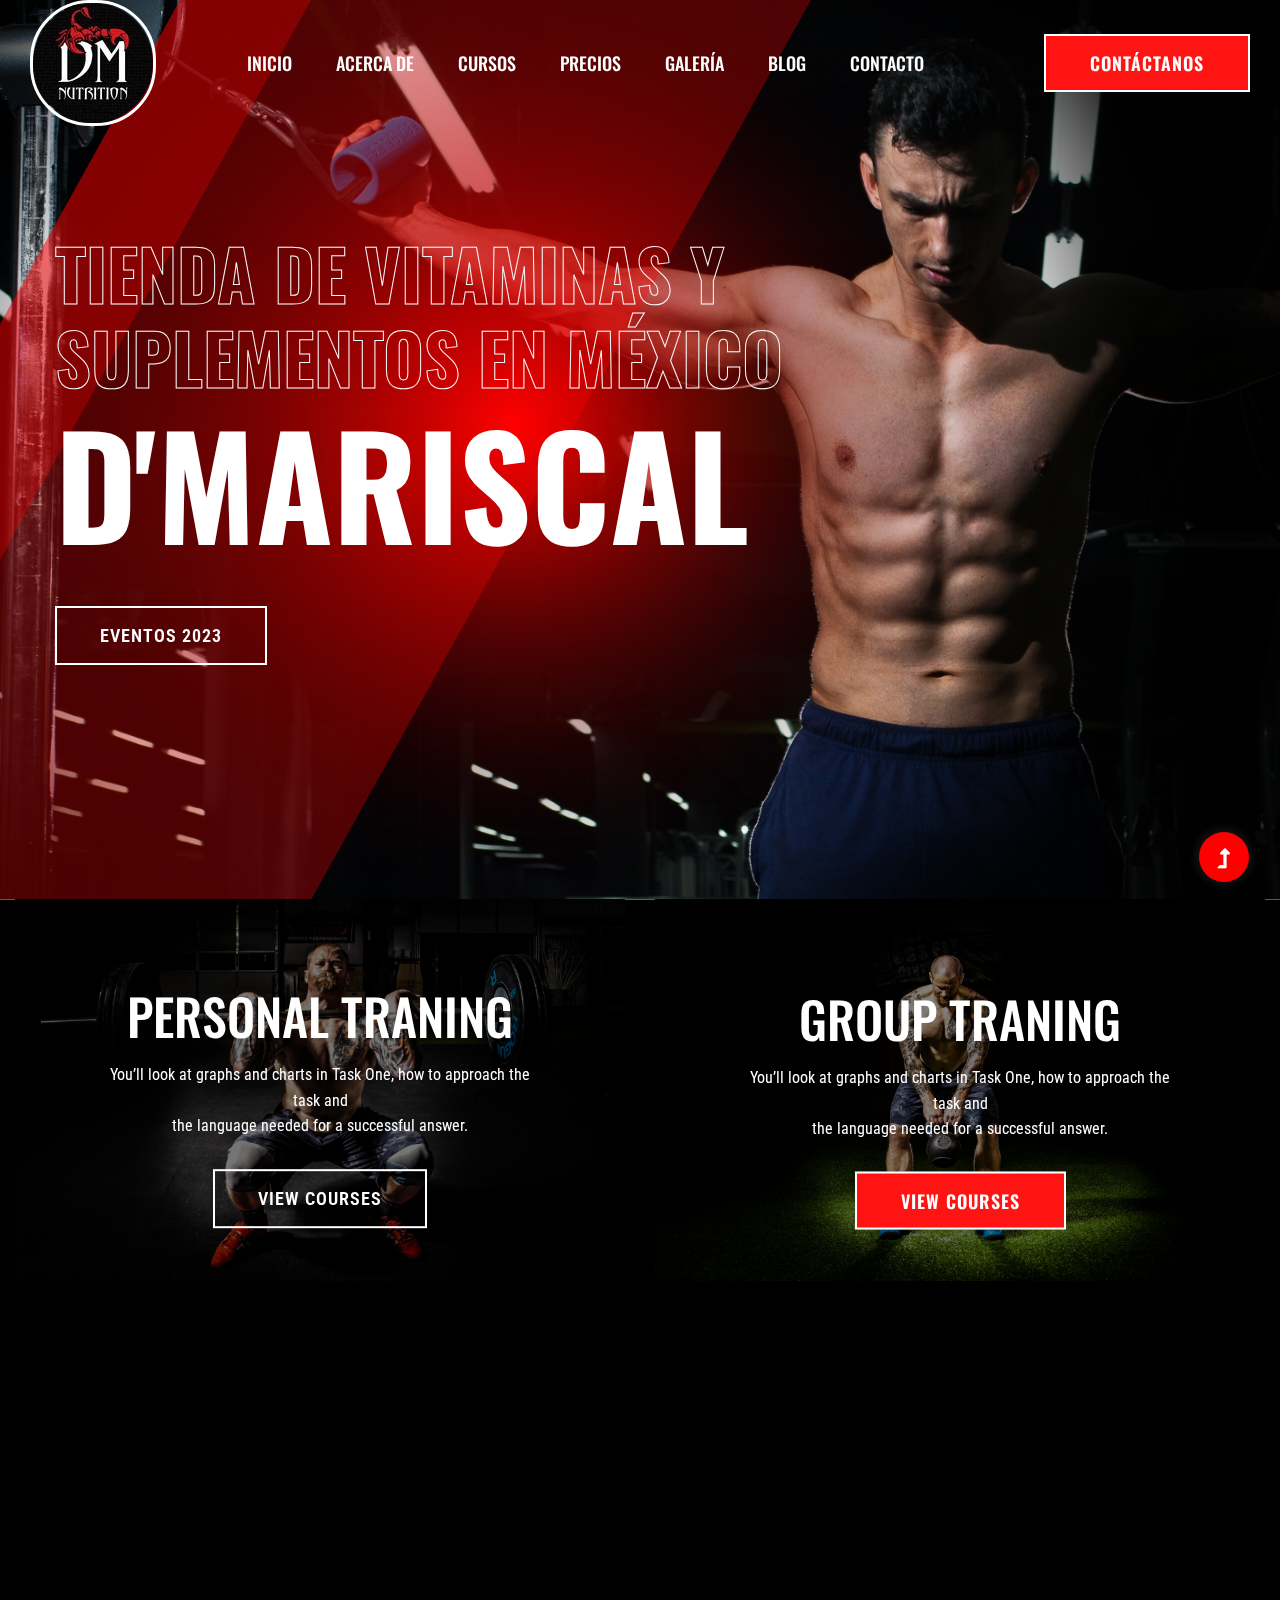
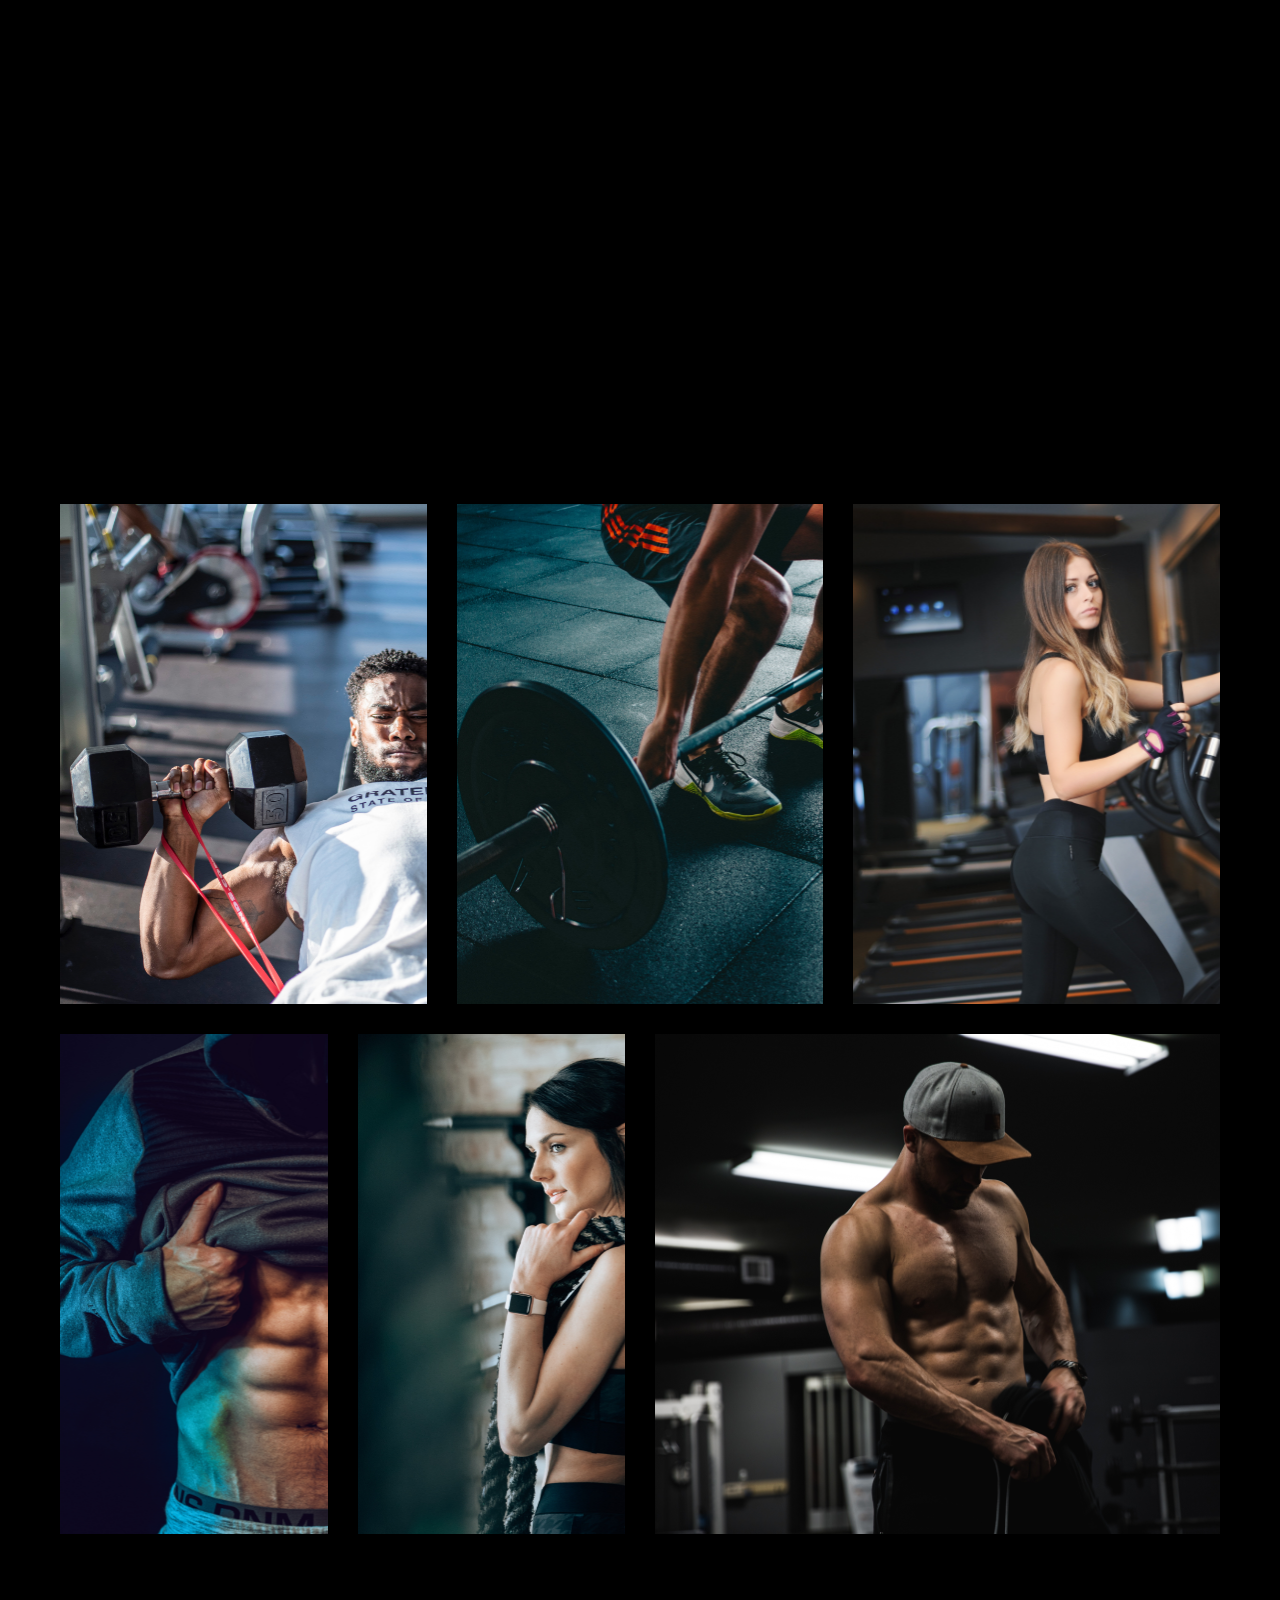
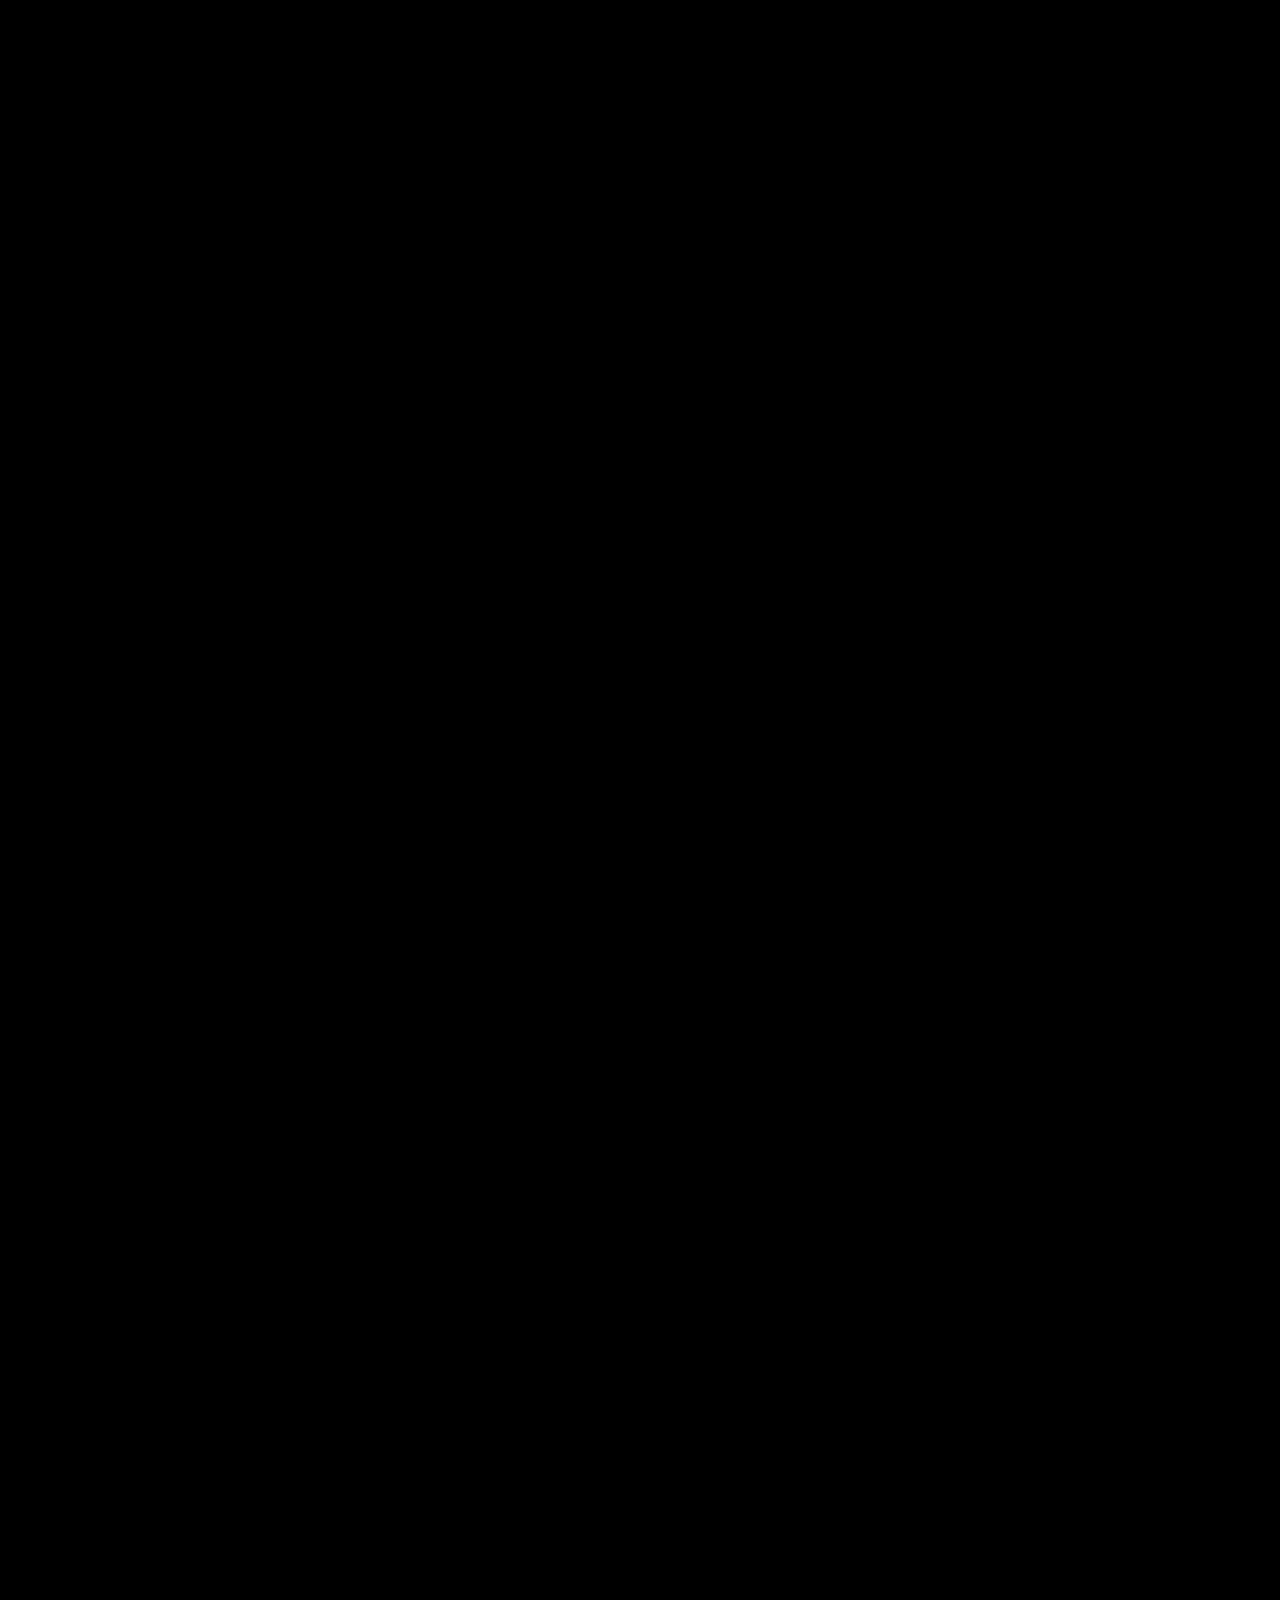
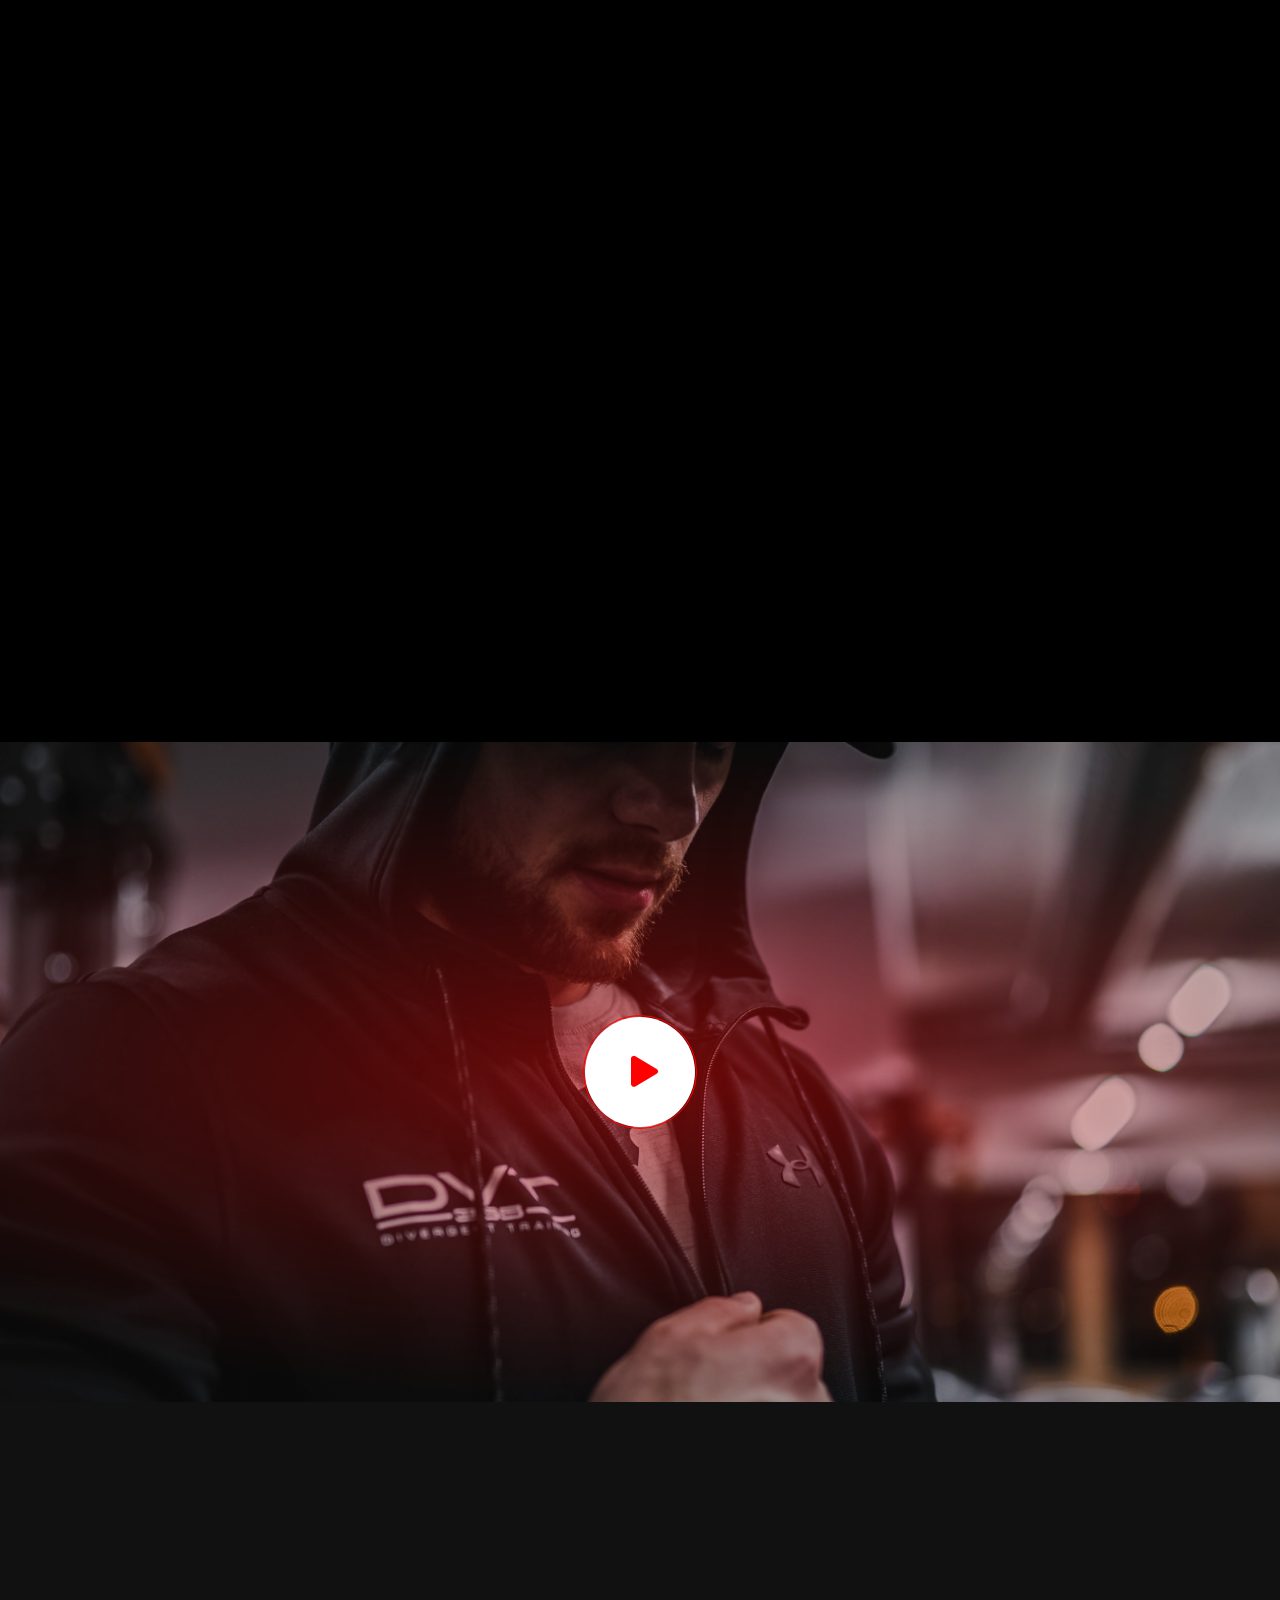
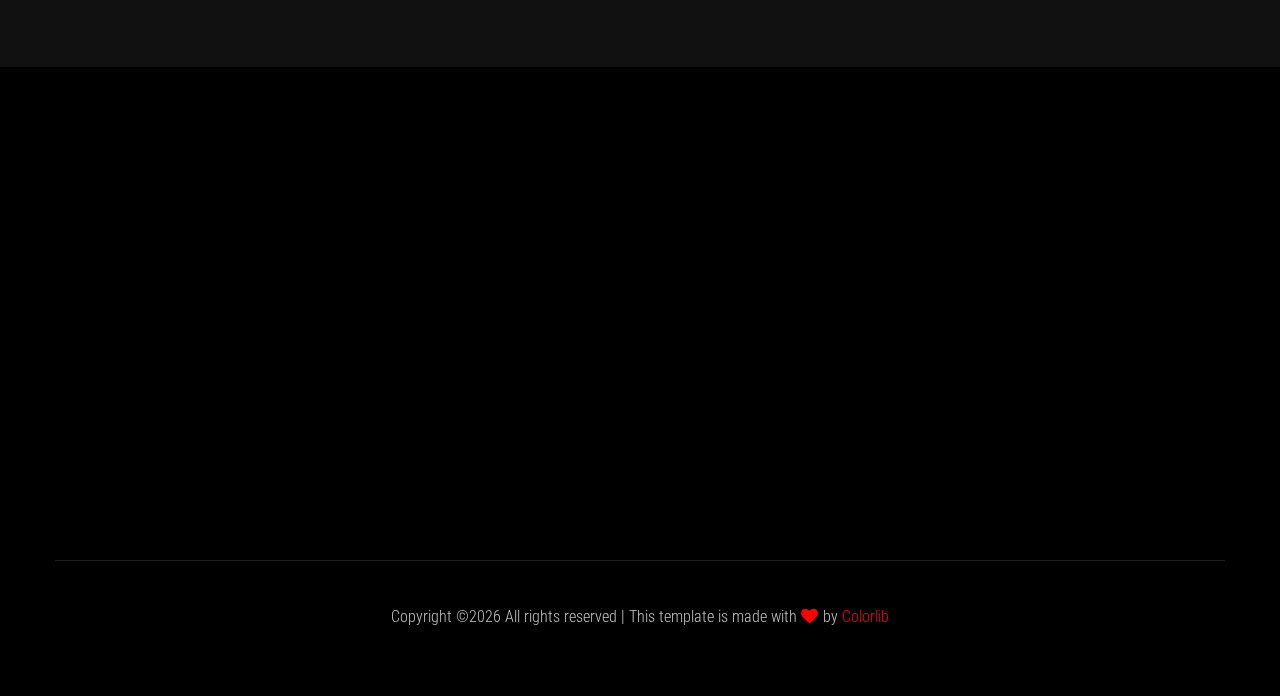
<file: index.html>
<!doctype html>
<html class="no-js" lang="zxx">
<head>
    <meta charset="utf-8">
    <meta http-equiv="x-ua-compatible" content="ie=edge">
    <title>D'Mariscal | Tienda de vitaminas y suplementos en México </title>
    <meta name="description" content="">
    <meta name="viewport" content="width=device-width, initial-scale=1">
    <link rel="manifest" href="site.webmanifest">
    <link rel="shortcut icon" type="image/x-icon" href="assets/img/logoDMariscal-modified.ico">


    <!-- CSS here -->
    <link rel="stylesheet" href="assets/css/bootstrap.min.css">
    <link rel="stylesheet" href="assets/css/owl.carousel.min.css">
    <link rel="stylesheet" href="assets/css/slicknav.css">
    <link rel="stylesheet" href="assets/css/flaticon.css">
    <link rel="stylesheet" href="assets/css/gijgo.css">
    <link rel="stylesheet" href="assets/css/animate.min.css">
    <link rel="stylesheet" href="assets/css/animated-headline.css">
    <link rel="stylesheet" href="assets/css/magnific-popup.css">
    <link rel="stylesheet" href="assets/css/fontawesome-all.min.css">
    <link rel="stylesheet" href="assets/css/themify-icons.css">
    <link rel="stylesheet" href="assets/css/slick.css">
    <link rel="stylesheet" href="assets/css/nice-select.css">
    <link rel="stylesheet" href="assets/css/style.css">
</head>
<body class="black-bg">
    <!-- ? Preloader Start -->
    <div id="preloader-active">
        <div class="preloader d-flex align-items-center justify-content-center">
            <div class="preloader-inner position-relative">
                <div class="preloader-circle"></div>
                <div class="preloader-img pere-text">
                    <img src="assets/img/logo/logoDMariscal-modified.png" alt="">
                </div>
            </div>
        </div>
    </div>
    <!-- Preloader Start -->
    <header>
        <!-- Header Start -->
        <div class="header-area header-transparent">
            <div class="main-header header-sticky">
                <div class="container-fluid">
                    <div class="menu-wrapper d-flex align-items-center justify-content-between">
                        <!-- Logo -->
                        <div class="logo">
                            <!-- <a href="index.html"><img src="assets/img/logo/logo.png" alt=""></a> -->
                            <a href="index.html"><img src="assets/img/logo/logoDMariscal-modified.png" alt="logoDmariscal"></a>
                        </div>
                        <!-- Main-menu -->
                        <div class="main-menu f-right d-none d-lg-block">
                            <nav>
                                <ul id="navigation">
                                    <li><a href="index.html">Inicio</a></li>
                                    <li><a href="about.html">Acerca de</a></li>
                                    <li><a href="courses.html">Cursos</a></li>
                                    <li><a href="pricing.html">Precios</a></li>
                                    <li><a href="gallery.html">Galería</a></li>
                                    <li><a href="blog.html">Blog</a>
                                        <ul class="submenu">
                                            <li><a href="blog.html">Blog</a></li>
                                            <li><a href="blog_details.html">Blog Details</a></li>
                                            <li><a href="elements.html">Elements</a></li>
                                        </ul>
                                    </li>
                                    <li><a href="contact.html">Contacto</a></li>
                                </ul>
                            </nav>
                        </div>          
                        <!-- Header-btn -->
                        <div class="header-btns d-none d-lg-block f-right">
                           <a href="contact.html" class="btn">Contáctanos</a>
                       </div>
                       <!-- Mobile Menu -->
                       <div class="col-12">
                        <div class="mobile_menu d-block d-lg-none"></div>
                    </div>
                </div>
            </div>
        </div>
    </div>
    <!-- Header End -->
</header>
<main>
    <!--? slider Area Start-->
    <div class="slider-area position-relative">
        <div class="slider-active">
            <!-- Single Slider -->
            <div class="single-slider slider-height d-flex align-items-center">
                <div class="container">
                    <div class="row">
                        <div class="col-xl-9 col-lg-9 col-md-10">
                            <div class="hero__caption">
                                <span data-animation="fadeInLeft" data-delay="0.1s">Tienda de vitaminas y suplementos en México</span>
                                <h1 data-animation="fadeInLeft" data-delay="0.4s">D'Mariscal</h1>
                                <a href="courses.html" class="border-btn hero-btn" data-animation="fadeInLeft" data-delay="0.8s">Eventos 2023</a>
                            </div>
                        </div>
                    </div>
                </div>          
            </div>
        </div>
    </div>
    <!-- slider Area End-->
    <!-- Traning categories Start -->
    <section class="traning-categories black-bg">
        <div class="container-fluid">
            <div class="row">
                <div class="col-xl-6 col-lg-6">
                    <div class="single-topic text-center mb-30">
                        <div class="topic-img">
                            <img src="assets/img/gallery/cat1.png" alt="">
                            <div class="topic-content-box">
                                <div class="topic-content">
                                    <h3>Personal traning</h3>
                                    <p>You’ll look at graphs and charts in Task One, how to approach the task and <br> the language needed for a successful answer.</p>
                                    <a href="courses.html" class="border-btn">View Courses</a>
                                </div>
                            </div>
                        </div>
                    </div>
                </div>
                <div class="col-xl-6 col-lg-6">
                    <div class="single-topic text-center mb-30">
                        <div class="topic-img">
                            <img src="assets/img/gallery/cat2.png" alt="">
                            <div class="topic-content-box">
                                <div class="topic-content">
                                    <h3>Group traning</h3>
                                    <p>You’ll look at graphs and charts in Task One, how to approach the task and <br> the language needed for a successful answer.</p>
                                    <a href="courses.html" class="btn">View Courses</a>
                                </div>
                            </div>
                        </div>
                    </div>
                </div>
            </div>
        </div>
    </section>
    <!-- Traning categories End-->
    <!--? Team -->
    <section class="team-area fix">
        <div class="container">
            <div class="row">
                <div class="col-xl-12">
                    <div class="section-tittle text-center mb-55 wow fadeInUp" data-wow-duration="1s" data-wow-delay=".1s">
                        <h2 >What I Offer</h2>
                    </div>
                </div>
            </div>
            <div class="row">
                <div class="col-lg-4 col-md-6">
                    <div class="single-cat text-center mb-30 wow fadeInUp" data-wow-duration="1s" data-wow-delay=".2s" >
                        <div class="cat-icon">
                            <img src="assets/img/gallery/team1.png" alt="">
                        </div>
                        <div class="cat-cap">
                            <h5><a href="services.html">Body Building</a></h5>
                            <p>You’ll look at graphs and charts in Task One, how to approach the task </p>
                        </div>
                    </div>
                </div>
                <div class="col-lg-4 col-md-6">
                    <div class="single-cat text-center mb-30 wow fadeInUp" data-wow-duration="1s" data-wow-delay=".4s">
                        <div class="cat-icon">
                            <img src="assets/img/gallery/team2.png" alt="">
                        </div>
                        <div class="cat-cap">
                            <h5><a href="services.html">Muscle Gain</a></h5>
                            <p>You’ll look at graphs and charts in Task One, how to approach the task </p>
                        </div>
                    </div>
                </div>
                <div class="col-lg-4 col-md-6">
                    <div class="single-cat text-center mb-30 wow fadeInUp" data-wow-duration="1s" data-wow-delay=".6s">
                        <div class="cat-icon">
                            <img src="assets/img/gallery/team3.png" alt="">
                        </div>
                        <div class="cat-cap">
                            <h5><a href="services.html">Weight Loss</a></h5>
                            <p>You’ll look at graphs and charts in Task One, how to approach the task </p>
                        </div>
                    </div>
                </div>
            </div>
        </div>
    </section>
    <!-- Services End -->
    <!--? Gallery Area Start -->
    <div class="gallery-area section-padding30 ">
        <div class="container-fluid ">
            <div class="row">
                <div class="col-xl-4 col-lg-6 col-md-6 col-sm-6">
                    <div class="box snake mb-30">
                        <div class="gallery-img big-img" style="background-image: url(assets/img/gallery/gallery1.png);"></div>
                        <div class="overlay">
                            <div class="overlay-content">
                                <h3>Muscle gaining </h3>
                                <a href="gallery.html"><i class="ti-plus"></i></a>
                            </div>
                        </div>
                    </div>
                </div>
                <div class="col-xl-4 col-lg-6 col-md-6 col-sm-6">
                    <div class="box snake mb-30">
                        <div class="gallery-img big-img" style="background-image: url(assets/img/gallery/gallery2.png);"></div>
                        <div class="overlay">
                            <div class="overlay-content">
                                <h3>Muscle gaining </h3>
                                <a href="gallery.html"><i class="ti-plus"></i></a>
                            </div>
                        </div>
                    </div>
                </div>
                <div class="col-xl-4 col-lg-6 col-md-6 col-sm-6">
                    <div class="box snake mb-30">
                        <div class="gallery-img big-img" style="background-image: url(assets/img/gallery/gallery3.png);"></div>
                        <div class="overlay">
                            <div class="overlay-content">
                                <h3>Muscle gaining </h3>
                                <a href="gallery.html"><i class="ti-plus"></i></a>
                            </div>
                        </div>
                    </div>
                </div>
                <div class="col-xl-3 col-lg-6 col-md-6 col-sm-6">
                    <div class="box snake mb-30">
                        <div class="gallery-img big-img" style="background-image: url(assets/img/gallery/gallery4.png);"></div>
                        <div class="overlay">
                            <div class="overlay-content">
                                <h3>Muscle gaining </h3>
                                <a href="gallery.html"><i class="ti-plus"></i></a>
                            </div>
                        </div>
                    </div>
                </div>
                <div class="col-xl-3 col-lg-6 col-md-6 col-sm-6">
                    <div class="box snake mb-30">
                        <div class="gallery-img big-img" style="background-image: url(assets/img/gallery/gallery5.png);"></div>
                        <div class="overlay">
                            <div class="overlay-content">
                                <h3>Muscle gaining </h3>
                                <a href="gallery.html"><i class="ti-plus"></i></a>
                            </div>
                        </div>
                    </div>
                </div>
                <div class="col-xl-6 col-lg-6 col-md-6 col-sm-6">
                    <div class="box snake mb-30">
                        <div class="gallery-img big-img" style="background-image: url(assets/img/gallery/gallery6.png);"></div>
                        <div class="overlay">
                            <div class="overlay-content">
                                <h3>Muscle gaining </h3>
                                <a href="gallery.html"><i class="ti-plus"></i></a>
                            </div>
                        </div>
                    </div>
                </div>
            </div>
        </div>
    </div>
    <!-- Gallery Area End -->
    <!-- Courses area start -->
    <section class="pricing-area section-padding40 fix">
        <div class="container">
            <div class="row">
                <div class="col-xl-12">
                    <div class="section-tittle text-center mb-55 wow fadeInUp" data-wow-duration="2s" data-wow-delay=".1s">
                        <h2>Pricing</h2>
                    </div>
                </div>
            </div>
            <div class="row">
                <div class="col-lg-4 col-md-6 col-sm-6">
                    <div class="properties mb-30 wow fadeInUp" data-wow-duration="1s" data-wow-delay=".2s">
                        <div class="properties__card">
                            <div class="about-icon">
                                <img src="assets/img/icon/price.svg" alt="">
                            </div>
                            <div class="properties__caption">
                                <span class="month">6 month</span>
                                <p class="mb-25">$30/m  <span>(Single class)</span></p>
                                <div class="single-features">
                                    <div class="features-icon">
                                        <img src="assets/img/icon/check.svg" alt="">
                                    </div>
                                    <div class="features-caption">
                                        <p>Free riding </p>
                                    </div>
                                </div>
                                <div class="single-features">
                                    <div class="features-icon">
                                        <img src="assets/img/icon/check.svg" alt="">
                                    </div>
                                    <div class="features-caption">
                                        <p>Unlimited equipments</p>
                                    </div>
                                </div>
                                <div class="single-features">
                                    <div class="features-icon">
                                        <img src="assets/img/icon/check.svg" alt="">
                                    </div>
                                    <div class="features-caption">
                                        <p>Personal trainer</p>
                                    </div>
                                </div>
                                <div class="single-features">
                                    <div class="features-icon">
                                        <img src="assets/img/icon/check.svg" alt="">
                                    </div>
                                    <div class="features-caption">
                                        <p>Weight losing classes</p>
                                    </div>
                                </div>
                                <div class="single-features mb-20">
                                    <div class="features-icon">
                                        <img src="assets/img/icon/check.svg" alt="">
                                    </div>
                                    <div class="features-caption">
                                        <p>Month to mouth</p>
                                    </div>
                                </div>
                                <a href="#" class="border-btn border-btn2">Join Now</a>
                            </div>
                        </div>
                    </div>
                </div>
                <div class="col-lg-4 col-md-6 col-sm-6">
                    <div class="properties mb-30 wow fadeInUp" data-wow-duration="1s" data-wow-delay=".4s">
                        <div class="properties__card">
                            <div class="about-icon">
                                <img src="assets/img/icon/price.svg" alt="">
                            </div>
                            <div class="properties__caption">
                                <span class="month">6 month</span>
                                <p class="mb-25">$30/m  <span>(Single class)</span></p>
                                <div class="single-features">
                                    <div class="features-icon">
                                        <img src="assets/img/icon/check.svg" alt="">
                                    </div>
                                    <div class="features-caption">
                                        <p>Free riding </p>
                                    </div>
                                </div>
                                <div class="single-features">
                                    <div class="features-icon">
                                        <img src="assets/img/icon/check.svg" alt="">
                                    </div>
                                    <div class="features-caption">
                                        <p>Unlimited equipments</p>
                                    </div>
                                </div>
                                <div class="single-features">
                                    <div class="features-icon">
                                        <img src="assets/img/icon/check.svg" alt="">
                                    </div>
                                    <div class="features-caption">
                                        <p>Personal trainer</p>
                                    </div>
                                </div>
                                <div class="single-features">
                                    <div class="features-icon">
                                        <img src="assets/img/icon/check.svg" alt="">
                                    </div>
                                    <div class="features-caption">
                                        <p>Weight losing classes</p>
                                    </div>
                                </div>
                                <div class="single-features mb-20">
                                    <div class="features-icon">
                                        <img src="assets/img/icon/check.svg" alt="">
                                    </div>
                                    <div class="features-caption">
                                        <p>Month to mouth</p>
                                    </div>
                                </div>
                                <a href="#" class="border-btn border-btn2">Join Now</a>
                            </div>
                        </div>
                    </div>
                </div>
                <div class="col-lg-4 col-md-6 col-sm-6">
                    <div class="properties mb-30 wow fadeInUp" data-wow-duration="1s" data-wow-delay=".6s">
                        <div class="properties__card">
                            <div class="about-icon">
                                <img src="assets/img/icon/price.svg" alt="">
                            </div>
                            <div class="properties__caption">
                                <span class="month">6 month</span>
                                <p class="mb-25">$30/m  <span>(Single class)</span></p>
                                <div class="single-features">
                                    <div class="features-icon">
                                        <img src="assets/img/icon/check.svg" alt="">
                                    </div>
                                    <div class="features-caption">
                                        <p>Free riding </p>
                                    </div>
                                </div>
                                <div class="single-features">
                                    <div class="features-icon">
                                        <img src="assets/img/icon/check.svg" alt="">
                                    </div>
                                    <div class="features-caption">
                                        <p>Unlimited equipments</p>
                                    </div>
                                </div>
                                <div class="single-features">
                                    <div class="features-icon">
                                        <img src="assets/img/icon/check.svg" alt="">
                                    </div>
                                    <div class="features-caption">
                                        <p>Personal trainer</p>
                                    </div>
                                </div>
                                <div class="single-features">
                                    <div class="features-icon">
                                        <img src="assets/img/icon/check.svg" alt="">
                                    </div>
                                    <div class="features-caption">
                                        <p>Weight losing classes</p>
                                    </div>
                                </div>
                                <div class="single-features mb-20">
                                    <div class="features-icon">
                                        <img src="assets/img/icon/check.svg" alt="">
                                    </div>
                                    <div class="features-caption">
                                        <p>Month to mouth</p>
                                    </div>
                                </div>
                                <a href="#" class="border-btn border-btn2">Join Now</a>
                            </div>
                        </div>
                    </div>
                </div>
            </div>
        </div>
    </section>
    <!-- Courses area End -->
    <!--? About Area-2 Start -->
    <section class="about-area2 fix pb-padding pt-50 pb-80">
        <div class="support-wrapper align-items-center">
            <div class="right-content2">
                <!-- img -->
                <div class="right-img wow fadeInUp" data-wow-duration="1s" data-wow-delay=".1s">
                    <img src="assets/img/gallery/about.png" alt="">
                </div>
            </div>
            <div class="left-content2">
                <!-- section tittle -->
                <div class="section-tittle2 mb-20 wow fadeInUp" data-wow-duration="1s" data-wow-delay=".3s">
                    <div class="front-text">
                        <h2 class="">About Me</h2>
                        <p>You’ll look at graphs and charts in Task One, how to approach the task and the language needed 
                            for a successful answer. You’ll examine Task Two questions and learn how to plan, write and 
                        check academic essays.</p>
                        <p class="mb-40">Task One, how to approach the task and the language needed for a successful answer. You’ll 
                        examine Task Two questions and learn how to plan, write and check academic essays.</p>
                        <a href="courses.html" class="border-btn">My Courses</a>
                    </div>
                </div>
            </div>
        </div>
    </section>
    <!-- About Area End -->
    <!--? Blog Area Start -->
    <section class="home-blog-area pt-10 pb-50">
        <div class="container">
            <!-- Section Tittle -->
            <div class="row justify-content-center">
                <div class="col-lg-7 col-md-9 col-sm-10">
                    <div class="section-tittle text-center mb-100 wow fadeInUp" data-wow-duration="2s" data-wow-delay=".2s">
                        <h2>From Blog</h2>
                    </div>
                </div>
            </div>
            <div class="row">
                <div class="col-xl-6 col-lg-6 col-md-6">
                    <div class="home-blog-single mb-30 wow fadeInUp" data-wow-duration="1s" data-wow-delay=".4s">
                        <div class="blog-img-cap">
                            <div class="blog-img">
                                <img src="assets/img/gallery/blog1.png" alt="">
                            </div>
                            <div class="blog-cap">
                                <span>Gym & Fitness</span>
                                <h3><a href="blog_details.html">Your Antibiotic One Day To 10 Day Options</a></h3>
                            </div>
                        </div>
                    </div>
                </div>
                <div class="col-xl-6 col-lg-6 col-md-6">
                    <div class="home-blog-single mb-30 wow fadeInUp" data-wow-duration="2s" data-wow-delay=".6s">
                        <div class="blog-img-cap">
                            <div class="blog-img">
                                <img src="assets/img/gallery/blog2.png" alt="">
                            </div>
                            <div class="blog-cap">
                                <span>Gym & Fitness</span>
                                <h3><a href="blog_details.html">Your Antibiotic One Day To 10 Day Options</a></h3>
                            </div>
                        </div>
                    </div>
                </div>
            </div>
        </div>
    </section>
    <!-- Blog Area End -->
    <!--? video_start -->
    <div class="video-area section-bg2 d-flex align-items-center"  data-background="assets/img/gallery/video-bg.png">
        <div class="container">
            <div class="video-wrap position-relative">
                <div class="video-icon" >
                    <a class="popup-video btn-icon" href="https://www.youtube.com/watch?v=up68UAfH0d0"><i class="fas fa-play"></i></a>
                </div>
            </div>
        </div>
    </div>
    <!-- video_end -->
    <!-- ? services-area -->
    <section class="services-area">
        <div class="container">
            <div class="row justify-content-between">
                <div class="col-xl-4 col-lg-4 col-md-6 col-sm-8">
                    <div class="single-services mb-40 wow fadeInUp" data-wow-duration="1s" data-wow-delay=".1s">
                        <div class="features-icon">
                            <img src="assets/img/icon/icon1.svg" alt="">
                        </div>
                        <div class="features-caption">
                            <h3>Location</h3>
                            <p>You’ll look at graphs and charts in Task One, how to approach </p>
                        </div>
                    </div>
                </div>
                <div class="col-xl-3 col-lg-4 col-md-6 col-sm-8">
                    <div class="single-services mb-40 wow fadeInUp" data-wow-duration="1s" data-wow-delay=".2s">
                        <div class="features-icon">
                            <img src="assets/img/icon/icon2.svg" alt="">
                        </div>
                        <div class="features-caption">
                            <h3>Phone</h3>
                            <p>(90) 277 278 2566</p>
                            <p>  (78) 267 256 2578</p>
                        </div>
                    </div>
                </div>
                <div class="col-xl-3 col-lg-4 col-md-6 col-sm-8">
                    <div class="single-services mb-40 wow fadeInUp" data-wow-duration="2s" data-wow-delay=".4s">
                        <div class="features-icon">
                            <img src="assets/img/icon/icon3.svg" alt="">
                        </div>
                        <div class="features-caption">
                            <h3>Email</h3>
                            <p>jacson767@gmail.com</p>
                            <p>contact56@zacsion.com</p>
                        </div>
                    </div>
                </div>
            </div>
        </div>
    </section>
</main>
<footer>
    <!--? Footer Start-->
    <div class="footer-area black-bg">
        <div class="container">
            <div class="footer-top footer-padding">
                <!-- Footer Menu -->
                <div class="row">
                    <div class="col-xl-12">
                        <div class="single-footer-caption mb-50 text-center">
                            <!-- logo -->
                            <div class="footer-logo wow fadeInUp" data-wow-duration="1s" data-wow-delay=".2s">
                                <a href="index.html"><img src="assets/img/logo/logoDMariscal-modified.png" alt="logoDmariscal"></a>  
                            </div>
                            <!-- Menu -->
                            <!-- Header Start -->
                            <div class="header-area main-header2 wow fadeInUp" data-wow-duration="2s" data-wow-delay=".4s">
                                <div class="main-header main-header2">
                                    <div class="menu-wrapper menu-wrapper2">
                                        <!-- Main-menu -->
                                        <div class="main-menu main-menu2 text-center">
                                            <nav>
                                                <ul>                                     
                                    <li><a href="about.html">Acerca de</a></li>
                                    <li><a href="courses.html">Cursos</a></li>
                                    <li><a href="pricing.html">Precios</a></li>
                                    <li><a href="gallery.html">Galería</a></li>
                                    <li><a href="blog.html">Blog</a>
                                        <ul class="submenu">
                                            <li><a href="blog.html">Blog</a></li>
                                            <li><a href="blog_details.html">Blog Details</a></li>
                                            <li><a href="elements.html">Elements</a></li>
                                        </ul>
                                    </li>
                                    <li><a href="contact.html">Contacto</a></li> 
                                                </ul>
                                            </nav>
                                        </div>   
                                    </div>
                                </div>
                            </div>
                            <!-- Header End -->
                            <!-- social -->
                            <div class="footer-social mt-30 wow fadeInUp" data-wow-duration="3s" data-wow-delay=".8s">
                                <a href="https://twitter.com/tiendadmariscal"><i class="fab fa-twitter"></i></a>
                                <a href="https://www.facebook.com/Mariscal.AA"><i class="fab fa-facebook-f"></i></a>
                                <a href="https://www.instagram.com/dmnutritionmx/"><i class="fab fa-instagram"></i></a>
                                <a href="https://www.youtube.com/@dmariscalsupps"><i class="fab fa-youtube"></i></a>


                             </div>
                        </div>
                    </div>
                </div>
            </div>
            <!-- Footer Bottom -->
            <div class="footer-bottom">
                <div class="row d-flex align-items-center">
                    <div class="col-lg-12">
                        <div class="footer-copy-right text-center">
                            <p><!-- Link back to Colorlib can't be removed. Template is licensed under CC BY 3.0. -->
                              Copyright &copy;<script>document.write(new Date().getFullYear());</script> All rights reserved | This template is made with <i class="fa fa-heart" aria-hidden="true"></i> by <a href="#" target="_blank">Colorlib</a>
                              <!-- Link back to Colorlib can't be removed. Template is licensed under CC BY 3.0. --></p>
                          </div>
                      </div>
                  </div>
              </div>
          </div>
      </div>
      <!-- Footer End-->
  </footer>
  <!-- Scroll Up -->
  <div id="back-top" >
    <a title="Go to Top" href="#"> <i class="fas fa-level-up-alt"></i></a>
</div>

<!-- JS here -->

<script src="./assets/js/vendor/modernizr-3.5.0.min.js"></script>
<!-- Jquery, Popper, Bootstrap -->
<script src="./assets/js/vendor/jquery-1.12.4.min.js"></script>
<script src="./assets/js/popper.min.js"></script>
<script src="./assets/js/bootstrap.min.js"></script>
<!-- Jquery Mobile Menu -->
<script src="./assets/js/jquery.slicknav.min.js"></script>

<!-- Jquery Slick , Owl-Carousel Plugins -->
<script src="./assets/js/owl.carousel.min.js"></script>
<script src="./assets/js/slick.min.js"></script>
<!-- One Page, Animated-HeadLin -->
<script src="./assets/js/wow.min.js"></script>
<script src="./assets/js/animated.headline.js"></script>
<script src="./assets/js/jquery.magnific-popup.js"></script>

<!-- Date Picker -->
<script src="./assets/js/gijgo.min.js"></script>
<!-- Nice-select, sticky -->
<script src="./assets/js/jquery.nice-select.min.js"></script>
<script src="./assets/js/jquery.sticky.js"></script>

<!-- counter , waypoint,Hover Direction -->
<script src="./assets/js/jquery.counterup.min.js"></script>
<script src="./assets/js/waypoints.min.js"></script>
<script src="./assets/js/jquery.countdown.min.js"></script>
<script src="./assets/js/hover-direction-snake.min.js"></script>

<!-- contact js -->
<script src="./assets/js/contact.js"></script>
<script src="./assets/js/jquery.form.js"></script>
<script src="./assets/js/jquery.validate.min.js"></script>
<script src="./assets/js/mail-script.js"></script>
<script src="./assets/js/jquery.ajaxchimp.min.js"></script>

<!-- Jquery Plugins, main Jquery -->	
<script src="./assets/js/plugins.js"></script>
<script src="./assets/js/main.js"></script>

</body>
</html>
</file>
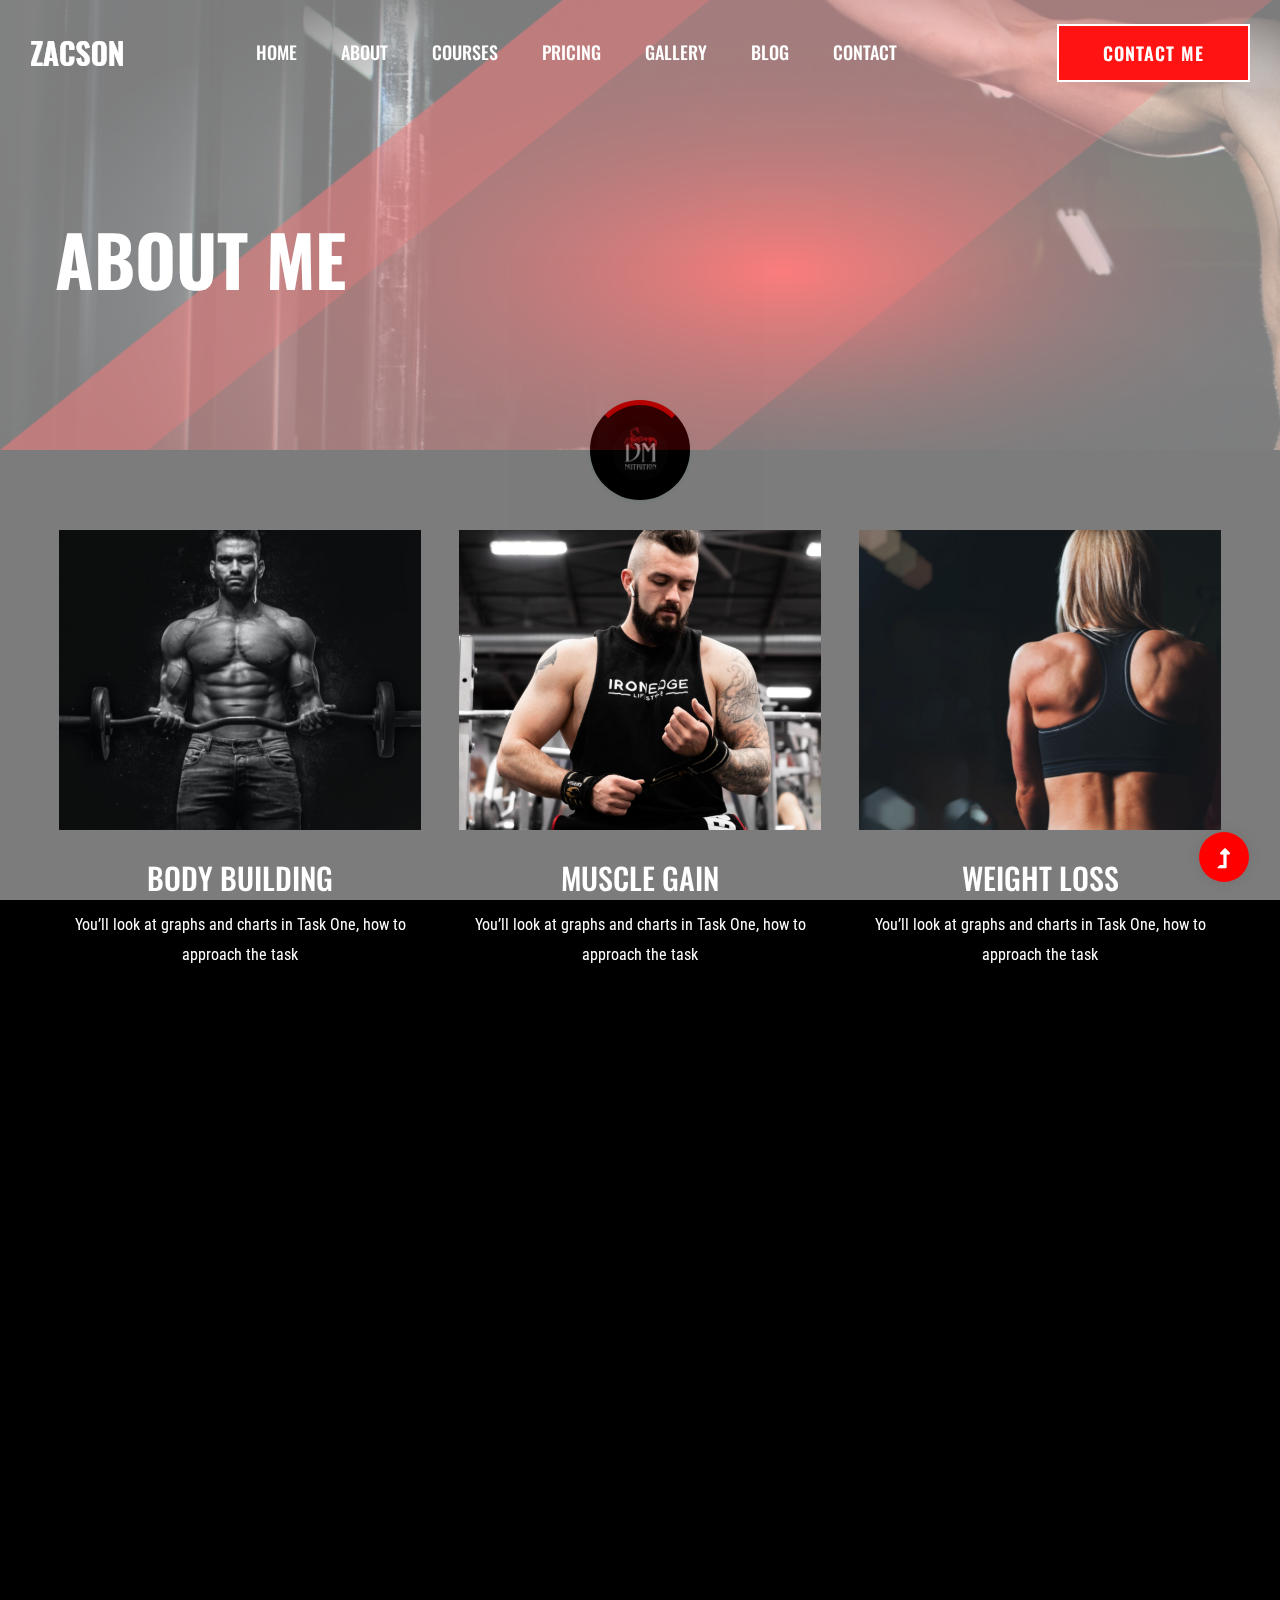
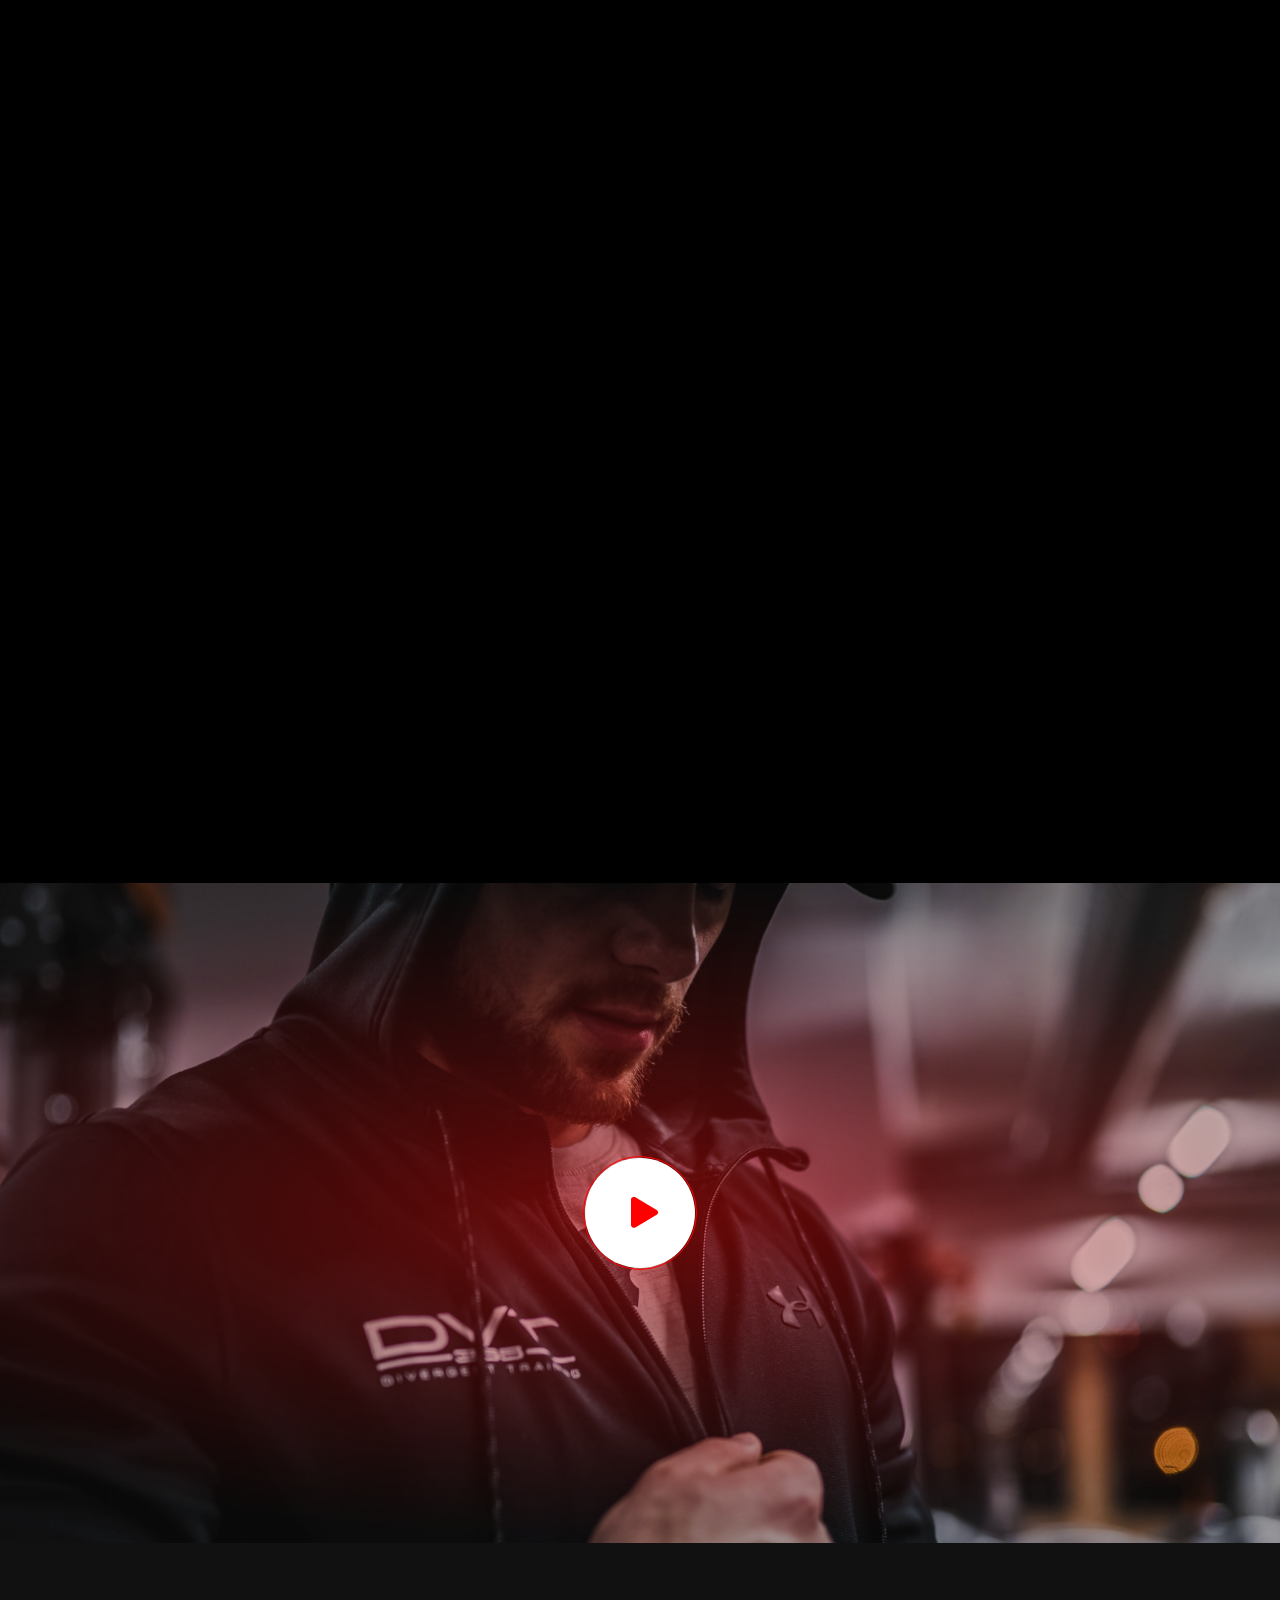
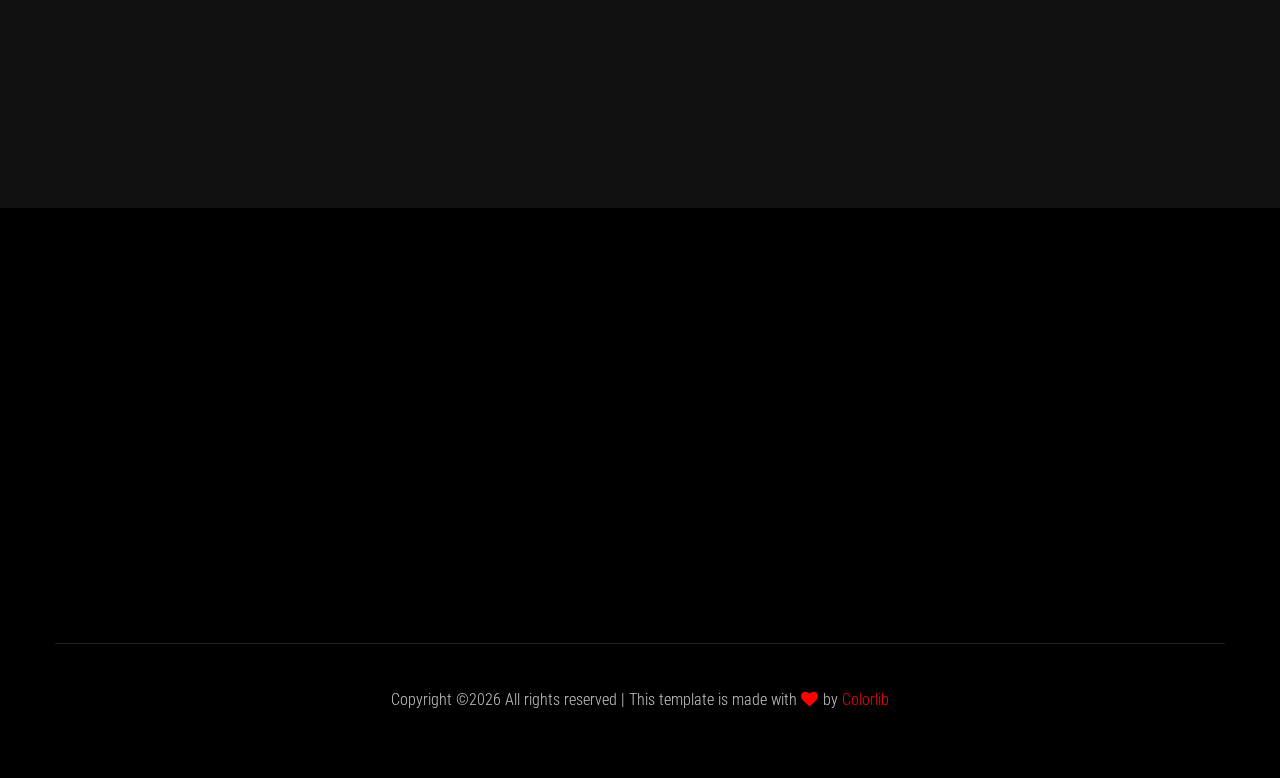
<file: about.html>
<!doctype html>
<html class="no-js" lang="zxx">
<head>
    <meta charset="utf-8">
    <meta http-equiv="x-ua-compatible" content="ie=edge">
    <title>Gym trainer | Template </title>
    <meta name="description" content="">
    <meta name="viewport" content="width=device-width, initial-scale=1">
    <link rel="manifest" href="site.webmanifest">
    <link rel="shortcut icon" type="image/x-icon" href="assets/img/favicon.ico">

    <!-- CSS here -->
    <link rel="stylesheet" href="assets/css/bootstrap.min.css">
    <link rel="stylesheet" href="assets/css/owl.carousel.min.css">
    <link rel="stylesheet" href="assets/css/slicknav.css">
    <link rel="stylesheet" href="assets/css/flaticon.css">
    <link rel="stylesheet" href="assets/css/gijgo.css">
    <link rel="stylesheet" href="assets/css/animate.min.css">
    <link rel="stylesheet" href="assets/css/animated-headline.css">
    <link rel="stylesheet" href="assets/css/magnific-popup.css">
    <link rel="stylesheet" href="assets/css/fontawesome-all.min.css">
    <link rel="stylesheet" href="assets/css/themify-icons.css">
    <link rel="stylesheet" href="assets/css/slick.css">
    <link rel="stylesheet" href="assets/css/nice-select.css">
    <link rel="stylesheet" href="assets/css/style.css">
</head>
<body class="black-bg">
    <!-- ? Preloader Start -->
    <div id="preloader-active">
        <div class="preloader d-flex align-items-center justify-content-center">
            <div class="preloader-inner position-relative">
                <div class="preloader-circle"></div>
                <div class="preloader-img pere-text">
                    <img src="assets/img/logo/logoDMariscal-modified.png" alt="">
                </div>
            </div>
        </div>
    </div>
    <!-- Preloader Start -->
    <header>
        <!-- Header Start -->
        <div class="header-area header-transparent">
            <div class="main-header header-sticky">
                <div class="container-fluid">
                    <div class="menu-wrapper d-flex align-items-center justify-content-between">
                        <!-- Logo -->
                        <div class="logo">
                            <a href="index.html"><img src="assets/img/logo/logo.png" alt=""></a>
                        </div>
                        <!-- Main-menu -->
                        <div class="main-menu f-right d-none d-lg-block">
                            <nav>
                                <ul id="navigation">
                                    <li><a href="index.html">Home</a></li>
                                    <li><a href="about.html">About</a></li>
                                    <li><a href="courses.html">Courses</a></li>
                                    <li><a href="pricing.html">Pricing</a></li>
                                    <li><a href="gallery.html">Gallery</a></li>
                                    <li><a href="blog.html">Blog</a>
                                        <ul class="submenu">
                                            <li><a href="blog.html">Blog</a></li>
                                            <li><a href="blog_details.html">Blog Details</a></li>
                                            <li><a href="elements.html">Elements</a></li>
                                        </ul>
                                    </li>
                                    <li><a href="contact.html">Contact</a></li>
                                </ul>
                            </nav>
                        </div>          
                        <!-- Header-btn -->
                        <div class="header-btns d-none d-lg-block f-right">
                           <a href="contact.html" class="btn">Contact me</a>
                       </div>
                       <!-- Mobile Menu -->
                       <div class="col-12">
                        <div class="mobile_menu d-block d-lg-none"></div>
                    </div>
                </div>
            </div>
        </div>
    </div>
    <!-- Header End -->
</header>
<main>
    <!--? Hero Start -->
    <div class="slider-area2">
        <div class="slider-height2 d-flex align-items-center">
            <div class="container">
                <div class="row">
                    <div class="col-xl-12">
                        <div class="hero-cap hero-cap2 pt-70">
                            <h2>About Me</h2>
                        </div>
                    </div>
                </div>
            </div>
        </div>
    </div>
    <!-- Hero End -->
    <!--? Team -->
    <section class="team-area pt-80">
        <div class="container">
            <div class="row">
                <div class="col-lg-4 col-md-6">
                    <div class="single-cat text-center mb-30 wow fadeInUp" data-wow-duration="1s" data-wow-delay=".2s" >
                        <div class="cat-icon">
                            <img src="assets/img/gallery/team1.png" alt="">
                        </div>
                        <div class="cat-cap">
                            <h5><a href="services.html">Body Building</a></h5>
                            <p>You’ll look at graphs and charts in Task One, how to approach the task </p>
                        </div>
                    </div>
                </div>
                <div class="col-lg-4 col-md-6">
                    <div class="single-cat text-center mb-30 wow fadeInUp" data-wow-duration="1s" data-wow-delay=".4s">
                        <div class="cat-icon">
                            <img src="assets/img/gallery/team2.png" alt="">
                        </div>
                        <div class="cat-cap">
                            <h5><a href="services.html">Muscle Gain</a></h5>
                            <p>You’ll look at graphs and charts in Task One, how to approach the task </p>
                        </div>
                    </div>
                </div>
                <div class="col-lg-4 col-md-6">
                    <div class="single-cat text-center mb-30 wow fadeInUp" data-wow-duration="1s" data-wow-delay=".6s">
                        <div class="cat-icon">
                            <img src="assets/img/gallery/team3.png" alt="">
                        </div>
                        <div class="cat-cap">
                            <h5><a href="services.html">Weight Loss</a></h5>
                            <p>You’ll look at graphs and charts in Task One, how to approach the task </p>
                        </div>
                    </div>
                </div>
            </div>
        </div>
    </section>
    <!-- Services End -->
    <!--? About Area-2 Start -->
    <section class="about-area2 fix pb-padding pt-50 pb-80">
        <div class="support-wrapper align-items-center">
            <div class="right-content2 wow fadeInUp" data-wow-duration="1s" data-wow-delay=".2s" >
                <!-- img -->
                <div class="right-img">
                    <img src="assets/img/gallery/about.png" alt="">
                </div>
            </div>
            <div class="left-content2">
                <!-- section tittle -->
                <div class="section-tittle2 mb-20 wow fadeInUp" data-wow-duration="1s" data-wow-delay=".3s">
                    <div class="front-text">
                        <h2 class="">About Me</h2>
                        <p>You’ll look at graphs and charts in Task One, how to approach the task and the language needed 
                            for a successful answer. You’ll examine Task Two questions and learn how to plan, write and 
                        check academic essays.</p>
                        <p class="mb-40">Task One, how to approach the task and the language needed for a successful answer. You’ll 
                        examine Task Two questions and learn how to plan, write and check academic essays.</p>
                        <a href="courses.html" class="border-btn">My Courses</a>
                    </div>
                </div>
            </div>
        </div>
    </section>
    <!-- About Area End -->
    <!--? Blog Area Start -->
    <section class="home-blog-area pt-10 pb-50">
        <div class="container">
            <!-- Section Tittle -->
            <div class="row justify-content-center">
                <div class="col-lg-7 col-md-9 col-sm-10">
                    <div class="section-tittle text-center mb-100 wow fadeInUp" data-wow-duration="2s" data-wow-delay=".2s">
                        <h2>From Blog</h2>
                    </div>
                </div>
            </div>
            <div class="row">
                <div class="col-xl-6 col-lg-6 col-md-6">
                    <div class="home-blog-single mb-30 wow fadeInUp" data-wow-duration="1s" data-wow-delay=".2s">
                        <div class="blog-img-cap">
                            <div class="blog-img">
                                <img src="assets/img/gallery/blog1.png" alt="">
                            </div>
                            <div class="blog-cap">
                                <span>Gym & Fitness</span>
                                <h3><a href="blog_details.html">Your Antibiotic One Day To 10 Day Options</a></h3>
                            </div>
                        </div>
                    </div>
                </div>
                <div class="col-xl-6 col-lg-6 col-md-6">
                    <div class="home-blog-single mb-30 wow fadeInUp" data-wow-duration="1s" data-wow-delay=".4s">
                        <div class="blog-img-cap">
                            <div class="blog-img">
                                <img src="assets/img/gallery/blog2.png" alt="">
                            </div>
                            <div class="blog-cap">
                                <span>Gym & Fitness</span>
                                <h3><a href="blog_details.html">Your Antibiotic One Day To 10 Day Options</a></h3>
                            </div>
                        </div>
                    </div>
                </div>
            </div>
        </div>
    </section>
    <!-- Blog Area End -->
    <!--? video_start -->
    <div class="video-area section-bg2 d-flex align-items-center"  data-background="assets/img/gallery/video-bg.png">
        <div class="container">
            <div class="video-wrap position-relative">
                <div class="video-icon" >
                    <a class="popup-video btn-icon" href="https://www.youtube.com/watch?v=up68UAfH0d0"><i class="fas fa-play"></i></a>
                </div>
            </div>
        </div>
    </div>
    <!-- video_end -->
    <!-- ? services-area -->
    <section class="services-area">
        <div class="container">
            <div class="row justify-content-between">
                <div class="col-xl-4 col-lg-4 col-md-6 col-sm-8">
                    <div class="single-services mb-40 wow fadeInUp" data-wow-duration="1s" data-wow-delay=".1s">
                        <div class="features-icon">
                            <img src="assets/img/icon/icon1.svg" alt="">
                        </div>
                        <div class="features-caption">
                            <h3>Location</h3>
                            <p>You’ll look at graphs and charts in Task One, how to approach </p>
                        </div>
                    </div>
                </div>
                <div class="col-xl-3 col-lg-4 col-md-6 col-sm-8">
                    <div class="single-services mb-40 wow fadeInUp" data-wow-duration="1s" data-wow-delay=".2s">
                        <div class="features-icon">
                            <img src="assets/img/icon/icon2.svg" alt="">
                        </div>
                        <div class="features-caption">
                            <h3>Phone</h3>
                            <p>(90) 277 278 2566</p>
                            <p>  (78) 267 256 2578</p>
                        </div>
                    </div>
                </div>
                <div class="col-xl-3 col-lg-4 col-md-6 col-sm-8">
                    <div class="single-services mb-40 wow fadeInUp" data-wow-duration="2s" data-wow-delay=".4s">
                        <div class="features-icon">
                            <img src="assets/img/icon/icon3.svg" alt="">
                        </div>
                        <div class="features-caption">
                            <h3>Email</h3>
                            <p>jacson767@gmail.com</p>
                            <p>contact56@zacsion.com</p>
                        </div>
                    </div>
                </div>
            </div>
        </div>
    </section>
</main>
<footer>
    <!--? Footer Start-->
    <div class="footer-area black-bg">
        <div class="container">
            <div class="footer-top footer-padding">
                <!-- Footer Menu -->
                <div class="row">
                    <div class="col-xl-12">
                        <div class="single-footer-caption mb-50 text-center">
                            <!-- logo -->
                            <div class="footer-logo wow fadeInUp" data-wow-duration="1s" data-wow-delay=".2s">
                                <a href="index.html"><img src="assets/img/logo/logo2_footer.png" alt=""></a>
                            </div>
                            <!-- Menu -->
                            <!-- Header Start -->
                            <div class="header-area main-header2 wow fadeInUp" data-wow-duration="2s" data-wow-delay=".4s">
                                <div class="main-header main-header2">
                                    <div class="menu-wrapper menu-wrapper2">
                                        <!-- Main-menu -->
                                        <div class="main-menu main-menu2 text-center">
                                            <nav>
                                                <ul>
                                                    <li><a href="index.html">Home</a></li>
                                                    <li><a href="about.html">About</a></li>
                                                    <li><a href="courses.html">Courses</a></li>
                                                    <li><a href="pricing.html">Pricing</a></li>
                                                    <li><a href="gallery.html">Gallery</a></li>
                                                    <li><a href="contact.html">Contact</a></li>
                                                </ul>
                                            </nav>
                                        </div>   
                                    </div>
                                </div>
                            </div>
                            <!-- Header End -->
                            <!-- social -->
                            <div class="footer-social mt-30 wow fadeInUp" data-wow-duration="3s" data-wow-delay=".8s">
                                <a href="#"><i class="fab fa-twitter"></i></a>
                                <a href="https://bit.ly/sai4ull"><i class="fab fa-facebook-f"></i></a>
                                <a href="#"><i class="fab fa-pinterest-p"></i></a>
                            </div>
                        </div>
                    </div>
                </div>
            </div>
            <!-- Footer Bottom -->
            <div class="footer-bottom">
                <div class="row d-flex align-items-center">
                    <div class="col-lg-12">
                        <div class="footer-copy-right text-center">
                            <p><!-- Link back to Colorlib can't be removed. Template is licensed under CC BY 3.0. -->
                              Copyright &copy;<script>document.write(new Date().getFullYear());</script> All rights reserved | This template is made with <i class="fa fa-heart" aria-hidden="true"></i> by <a href="https://colorlib.com" target="_blank">Colorlib</a>
                              <!-- Link back to Colorlib can't be removed. Template is licensed under CC BY 3.0. --></p>
                          </div>
                      </div>
                  </div>
              </div>
          </div>
      </div>
      <!-- Footer End-->
  </footer>
  <!-- Scroll Up -->
  <div id="back-top" >
    <a title="Go to Top" href="#"> <i class="fas fa-level-up-alt"></i></a>
</div>

<!-- JS here -->

<script src="./assets/js/vendor/modernizr-3.5.0.min.js"></script>
<!-- Jquery, Popper, Bootstrap -->
<script src="./assets/js/vendor/jquery-1.12.4.min.js"></script>
<script src="./assets/js/popper.min.js"></script>
<script src="./assets/js/bootstrap.min.js"></script>
<!-- Jquery Mobile Menu -->
<script src="./assets/js/jquery.slicknav.min.js"></script>

<!-- Jquery Slick , Owl-Carousel Plugins -->
<script src="./assets/js/owl.carousel.min.js"></script>
<script src="./assets/js/slick.min.js"></script>
<!-- One Page, Animated-HeadLin -->
<script src="./assets/js/wow.min.js"></script>
<script src="./assets/js/animated.headline.js"></script>
<script src="./assets/js/jquery.magnific-popup.js"></script>

<!-- Date Picker -->
<script src="./assets/js/gijgo.min.js"></script>
<!-- Nice-select, sticky -->
<script src="./assets/js/jquery.nice-select.min.js"></script>
<script src="./assets/js/jquery.sticky.js"></script>

<!-- counter , waypoint,Hover Direction -->
<script src="./assets/js/jquery.counterup.min.js"></script>
<script src="./assets/js/waypoints.min.js"></script>
<script src="./assets/js/jquery.countdown.min.js"></script>
<script src="./assets/js/hover-direction-snake.min.js"></script>

<!-- contact js -->
<script src="./assets/js/contact.js"></script>
<script src="./assets/js/jquery.form.js"></script>
<script src="./assets/js/jquery.validate.min.js"></script>
<script src="./assets/js/mail-script.js"></script>
<script src="./assets/js/jquery.ajaxchimp.min.js"></script>

<!-- Jquery Plugins, main Jquery -->	
<script src="./assets/js/plugins.js"></script>
<script src="./assets/js/main.js"></script>

</body>
</html>
</file>
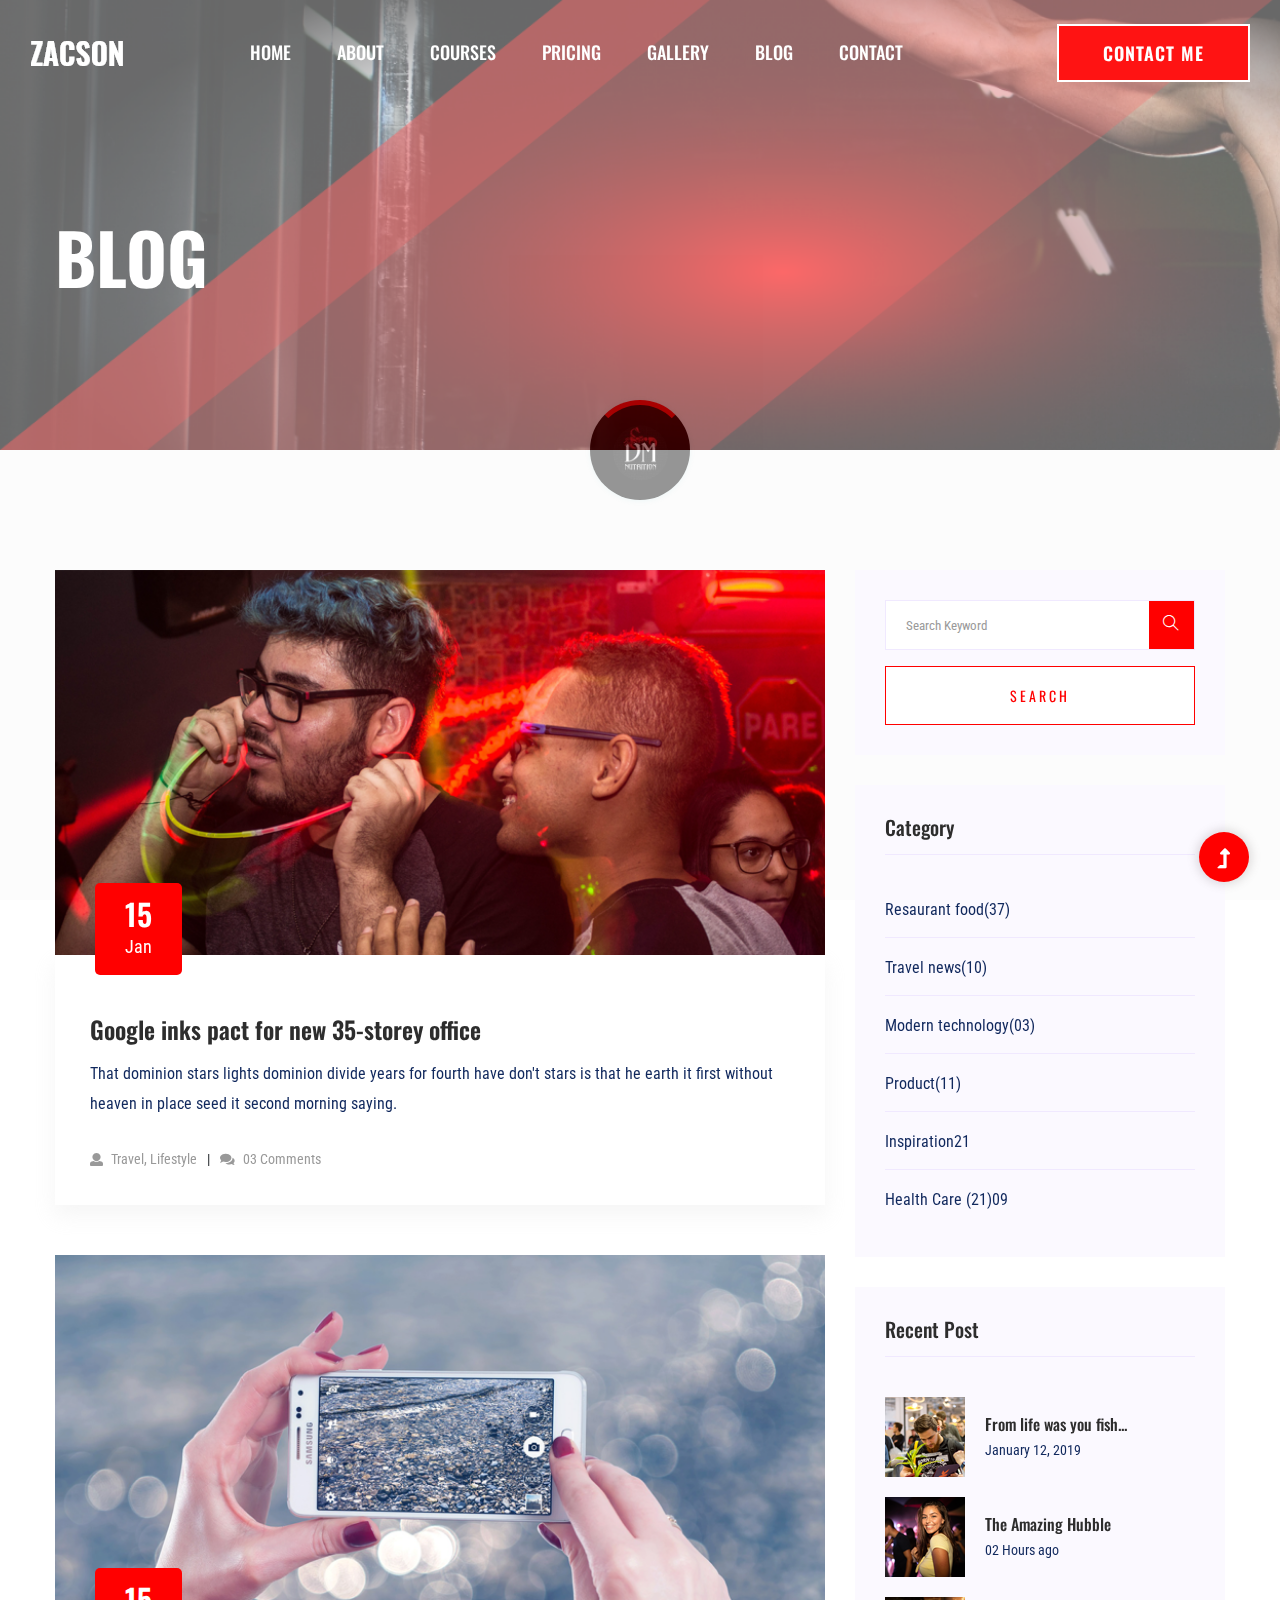
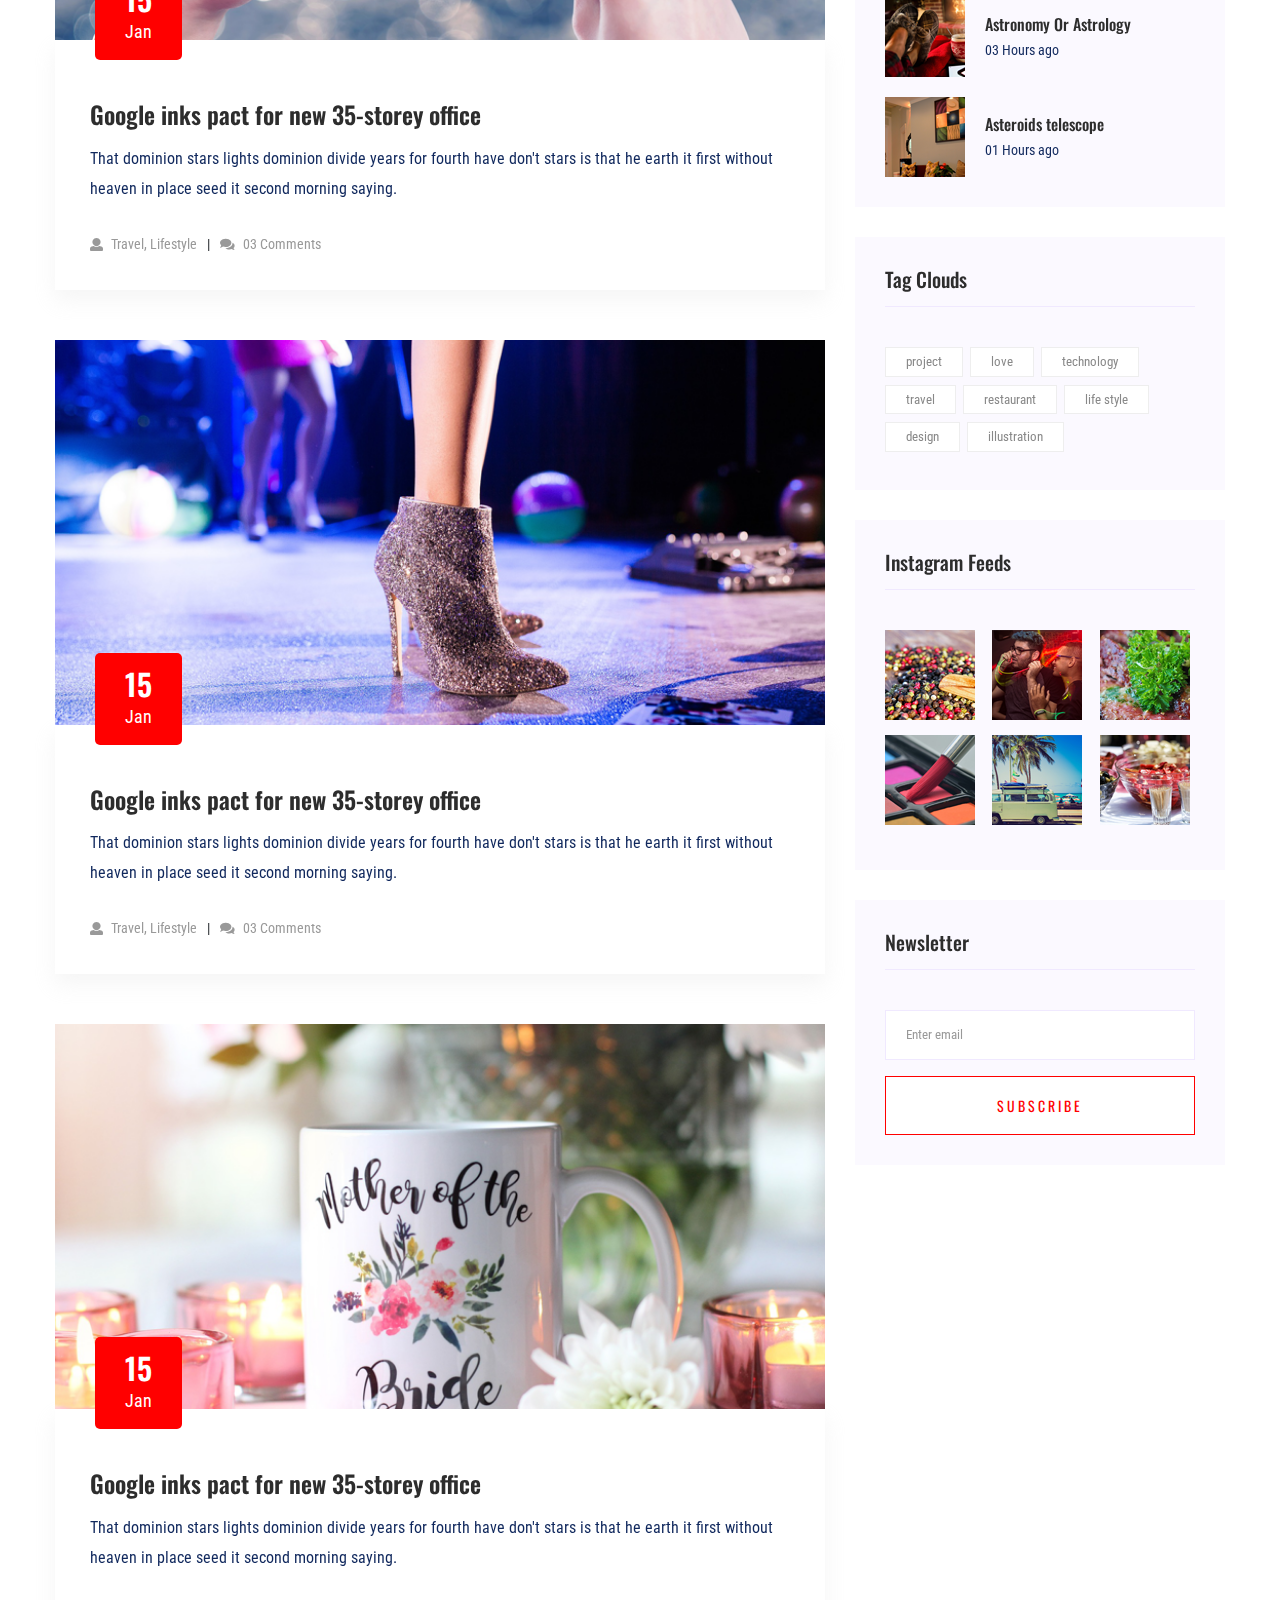
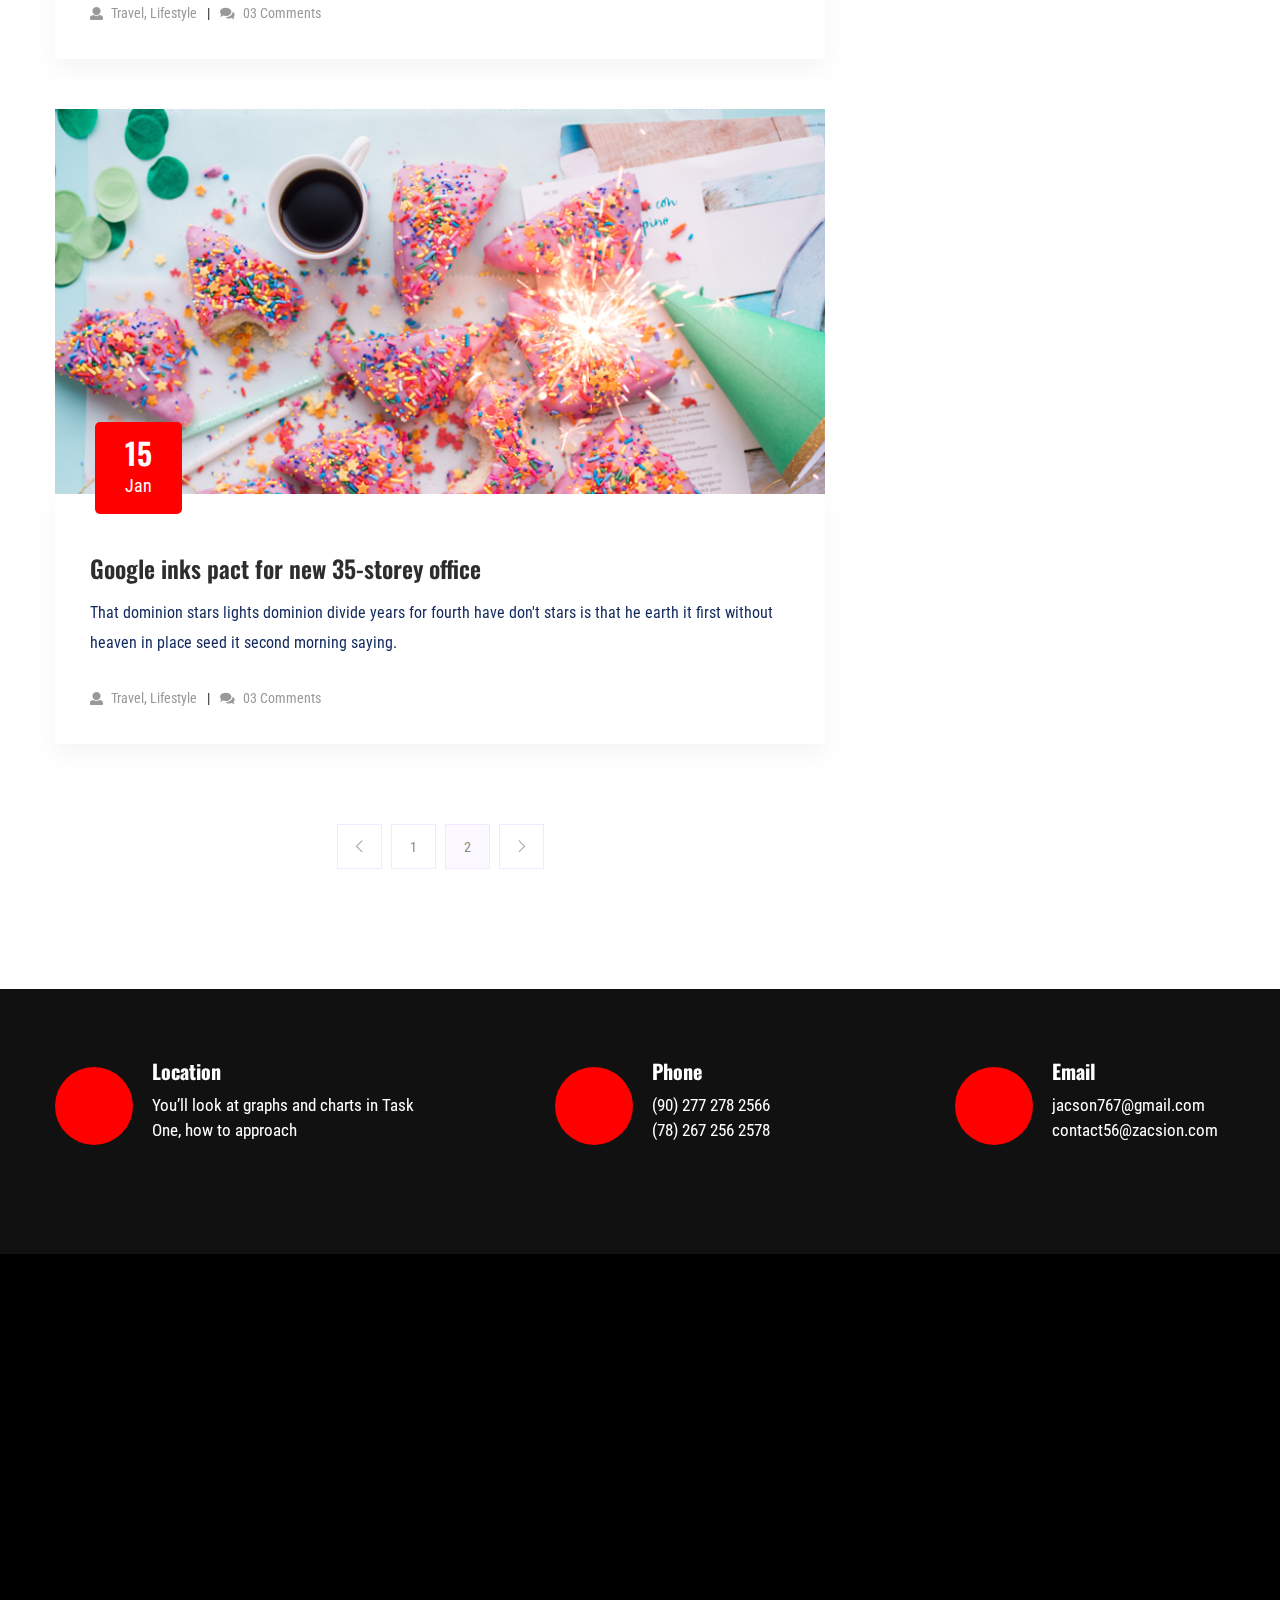
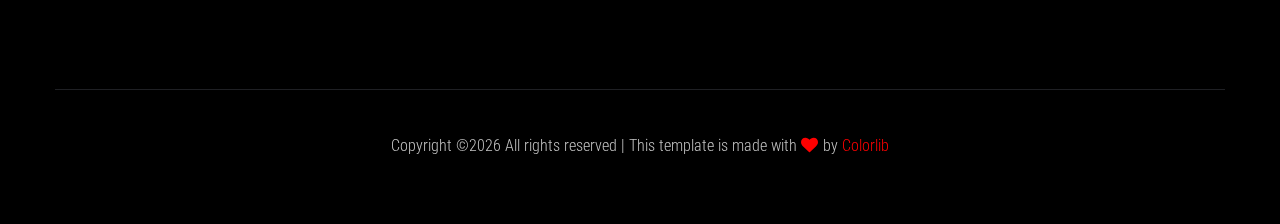
<file: blog.html>
<!doctype html>
<html class="no-js" lang="zxx">
<head>
    <meta charset="utf-8">
    <meta http-equiv="x-ua-compatible" content="ie=edge">
    <title>Gym trainer | Template </title>
    <meta name="description" content="">
    <meta name="viewport" content="width=device-width, initial-scale=1">
    <link rel="shortcut icon" type="image/x-icon" href="assets/img/favicon.ico">

    <!-- CSS here -->
    <link rel="stylesheet" href="assets/css/bootstrap.min.css">
    <link rel="stylesheet" href="assets/css/owl.carousel.min.css">
    <link rel="stylesheet" href="assets/css/slicknav.css">
    <link rel="stylesheet" href="assets/css/animate.min.css">
    <link rel="stylesheet" href="assets/css/magnific-popup.css">
    <link rel="stylesheet" href="assets/css/fontawesome-all.min.css">
    <link rel="stylesheet" href="assets/css/themify-icons.css">
    <link rel="stylesheet" href="assets/css/themify-icons.css">
    <link rel="stylesheet" href="assets/css/slick.css">
    <link rel="stylesheet" href="assets/css/nice-select.css">
    <link rel="stylesheet" href="assets/css/style.css">
    <link rel="stylesheet" href="assets/css/responsive.css">
</head>
<body>
    <!--? Preloader Start -->
    <div id="preloader-active">
        <div class="preloader d-flex align-items-center justify-content-center">
            <div class="preloader-inner position-relative">
                <div class="preloader-circle"></div>
                <div class="preloader-img pere-text">
                    <img src="assets/img/logo/logoDMariscal-modified.png" alt="">
                </div>
            </div>
        </div>
    </div>
    <!-- Preloader Start -->
    <header>
        <!-- Header Start -->
        <div class="header-area header-transparent">
            <div class="main-header header-sticky">
                <div class="container-fluid">
                    <div class="menu-wrapper d-flex align-items-center justify-content-between">
                        <!-- Logo -->
                        <div class="logo">
                            <a href="index.html"><img src="assets/img/logo/logo.png" alt=""></a>
                        </div>
                        <!-- Main-menu -->
                        <div class="main-menu f-right d-none d-lg-block">
                            <nav>
                                <ul id="navigation">
                                    <li><a href="index.html">Home</a></li>
                                    <li><a href="about.html">About</a></li>
                                    <li><a href="courses.html">Courses</a></li>
                                    <li><a href="pricing.html">Pricing</a></li>
                                    <li><a href="gallery.html">Gallery</a></li>
                                    <li><a href="blog.html">Blog</a>
                                        <ul class="submenu">
                                            <li><a href="blog.html">Blog</a></li>
                                            <li><a href="blog_details.html">Blog Details</a></li>
                                            <li><a href="elements.html">Elements</a></li>
                                        </ul>
                                    </li>
                                    <li><a href="contact.html">Contact</a></li>
                                </ul>
                            </nav>
                        </div>          
                        <!-- Header-btn -->
                        <div class="header-btns d-none d-lg-block f-right">
                           <a href="contact.html" class="btn">Contact me</a>
                       </div>
                       <!-- Mobile Menu -->
                       <div class="col-12">
                        <div class="mobile_menu d-block d-lg-none"></div>
                    </div>
                </div>
            </div>
        </div>
    </div>
    <!-- Header End -->
</header>
<main>
    <!--? Hero Start -->
    <div class="slider-area2">
        <div class="slider-height2 d-flex align-items-center">
            <div class="container">
                <div class="row">
                    <div class="col-xl-12">
                        <div class="hero-cap hero-cap2 pt-70">
                            <h2>Blog</h2>
                        </div>
                    </div>
                </div>
            </div>
        </div>
    </div>
    <!-- Hero End -->
    <!--? Blog Area Start-->
    <section class="blog_area section-padding">
        <div class="container">
            <div class="row">
                <div class="col-lg-8 mb-5 mb-lg-0">
                    <div class="blog_left_sidebar">
                        <article class="blog_item">
                            <div class="blog_item_img">
                                <img class="card-img rounded-0" src="assets/img/blog/single_blog_1.png" alt="">
                                <a href="#" class="blog_item_date">
                                    <h3>15</h3>
                                    <p>Jan</p>
                                </a>
                            </div>
                            <div class="blog_details">
                                <a class="d-inline-block" href="blog_details.html">
                                    <h2 class="blog-head" style="color: #2d2d2d;">Google inks pact for new 35-storey office</h2>
                                </a>
                                <p>That dominion stars lights dominion divide years for fourth have don't stars is that
                                he earth it first without heaven in place seed it second morning saying.</p>
                                <ul class="blog-info-link">
                                    <li><a href="#"><i class="fa fa-user"></i> Travel, Lifestyle</a></li>
                                    <li><a href="#"><i class="fa fa-comments"></i> 03 Comments</a></li>
                                </ul>
                            </div>
                        </article>
                        <article class="blog_item">
                            <div class="blog_item_img">
                                <img class="card-img rounded-0" src="assets/img/blog/single_blog_2.png" alt="">
                                <a href="#" class="blog_item_date">
                                    <h3>15</h3>
                                    <p>Jan</p>
                                </a>
                            </div>
                            <div class="blog_details">
                                <a class="d-inline-block" href="blog_details.html">
                                    <h2 class="blog-head" style="color: #2d2d2d;">Google inks pact for new 35-storey office</h2>
                                </a>
                                <p>That dominion stars lights dominion divide years for fourth have don't stars is that
                                he earth it first without heaven in place seed it second morning saying.</p>
                                <ul class="blog-info-link">
                                    <li><a href="#"><i class="fa fa-user"></i> Travel, Lifestyle</a></li>
                                    <li><a href="#"><i class="fa fa-comments"></i> 03 Comments</a></li>
                                </ul>
                            </div>
                        </article>
                        <article class="blog_item">
                            <div class="blog_item_img">
                                <img class="card-img rounded-0" src="assets/img/blog/single_blog_3.png" alt="">
                                <a href="#" class="blog_item_date">
                                    <h3>15</h3>
                                    <p>Jan</p>
                                </a>
                            </div>
                            <div class="blog_details">
                                <a class="d-inline-block" href="blog_details.html">
                                    <h2 class="blog-head" style="color: #2d2d2d;">Google inks pact for new 35-storey office</h2>
                                </a>
                                <p>That dominion stars lights dominion divide years for fourth have don't stars is that
                                he earth it first without heaven in place seed it second morning saying.</p>
                                <ul class="blog-info-link">
                                    <li><a href="#"><i class="fa fa-user"></i> Travel, Lifestyle</a></li>
                                    <li><a href="#"><i class="fa fa-comments"></i> 03 Comments</a></li>
                                </ul>
                            </div>
                        </article>
                        <article class="blog_item">
                            <div class="blog_item_img">
                                <img class="card-img rounded-0" src="assets/img/blog/single_blog_4.png" alt="">
                                <a href="#" class="blog_item_date">
                                    <h3>15</h3>
                                    <p>Jan</p>
                                </a>
                            </div>
                            <div class="blog_details">
                                <a class="d-inline-block" href="blog_details.html">
                                    <h2 class="blog-head" style="color: #2d2d2d;">Google inks pact for new 35-storey office</h2>
                                </a>
                                <p>That dominion stars lights dominion divide years for fourth have don't stars is that
                                he earth it first without heaven in place seed it second morning saying.</p>
                                <ul class="blog-info-link">
                                    <li><a href="#"><i class="fa fa-user"></i> Travel, Lifestyle</a></li>
                                    <li><a href="#"><i class="fa fa-comments"></i> 03 Comments</a></li>
                                </ul>
                            </div>
                        </article>
                        <article class="blog_item">
                            <div class="blog_item_img">
                                <img class="card-img rounded-0" src="assets/img/blog/single_blog_5.png" alt="">
                                <a href="#" class="blog_item_date">
                                    <h3>15</h3>
                                    <p>Jan</p>
                                </a>
                            </div>
                            <div class="blog_details">
                                <a class="d-inline-block" href="blog_details.html">
                                    <h2 class="blog-head" style="color: #2d2d2d;">Google inks pact for new 35-storey office</h2>
                                </a>
                                <p>That dominion stars lights dominion divide years for fourth have don't stars is that
                                he earth it first without heaven in place seed it second morning saying.</p>
                                <ul class="blog-info-link">
                                    <li><a href="#"><i class="fa fa-user"></i> Travel, Lifestyle</a></li>
                                    <li><a href="#"><i class="fa fa-comments"></i> 03 Comments</a></li>
                                </ul>
                            </div>
                        </article>
                        <nav class="blog-pagination justify-content-center d-flex">
                            <ul class="pagination">
                                <li class="page-item">
                                    <a href="#" class="page-link" aria-label="Previous">
                                        <i class="ti-angle-left"></i>
                                    </a>
                                </li>
                                <li class="page-item">
                                    <a href="#" class="page-link">1</a>
                                </li>
                                <li class="page-item active">
                                    <a href="#" class="page-link">2</a>
                                </li>
                                <li class="page-item">
                                    <a href="#" class="page-link" aria-label="Next">
                                        <i class="ti-angle-right"></i>
                                    </a>
                                </li>
                            </ul>
                        </nav>
                    </div>
                </div>
                <div class="col-lg-4">
                    <div class="blog_right_sidebar">
                        <aside class="single_sidebar_widget search_widget">
                            <form action="#">
                                <div class="form-group">
                                    <div class="input-group mb-3">
                                        <input type="text" class="form-control" placeholder='Search Keyword'
                                        onfocus="this.placeholder = ''"
                                        onblur="this.placeholder = 'Search Keyword'">
                                        <div class="input-group-append">
                                            <button class="btns" type="button"><i class="ti-search"></i></button>
                                        </div>
                                    </div>
                                </div>
                                <button class="button rounded-0 primary-bg text-white w-100 btn_1 boxed-btn"
                                type="submit">Search</button>
                            </form>
                        </aside>
                        <aside class="single_sidebar_widget post_category_widget">
                            <h4 class="widget_title" style="color: #2d2d2d;">Category</h4>
                            <ul class="list cat-list">
                                <li>
                                    <a href="#" class="d-flex">
                                        <p>Resaurant food</p>
                                        <p>(37)</p>
                                    </a>
                                </li>
                                <li>
                                    <a href="#" class="d-flex">
                                        <p>Travel news</p>
                                        <p>(10)</p>
                                    </a>
                                </li>
                                <li>
                                    <a href="#" class="d-flex">
                                        <p>Modern technology</p>
                                        <p>(03)</p>
                                    </a>
                                </li>
                                <li>
                                    <a href="#" class="d-flex">
                                        <p>Product</p>
                                        <p>(11)</p>
                                    </a>
                                </li>
                                <li>
                                    <a href="#" class="d-flex">
                                        <p>Inspiration</p>
                                        <p>21</p>
                                    </a>
                                </li>
                                <li>
                                    <a href="#" class="d-flex">
                                        <p>Health Care (21)</p>
                                        <p>09</p>
                                    </a>
                                </li>
                            </ul>
                        </aside>
                        <aside class="single_sidebar_widget popular_post_widget">
                            <h3 class="widget_title" style="color: #2d2d2d;">Recent Post</h3>
                            <div class="media post_item">
                                <img src="assets/img/post/post_1.png" alt="post">
                                <div class="media-body">
                                    <a href="blog_details.html">
                                        <h3 style="color: #2d2d2d;">From life was you fish...</h3>
                                    </a>
                                    <p>January 12, 2019</p>
                                </div>
                            </div>
                            <div class="media post_item">
                                <img src="assets/img/post/post_2.png" alt="post">
                                <div class="media-body">
                                    <a href="blog_details.html">
                                        <h3 style="color: #2d2d2d;">The Amazing Hubble</h3>
                                    </a>
                                    <p>02 Hours ago</p>
                                </div>
                            </div>
                            <div class="media post_item">
                                <img src="assets/img/post/post_3.png" alt="post">
                                <div class="media-body">
                                    <a href="blog_details.html">
                                        <h3 style="color: #2d2d2d;">Astronomy Or Astrology</h3>
                                    </a>
                                    <p>03 Hours ago</p>
                                </div>
                            </div>
                            <div class="media post_item">
                                <img src="assets/img/post/post_4.png" alt="post">
                                <div class="media-body">
                                    <a href="blog_details.html">
                                        <h3 style="color: #2d2d2d;">Asteroids telescope</h3>
                                    </a>
                                    <p>01 Hours ago</p>
                                </div>
                            </div>
                        </aside>
                        <aside class="single_sidebar_widget tag_cloud_widget">
                            <h4 class="widget_title" style="color: #2d2d2d;">Tag Clouds</h4>
                            <ul class="list">
                                <li>
                                    <a href="#">project</a>
                                </li>
                                <li>
                                    <a href="#">love</a>
                                </li>
                                <li>
                                    <a href="#">technology</a>
                                </li>
                                <li>
                                    <a href="#">travel</a>
                                </li>
                                <li>
                                    <a href="#">restaurant</a>
                                </li>
                                <li>
                                    <a href="#">life style</a>
                                </li>
                                <li>
                                    <a href="#">design</a>
                                </li>
                                <li>
                                    <a href="#">illustration</a>
                                </li>
                            </ul>
                        </aside>

                        <aside class="single_sidebar_widget instagram_feeds">
                            <h4 class="widget_title" style="color: #2d2d2d;">Instagram Feeds</h4>
                            <ul class="instagram_row flex-wrap">
                                <li>
                                    <a href="#">
                                        <img class="img-fluid" src="assets/img/post/post_5.png" alt="">
                                    </a>
                                </li>
                                <li>
                                    <a href="#">
                                        <img class="img-fluid" src="assets/img/post/post_6.png" alt="">
                                    </a>
                                </li>
                                <li>
                                    <a href="#">
                                        <img class="img-fluid" src="assets/img/post/post_7.png" alt="">
                                    </a>
                                </li>
                                <li>
                                    <a href="#">
                                        <img class="img-fluid" src="assets/img/post/post_8.png" alt="">
                                    </a>
                                </li>
                                <li>
                                    <a href="#">
                                        <img class="img-fluid" src="assets/img/post/post_9.png" alt="">
                                    </a>
                                </li>
                                <li>
                                    <a href="#">
                                        <img class="img-fluid" src="assets/img/post/post_10.png" alt="">
                                    </a>
                                </li>
                            </ul>
                        </aside>
                        <aside class="single_sidebar_widget newsletter_widget">
                            <h4 class="widget_title" style="color: #2d2d2d;">Newsletter</h4>
                            <form action="#">
                                <div class="form-group">
                                    <input type="email" class="form-control" onfocus="this.placeholder = ''"
                                    onblur="this.placeholder = 'Enter email'" placeholder='Enter email' required>
                                </div>
                                <button class="button rounded-0 primary-bg text-white w-100 btn_1 boxed-btn"
                                type="submit">Subscribe</button>
                            </form>
                        </aside>
                    </div>
                </div>
            </div>
        </div>
    </section>
    <!-- Blog Area End -->
    <!-- ? services-area -->
    <section class="services-area">
        <div class="container">
            <div class="row justify-content-between">
                <div class="col-xl-4 col-lg-4 col-md-6 col-sm-8">
                    <div class="single-services mb-40">
                        <div class="features-icon">
                            <img src="assets/img/icon/icon1.svg" alt="">
                        </div>
                        <div class="features-caption">
                            <h3>Location</h3>
                            <p>You’ll look at graphs and charts in Task One, how to approach </p>
                        </div>
                    </div>
                </div>
                <div class="col-xl-3 col-lg-4 col-md-6 col-sm-8">
                    <div class="single-services mb-40">
                        <div class="features-icon">
                            <img src="assets/img/icon/icon2.svg" alt="">
                        </div>
                        <div class="features-caption">
                            <h3>Phone</h3>
                            <p>(90) 277 278 2566</p>
                            <p>  (78) 267 256 2578</p>
                        </div>
                    </div>
                </div>
                <div class="col-xl-3 col-lg-4 col-md-6 col-sm-8">
                    <div class="single-services mb-40">
                        <div class="features-icon">
                            <img src="assets/img/icon/icon3.svg" alt="">
                        </div>
                        <div class="features-caption">
                            <h3>Email</h3>
                            <p>jacson767@gmail.com</p>
                            <p>contact56@zacsion.com</p>
                        </div>
                    </div>
                </div>
            </div>
        </div>
    </section>
</main>
<footer>
    <!--? Footer Start-->
    <div class="footer-area black-bg">
        <div class="container">
            <div class="footer-top footer-padding">
                <!-- Footer Menu -->
                <div class="row">
                    <div class="col-xl-12">
                        <div class="single-footer-caption mb-50 text-center">
                            <!-- logo -->
                            <div class="footer-logo wow fadeInUp" data-wow-duration="1s" data-wow-delay=".2s">
                                <a href="index.html"><img src="assets/img/logo/logo2_footer.png" alt=""></a>
                            </div>
                            <!-- Menu -->
                            <!-- Header Start -->
                            <div class="header-area main-header2 wow fadeInUp" data-wow-duration="2s" data-wow-delay=".4s">
                                <div class="main-header main-header2">
                                    <div class="menu-wrapper menu-wrapper2">
                                        <!-- Main-menu -->
                                        <div class="main-menu main-menu2 text-center">
                                            <nav>
                                                <ul>
                                                    <li><a href="index.html">Home</a></li>
                                                    <li><a href="about.html">About</a></li>
                                                    <li><a href="courses.html">Courses</a></li>
                                                    <li><a href="pricing.html">Pricing</a></li>
                                                    <li><a href="gallery.html">Gallery</a></li>
                                                    <li><a href="contact.html">Contact</a></li>
                                                </ul>
                                            </nav>
                                        </div>   
                                    </div>
                                </div>
                            </div>
                            <!-- Header End -->
                            <!-- social -->
                            <div class="footer-social mt-30 wow fadeInUp" data-wow-duration="3s" data-wow-delay=".8s">
                                <a href="#"><i class="fab fa-twitter"></i></a>
                                <a href="https://bit.ly/sai4ull"><i class="fab fa-facebook-f"></i></a>
                                <a href="#"><i class="fab fa-pinterest-p"></i></a>
                            </div>
                        </div>
                    </div>
                </div>
            </div>
            <!-- Footer Bottom -->
            <div class="footer-bottom">
                <div class="row d-flex align-items-center">
                    <div class="col-lg-12">
                        <div class="footer-copy-right text-center">
                            <p><!-- Link back to Colorlib can't be removed. Template is licensed under CC BY 3.0. -->
                              Copyright &copy;<script>document.write(new Date().getFullYear());</script> All rights reserved | This template is made with <i class="fa fa-heart" aria-hidden="true"></i> by <a href="https://colorlib.com" target="_blank">Colorlib</a>
                              <!-- Link back to Colorlib can't be removed. Template is licensed under CC BY 3.0. --></p>
                          </div>
                      </div>
                  </div>
              </div>
          </div>
      </div>
      <!-- Footer End-->
  </footer>
  <!-- Scroll Up -->
  <div id="back-top" >
    <a title="Go to Top" href="#"> <i class="fas fa-level-up-alt"></i></a>
</div>

<!-- JS here -->

<script src="./assets/js/vendor/modernizr-3.5.0.min.js"></script>
<!-- Jquery, Popper, Bootstrap -->
<script src="./assets/js/vendor/jquery-1.12.4.min.js"></script>
<script src="./assets/js/popper.min.js"></script>
<script src="./assets/js/bootstrap.min.js"></script>
<!-- Jquery Mobile Menu -->
<script src="./assets/js/jquery.slicknav.min.js"></script>

<!-- Jquery Slick , Owl-Carousel Plugins -->
<script src="./assets/js/owl.carousel.min.js"></script>
<script src="./assets/js/slick.min.js"></script>
<!-- One Page, Animated-HeadLin -->
<script src="./assets/js/wow.min.js"></script>
<script src="./assets/js/animated.headline.js"></script>

<!-- Nice-select, sticky -->
<script src="./assets/js/jquery.nice-select.min.js"></script>
<script src="./assets/js/jquery.sticky.js"></script>
<script src="./assets/js/jquery.magnific-popup.js"></script>

<!-- contact js -->
<script src="./assets/js/contact.js"></script>
<script src="./assets/js/jquery.form.js"></script>
<script src="./assets/js/jquery.validate.min.js"></script>
<script src="./assets/js/mail-script.js"></script>
<script src="./assets/js/jquery.ajaxchimp.min.js"></script>

<!-- Jquery Plugins, main Jquery -->	
<script src="./assets/js/plugins.js"></script>
<script src="./assets/js/main.js"></script>

</body>
</html>
</file>
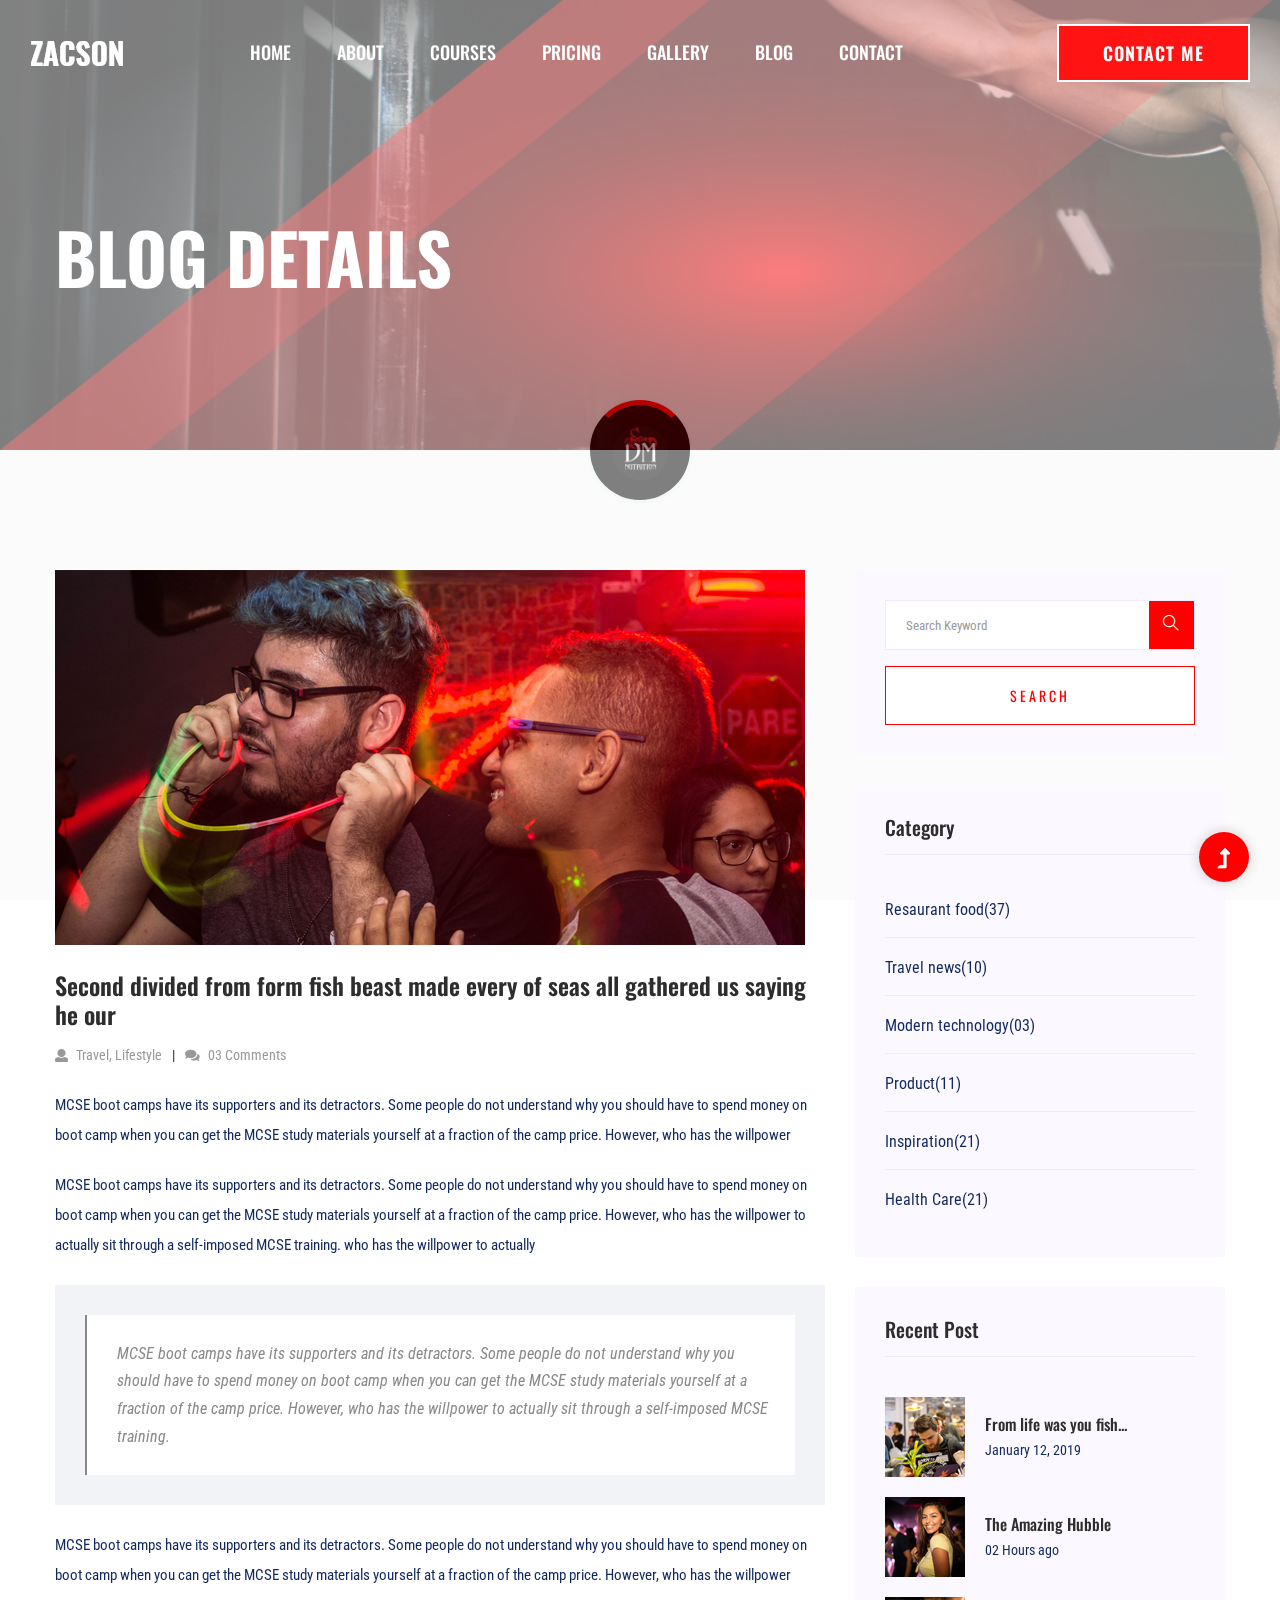
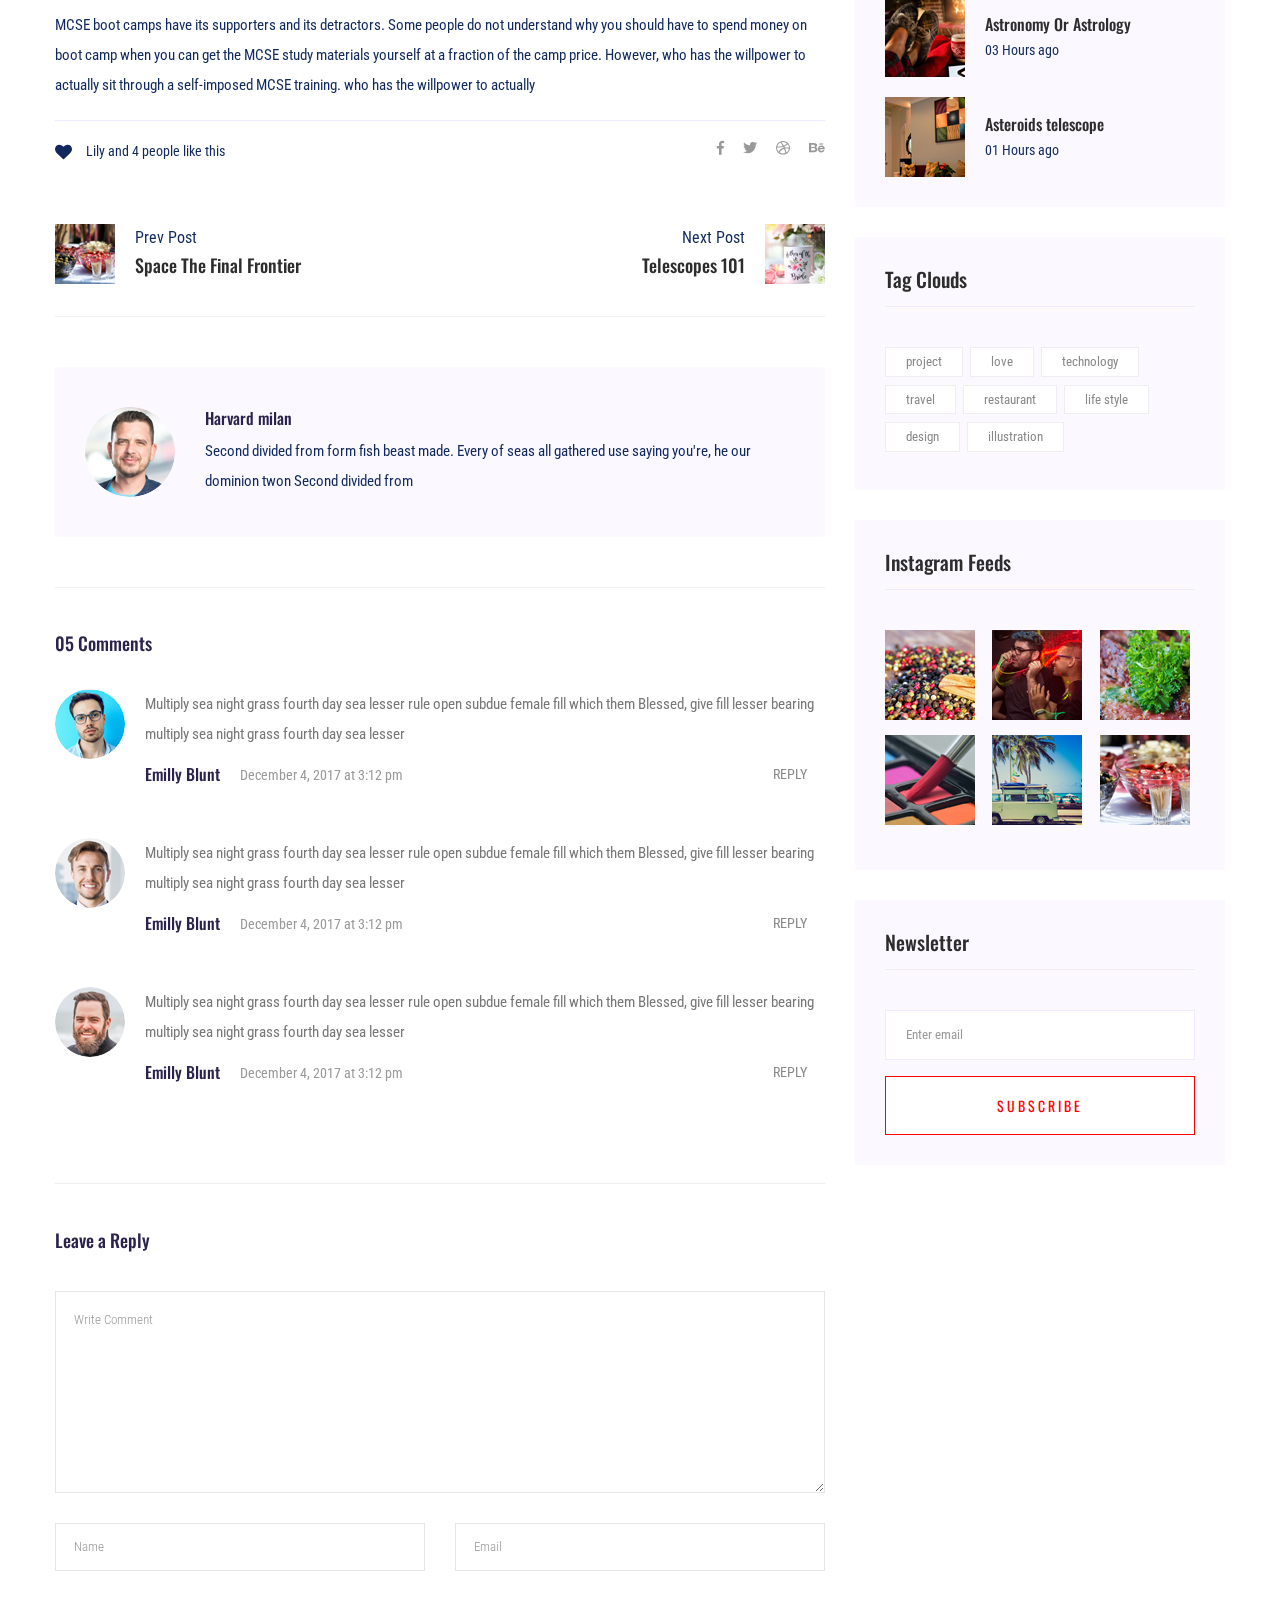
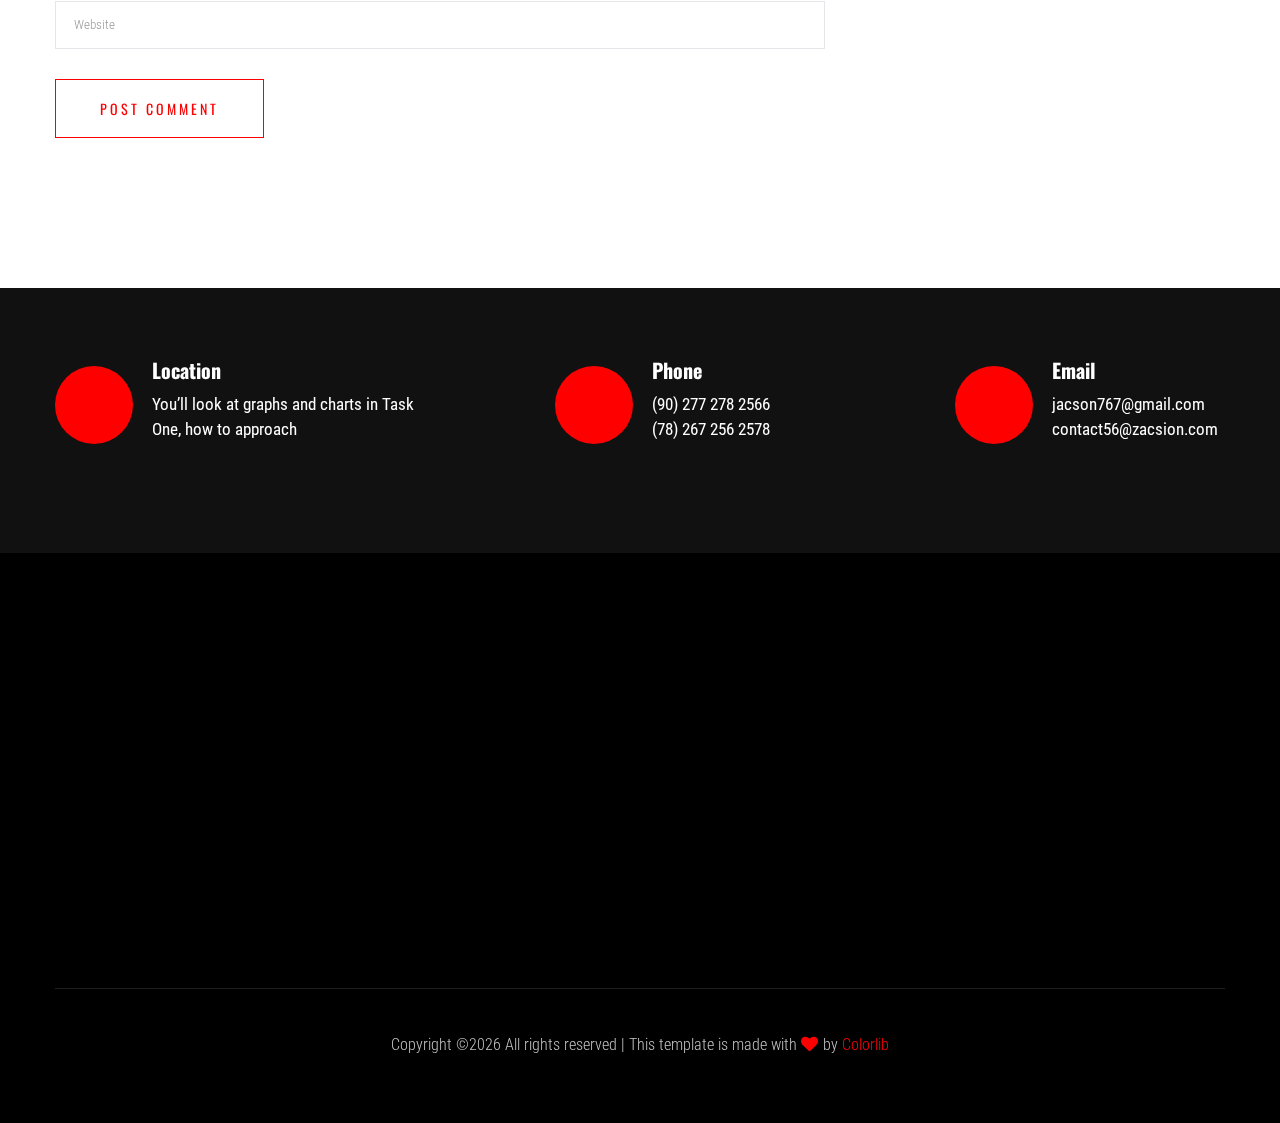
<file: blog_details.html>
<!doctype html>
<html class="no-js" lang="zxx">
<head>
 <meta charset="utf-8">
 <meta http-equiv="x-ua-compatible" content="ie=edge">
 <title>Gym trainer | Template </title>
 <meta name="description" content="">
 <meta name="viewport" content="width=device-width, initial-scale=1">
 <link rel="shortcut icon" type="image/x-icon" href="assets/img/favicon.ico">

 <!-- CSS here -->
 <link rel="stylesheet" href="assets/css/bootstrap.min.css">
 <link rel="stylesheet" href="assets/css/owl.carousel.min.css">
 <link rel="stylesheet" href="assets/css/slicknav.css">
 <link rel="stylesheet" href="assets/css/animate.min.css">
 <link rel="stylesheet" href="assets/css/magnific-popup.css">
 <link rel="stylesheet" href="assets/css/fontawesome-all.min.css">
 <link rel="stylesheet" href="assets/css/themify-icons.css">
 <link rel="stylesheet" href="assets/css/slick.css">
 <link rel="stylesheet" href="assets/css/nice-select.css">
 <link rel="stylesheet" href="assets/css/style.css">
</head>

<body>
 <!--? Preloader Start -->
 <div id="preloader-active">
  <div class="preloader d-flex align-items-center justify-content-center">
    <div class="preloader-inner position-relative">
      <div class="preloader-circle"></div>
      <div class="preloader-img pere-text">
        <img src="assets/img/logo/logoDMariscal-modified.png" alt="">
      </div>
    </div>
  </div>
</div>
<!-- Preloader Start -->
<header>
  <!-- Header Start -->
  <div class="header-area header-transparent">
    <div class="main-header header-sticky">
      <div class="container-fluid">
        <div class="menu-wrapper d-flex align-items-center justify-content-between">
          <!-- Logo -->
          <div class="logo">
            <a href="index.html"><img src="assets/img/logo/logo.png" alt=""></a>
          </div>
          <!-- Main-menu -->
          <div class="main-menu f-right d-none d-lg-block">
            <nav>
              <ul id="navigation">
                <li><a href="index.html">Home</a></li>
                <li><a href="about.html">About</a></li>
                <li><a href="courses.html">Courses</a></li>
                <li><a href="pricing.html">Pricing</a></li>
                <li><a href="gallery.html">Gallery</a></li>
                <li><a href="blog.html">Blog</a>
                  <ul class="submenu">
                    <li><a href="blog.html">Blog</a></li>
                    <li><a href="blog_details.html">Blog Details</a></li>
                    <li><a href="elements.html">Elements</a></li>
                  </ul>
                </li>
                <li><a href="contact.html">Contact</a></li>
              </ul>
            </nav>
          </div>          
          <!-- Header-btn -->
          <div class="header-btns d-none d-lg-block f-right">
           <a href="contact.html" class="btn">Contact me</a>
         </div>
         <!-- Mobile Menu -->
         <div class="col-12">
          <div class="mobile_menu d-block d-lg-none"></div>
        </div>
      </div>
    </div>
  </div>
</div>
<!-- Header End -->
</header>
<main>
  <!--? Hero Start -->
  <div class="slider-area2">
    <div class="slider-height2 d-flex align-items-center">
      <div class="container">
        <div class="row">
          <div class="col-xl-12">
            <div class="hero-cap hero-cap2 pt-70">
              <h2>Blog Details</h2>
            </div>
          </div>
        </div>
      </div>
    </div>
  </div>
  <!-- Hero End -->
  <!--? Blog Area Start -->
  <section class="blog_area single-post-area section-padding">
   <div class="container">
    <div class="row">
     <div class="col-lg-8 posts-list">
      <div class="single-post">
       <div class="feature-img">
        <img class="img-fluid" src="assets/img/blog/single_blog_1.png" alt="">
      </div>
      <div class="blog_details">
        <h2 style="color: #2d2d2d;">Second divided from form fish beast made every of seas
         all gathered us saying he our
       </h2>
       <ul class="blog-info-link mt-3 mb-4">
         <li><a href="#"><i class="fa fa-user"></i> Travel, Lifestyle</a></li>
         <li><a href="#"><i class="fa fa-comments"></i> 03 Comments</a></li>
       </ul>
       <p class="excert">
         MCSE boot camps have its supporters and its detractors. Some people do not understand why you
         should have to spend money on boot camp when you can get the MCSE study materials yourself at a
         fraction of the camp price. However, who has the willpower
       </p>
       <p>
         MCSE boot camps have its supporters and its detractors. Some people do not understand why you
         should have to spend money on boot camp when you can get the MCSE study materials yourself at a
         fraction of the camp price. However, who has the willpower to actually sit through a
         self-imposed MCSE training. who has the willpower to actually
       </p>
       <div class="quote-wrapper">
         <div class="quotes">
          MCSE boot camps have its supporters and its detractors. Some people do not understand why you
          should have to spend money on boot camp when you can get the MCSE study materials yourself at
          a fraction of the camp price. However, who has the willpower to actually sit through a
          self-imposed MCSE training.
        </div>
      </div>
      <p>
       MCSE boot camps have its supporters and its detractors. Some people do not understand why you
       should have to spend money on boot camp when you can get the MCSE study materials yourself at a
       fraction of the camp price. However, who has the willpower
     </p>
     <p>
       MCSE boot camps have its supporters and its detractors. Some people do not understand why you
       should have to spend money on boot camp when you can get the MCSE study materials yourself at a
       fraction of the camp price. However, who has the willpower to actually sit through a
       self-imposed MCSE training. who has the willpower to actually
     </p>
   </div>
 </div>
 <div class="navigation-top">
   <div class="d-sm-flex justify-content-between text-center">
    <p class="like-info"><span class="align-middle"><i class="fa fa-heart"></i></span> Lily and 4
    people like this</p>
    <div class="col-sm-4 text-center my-2 my-sm-0">
     <!-- <p class="comment-count"><span class="align-middle"><i class="fa fa-comment"></i></span> 06 Comments</p> -->
   </div>
   <ul class="social-icons">
     <li><a href="https://www.facebook.com/sai4ull"><i class="fab fa-facebook-f"></i></a></li>
     <li><a href="#"><i class="fab fa-twitter"></i></a></li>
     <li><a href="#"><i class="fab fa-dribbble"></i></a></li>
     <li><a href="#"><i class="fab fa-behance"></i></a></li>
   </ul>
 </div>
 <div class="navigation-area">
  <div class="row">
   <div
   class="col-lg-6 col-md-6 col-12 nav-left flex-row d-flex justify-content-start align-items-center">
   <div class="thumb">
     <a href="#">
      <img class="img-fluid" src="assets/img/post/preview.png" alt="">
    </a>
  </div>
  <div class="arrow">
   <a href="#">
    <span class="lnr text-white ti-arrow-left"></span>
  </a>
</div>
<div class="detials">
 <p>Prev Post</p>
 <a href="#">
  <h4 style="color: #2d2d2d;">Space The Final Frontier</h4>
</a>
</div>
</div>
<div
class="col-lg-6 col-md-6 col-12 nav-right flex-row d-flex justify-content-end align-items-center">
<div class="detials">
 <p>Next Post</p>
 <a href="#">
  <h4 style="color: #2d2d2d;">Telescopes 101</h4>
</a>
</div>
<div class="arrow">
 <a href="#">
  <span class="lnr text-white ti-arrow-right"></span>
</a>
</div>
<div class="thumb">
 <a href="#">
  <img class="img-fluid" src="assets/img/post/next.png" alt="">
</a>
</div>
</div>
</div>
</div>
</div>
<div class="blog-author">
 <div class="media align-items-center">
  <img src="assets/img/blog/author.png" alt="">
  <div class="media-body">
   <a href="#">
    <h4>Harvard milan</h4>
  </a>
  <p>Second divided from form fish beast made. Every of seas all gathered use saying you're, he
  our dominion twon Second divided from</p>
</div>
</div>
</div>
<div class="comments-area">
 <h4>05 Comments</h4>
 <div class="comment-list">
  <div class="single-comment justify-content-between d-flex">
   <div class="user justify-content-between d-flex">
    <div class="thumb">
     <img src="assets/img/comment/comment_1.png" alt="">
   </div>
   <div class="desc">
     <p class="comment">
      Multiply sea night grass fourth day sea lesser rule open subdue female fill which them
      Blessed, give fill lesser bearing multiply sea night grass fourth day sea lesser
    </p>
    <div class="d-flex justify-content-between">
      <div class="d-flex align-items-center">
       <h5>
        <a href="#">Emilly Blunt</a>
      </h5>
      <p class="date">December 4, 2017 at 3:12 pm </p>
    </div>
    <div class="reply-btn">
     <a href="#" class="btn-reply text-uppercase">reply</a>
   </div>
 </div>
</div>
</div>
</div>
</div>
<div class="comment-list">
  <div class="single-comment justify-content-between d-flex">
   <div class="user justify-content-between d-flex">
    <div class="thumb">
     <img src="assets/img/comment/comment_2.png" alt="">
   </div>
   <div class="desc">
     <p class="comment">
      Multiply sea night grass fourth day sea lesser rule open subdue female fill which them
      Blessed, give fill lesser bearing multiply sea night grass fourth day sea lesser
    </p>
    <div class="d-flex justify-content-between">
      <div class="d-flex align-items-center">
       <h5>
        <a href="#">Emilly Blunt</a>
      </h5>
      <p class="date">December 4, 2017 at 3:12 pm </p>
    </div>
    <div class="reply-btn">
     <a href="#" class="btn-reply text-uppercase">reply</a>
   </div>
 </div>
</div>
</div>
</div>
</div>
<div class="comment-list">
  <div class="single-comment justify-content-between d-flex">
   <div class="user justify-content-between d-flex">
    <div class="thumb">
     <img src="assets/img/comment/comment_3.png" alt="">
   </div>
   <div class="desc">
     <p class="comment">
      Multiply sea night grass fourth day sea lesser rule open subdue female fill which them
      Blessed, give fill lesser bearing multiply sea night grass fourth day sea lesser
    </p>
    <div class="d-flex justify-content-between">
      <div class="d-flex align-items-center">
       <h5>
        <a href="#">Emilly Blunt</a>
      </h5>
      <p class="date">December 4, 2017 at 3:12 pm </p>
    </div>
    <div class="reply-btn">
     <a href="#" class="btn-reply text-uppercase">reply</a>
   </div>
 </div>
</div>
</div>
</div>
</div>
</div>
<div class="comment-form">
 <h4>Leave a Reply</h4>
 <form class="form-contact comment_form" action="#" id="commentForm">
  <div class="row">
   <div class="col-12">
    <div class="form-group">
     <textarea class="form-control w-100" name="comment" id="comment" cols="30" rows="9"
     placeholder="Write Comment"></textarea>
   </div>
 </div>
 <div class="col-sm-6">
  <div class="form-group">
   <input class="form-control" name="name" id="name" type="text" placeholder="Name">
 </div>
</div>
<div class="col-sm-6">
  <div class="form-group">
   <input class="form-control" name="email" id="email" type="email" placeholder="Email">
 </div>
</div>
<div class="col-12">
  <div class="form-group">
   <input class="form-control" name="website" id="website" type="text" placeholder="Website">
 </div>
</div>
</div>
<div class="form-group">
 <button type="submit" class="button button-contactForm btn_1 boxed-btn">Post Comment</button>
</div>
</form>
</div>
</div>
<div class="col-lg-4">
  <div class="blog_right_sidebar">
   <aside class="single_sidebar_widget search_widget">
    <form action="#">
     <div class="form-group">
      <div class="input-group mb-3">
       <input type="text" class="form-control" placeholder='Search Keyword'
       onfocus="this.placeholder = ''" onblur="this.placeholder = 'Search Keyword'">
       <div class="input-group-append">
        <button class="btns" type="button"><i class="ti-search"></i></button>
      </div>
    </div>
  </div>
  <button class="button rounded-0 primary-bg text-white w-100 btn_1 boxed-btn"
  type="submit">Search</button>
</form>
</aside>
<aside class="single_sidebar_widget post_category_widget">
  <h4 class="widget_title" style="color: #2d2d2d;">Category</h4>
  <ul class="list cat-list">
   <li>
    <a href="#" class="d-flex">
     <p>Resaurant food</p>
     <p>(37)</p>
   </a>
 </li>
 <li>
  <a href="#" class="d-flex">
   <p>Travel news</p>
   <p>(10)</p>
 </a>
</li>
<li>
  <a href="#" class="d-flex">
   <p>Modern technology</p>
   <p>(03)</p>
 </a>
</li>
<li>
  <a href="#" class="d-flex">
   <p>Product</p>
   <p>(11)</p>
 </a>
</li>
<li>
  <a href="#" class="d-flex">
   <p>Inspiration</p>
   <p>(21)</p>
 </a>
</li>
<li>
  <a href="#" class="d-flex">
   <p>Health Care</p>
   <p>(21)</p>
 </a>
</li>
</ul>
</aside>
<aside class="single_sidebar_widget popular_post_widget">
  <h3 class="widget_title" style="color: #2d2d2d;">Recent Post</h3>
  <div class="media post_item">
   <img src="assets/img/post/post_1.png" alt="post">
   <div class="media-body">
    <a href="blog_details.html">
     <h3 style="color: #2d2d2d;">From life was you fish...</h3>
   </a>
   <p>January 12, 2019</p>
 </div>
</div>
<div class="media post_item">
 <img src="assets/img/post/post_2.png" alt="post">
 <div class="media-body">
  <a href="blog_details.html">
   <h3 style="color: #2d2d2d;">The Amazing Hubble</h3>
 </a>
 <p>02 Hours ago</p>
</div>
</div>
<div class="media post_item">
 <img src="assets/img/post/post_3.png" alt="post">
 <div class="media-body">
  <a href="blog_details.html">
   <h3 style="color: #2d2d2d;">Astronomy Or Astrology</h3>
 </a>
 <p>03 Hours ago</p>
</div>
</div>
<div class="media post_item">
 <img src="assets/img/post/post_4.png" alt="post">
 <div class="media-body">
  <a href="blog_details.html">
   <h3 style="color: #2d2d2d;">Asteroids telescope</h3>
 </a>
 <p>01 Hours ago</p>
</div>
</div>
</aside>
<aside class="single_sidebar_widget tag_cloud_widget">
  <h4 class="widget_title" style="color: #2d2d2d;">Tag Clouds</h4>
  <ul class="list">
   <li>
    <a href="#">project</a>
  </li>
  <li>
    <a href="#">love</a>
  </li>
  <li>
    <a href="#">technology</a>
  </li>
  <li>
    <a href="#">travel</a>
  </li>
  <li>
    <a href="#">restaurant</a>
  </li>
  <li>
    <a href="#">life style</a>
  </li>
  <li>
    <a href="#">design</a>
  </li>
  <li>
    <a href="#">illustration</a>
  </li>
</ul>
</aside>
<aside class="single_sidebar_widget instagram_feeds">
  <h4 class="widget_title" style="color: #2d2d2d;">Instagram Feeds</h4>
  <ul class="instagram_row flex-wrap">
   <li>
    <a href="#">
     <img class="img-fluid" src="assets/img/post/post_5.png" alt="">
   </a>
 </li>
 <li>
  <a href="#">
   <img class="img-fluid" src="assets/img/post/post_6.png" alt="">
 </a>
</li>
<li>
  <a href="#">
   <img class="img-fluid" src="assets/img/post/post_7.png" alt="">
 </a>
</li>
<li>
  <a href="#">
   <img class="img-fluid" src="assets/img/post/post_8.png" alt="">
 </a>
</li>
<li>
  <a href="#">
   <img class="img-fluid" src="assets/img/post/post_9.png" alt="">
 </a>
</li>
<li>
  <a href="#">
   <img class="img-fluid" src="assets/img/post/post_10.png" alt="">
 </a>
</li>
</ul>
</aside>
<aside class="single_sidebar_widget newsletter_widget">
  <h4 class="widget_title" style="color: #2d2d2d;">Newsletter</h4>
  <form action="#">
   <div class="form-group">
    <input type="email" class="form-control" onfocus="this.placeholder = ''"
    onblur="this.placeholder = 'Enter email'" placeholder='Enter email' required>
  </div>
  <button class="button rounded-0 primary-bg text-white w-100 btn_1 boxed-btn"
  type="submit">Subscribe</button>
</form>
</aside>
</div>
</div>
</div>
</div>
</section>
<!-- Blog Area End -->
<!-- ? services-area -->
<section class="services-area">
 <div class="container">
   <div class="row justify-content-between">
    <div class="col-xl-4 col-lg-4 col-md-6 col-sm-8">
     <div class="single-services mb-40">
       <div class="features-icon">
        <img src="assets/img/icon/icon1.svg" alt="">
      </div>
      <div class="features-caption">
        <h3>Location</h3>
        <p>You’ll look at graphs and charts in Task One, how to approach </p>
      </div>
    </div>
  </div>
  <div class="col-xl-3 col-lg-4 col-md-6 col-sm-8">
   <div class="single-services mb-40">
     <div class="features-icon">
      <img src="assets/img/icon/icon2.svg" alt="">
    </div>
    <div class="features-caption">
      <h3>Phone</h3>
      <p>(90) 277 278 2566</p>
      <p>  (78) 267 256 2578</p>
    </div>
  </div>
</div>
<div class="col-xl-3 col-lg-4 col-md-6 col-sm-8">
 <div class="single-services mb-40">
   <div class="features-icon">
    <img src="assets/img/icon/icon3.svg" alt="">
  </div>
  <div class="features-caption">
    <h3>Email</h3>
    <p>jacson767@gmail.com</p>
    <p>contact56@zacsion.com</p>
  </div>
</div>
</div>
</div>
</div>
</section>
</main>
<footer>
  <!--? Footer Start-->
  <div class="footer-area black-bg">
    <div class="container">
      <div class="footer-top footer-padding">
        <!-- Footer Menu -->
        <div class="row">
          <div class="col-xl-12">
            <div class="single-footer-caption mb-50 text-center">
              <!-- logo -->
              <div class="footer-logo wow fadeInUp" data-wow-duration="1s" data-wow-delay=".2s">
                <a href="index.html"><img src="assets/img/logo/logo2_footer.png" alt=""></a>
              </div>
              <!-- Menu -->
              <!-- Header Start -->
              <div class="header-area main-header2 wow fadeInUp" data-wow-duration="2s" data-wow-delay=".4s">
                <div class="main-header main-header2">
                  <div class="menu-wrapper menu-wrapper2">
                    <!-- Main-menu -->
                    <div class="main-menu main-menu2 text-center">
                      <nav>
                        <ul>
                          <li><a href="index.html">Home</a></li>
                          <li><a href="about.html">About</a></li>
                          <li><a href="courses.html">Courses</a></li>
                          <li><a href="pricing.html">Pricing</a></li>
                          <li><a href="gallery.html">Gallery</a></li>
                          <li><a href="contact.html">Contact</a></li>
                        </ul>
                      </nav>
                    </div>   
                  </div>
                </div>
              </div>
              <!-- Header End -->
              <!-- social -->
              <div class="footer-social mt-30 wow fadeInUp" data-wow-duration="3s" data-wow-delay=".8s">
                <a href="#"><i class="fab fa-twitter"></i></a>
                <a href="https://bit.ly/sai4ull"><i class="fab fa-facebook-f"></i></a>
                <a href="#"><i class="fab fa-pinterest-p"></i></a>
              </div>
            </div>
          </div>
        </div>
      </div>
      <!-- Footer Bottom -->
      <div class="footer-bottom">
        <div class="row d-flex align-items-center">
          <div class="col-lg-12">
            <div class="footer-copy-right text-center">
              <p><!-- Link back to Colorlib can't be removed. Template is licensed under CC BY 3.0. -->
                Copyright &copy;<script>document.write(new Date().getFullYear());</script> All rights reserved | This template is made with <i class="fa fa-heart" aria-hidden="true"></i> by <a href="https://colorlib.com" target="_blank">Colorlib</a>
                <!-- Link back to Colorlib can't be removed. Template is licensed under CC BY 3.0. --></p>
              </div>
            </div>
          </div>
        </div>
      </div>
    </div>
    <!-- Footer End-->
  </footer>
  <!-- Scroll Up -->
  <div id="back-top" >
   <a title="Go to Top" href="#"> <i class="fas fa-level-up-alt"></i></a>
 </div>

 <!-- JS here -->
 
 <script src="./assets/js/vendor/modernizr-3.5.0.min.js"></script>
 <!-- Jquery, Popper, Bootstrap -->
 <script src="./assets/js/vendor/jquery-1.12.4.min.js"></script>
 <script src="./assets/js/popper.min.js"></script>
 <script src="./assets/js/bootstrap.min.js"></script>
 <!-- Jquery Mobile Menu -->
 <script src="./assets/js/jquery.slicknav.min.js"></script>

 <!-- Jquery Slick , Owl-Carousel Plugins -->
 <script src="./assets/js/owl.carousel.min.js"></script>
 <script src="./assets/js/slick.min.js"></script>

 <!-- One Page, Animated-HeadLin -->
 <script src="./assets/js/wow.min.js"></script>
 <script src="./assets/js/animated.headline.js"></script>
 <script src="./assets/js/jquery.magnific-popup.js"></script>

 <!-- Nice-select, sticky -->
 <script src="./assets/js/jquery.nice-select.min.js"></script>
 <script src="./assets/js/jquery.sticky.js"></script>
 
 <!-- contact js -->
 <script src="./assets/js/contact.js"></script>
 <script src="./assets/js/jquery.form.js"></script>
 <script src="./assets/js/jquery.validate.min.js"></script>
 <script src="./assets/js/mail-script.js"></script>
 <script src="./assets/js/jquery.ajaxchimp.min.js"></script>
 
 <!-- Jquery Plugins, main Jquery -->	
 <script src="./assets/js/plugins.js"></script>
 <script src="./assets/js/main.js"></script>

</body>
</html>
</file>
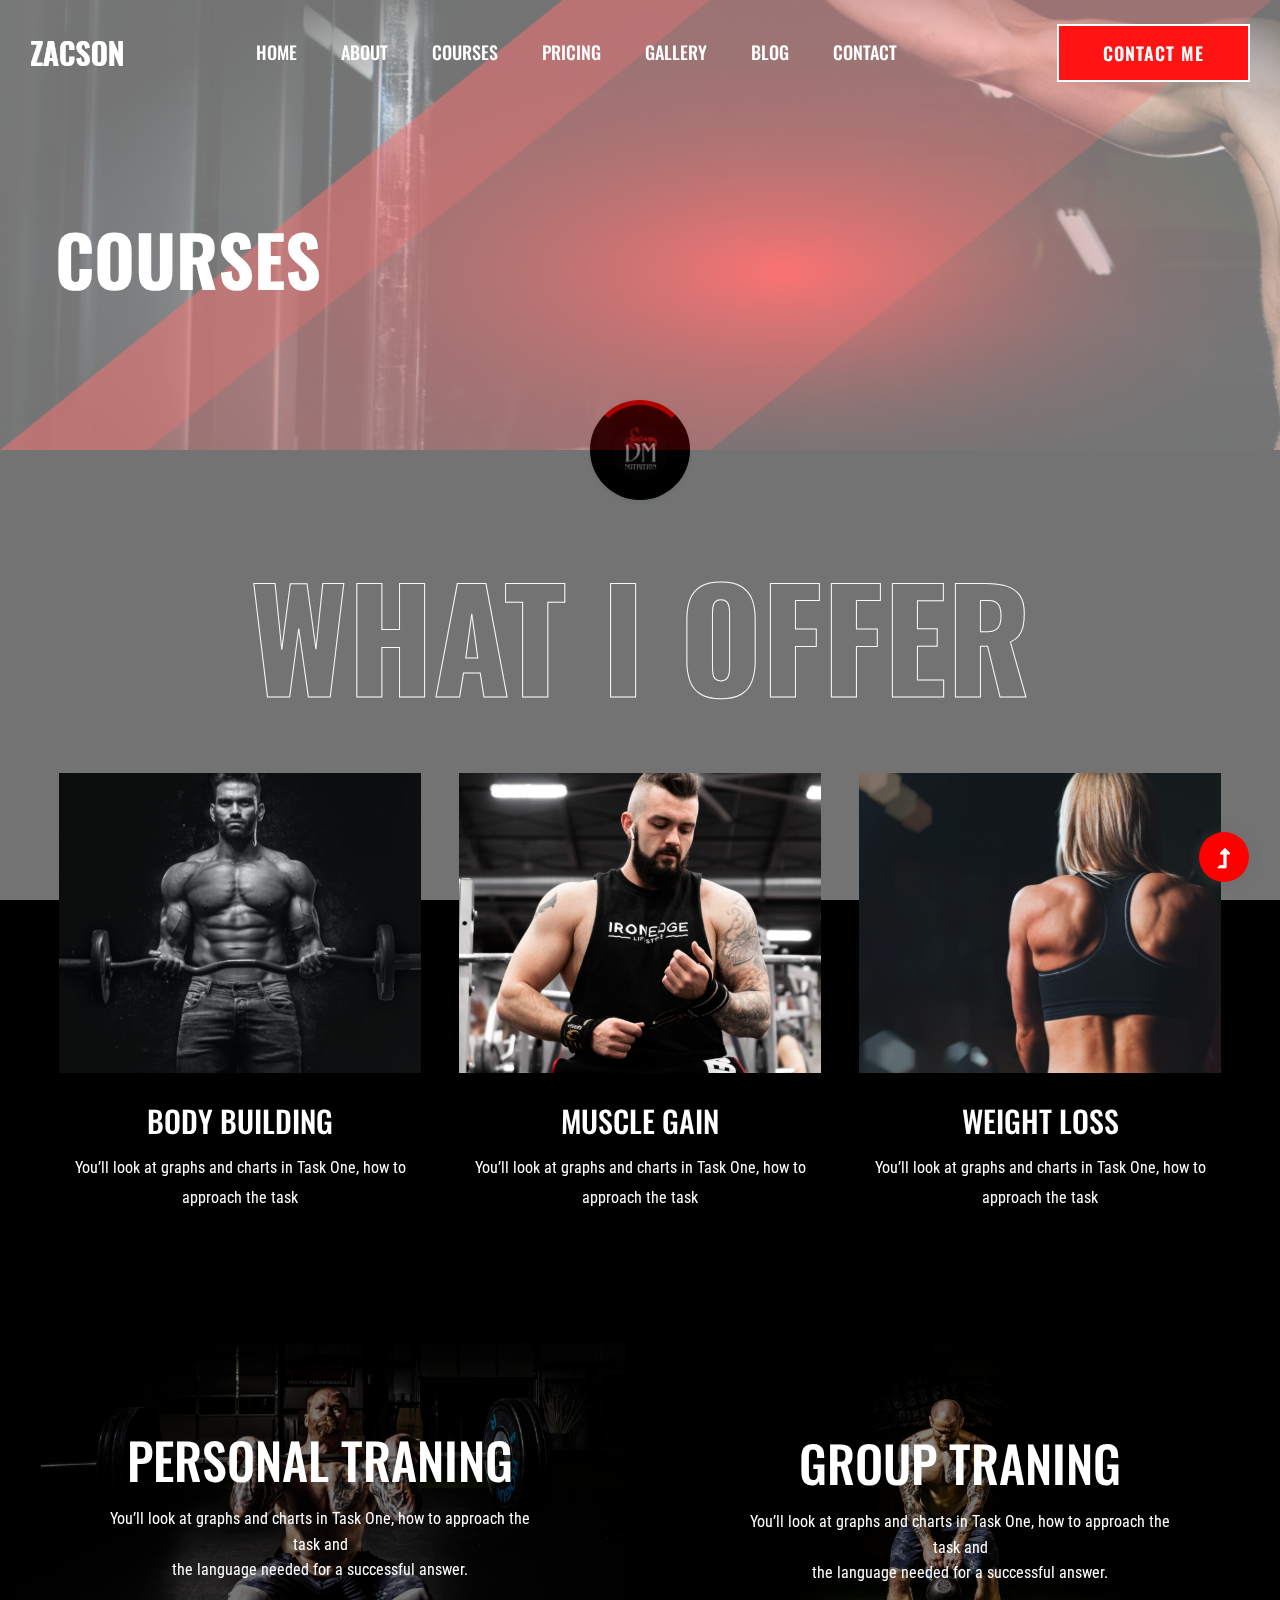
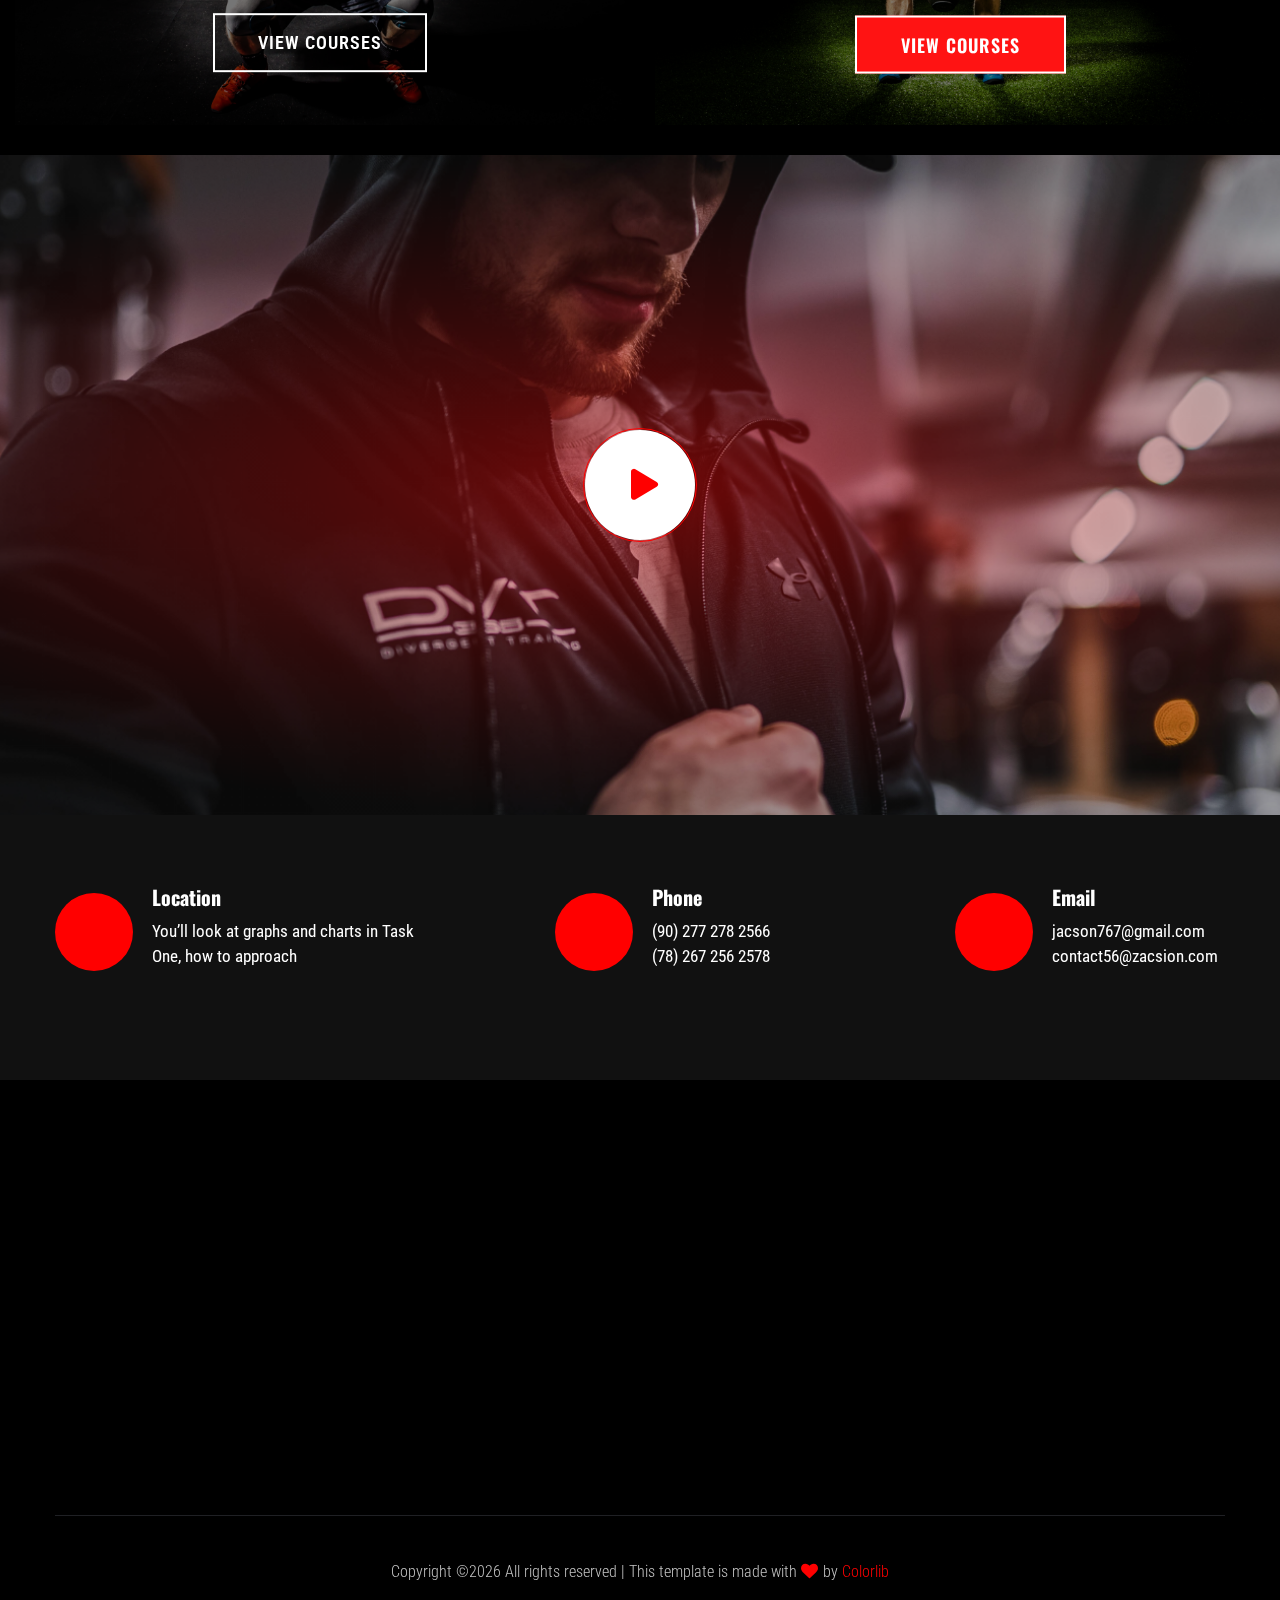
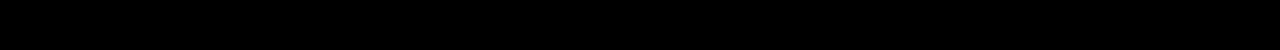
<file: courses.html>
<!doctype html>
<html class="no-js" lang="zxx">
<head>
    <meta charset="utf-8">
    <meta http-equiv="x-ua-compatible" content="ie=edge">
    <title>Gym trainer | Template </title>
    <meta name="description" content="">
    <meta name="viewport" content="width=device-width, initial-scale=1">
    <link rel="manifest" href="site.webmanifest">
    <link rel="shortcut icon" type="image/x-icon" href="assets/img/favicon.ico">

    <!-- CSS here -->
    <link rel="stylesheet" href="assets/css/bootstrap.min.css">
    <link rel="stylesheet" href="assets/css/owl.carousel.min.css">
    <link rel="stylesheet" href="assets/css/slicknav.css">
    <link rel="stylesheet" href="assets/css/flaticon.css">
    <link rel="stylesheet" href="assets/css/gijgo.css">
    <link rel="stylesheet" href="assets/css/animate.min.css">
    <link rel="stylesheet" href="assets/css/animated-headline.css">
    <link rel="stylesheet" href="assets/css/magnific-popup.css">
    <link rel="stylesheet" href="assets/css/fontawesome-all.min.css">
    <link rel="stylesheet" href="assets/css/themify-icons.css">
    <link rel="stylesheet" href="assets/css/slick.css">
    <link rel="stylesheet" href="assets/css/nice-select.css">
    <link rel="stylesheet" href="assets/css/style.css">
</head>
<body class="black-bg">
    <!-- ? Preloader Start -->
    <div id="preloader-active">
        <div class="preloader d-flex align-items-center justify-content-center">
            <div class="preloader-inner position-relative">
                <div class="preloader-circle"></div>
                <div class="preloader-img pere-text">
                    <img src="assets/img/logo/logoDMariscal-modified.png" alt="">
                </div>
            </div>
        </div>
    </div>
    <!-- Preloader Start -->
    <header>
        <!-- Header Start -->
        <div class="header-area header-transparent">
            <div class="main-header header-sticky">
                <div class="container-fluid">
                    <div class="menu-wrapper d-flex align-items-center justify-content-between">
                        <!-- Logo -->
                        <div class="logo">
                            <a href="index.html"><img src="assets/img/logo/logo.png" alt=""></a>
                        </div>
                        <!-- Main-menu -->
                        <div class="main-menu f-right d-none d-lg-block">
                            <nav>
                                <ul id="navigation">
                                    <li><a href="index.html">Home</a></li>
                                    <li><a href="about.html">About</a></li>
                                    <li><a href="courses.html">Courses</a></li>
                                    <li><a href="pricing.html">Pricing</a></li>
                                    <li><a href="gallery.html">Gallery</a></li>
                                    <li><a href="blog.html">Blog</a>
                                        <ul class="submenu">
                                            <li><a href="blog.html">Blog</a></li>
                                            <li><a href="blog_details.html">Blog Details</a></li>
                                            <li><a href="elements.html">Elements</a></li>
                                        </ul>
                                    </li>
                                    <li><a href="contact.html">Contact</a></li>
                                </ul>
                            </nav>
                        </div>          
                        <!-- Header-btn -->
                        <div class="header-btns d-none d-lg-block f-right">
                           <a href="contact.html" class="btn">Contact me</a>
                       </div>
                       <!-- Mobile Menu -->
                       <div class="col-12">
                        <div class="mobile_menu d-block d-lg-none"></div>
                    </div>
                </div>
            </div>
        </div>
    </div>
    <!-- Header End -->
</header>
<main>
    <!--? Hero Start -->
    <div class="slider-area2">
        <div class="slider-height2 d-flex align-items-center">
            <div class="container">
                <div class="row">
                    <div class="col-xl-12">
                        <div class="hero-cap hero-cap2 pt-70">
                            <h2>Courses</h2>
                        </div>
                    </div>
                </div>
            </div>
        </div>
    </div>
    <!-- Hero End -->
    <!--? Team -->
    <section class="team-area fix section-padding30">
        <div class="container">
            <div class="row">
                <div class="col-xl-12">
                    <div class="section-tittle text-center mb-55">
                        <h2>What I Offer</h2>
                    </div>
                </div>
            </div>
            <div class="row">
                <div class="col-lg-4 col-md-6">
                    <div class="single-cat text-center mb-30">
                        <div class="cat-icon">
                            <img src="assets/img/gallery/team1.png" alt="">
                        </div>
                        <div class="cat-cap">
                            <h5><a href="services.html">Body Building</a></h5>
                            <p>You’ll look at graphs and charts in Task One, how to approach the task </p>
                        </div>
                    </div>
                </div>
                <div class="col-lg-4 col-md-6">
                    <div class="single-cat text-center mb-30">
                        <div class="cat-icon">
                            <img src="assets/img/gallery/team2.png" alt="">
                        </div>
                        <div class="cat-cap">
                            <h5><a href="services.html">Muscle Gain</a></h5>
                            <p>You’ll look at graphs and charts in Task One, how to approach the task </p>
                        </div>
                    </div>
                </div>
                <div class="col-lg-4 col-md-6">
                    <div class="single-cat text-center mb-30">
                        <div class="cat-icon">
                            <img src="assets/img/gallery/team3.png" alt="">
                        </div>
                        <div class="cat-cap">
                            <h5><a href="services.html">Weight Loss</a></h5>
                            <p>You’ll look at graphs and charts in Task One, how to approach the task </p>
                        </div>
                    </div>
                </div>
            </div>
        </div>
    </section>
    <!-- Services End -->
    <!-- Traning categories Start -->
    <section class="traning-categories black-bg">
        <div class="container-fluid">
            <div class="row">
                <div class="col-xl-6 col-lg-6">
                    <div class="single-topic text-center mb-30">
                        <div class="topic-img">
                            <img src="assets/img/gallery/cat1.png" alt="">
                            <div class="topic-content-box">
                                <div class="topic-content">
                                    <h3>Personal traning</h3>
                                    <p>You’ll look at graphs and charts in Task One, how to approach the task and <br> the language needed for a successful answer.</p>
                                    <a href="courses.html" class="border-btn">View Courses</a>
                                </div>
                            </div>
                        </div>
                    </div>
                </div>
                <div class="col-xl-6 col-lg-6">
                    <div class="single-topic text-center mb-30">
                        <div class="topic-img">
                            <img src="assets/img/gallery/cat2.png" alt="">
                            <div class="topic-content-box">
                                <div class="topic-content">
                                    <h3>Group traning</h3>
                                    <p>You’ll look at graphs and charts in Task One, how to approach the task and <br> the language needed for a successful answer.</p>
                                    <a href="courses.html" class="btn">View Courses</a>
                                </div>
                            </div>
                        </div>
                    </div>
                </div>
            </div>
        </div>
    </section>
    <!-- Traning categories End-->
    <!--? video_start -->
    <div class="video-area section-bg2 d-flex align-items-center"  data-background="assets/img/gallery/video-bg.png">
        <div class="container">
            <div class="video-wrap position-relative">
                <div class="video-icon" >
                    <a class="popup-video btn-icon" href="https://www.youtube.com/watch?v=up68UAfH0d0"><i class="fas fa-play"></i></a>
                </div>
            </div>
        </div>
    </div>
    <!-- video_end -->
    <!-- ? services-area -->
    <section class="services-area">
        <div class="container">
            <div class="row justify-content-between">
                <div class="col-xl-4 col-lg-4 col-md-6 col-sm-8">
                    <div class="single-services mb-40">
                        <div class="features-icon">
                            <img src="assets/img/icon/icon1.svg" alt="">
                        </div>
                        <div class="features-caption">
                            <h3>Location</h3>
                            <p>You’ll look at graphs and charts in Task One, how to approach </p>
                        </div>
                    </div>
                </div>
                <div class="col-xl-3 col-lg-4 col-md-6 col-sm-8">
                    <div class="single-services mb-40">
                        <div class="features-icon">
                            <img src="assets/img/icon/icon2.svg" alt="">
                        </div>
                        <div class="features-caption">
                            <h3>Phone</h3>
                            <p>(90) 277 278 2566</p>
                            <p>  (78) 267 256 2578</p>
                        </div>
                    </div>
                </div>
                <div class="col-xl-3 col-lg-4 col-md-6 col-sm-8">
                    <div class="single-services mb-40">
                        <div class="features-icon">
                            <img src="assets/img/icon/icon3.svg" alt="">
                        </div>
                        <div class="features-caption">
                            <h3>Email</h3>
                            <p>jacson767@gmail.com</p>
                            <p>contact56@zacsion.com</p>
                        </div>
                    </div>
                </div>
            </div>
        </div>
    </section>
</main>
<footer>
    <!--? Footer Start-->
    <div class="footer-area black-bg">
        <div class="container">
            <div class="footer-top footer-padding">
                <!-- Footer Menu -->
                <div class="row">
                    <div class="col-xl-12">
                        <div class="single-footer-caption mb-50 text-center">
                            <!-- logo -->
                            <div class="footer-logo wow fadeInUp" data-wow-duration="1s" data-wow-delay=".2s">
                                <a href="index.html"><img src="assets/img/logo/logo2_footer.png" alt=""></a>
                            </div>
                            <!-- Menu -->
                            <!-- Header Start -->
                            <div class="header-area main-header2 wow fadeInUp" data-wow-duration="2s" data-wow-delay=".4s">
                                <div class="main-header main-header2">
                                    <div class="menu-wrapper menu-wrapper2">
                                        <!-- Main-menu -->
                                        <div class="main-menu main-menu2 text-center">
                                            <nav>
                                                <ul>
                                                    <li><a href="index.html">Home</a></li>
                                                    <li><a href="about.html">About</a></li>
                                                    <li><a href="courses.html">Courses</a></li>
                                                    <li><a href="pricing.html">Pricing</a></li>
                                                    <li><a href="gallery.html">Gallery</a></li>
                                                    <li><a href="contact.html">Contact</a></li>
                                                </ul>
                                            </nav>
                                        </div>   
                                    </div>
                                </div>
                            </div>
                            <!-- Header End -->
                            <!-- social -->
                            <div class="footer-social mt-30 wow fadeInUp" data-wow-duration="3s" data-wow-delay=".8s">
                                <a href="#"><i class="fab fa-twitter"></i></a>
                                <a href="https://bit.ly/sai4ull"><i class="fab fa-facebook-f"></i></a>
                                <a href="#"><i class="fab fa-pinterest-p"></i></a>
                            </div>
                        </div>
                    </div>
                </div>
            </div>
            <!-- Footer Bottom -->
            <div class="footer-bottom">
                <div class="row d-flex align-items-center">
                    <div class="col-lg-12">
                        <div class="footer-copy-right text-center">
                            <p><!-- Link back to Colorlib can't be removed. Template is licensed under CC BY 3.0. -->
                              Copyright &copy;<script>document.write(new Date().getFullYear());</script> All rights reserved | This template is made with <i class="fa fa-heart" aria-hidden="true"></i> by <a href="https://colorlib.com" target="_blank">Colorlib</a>
                              <!-- Link back to Colorlib can't be removed. Template is licensed under CC BY 3.0. --></p>
                          </div>
                      </div>
                  </div>
              </div>
          </div>
      </div>
      <!-- Footer End-->
  </footer>
  <!-- Scroll Up -->
  <div id="back-top" >
    <a title="Go to Top" href="#"> <i class="fas fa-level-up-alt"></i></a>
</div>

<!-- JS here -->

<script src="./assets/js/vendor/modernizr-3.5.0.min.js"></script>
<!-- Jquery, Popper, Bootstrap -->
<script src="./assets/js/vendor/jquery-1.12.4.min.js"></script>
<script src="./assets/js/popper.min.js"></script>
<script src="./assets/js/bootstrap.min.js"></script>
<!-- Jquery Mobile Menu -->
<script src="./assets/js/jquery.slicknav.min.js"></script>

<!-- Jquery Slick , Owl-Carousel Plugins -->
<script src="./assets/js/owl.carousel.min.js"></script>
<script src="./assets/js/slick.min.js"></script>
<!-- One Page, Animated-HeadLin -->
<script src="./assets/js/wow.min.js"></script>
<script src="./assets/js/animated.headline.js"></script>
<script src="./assets/js/jquery.magnific-popup.js"></script>

<!-- Date Picker -->
<script src="./assets/js/gijgo.min.js"></script>
<!-- Nice-select, sticky -->
<script src="./assets/js/jquery.nice-select.min.js"></script>
<script src="./assets/js/jquery.sticky.js"></script>

<!-- counter , waypoint,Hover Direction -->
<script src="./assets/js/jquery.counterup.min.js"></script>
<script src="./assets/js/waypoints.min.js"></script>
<script src="./assets/js/jquery.countdown.min.js"></script>
<script src="./assets/js/hover-direction-snake.min.js"></script>

<!-- contact js -->
<script src="./assets/js/contact.js"></script>
<script src="./assets/js/jquery.form.js"></script>
<script src="./assets/js/jquery.validate.min.js"></script>
<script src="./assets/js/mail-script.js"></script>
<script src="./assets/js/jquery.ajaxchimp.min.js"></script>

<!-- Jquery Plugins, main Jquery -->	
<script src="./assets/js/plugins.js"></script>
<script src="./assets/js/main.js"></script>

</body>
</html>
</file>
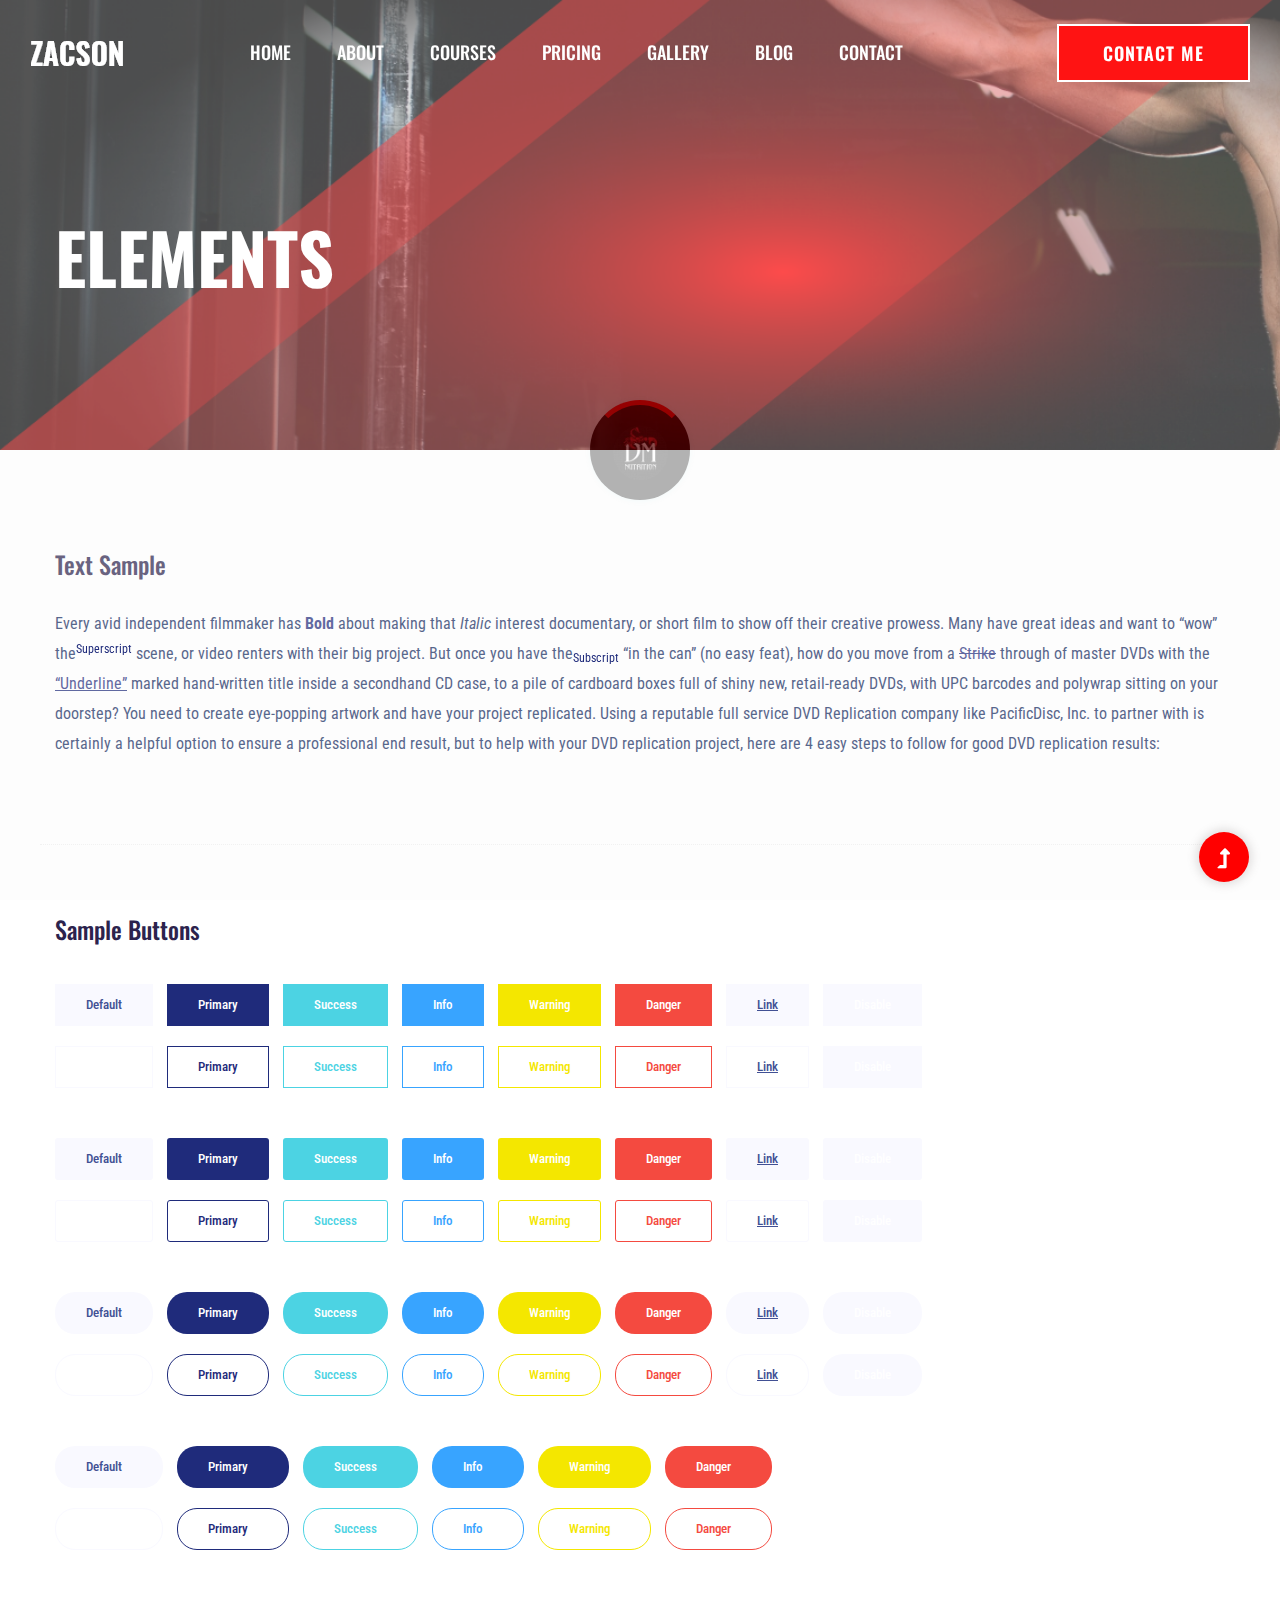
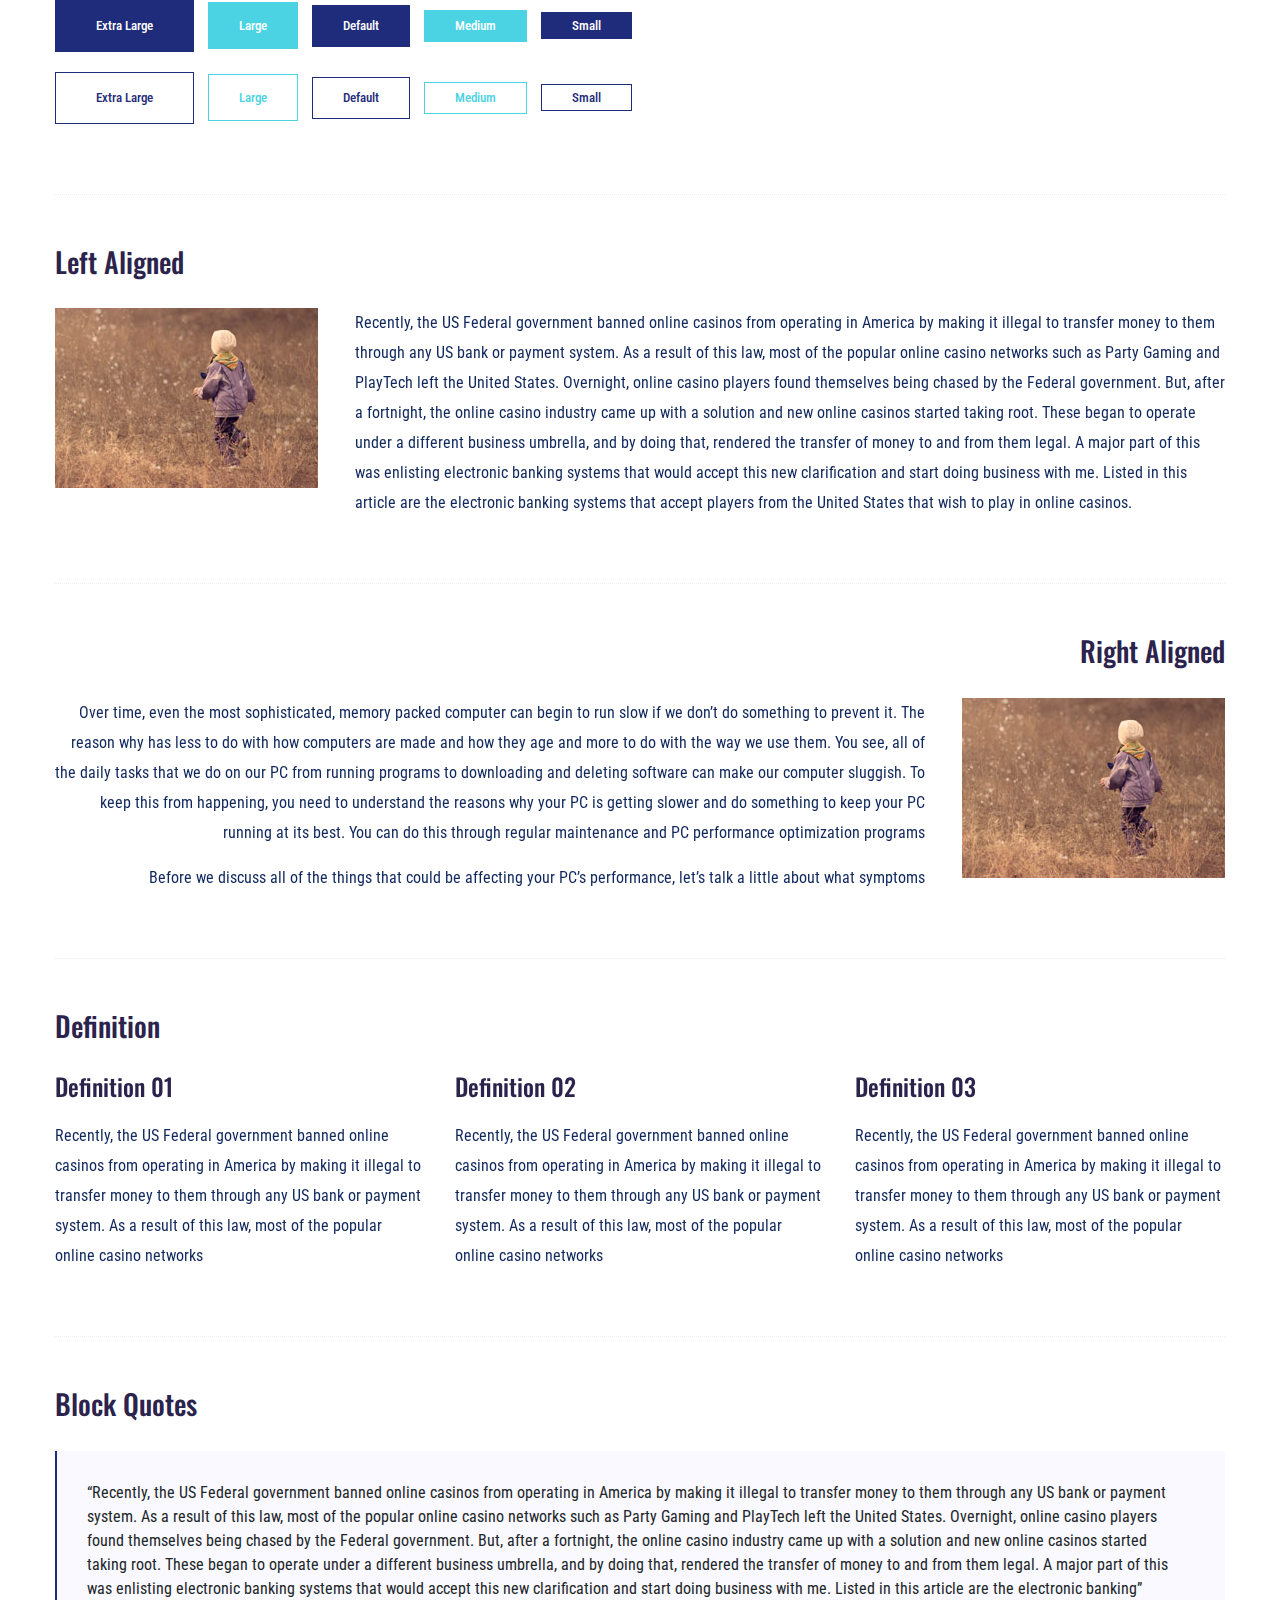
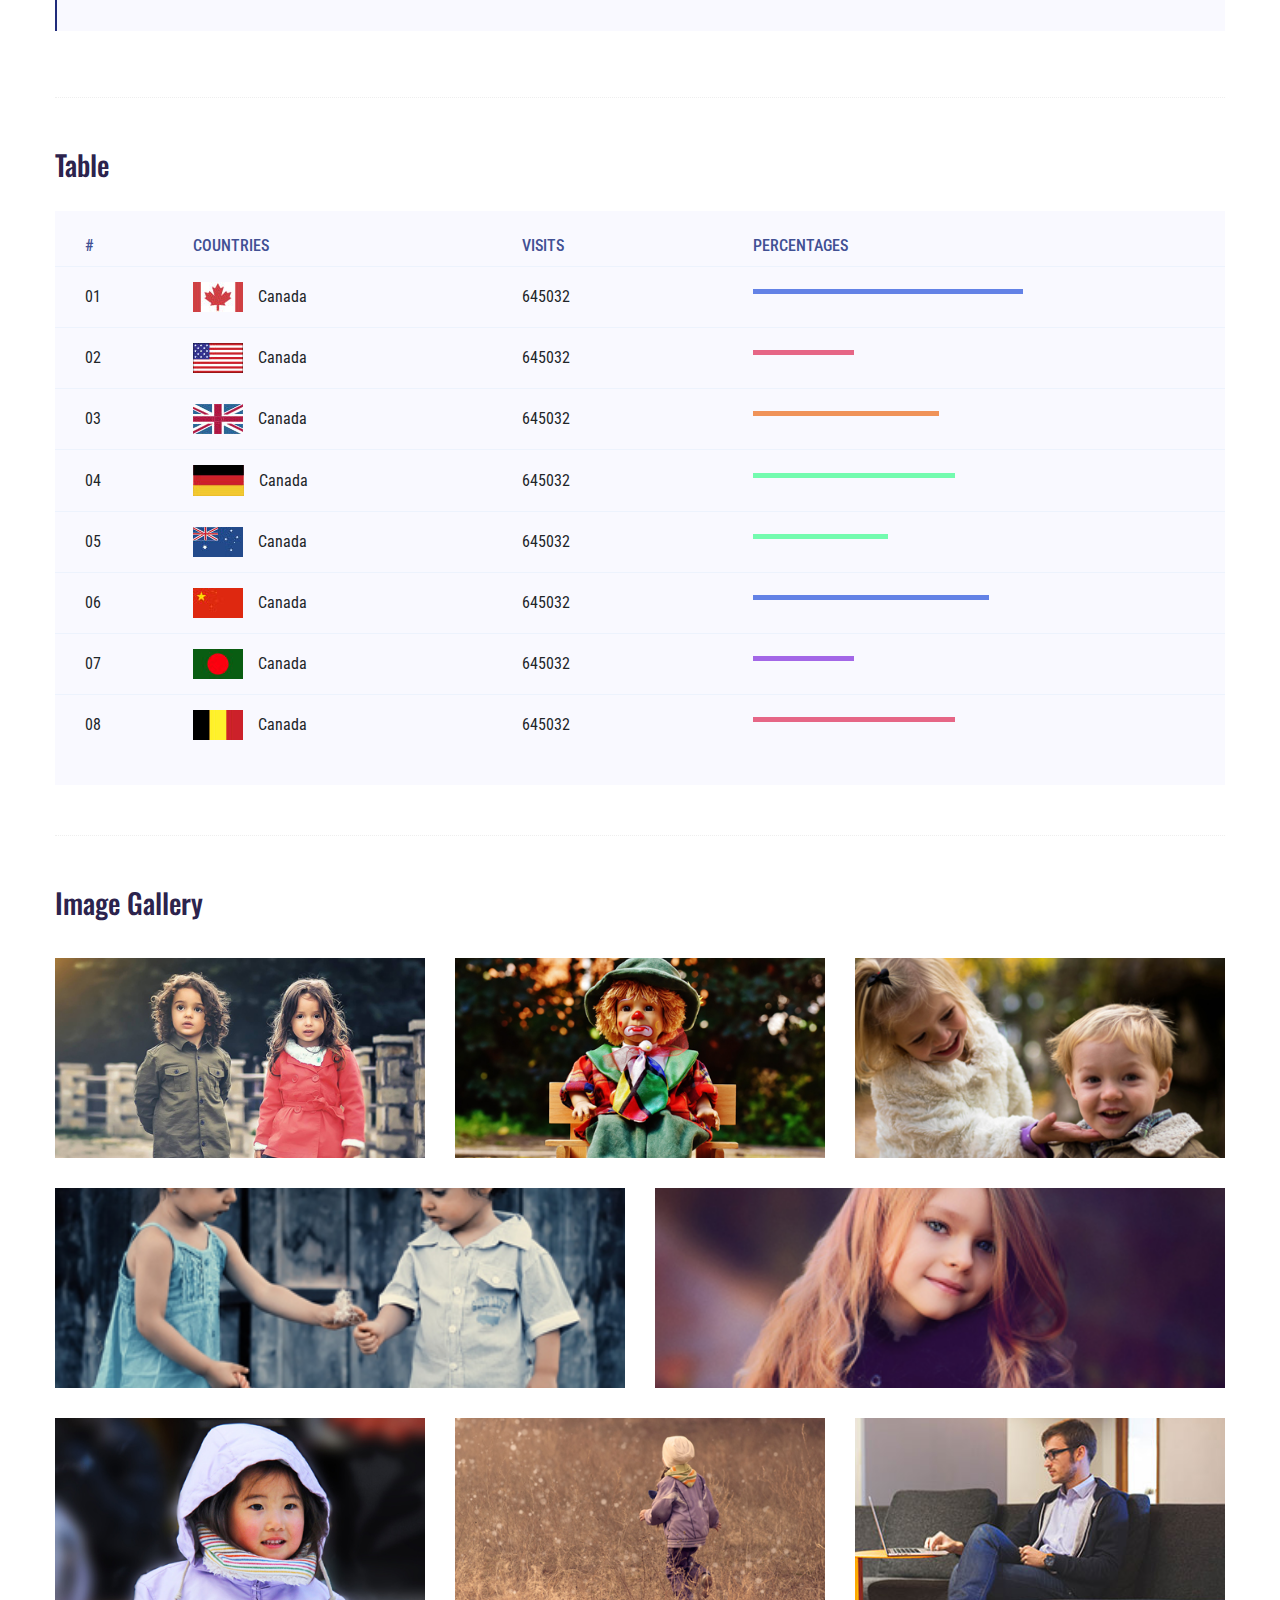
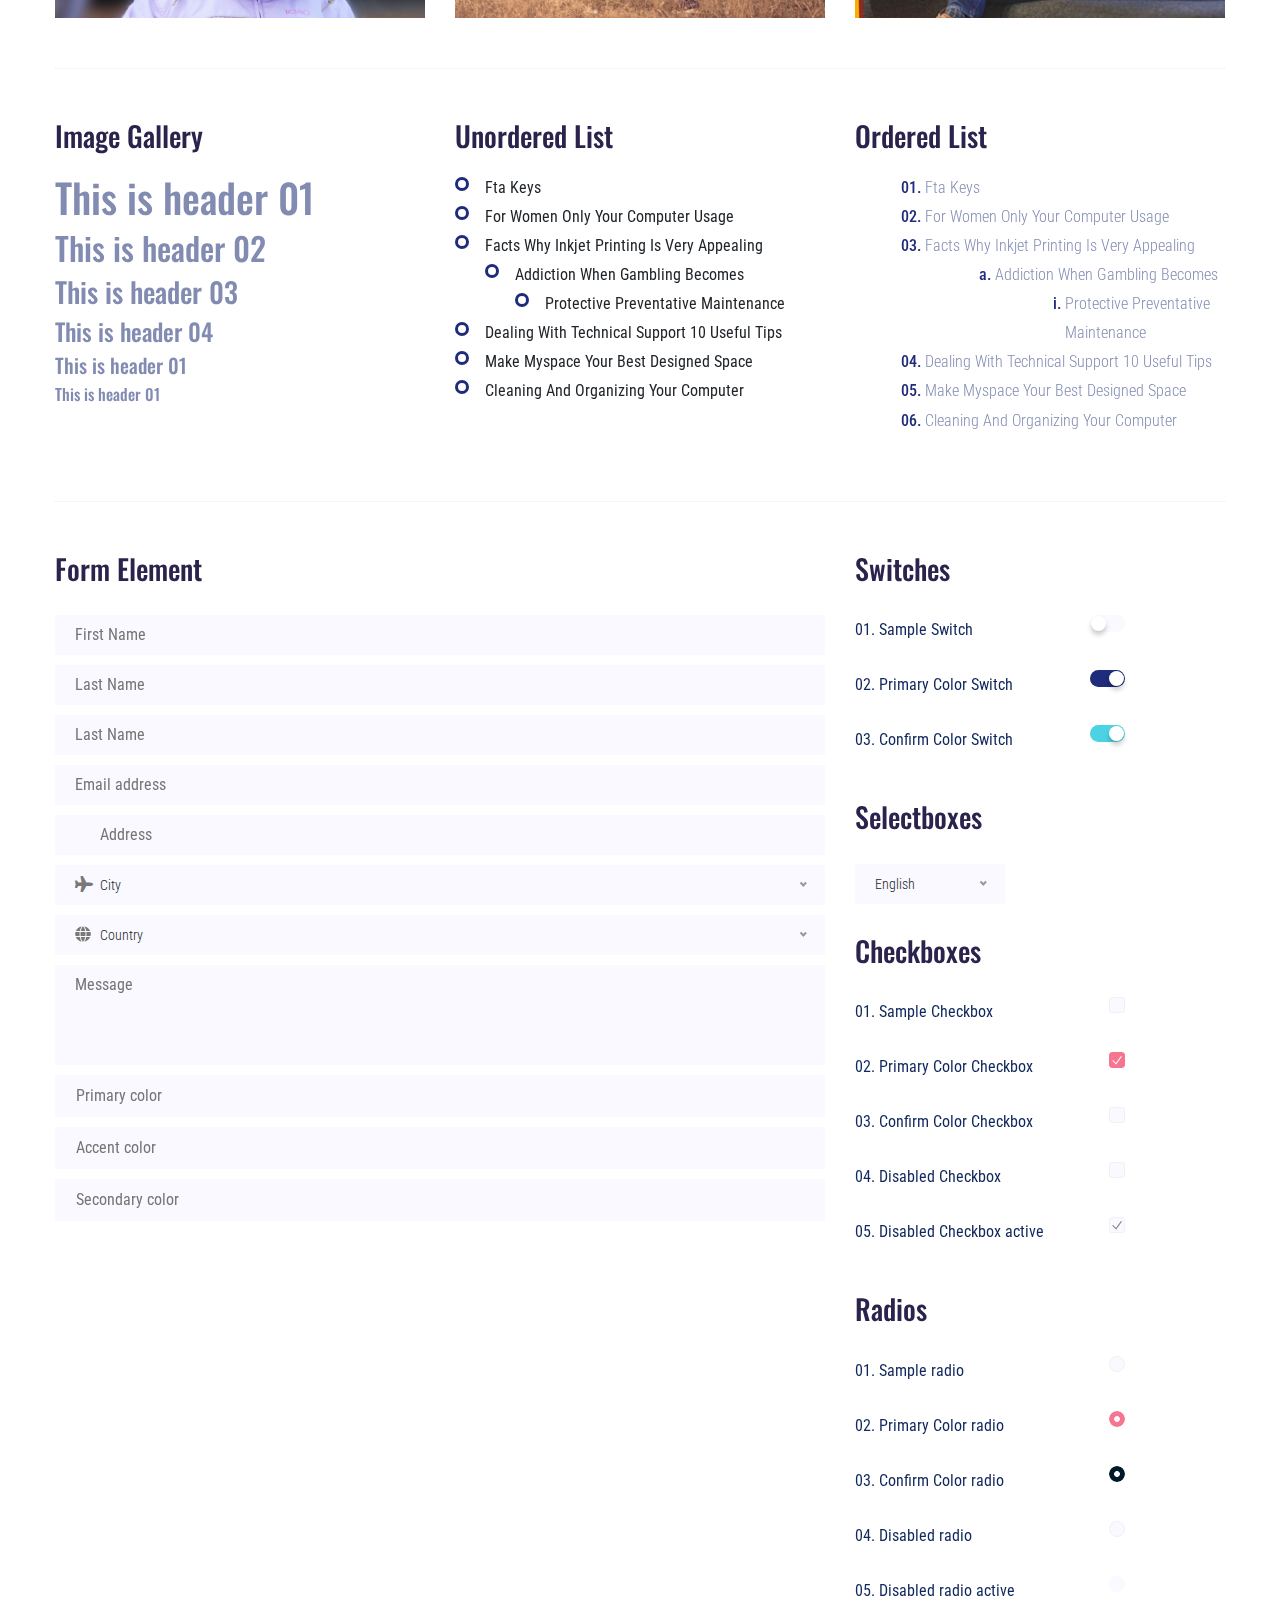
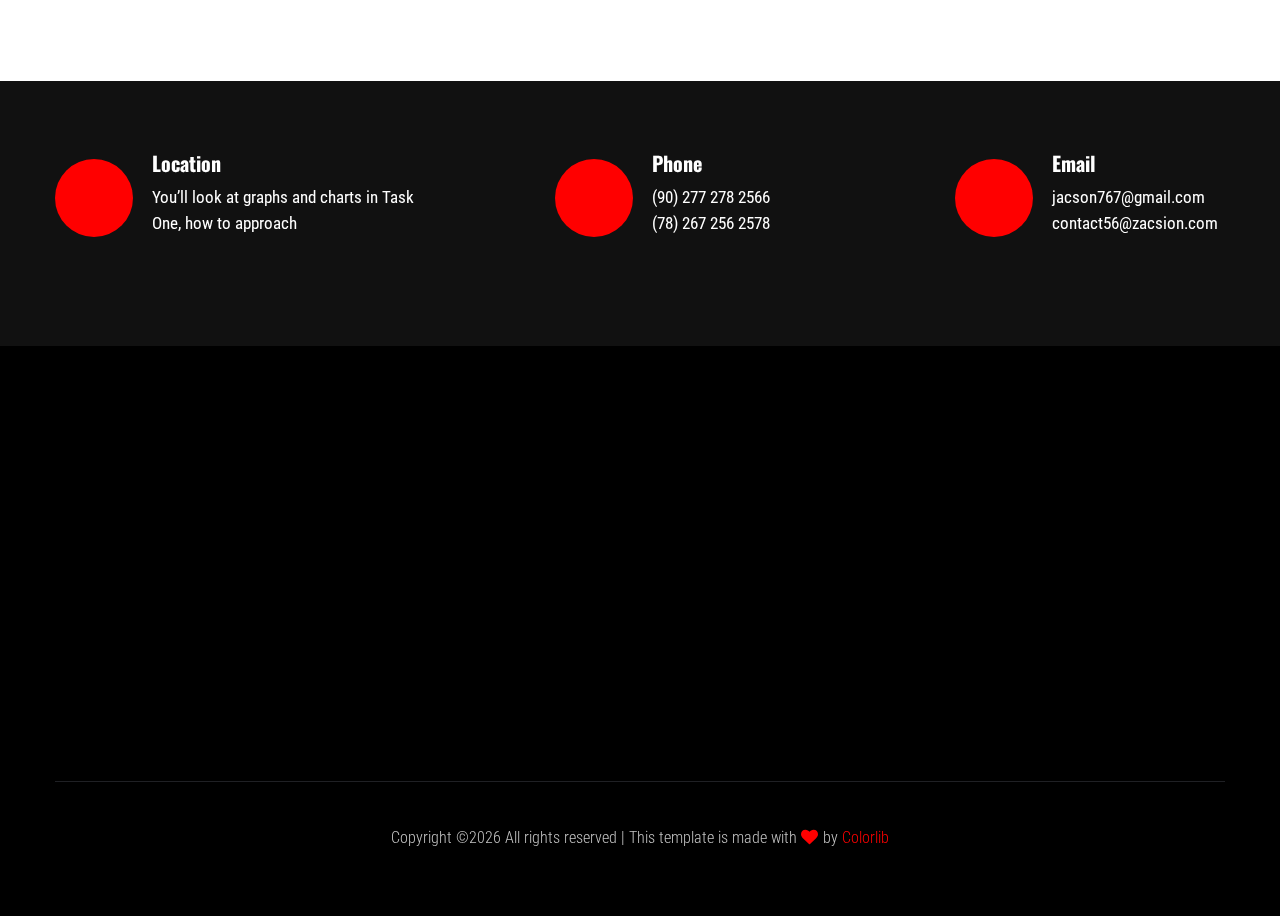
<file: elements.html>
<!doctype html>
<html class="no-js" lang="zxx">
<head>
	<meta charset="utf-8">
	<meta http-equiv="x-ua-compatible" content="ie=edge">
	<title>Gym trainer | Template </title>
	<meta name="description" content="">
	<meta name="viewport" content="width=device-width, initial-scale=1">
	<link rel="shortcut icon" type="image/x-icon" href="assets/img/favicon.ico">

	<!-- CSS here -->
	<link rel="stylesheet" href="assets/css/bootstrap.min.css">
	<link rel="stylesheet" href="assets/css/owl.carousel.min.css">
	<link rel="stylesheet" href="assets/css/slicknav.css">
	<link rel="stylesheet" href="assets/css/animate.min.css">
	<link rel="stylesheet" href="assets/css/magnific-popup.css">
	<link rel="stylesheet" href="assets/css/fontawesome-all.min.css">
	<link rel="stylesheet" href="assets/css/themify-icons.css">
	<link rel="stylesheet" href="assets/css/slick.css">
	<link rel="stylesheet" href="assets/css/nice-select.css">
	<link rel="stylesheet" href="assets/css/style.css">
</head>
<body>
	<!--? Preloader Start -->
	<div id="preloader-active">
		<div class="preloader d-flex align-items-center justify-content-center">
			<div class="preloader-inner position-relative">
				<div class="preloader-circle"></div>
				<div class="preloader-img pere-text">
					<img src="assets/img/logo/logoDMariscal-modified.png" alt="">
				</div>
			</div>
		</div>
	</div>
	<!-- Preloader Start -->
	<header>
		<!-- Header Start -->
		<div class="header-area header-transparent">
			<div class="main-header header-sticky">
				<div class="container-fluid">
					<div class="menu-wrapper d-flex align-items-center justify-content-between">
						<!-- Logo -->
						<div class="logo">
							<a href="index.html"><img src="assets/img/logo/logo.png" alt=""></a>
						</div>
						<!-- Main-menu -->
						<div class="main-menu f-right d-none d-lg-block">
							<nav>
								<ul id="navigation">
									<li><a href="index.html">Home</a></li>
									<li><a href="about.html">About</a></li>
									<li><a href="courses.html">Courses</a></li>
									<li><a href="pricing.html">Pricing</a></li>
									<li><a href="gallery.html">Gallery</a></li>
									<li><a href="blog.html">Blog</a>
										<ul class="submenu">
											<li><a href="blog.html">Blog</a></li>
											<li><a href="blog_details.html">Blog Details</a></li>
											<li><a href="elements.html">Elements</a></li>
										</ul>
									</li>
									<li><a href="contact.html">Contact</a></li>
								</ul>
							</nav>
						</div>          
						<!-- Header-btn -->
						<div class="header-btns d-none d-lg-block f-right">
							<a href="contact.html" class="btn">Contact me</a>
						</div>
						<!-- Mobile Menu -->
						<div class="col-12">
							<div class="mobile_menu d-block d-lg-none"></div>
						</div>
					</div>
				</div>
			</div>
		</div>
		<!-- Header End -->
	</header>
	<main>
		<!--? Hero Start -->
		<div class="slider-area2">
			<div class="slider-height2 d-flex align-items-center">
				<div class="container">
					<div class="row">
						<div class="col-xl-12">
							<div class="hero-cap hero-cap2 pt-70">
								<h2>Elements</h2>
							</div>
						</div>
					</div>
				</div>
			</div>
		</div>
		<!-- Hero End -->
		<!--? Start Sample Area -->
		<section class="sample-text-area">
			<div class="container box_1170">
				<h3 class="text-heading">Text Sample</h3>
				<p class="sample-text">
					Every avid independent filmmaker has <b>Bold</b> about making that <i>Italic</i> interest documentary,
					or short
					film to show off their creative prowess. Many have great ideas and want to “wow”
					the<sup>Superscript</sup> scene,
					or video renters with their big project. But once you have the<sub>Subscript</sub> “in the can” (no easy
					feat), how
					do you move from a <del>Strike</del> through of master DVDs with the <u>“Underline”</u> marked
					hand-written title
					inside a secondhand CD case, to a pile of cardboard boxes full of shiny new, retail-ready DVDs, with UPC
					barcodes
					and polywrap sitting on your doorstep? You need to create eye-popping artwork and have your project
					replicated.
					Using a reputable full service DVD Replication company like PacificDisc, Inc. to partner with is
					certainly a
					helpful option to ensure a professional end result, but to help with your DVD replication project, here
					are 4 easy
					steps to follow for good DVD replication results:
					
				</p>
			</div>
		</section>
		<!-- End Sample Area -->
		<!--? Start Button -->
		<section class="button-area">
			<div class="container box_1170 border-top-generic">
				<h3 class="text-heading">Sample Buttons</h3>
				<div class="button-group-area">
					<a href="#" class="genric-btn default">Default</a>
					<a href="#" class="genric-btn primary">Primary</a>
					<a href="#" class="genric-btn success">Success</a>
					<a href="#" class="genric-btn info">Info</a>
					<a href="#" class="genric-btn warning">Warning</a>
					<a href="#" class="genric-btn danger">Danger</a>
					<a href="#" class="genric-btn link">Link</a>
					<a href="#" class="genric-btn disable">Disable</a>
				</div>
				<div class="button-group-area mt-10">
					<a href="#" class="genric-btn default-border">Default</a>
					<a href="#" class="genric-btn primary-border">Primary</a>
					<a href="#" class="genric-btn success-border">Success</a>
					<a href="#" class="genric-btn info-border">Info</a>
					<a href="#" class="genric-btn warning-border">Warning</a>
					<a href="#" class="genric-btn danger-border">Danger</a>
					<a href="#" class="genric-btn link-border">Link</a>
					<a href="#" class="genric-btn disable">Disable</a>
				</div>
				<div class="button-group-area mt-40">
					<a href="#" class="genric-btn default radius">Default</a>
					<a href="#" class="genric-btn primary radius">Primary</a>
					<a href="#" class="genric-btn success radius">Success</a>
					<a href="#" class="genric-btn info radius">Info</a>
					<a href="#" class="genric-btn warning radius">Warning</a>
					<a href="#" class="genric-btn danger radius">Danger</a>
					<a href="#" class="genric-btn link radius">Link</a>
					<a href="#" class="genric-btn disable radius">Disable</a>
				</div>
				<div class="button-group-area mt-10">
					<a href="#" class="genric-btn default-border radius">Default</a>
					<a href="#" class="genric-btn primary-border radius">Primary</a>
					<a href="#" class="genric-btn success-border radius">Success</a>
					<a href="#" class="genric-btn info-border radius">Info</a>
					<a href="#" class="genric-btn warning-border radius">Warning</a>
					<a href="#" class="genric-btn danger-border radius">Danger</a>
					<a href="#" class="genric-btn link-border radius">Link</a>
					<a href="#" class="genric-btn disable radius">Disable</a>
				</div>
				<div class="button-group-area mt-40">
					<a href="#" class="genric-btn default circle">Default</a>
					<a href="#" class="genric-btn primary circle">Primary</a>
					<a href="#" class="genric-btn success circle">Success</a>
					<a href="#" class="genric-btn info circle">Info</a>
					<a href="#" class="genric-btn warning circle">Warning</a>
					<a href="#" class="genric-btn danger circle">Danger</a>
					<a href="#" class="genric-btn link circle">Link</a>
					<a href="#" class="genric-btn disable circle">Disable</a>
				</div>
				<div class="button-group-area mt-10">
					<a href="#" class="genric-btn default-border circle">Default</a>
					<a href="#" class="genric-btn primary-border circle">Primary</a>
					<a href="#" class="genric-btn success-border circle">Success</a>
					<a href="#" class="genric-btn info-border circle">Info</a>
					<a href="#" class="genric-btn warning-border circle">Warning</a>
					<a href="#" class="genric-btn danger-border circle">Danger</a>
					<a href="#" class="genric-btn link-border circle">Link</a>
					<a href="#" class="genric-btn disable circle">Disable</a>
				</div>
				<div class="button-group-area mt-40">
					<a href="#" class="genric-btn default circle arrow">Default<span class="lnr lnr-arrow-right"></span></a>
					<a href="#" class="genric-btn primary circle arrow">Primary<span class="lnr lnr-arrow-right"></span></a>
					<a href="#" class="genric-btn success circle arrow">Success<span class="lnr lnr-arrow-right"></span></a>
					<a href="#" class="genric-btn info circle arrow">Info<span class="lnr lnr-arrow-right"></span></a>
					<a href="#" class="genric-btn warning circle arrow">Warning<span class="lnr lnr-arrow-right"></span></a>
					<a href="#" class="genric-btn danger circle arrow">Danger<span class="lnr lnr-arrow-right"></span></a>
				</div>
				<div class="button-group-area mt-10">
					<a href="#" class="genric-btn default-border circle arrow">Default<span
						class="lnr lnr-arrow-right"></span></a>
						<a href="#" class="genric-btn primary-border circle arrow">Primary<span
							class="lnr lnr-arrow-right"></span></a>
							<a href="#" class="genric-btn success-border circle arrow">Success<span
								class="lnr lnr-arrow-right"></span></a>
								<a href="#" class="genric-btn info-border circle arrow">Info<span
									class="lnr lnr-arrow-right"></span></a>
									<a href="#" class="genric-btn warning-border circle arrow">Warning<span
										class="lnr lnr-arrow-right"></span></a>
										<a href="#" class="genric-btn danger-border circle arrow">Danger<span
											class="lnr lnr-arrow-right"></span></a>
										</div>
										<div class="button-group-area mt-40">
											<a href="#" class="genric-btn primary e-large">Extra Large</a>
											<a href="#" class="genric-btn success large">Large</a>
											<a href="#" class="genric-btn primary">Default</a>
											<a href="#" class="genric-btn success medium">Medium</a>
											<a href="#" class="genric-btn primary small">Small</a>
										</div>
										<div class="button-group-area mt-10">
											<a href="#" class="genric-btn primary-border e-large">Extra Large</a>
											<a href="#" class="genric-btn success-border large">Large</a>
											<a href="#" class="genric-btn primary-border">Default</a>
											<a href="#" class="genric-btn success-border medium">Medium</a>
											<a href="#" class="genric-btn primary-border small">Small</a>
										</div>
									</div>
								</section>
								<!-- End Button -->
								<!--? Start Align Area -->
								<div class="whole-wrap">
									<div class="container box_1170">
										<div class="section-top-border">
											<h3 class="mb-30">Left Aligned</h3>
											<div class="row">
												<div class="col-md-3">
													<img src="assets/img/elements/d.jpg" alt="" class="img-fluid">
												</div>
												<div class="col-md-9 mt-sm-20">
													<p>Recently, the US Federal government banned online casinos from operating in America by making
														it illegal to
														transfer money to them through any US bank or payment system. As a result of this law, most
														of the popular
														online casino networks such as Party Gaming and PlayTech left the United States. Overnight,
														online casino
														players found themselves being chased by the Federal government. But, after a fortnight, the
														online casino
														industry came up with a solution and new online casinos started taking root. These began to
														operate under a
														different business umbrella, and by doing that, rendered the transfer of money to and from
														them legal. A major
														part of this was enlisting electronic banking systems that would accept this new
														clarification and start doing
														business with me. Listed in this article are the electronic banking systems that accept
														players from the United
													States that wish to play in online casinos.</p>
												</div>
											</div>
										</div>
										<div class="section-top-border text-right">
											<h3 class="mb-30">Right Aligned</h3>
											<div class="row">
												<div class="col-md-9">
													<p class="text-right">Over time, even the most sophisticated, memory packed computer can begin
														to run slow if we
														don’t do something to prevent it. The reason why has less to do with how computers are made
														and how they age and
														more to do with the way we use them. You see, all of the daily tasks that we do on our PC
														from running programs
														to downloading and deleting software can make our computer sluggish. To keep this from
														happening, you need to
														understand the reasons why your PC is getting slower and do something to keep your PC
														running at its best. You
													can do this through regular maintenance and PC performance optimization programs</p>
													<p class="text-right">Before we discuss all of the things that could be affecting your PC’s
														performance, let’s
													talk a little about what symptoms</p>
												</div>
												<div class="col-md-3">
													<img src="assets/img/elements/d.jpg" alt="" class="img-fluid">
												</div>
											</div>
										</div>
										<div class="section-top-border">
											<h3 class="mb-30">Definition</h3>
											<div class="row">
												<div class="col-md-4">
													<div class="single-defination">
														<h4 class="mb-20">Definition 01</h4>
														<p>Recently, the US Federal government banned online casinos from operating in America by
															making it illegal to
															transfer money to them through any US bank or payment system. As a result of this law,
															most of the popular
														online casino networks</p>
													</div>
												</div>
												<div class="col-md-4">
													<div class="single-defination">
														<h4 class="mb-20">Definition 02</h4>
														<p>Recently, the US Federal government banned online casinos from operating in America by
															making it illegal to
															transfer money to them through any US bank or payment system. As a result of this law,
															most of the popular
														online casino networks</p>
													</div>
												</div>
												<div class="col-md-4">
													<div class="single-defination">
														<h4 class="mb-20">Definition 03</h4>
														<p>Recently, the US Federal government banned online casinos from operating in America by
															making it illegal to
															transfer money to them through any US bank or payment system. As a result of this law,
															most of the popular
														online casino networks</p>
													</div>
												</div>
											</div>
										</div>
										<div class="section-top-border">
											<h3 class="mb-30">Block Quotes</h3>
											<div class="row">
												<div class="col-lg-12">
													<blockquote class="generic-blockquote">
														“Recently, the US Federal government banned online casinos from operating in America by
														making it illegal to
														transfer money to them through any US bank or payment system. As a result of this law, most
														of the popular
														online casino networks such as Party Gaming and PlayTech left the United States. Overnight,
														online casino
														players found themselves being chased by the Federal government. But, after a fortnight, the
														online casino
														industry came up with a solution and new online casinos started taking root. These began to
														operate under a
														different business umbrella, and by doing that, rendered the transfer of money to and from
														them legal. A major
														part of this was enlisting electronic banking systems that would accept this new
														clarification and start doing
														business with me. Listed in this article are the electronic banking”
													</blockquote>
												</div>
											</div>
										</div>
										<div class="section-top-border">
											<h3 class="mb-30">Table</h3>
											<div class="progress-table-wrap">
												<div class="progress-table">
													<div class="table-head">
														<div class="serial">#</div>
														<div class="country">Countries</div>
														<div class="visit">Visits</div>
														<div class="percentage">Percentages</div>
													</div>
													<div class="table-row">
														<div class="serial">01</div>
														<div class="country"> <img src="assets/img/elements/f1.jpg" alt="flag">Canada</div>
														<div class="visit">645032</div>
														<div class="percentage">
															<div class="progress">
																<div class="progress-bar color-1" role="progressbar" style="width: 80%"
																aria-valuenow="80" aria-valuemin="0" aria-valuemax="100"></div>
															</div>
														</div>
													</div>
													<div class="table-row">
														<div class="serial">02</div>
														<div class="country"> <img src="assets/img/elements/f2.jpg" alt="flag">Canada</div>
														<div class="visit">645032</div>
														<div class="percentage">
															<div class="progress">
																<div class="progress-bar color-2" role="progressbar" style="width: 30%"
																aria-valuenow="30" aria-valuemin="0" aria-valuemax="100"></div>
															</div>
														</div>
													</div>
													<div class="table-row">
														<div class="serial">03</div>
														<div class="country"> <img src="assets/img/elements/f3.jpg" alt="flag">Canada</div>
														<div class="visit">645032</div>
														<div class="percentage">
															<div class="progress">
																<div class="progress-bar color-3" role="progressbar" style="width: 55%"
																aria-valuenow="55" aria-valuemin="0" aria-valuemax="100"></div>
															</div>
														</div>
													</div>
													<div class="table-row">
														<div class="serial">04</div>
														<div class="country"> <img src="assets/img/elements/f4.jpg" alt="flag">Canada</div>
														<div class="visit">645032</div>
														<div class="percentage">
															<div class="progress">
																<div class="progress-bar color-4" role="progressbar" style="width: 60%"
																aria-valuenow="60" aria-valuemin="0" aria-valuemax="100"></div>
															</div>
														</div>
													</div>
													<div class="table-row">
														<div class="serial">05</div>
														<div class="country"> <img src="assets/img/elements/f5.jpg" alt="flag">Canada</div>
														<div class="visit">645032</div>
														<div class="percentage">
															<div class="progress">
																<div class="progress-bar color-5" role="progressbar" style="width: 40%"
																aria-valuenow="40" aria-valuemin="0" aria-valuemax="100"></div>
															</div>
														</div>
													</div>
													<div class="table-row">
														<div class="serial">06</div>
														<div class="country"> <img src="assets/img/elements/f6.jpg" alt="flag">Canada</div>
														<div class="visit">645032</div>
														<div class="percentage">
															<div class="progress">
																<div class="progress-bar color-6" role="progressbar" style="width: 70%"
																aria-valuenow="70" aria-valuemin="0" aria-valuemax="100"></div>
															</div>
														</div>
													</div>
													<div class="table-row">
														<div class="serial">07</div>
														<div class="country"> <img src="assets/img/elements/f7.jpg" alt="flag">Canada</div>
														<div class="visit">645032</div>
														<div class="percentage">
															<div class="progress">
																<div class="progress-bar color-7" role="progressbar" style="width: 30%"
																aria-valuenow="30" aria-valuemin="0" aria-valuemax="100"></div>
															</div>
														</div>
													</div>
													<div class="table-row">
														<div class="serial">08</div>
														<div class="country"> <img src="assets/img/elements/f8.jpg" alt="flag">Canada</div>
														<div class="visit">645032</div>
														<div class="percentage">
															<div class="progress">
																<div class="progress-bar color-8" role="progressbar" style="width: 60%"
																aria-valuenow="60" aria-valuemin="0" aria-valuemax="100"></div>
															</div>
														</div>
													</div>
												</div>
											</div>
										</div>
										<div class="section-top-border">
											<h3>Image Gallery</h3>
											<div class="row gallery-item">
												<div class="col-md-4">
													<a href="assets/img/elements/g1.jpg" class="img-pop-up">
														<div class="single-gallery-image" style="background: url(assets/img/elements/g1.jpg);"></div>
													</a>
												</div>
												<div class="col-md-4">
													<a href="assets/img/elements/g2.jpg" class="img-pop-up">
														<div class="single-gallery-image" style="background: url(assets/img/elements/g2.jpg);"></div>
													</a>
												</div>
												<div class="col-md-4">
													<a href="assets/img/elements/g3.jpg" class="img-pop-up">
														<div class="single-gallery-image" style="background: url(assets/img/elements/g3.jpg);"></div>
													</a>
												</div>
												<div class="col-md-6">
													<a href="assets/img/elements/g4.jpg" class="img-pop-up">
														<div class="single-gallery-image" style="background: url(assets/img/elements/g4.jpg);"></div>
													</a>
												</div>
												<div class="col-md-6">
													<a href="assets/img/elements/g5.jpg" class="img-pop-up">
														<div class="single-gallery-image" style="background: url(assets/img/elements/g5.jpg);"></div>
													</a>
												</div>
												<div class="col-md-4">
													<a href="assets/img/elements/g6.jpg" class="img-pop-up">
														<div class="single-gallery-image" style="background: url(assets/img/elements/g6.jpg);"></div>
													</a>
												</div>
												<div class="col-md-4">
													<a href="assets/img/elements/g7.jpg" class="img-pop-up">
														<div class="single-gallery-image" style="background: url(assets/img/elements/g7.jpg);"></div>
													</a>
												</div>
												<div class="col-md-4">
													<a href="assets/img/elements/g8.jpg" class="img-pop-up">
														<div class="single-gallery-image" style="background: url(assets/img/elements/g8.jpg);"></div>
													</a>
												</div>
											</div>
										</div>
										<div class="section-top-border">
											<div class="row">
												<div class="col-md-4">
													<h3 class="mb-20">Image Gallery</h3>
													<div class="typography">
														<h1>This is header 01</h1>
														<h2>This is header 02</h2>
														<h3>This is header 03</h3>
														<h4>This is header 04</h4>
														<h5>This is header 01</h5>
														<h6>This is header 01</h6>
													</div>
												</div>
												<div class="col-md-4 mt-sm-30">
													<h3 class="mb-20">Unordered List</h3>
													<div class="">
														<ul class="unordered-list">
															<li>Fta Keys</li>
															<li>For Women Only Your Computer Usage</li>
															<li>Facts Why Inkjet Printing Is Very Appealing
																<ul>
																	<li>Addiction When Gambling Becomes
																		<ul>
																			<li>Protective Preventative Maintenance</li>
																		</ul>
																	</li>
																</ul>
															</li>
															<li>Dealing With Technical Support 10 Useful Tips</li>
															<li>Make Myspace Your Best Designed Space</li>
															<li>Cleaning And Organizing Your Computer</li>
														</ul>
													</div>
												</div>
												<div class="col-md-4 mt-sm-30">
													<h3 class="mb-20">Ordered List</h3>
													<div class="">
														<ol class="ordered-list">
															<li><span>Fta Keys</span></li>
															<li><span>For Women Only Your Computer Usage</span></li>
															<li><span>Facts Why Inkjet Printing Is Very Appealing</span>
																<ol class="ordered-list-alpha">
																	<li><span>Addiction When Gambling Becomes</span>
																		<ol class="ordered-list-roman">
																			<li><span>Protective Preventative Maintenance</span></li>
																		</ol>
																	</li>
																</ol>
															</li>
															<li><span>Dealing With Technical Support 10 Useful Tips</span></li>
															<li><span>Make Myspace Your Best Designed Space</span></li>
															<li><span>Cleaning And Organizing Your Computer</span></li>
														</ol>
													</div>
												</div>
											</div>
										</div>
										<div class="section-top-border">
											<div class="row">
												<div class="col-lg-8 col-md-8">
													<h3 class="mb-30">Form Element</h3>
													<form action="#">
														<div class="mt-10">
															<input type="text" name="first_name" placeholder="First Name"
															onfocus="this.placeholder = ''" onblur="this.placeholder = 'First Name'" required
															class="single-input">
														</div>
														<div class="mt-10">
															<input type="text" name="last_name" placeholder="Last Name"
															onfocus="this.placeholder = ''" onblur="this.placeholder = 'Last Name'" required
															class="single-input">
														</div>
														<div class="mt-10">
															<input type="text" name="last_name" placeholder="Last Name"
															onfocus="this.placeholder = ''" onblur="this.placeholder = 'Last Name'" required
															class="single-input">
														</div>
														<div class="mt-10">
															<input type="email" name="EMAIL" placeholder="Email address"
															onfocus="this.placeholder = ''" onblur="this.placeholder = 'Email address'" required
															class="single-input">
														</div>
														<div class="input-group-icon mt-10">
															<div class="icon"><i class="fa fa-thumb-tack" aria-hidden="true"></i></div>
															<input type="text" name="address" placeholder="Address" onfocus="this.placeholder = ''"
															onblur="this.placeholder = 'Address'" required class="single-input">
														</div>
														<div class="input-group-icon mt-10">
															<div class="icon"><i class="fa fa-plane" aria-hidden="true"></i></div>
															<div class="form-select" id="default-select"">
																<select>
																	<option value=" 1">City</option>
																	<option value="1">Dhaka</option>
																	<option value="1">Dilli</option>
																	<option value="1">Newyork</option>
																	<option value="1">Islamabad</option>
																</select>
															</div>
														</div>
														<div class="input-group-icon mt-10">
															<div class="icon"><i class="fa fa-globe" aria-hidden="true"></i></div>
															<div class="form-select" id="default-select"">
																<select>
																	<option value=" 1">Country</option>
																	<option value="1">Bangladesh</option>
																	<option value="1">India</option>
																	<option value="1">England</option>
																	<option value="1">Srilanka</option>
																</select>
															</div>
														</div>
														
														<div class="mt-10">
															<textarea class="single-textarea" placeholder="Message" onfocus="this.placeholder = ''"
															onblur="this.placeholder = 'Message'" required></textarea>
														</div>
														<div class="mt-10">
															<input type="text" name="first_name" placeholder="Primary color"
															onfocus="this.placeholder = ''" onblur="this.placeholder = 'Primary color'" required
															class="single-input-primary">
														</div>
														<div class="mt-10">
															<input type="text" name="first_name" placeholder="Accent color"
															onfocus="this.placeholder = ''" onblur="this.placeholder = 'Accent color'" required
															class="single-input-accent">
														</div>
														<div class="mt-10">
															<input type="text" name="first_name" placeholder="Secondary color"
															onfocus="this.placeholder = ''" onblur="this.placeholder = 'Secondary color'"
															required class="single-input-secondary">
														</div>
													</form>
												</div>
												<div class="col-lg-3 col-md-4 mt-sm-30">
													<div class="single-element-widget">
														<h3 class="mb-30">Switches</h3>
														<div class="switch-wrap d-flex justify-content-between">
															<p>01. Sample Switch</p>
															<div class="primary-switch">
																<input type="checkbox" id="default-switch">
																<label for="default-switch"></label>
															</div>
														</div>
														<div class="switch-wrap d-flex justify-content-between">
															<p>02. Primary Color Switch</p>
															<div class="primary-switch">
																<input type="checkbox" id="primary-switch" checked>
																<label for="primary-switch"></label>
															</div>
														</div>
														<div class="switch-wrap d-flex justify-content-between">
															<p>03. Confirm Color Switch</p>
															<div class="confirm-switch">
																<input type="checkbox" id="confirm-switch" checked>
																<label for="confirm-switch"></label>
															</div>
														</div>
													</div>
													<div class="single-element-widget mt-30">
														<h3 class="mb-30">Selectboxes</h3>
														<div class="default-select" id="default-select"">
															<select>
																<option value=" 1">English</option>
																<option value="1">Spanish</option>
																<option value="1">Arabic</option>
																<option value="1">Portuguise</option>
																<option value="1">Bengali</option>
															</select>
														</div>
													</div>
													<div class="single-element-widget mt-30">
														<h3 class="mb-30">Checkboxes</h3>
														<div class="switch-wrap d-flex justify-content-between">
															<p>01. Sample Checkbox</p>
															<div class="primary-checkbox">
																<input type="checkbox" id="default-checkbox">
																<label for="default-checkbox"></label>
															</div>
														</div>
														<div class="switch-wrap d-flex justify-content-between">
															<p>02. Primary Color Checkbox</p>
															<div class="primary-checkbox">
																<input type="checkbox" id="primary-checkbox" checked>
																<label for="primary-checkbox"></label>
															</div>
														</div>
														<div class="switch-wrap d-flex justify-content-between">
															<p>03. Confirm Color Checkbox</p>
															<div class="confirm-checkbox">
																<input type="checkbox" id="confirm-checkbox">
																<label for="confirm-checkbox"></label>
															</div>
														</div>
														<div class="switch-wrap d-flex justify-content-between">
															<p>04. Disabled Checkbox</p>
															<div class="disabled-checkbox">
																<input type="checkbox" id="disabled-checkbox" disabled>
																<label for="disabled-checkbox"></label>
															</div>
														</div>
														<div class="switch-wrap d-flex justify-content-between">
															<p>05. Disabled Checkbox active</p>
															<div class="disabled-checkbox">
																<input type="checkbox" id="disabled-checkbox-active" checked disabled>
																<label for="disabled-checkbox-active"></label>
															</div>
														</div>
													</div>
													<div class="single-element-widget mt-30">
														<h3 class="mb-30">Radios</h3>
														<div class="switch-wrap d-flex justify-content-between">
															<p>01. Sample radio</p>
															<div class="primary-radio">
																<input type="checkbox" id="default-radio">
																<label for="default-radio"></label>
															</div>
														</div>
														<div class="switch-wrap d-flex justify-content-between">
															<p>02. Primary Color radio</p>
															<div class="primary-radio">
																<input type="checkbox" id="primary-radio" checked>
																<label for="primary-radio"></label>
															</div>
														</div>
														<div class="switch-wrap d-flex justify-content-between">
															<p>03. Confirm Color radio</p>
															<div class="confirm-radio">
																<input type="checkbox" id="confirm-radio" checked>
																<label for="confirm-radio"></label>
															</div>
														</div>
														<div class="switch-wrap d-flex justify-content-between">
															<p>04. Disabled radio</p>
															<div class="disabled-radio">
																<input type="checkbox" id="disabled-radio" disabled>
																<label for="disabled-radio"></label>
															</div>
														</div>
														<div class="switch-wrap d-flex justify-content-between">
															<p>05. Disabled radio active</p>
															<div class="disabled-radio">
																<input type="checkbox" id="disabled-radio-active" checked disabled>
																<label for="disabled-radio-active"></label>
															</div>
														</div>
													</div>
												</div>
											</div>
										</div>
									</div>
								</div>
								<!-- End Align Area -->
								<!-- ? services-area -->
								<section class="services-area">
									<div class="container">
										<div class="row justify-content-between">
											<div class="col-xl-4 col-lg-4 col-md-6 col-sm-8">
												<div class="single-services mb-40">
													<div class="features-icon">
														<img src="assets/img/icon/icon1.svg" alt="">
													</div>
													<div class="features-caption">
														<h3>Location</h3>
														<p>You’ll look at graphs and charts in Task One, how to approach </p>
													</div>
												</div>
											</div>
											<div class="col-xl-3 col-lg-4 col-md-6 col-sm-8">
												<div class="single-services mb-40">
													<div class="features-icon">
														<img src="assets/img/icon/icon2.svg" alt="">
													</div>
													<div class="features-caption">
														<h3>Phone</h3>
														<p>(90) 277 278 2566</p>
														<p>  (78) 267 256 2578</p>
													</div>
												</div>
											</div>
											<div class="col-xl-3 col-lg-4 col-md-6 col-sm-8">
												<div class="single-services mb-40">
													<div class="features-icon">
														<img src="assets/img/icon/icon3.svg" alt="">
													</div>
													<div class="features-caption">
														<h3>Email</h3>
														<p>jacson767@gmail.com</p>
														<p>contact56@zacsion.com</p>
													</div>
												</div>
											</div>
										</div>
									</div>
								</section>
							</main>
							<footer>
								<!--? Footer Start-->
								<div class="footer-area black-bg">
									<div class="container">
										<div class="footer-top footer-padding">
											<!-- Footer Menu -->
											<div class="row">
												<div class="col-xl-12">
													<div class="single-footer-caption mb-50 text-center">
														<!-- logo -->
														<div class="footer-logo wow fadeInUp" data-wow-duration="1s" data-wow-delay=".2s">
															<a href="index.html"><img src="assets/img/logo/logo2_footer.png" alt=""></a>
														</div>
														<!-- Menu -->
														<!-- Header Start -->
														<div class="header-area main-header2 wow fadeInUp" data-wow-duration="2s" data-wow-delay=".4s">
															<div class="main-header main-header2">
																<div class="menu-wrapper menu-wrapper2">
																	<!-- Main-menu -->
																	<div class="main-menu main-menu2 text-center">
																		<nav>
																			<ul>
																				<li><a href="index.html">Home</a></li>
																				<li><a href="about.html">About</a></li>
																				<li><a href="courses.html">Courses</a></li>
																				<li><a href="pricing.html">Pricing</a></li>
																				<li><a href="gallery.html">Gallery</a></li>
																				<li><a href="contact.html">Contact</a></li>
																			</ul>
																		</nav>
																	</div>   
																</div>
															</div>
														</div>
														<!-- Header End -->
														<!-- social -->
														<div class="footer-social mt-30 wow fadeInUp" data-wow-duration="3s" data-wow-delay=".8s">
															<a href="#"><i class="fab fa-twitter"></i></a>
															<a href="https://bit.ly/sai4ull"><i class="fab fa-facebook-f"></i></a>
															<a href="#"><i class="fab fa-pinterest-p"></i></a>
														</div>
													</div>
												</div>
											</div>
										</div>
										<!-- Footer Bottom -->
										<div class="footer-bottom">
											<div class="row d-flex align-items-center">
												<div class="col-lg-12">
													<div class="footer-copy-right text-center">
														<p><!-- Link back to Colorlib can't be removed. Template is licensed under CC BY 3.0. -->
															Copyright &copy;<script>document.write(new Date().getFullYear());</script> All rights reserved | This template is made with <i class="fa fa-heart" aria-hidden="true"></i> by <a href="https://colorlib.com" target="_blank">Colorlib</a>
															<!-- Link back to Colorlib can't be removed. Template is licensed under CC BY 3.0. --></p>
														</div>
													</div>
												</div>
											</div>
										</div>
									</div>
									<!-- Footer End-->
								</footer>
								<!-- Scroll Up -->
								<div id="back-top" >
									<a title="Go to Top" href="#"> <i class="fas fa-level-up-alt"></i></a>
								</div>

								<!-- JS here -->

								<script src="./assets/js/vendor/modernizr-3.5.0.min.js"></script>
								<!-- Jquery, Popper, Bootstrap -->
								<script src="./assets/js/vendor/jquery-1.12.4.min.js"></script>
								<script src="./assets/js/popper.min.js"></script>
								<script src="./assets/js/bootstrap.min.js"></script>
								<!-- Jquery Mobile Menu -->
								<script src="./assets/js/jquery.slicknav.min.js"></script>

								<!-- Jquery Slick , Owl-Carousel Plugins -->
								<script src="./assets/js/owl.carousel.min.js"></script>
								<script src="./assets/js/slick.min.js"></script>
								<!-- One Page, Animated-HeadLin -->
								<script src="./assets/js/wow.min.js"></script>
								<script src="./assets/js/animated.headline.js"></script>
								<script src="./assets/js/jquery.magnific-popup.js"></script>
								
								<!-- Nice-select, sticky -->
								<script src="./assets/js/jquery.nice-select.min.js"></script>
								<script src="./assets/js/jquery.sticky.js"></script>
								
								<!-- contact js -->
								<script src="./assets/js/contact.js"></script>
								<script src="./assets/js/jquery.form.js"></script>
								<script src="./assets/js/jquery.validate.min.js"></script>
								<script src="./assets/js/mail-script.js"></script>
								<script src="./assets/js/jquery.ajaxchimp.min.js"></script>
								
								<!-- Jquery Plugins, main Jquery -->	
								<script src="./assets/js/plugins.js"></script>
								<script src="./assets/js/main.js"></script>
								
							</body>
							</html>
</file>
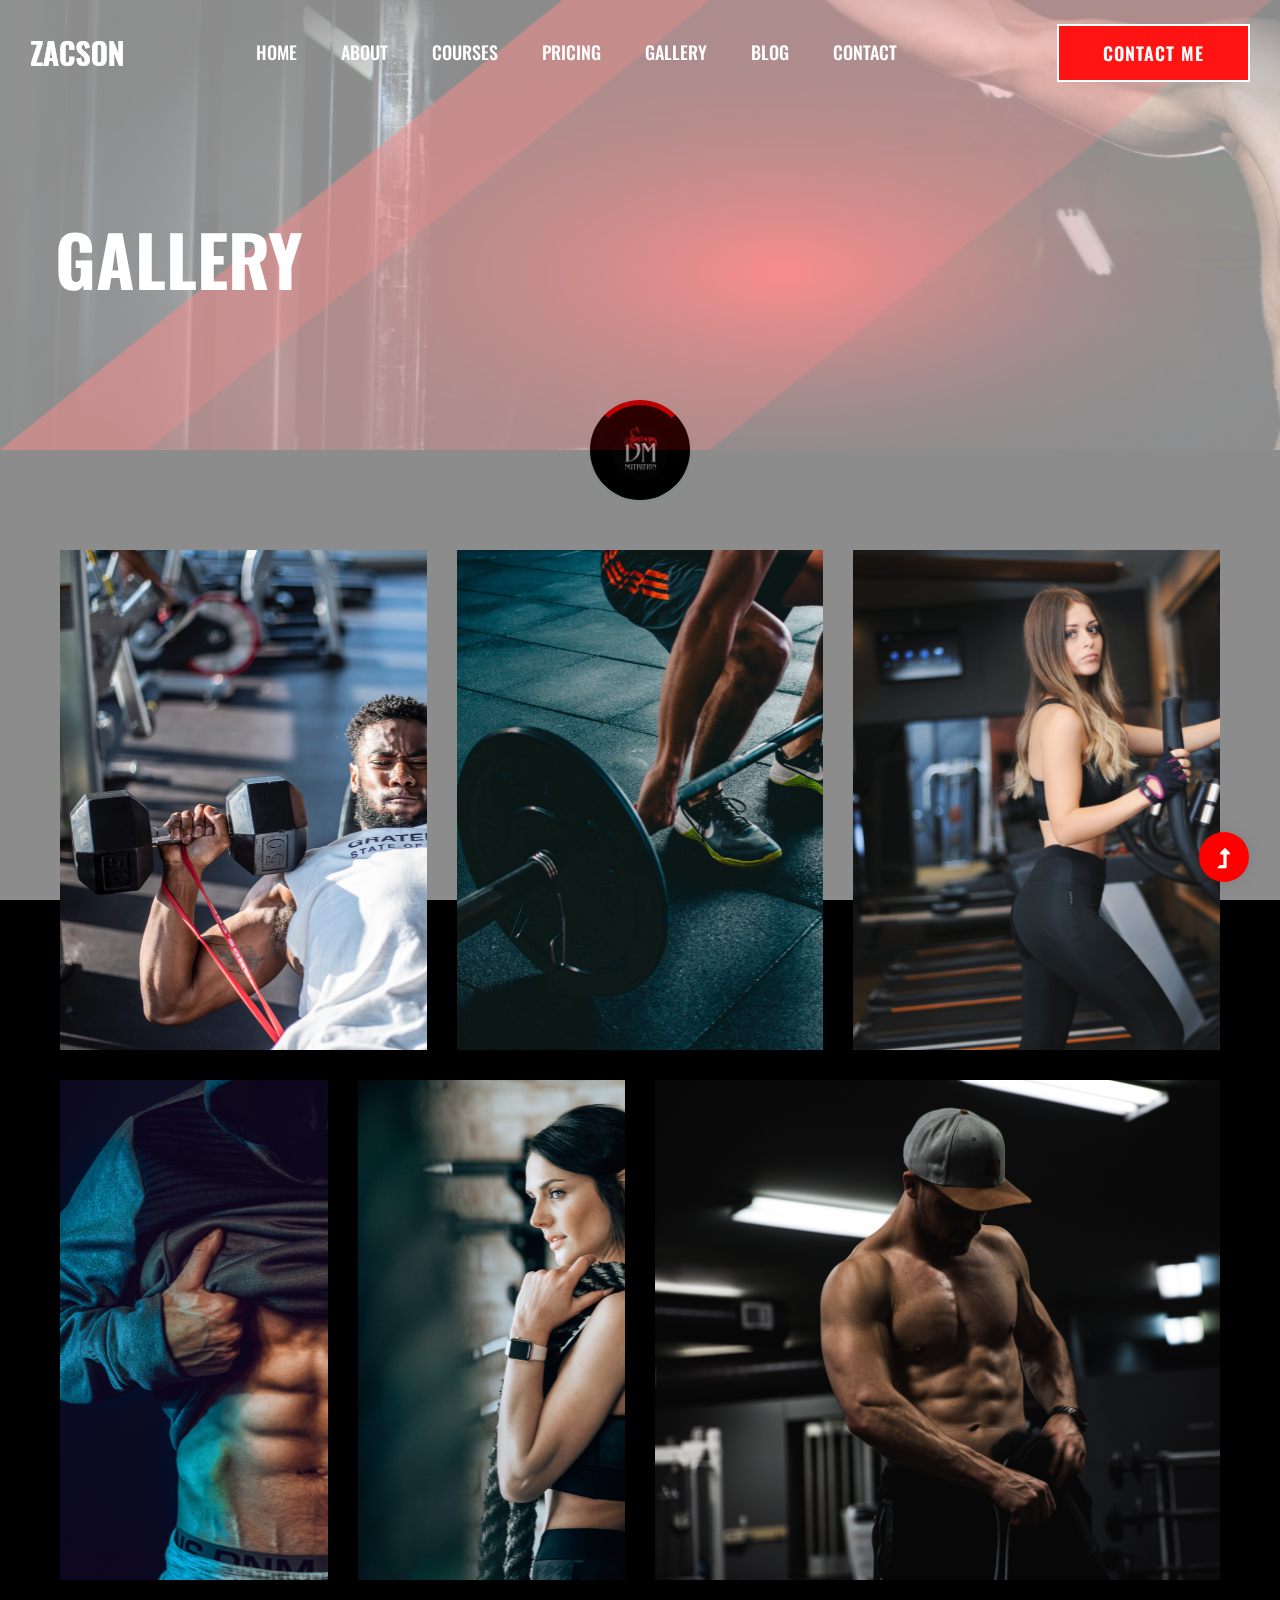
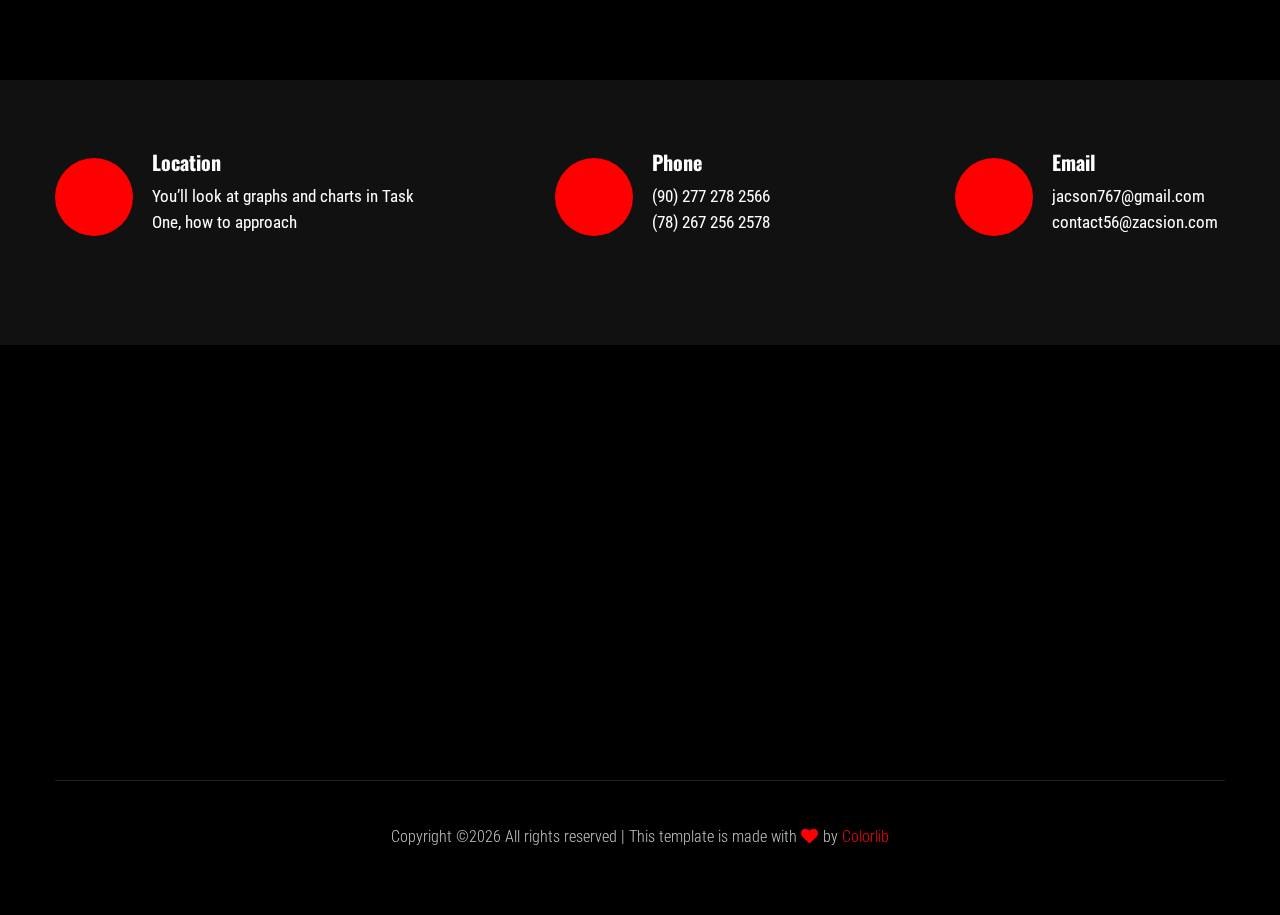
<file: gallery.html>
<!doctype html>
<html class="no-js" lang="zxx">
<head>
    <meta charset="utf-8">
    <meta http-equiv="x-ua-compatible" content="ie=edge">
    <title>Gym trainer | Template </title>
    <meta name="description" content="">
    <meta name="viewport" content="width=device-width, initial-scale=1">
    <link rel="manifest" href="site.webmanifest">
    <link rel="shortcut icon" type="image/x-icon" href="assets/img/favicon.ico">

    <!-- CSS here -->
    <link rel="stylesheet" href="assets/css/bootstrap.min.css">
    <link rel="stylesheet" href="assets/css/owl.carousel.min.css">
    <link rel="stylesheet" href="assets/css/slicknav.css">
    <link rel="stylesheet" href="assets/css/flaticon.css">
    <link rel="stylesheet" href="assets/css/gijgo.css">
    <link rel="stylesheet" href="assets/css/animate.min.css">
    <link rel="stylesheet" href="assets/css/animated-headline.css">
    <link rel="stylesheet" href="assets/css/magnific-popup.css">
    <link rel="stylesheet" href="assets/css/fontawesome-all.min.css">
    <link rel="stylesheet" href="assets/css/themify-icons.css">
    <link rel="stylesheet" href="assets/css/slick.css">
    <link rel="stylesheet" href="assets/css/nice-select.css">
    <link rel="stylesheet" href="assets/css/style.css">
</head>
<body class="black-bg">
    <!-- ? Preloader Start -->
    <div id="preloader-active">
        <div class="preloader d-flex align-items-center justify-content-center">
            <div class="preloader-inner position-relative">
                <div class="preloader-circle"></div>
                <div class="preloader-img pere-text">
                    <img src="assets/img/logo/logoDMariscal-modified.png" alt="">
                </div>
            </div>
        </div>
    </div>
    <!-- Preloader Start -->
    <header>
        <!-- Header Start -->
        <div class="header-area header-transparent">
            <div class="main-header header-sticky">
                <div class="container-fluid">
                    <div class="menu-wrapper d-flex align-items-center justify-content-between">
                        <!-- Logo -->
                        <div class="logo">
                            <a href="index.html"><img src="assets/img/logo/logo.png" alt=""></a>
                        </div>
                        <!-- Main-menu -->
                        <div class="main-menu f-right d-none d-lg-block">
                            <nav>
                                <ul id="navigation">
                                    <li><a href="index.html">Home</a></li>
                                    <li><a href="about.html">About</a></li>
                                    <li><a href="courses.html">Courses</a></li>
                                    <li><a href="pricing.html">Pricing</a></li>
                                    <li><a href="gallery.html">Gallery</a></li>
                                    <li><a href="blog.html">Blog</a>
                                        <ul class="submenu">
                                            <li><a href="blog.html">Blog</a></li>
                                            <li><a href="blog_details.html">Blog Details</a></li>
                                            <li><a href="elements.html">Elements</a></li>
                                        </ul>
                                    </li>
                                    <li><a href="contact.html">Contact</a></li>
                                </ul>
                            </nav>
                        </div>          
                        <!-- Header-btn -->
                        <div class="header-btns d-none d-lg-block f-right">
                           <a href="contact.html" class="btn">Contact me</a>
                       </div>
                       <!-- Mobile Menu -->
                       <div class="col-12">
                        <div class="mobile_menu d-block d-lg-none"></div>
                    </div>
                </div>
            </div>
        </div>
    </div>
    <!-- Header End -->
</header>
<main>
    <!--? Hero Start -->
    <div class="slider-area2">
        <div class="slider-height2 d-flex align-items-center">
            <div class="container">
                <div class="row">
                    <div class="col-xl-12">
                        <div class="hero-cap hero-cap2 pt-70">
                            <h2>Gallery</h2>
                        </div>
                    </div>
                </div>
            </div>
        </div>
    </div>
    <!-- Hero End -->
    <!--? Gallery Area Start -->
    <div class="gallery-area">
        <div class="container-fluid ">
            <div class="row">
                <div class="col-xl-4 col-lg-6 col-md-6 col-sm-6">
                    <div class="box snake mb-30">
                        <div class="gallery-img big-img" style="background-image: url(assets/img/gallery/gallery1.png);"></div>
                        <div class="overlay">
                            <div class="overlay-content">
                                <h3>Muscle gaining </h3>
                                <a href="gallery.html"><i class="ti-plus"></i></a>
                            </div>
                        </div>
                    </div>
                </div>
                <div class="col-xl-4 col-lg-6 col-md-6 col-sm-6">
                    <div class="box snake mb-30">
                        <div class="gallery-img big-img" style="background-image: url(assets/img/gallery/gallery2.png);"></div>
                        <div class="overlay">
                            <div class="overlay-content">
                                <h3>Muscle gaining </h3>
                                <a href="gallery.html"><i class="ti-plus"></i></a>
                            </div>
                        </div>
                    </div>
                </div>
                <div class="col-xl-4 col-lg-6 col-md-6 col-sm-6">
                    <div class="box snake mb-30">
                        <div class="gallery-img big-img" style="background-image: url(assets/img/gallery/gallery3.png);"></div>
                        <div class="overlay">
                            <div class="overlay-content">
                                <h3>Muscle gaining </h3>
                                <a href="gallery.html"><i class="ti-plus"></i></a>
                            </div>
                        </div>
                    </div>
                </div>
                <div class="col-xl-3 col-lg-6 col-md-6 col-sm-6">
                    <div class="box snake mb-30">
                        <div class="gallery-img big-img" style="background-image: url(assets/img/gallery/gallery4.png);"></div>
                        <div class="overlay">
                            <div class="overlay-content">
                                <h3>Muscle gaining </h3>
                                <a href="gallery.html"><i class="ti-plus"></i></a>
                            </div>
                        </div>
                    </div>
                </div>
                <div class="col-xl-3 col-lg-6 col-md-6 col-sm-6">
                    <div class="box snake mb-30">
                        <div class="gallery-img big-img" style="background-image: url(assets/img/gallery/gallery5.png);"></div>
                        <div class="overlay">
                            <div class="overlay-content">
                                <h3>Muscle gaining </h3>
                                <a href="gallery.html"><i class="ti-plus"></i></a>
                            </div>
                        </div>
                    </div>
                </div>
                <div class="col-xl-6 col-lg-6 col-md-6 col-sm-6">
                    <div class="box snake mb-30">
                        <div class="gallery-img big-img" style="background-image: url(assets/img/gallery/gallery6.png);"></div>
                        <div class="overlay">
                            <div class="overlay-content">
                                <h3>Muscle gaining </h3>
                                <a href="gallery.html"><i class="ti-plus"></i></a>
                            </div>
                        </div>
                    </div>
                </div>
            </div>
        </div>
    </div>
    <!-- Gallery Area End -->
    <!-- ? services-area -->
    <section class="services-area">
        <div class="container">
            <div class="row justify-content-between">
                <div class="col-xl-4 col-lg-4 col-md-6 col-sm-8">
                    <div class="single-services mb-40">
                        <div class="features-icon">
                            <img src="assets/img/icon/icon1.svg" alt="">
                        </div>
                        <div class="features-caption">
                            <h3>Location</h3>
                            <p>You’ll look at graphs and charts in Task One, how to approach </p>
                        </div>
                    </div>
                </div>
                <div class="col-xl-3 col-lg-4 col-md-6 col-sm-8">
                    <div class="single-services mb-40">
                        <div class="features-icon">
                            <img src="assets/img/icon/icon2.svg" alt="">
                        </div>
                        <div class="features-caption">
                            <h3>Phone</h3>
                            <p>(90) 277 278 2566</p>
                            <p>  (78) 267 256 2578</p>
                        </div>
                    </div>
                </div>
                <div class="col-xl-3 col-lg-4 col-md-6 col-sm-8">
                    <div class="single-services mb-40">
                        <div class="features-icon">
                            <img src="assets/img/icon/icon3.svg" alt="">
                        </div>
                        <div class="features-caption">
                            <h3>Email</h3>
                            <p>jacson767@gmail.com</p>
                            <p>contact56@zacsion.com</p>
                        </div>
                    </div>
                </div>
            </div>
        </div>
    </section>
</main>
<footer>
    <!--? Footer Start-->
    <div class="footer-area black-bg">
        <div class="container">
            <div class="footer-top footer-padding">
                <!-- Footer Menu -->
                <div class="row">
                    <div class="col-xl-12">
                        <div class="single-footer-caption mb-50 text-center">
                            <!-- logo -->
                            <div class="footer-logo wow fadeInUp" data-wow-duration="1s" data-wow-delay=".2s">
                                <a href="index.html"><img src="assets/img/logo/logo2_footer.png" alt=""></a>
                            </div>
                            <!-- Menu -->
                            <!-- Header Start -->
                            <div class="header-area main-header2 wow fadeInUp" data-wow-duration="2s" data-wow-delay=".4s">
                                <div class="main-header main-header2">
                                    <div class="menu-wrapper menu-wrapper2">
                                        <!-- Main-menu -->
                                        <div class="main-menu main-menu2 text-center">
                                            <nav>
                                                <ul>
                                                    <li><a href="index.html">Home</a></li>
                                                    <li><a href="about.html">About</a></li>
                                                    <li><a href="courses.html">Courses</a></li>
                                                    <li><a href="pricing.html">Pricing</a></li>
                                                    <li><a href="gallery.html">Gallery</a></li>
                                                    <li><a href="contact.html">Contact</a></li>
                                                </ul>
                                            </nav>
                                        </div>   
                                    </div>
                                </div>
                            </div>
                            <!-- Header End -->
                            <!-- social -->
                            <div class="footer-social mt-30 wow fadeInUp" data-wow-duration="3s" data-wow-delay=".8s">
                                <a href="#"><i class="fab fa-twitter"></i></a>
                                <a href="https://bit.ly/sai4ull"><i class="fab fa-facebook-f"></i></a>
                                <a href="#"><i class="fab fa-pinterest-p"></i></a>
                            </div>
                        </div>
                    </div>
                </div>
            </div>
            <!-- Footer Bottom -->
            <div class="footer-bottom">
                <div class="row d-flex align-items-center">
                    <div class="col-lg-12">
                        <div class="footer-copy-right text-center">
                            <p><!-- Link back to Colorlib can't be removed. Template is licensed under CC BY 3.0. -->
                              Copyright &copy;<script>document.write(new Date().getFullYear());</script> All rights reserved | This template is made with <i class="fa fa-heart" aria-hidden="true"></i> by <a href="https://colorlib.com" target="_blank">Colorlib</a>
                              <!-- Link back to Colorlib can't be removed. Template is licensed under CC BY 3.0. --></p>
                          </div>
                      </div>
                  </div>
              </div>
          </div>
      </div>
      <!-- Footer End-->
  </footer>
  <!-- Scroll Up -->
  <div id="back-top" >
    <a title="Go to Top" href="#"> <i class="fas fa-level-up-alt"></i></a>
</div>

<!-- JS here -->

<script src="./assets/js/vendor/modernizr-3.5.0.min.js"></script>
<!-- Jquery, Popper, Bootstrap -->
<script src="./assets/js/vendor/jquery-1.12.4.min.js"></script>
<script src="./assets/js/popper.min.js"></script>
<script src="./assets/js/bootstrap.min.js"></script>
<!-- Jquery Mobile Menu -->
<script src="./assets/js/jquery.slicknav.min.js"></script>

<!-- Jquery Slick , Owl-Carousel Plugins -->
<script src="./assets/js/owl.carousel.min.js"></script>
<script src="./assets/js/slick.min.js"></script>
<!-- One Page, Animated-HeadLin -->
<script src="./assets/js/wow.min.js"></script>
<script src="./assets/js/animated.headline.js"></script>
<script src="./assets/js/jquery.magnific-popup.js"></script>

<!-- Date Picker -->
<script src="./assets/js/gijgo.min.js"></script>
<!-- Nice-select, sticky -->
<script src="./assets/js/jquery.nice-select.min.js"></script>
<script src="./assets/js/jquery.sticky.js"></script>

<!-- counter , waypoint,Hover Direction -->
<script src="./assets/js/jquery.counterup.min.js"></script>
<script src="./assets/js/waypoints.min.js"></script>
<script src="./assets/js/jquery.countdown.min.js"></script>
<script src="./assets/js/hover-direction-snake.min.js"></script>

<!-- contact js -->
<script src="./assets/js/contact.js"></script>
<script src="./assets/js/jquery.form.js"></script>
<script src="./assets/js/jquery.validate.min.js"></script>
<script src="./assets/js/mail-script.js"></script>
<script src="./assets/js/jquery.ajaxchimp.min.js"></script>

<!-- Jquery Plugins, main Jquery -->	
<script src="./assets/js/plugins.js"></script>
<script src="./assets/js/main.js"></script>

</body>
</html>
</file>
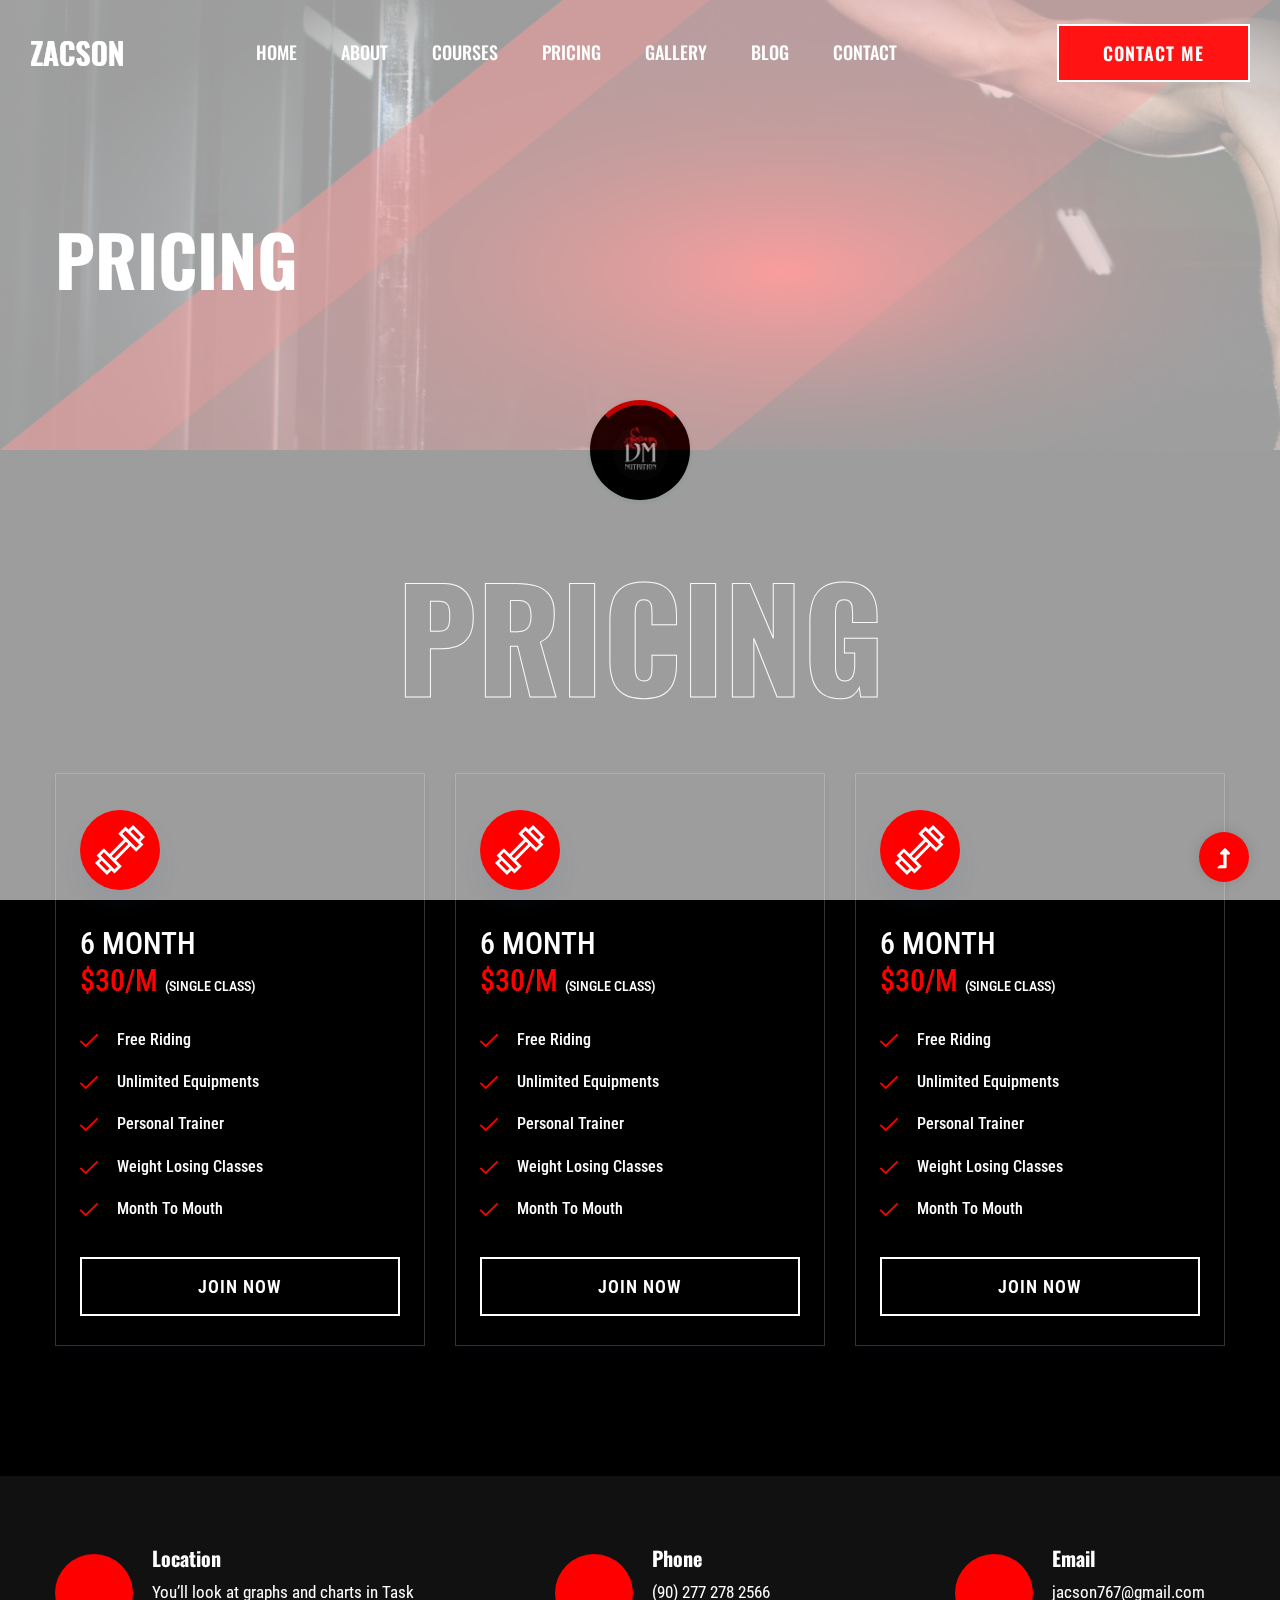
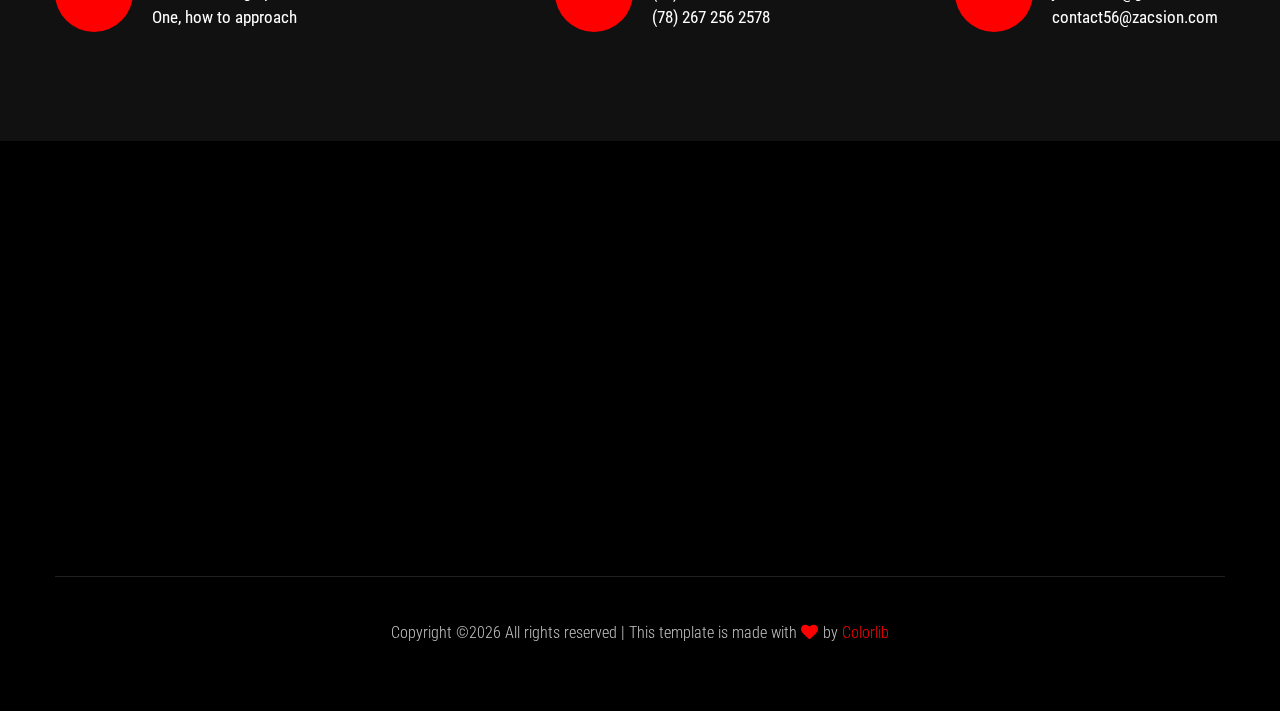
<file: pricing.html>
<!doctype html>
<html class="no-js" lang="zxx">
<head>
    <meta charset="utf-8">
    <meta http-equiv="x-ua-compatible" content="ie=edge">
    <title>Gym trainer | Template </title>
    <meta name="description" content="">
    <meta name="viewport" content="width=device-width, initial-scale=1">
    <link rel="manifest" href="site.webmanifest">
    <link rel="shortcut icon" type="image/x-icon" href="assets/img/favicon.ico">

    <!-- CSS here -->
    <link rel="stylesheet" href="assets/css/bootstrap.min.css">
    <link rel="stylesheet" href="assets/css/owl.carousel.min.css">
    <link rel="stylesheet" href="assets/css/slicknav.css">
    <link rel="stylesheet" href="assets/css/flaticon.css">
    <link rel="stylesheet" href="assets/css/gijgo.css">
    <link rel="stylesheet" href="assets/css/animate.min.css">
    <link rel="stylesheet" href="assets/css/animated-headline.css">
    <link rel="stylesheet" href="assets/css/magnific-popup.css">
    <link rel="stylesheet" href="assets/css/fontawesome-all.min.css">
    <link rel="stylesheet" href="assets/css/themify-icons.css">
    <link rel="stylesheet" href="assets/css/slick.css">
    <link rel="stylesheet" href="assets/css/nice-select.css">
    <link rel="stylesheet" href="assets/css/style.css">
</head>
<body class="black-bg">
    <!-- ? Preloader Start -->
    <div id="preloader-active">
        <div class="preloader d-flex align-items-center justify-content-center">
            <div class="preloader-inner position-relative">
                <div class="preloader-circle"></div>
                <div class="preloader-img pere-text">
                    <img src="assets/img/logo/logoDMariscal-modified.png" alt="">
                </div>
            </div>
        </div>
    </div>
    <!-- Preloader Start -->
    <header>
        <!-- Header Start -->
        <div class="header-area header-transparent">
            <div class="main-header header-sticky">
                <div class="container-fluid">
                    <div class="menu-wrapper d-flex align-items-center justify-content-between">
                        <!-- Logo -->
                        <div class="logo">
                            <a href="index.html"><img src="assets/img/logo/logo.png" alt=""></a>
                        </div>
                        <!-- Main-menu -->
                        <div class="main-menu f-right d-none d-lg-block">
                            <nav>
                                <ul id="navigation">
                                    <li><a href="index.html">Home</a></li>
                                    <li><a href="about.html">About</a></li>
                                    <li><a href="courses.html">Courses</a></li>
                                    <li><a href="pricing.html">Pricing</a></li>
                                    <li><a href="gallery.html">Gallery</a></li>
                                    <li><a href="blog.html">Blog</a>
                                        <ul class="submenu">
                                            <li><a href="blog.html">Blog</a></li>
                                            <li><a href="blog_details.html">Blog Details</a></li>
                                            <li><a href="elements.html">Elements</a></li>
                                        </ul>
                                    </li>
                                    <li><a href="contact.html">Contact</a></li>
                                </ul>
                            </nav>
                        </div>          
                        <!-- Header-btn -->
                        <div class="header-btns d-none d-lg-block f-right">
                           <a href="contact.html" class="btn">Contact me</a>
                       </div>
                       <!-- Mobile Menu -->
                       <div class="col-12">
                        <div class="mobile_menu d-block d-lg-none"></div>
                    </div>
                </div>
            </div>
        </div>
    </div>
    <!-- Header End -->
</header>
<main>
    <!--? Hero Start -->
    <div class="slider-area2">
        <div class="slider-height2 d-flex align-items-center">
            <div class="container">
                <div class="row">
                    <div class="col-xl-12">
                        <div class="hero-cap hero-cap2 pt-70">
                            <h2>Pricing</h2>
                        </div>
                    </div>
                </div>
            </div>
        </div>
    </div>
    <!-- Hero End -->
    <!-- Courses area start -->
    <section class="pricing-area section-padding30 fix">
        <div class="container">
            <div class="row">
                <div class="col-xl-12">
                    <div class="section-tittle text-center mb-55">
                        <h2>Pricing</h2>
                    </div>
                </div>
            </div>
            <div class="row">
                <div class="col-lg-4 col-md-6 col-sm-6">
                    <div class="properties mb-30">
                        <div class="properties__card">
                            <div class="about-icon">
                                <img src="assets/img/icon/price.svg" alt="">
                            </div>
                            <div class="properties__caption">
                                <span class="month">6 month</span>
                                <p class="mb-25">$30/m  <span>(Single class)</span></p>
                                <div class="single-features">
                                    <div class="features-icon">
                                        <img src="assets/img/icon/check.svg" alt="">
                                    </div>
                                    <div class="features-caption">
                                        <p>Free riding </p>
                                    </div>
                                </div>
                                <div class="single-features">
                                    <div class="features-icon">
                                        <img src="assets/img/icon/check.svg" alt="">
                                    </div>
                                    <div class="features-caption">
                                        <p>Unlimited equipments</p>
                                    </div>
                                </div>
                                <div class="single-features">
                                    <div class="features-icon">
                                        <img src="assets/img/icon/check.svg" alt="">
                                    </div>
                                    <div class="features-caption">
                                        <p>Personal trainer</p>
                                    </div>
                                </div>
                                <div class="single-features">
                                    <div class="features-icon">
                                        <img src="assets/img/icon/check.svg" alt="">
                                    </div>
                                    <div class="features-caption">
                                        <p>Weight losing classes</p>
                                    </div>
                                </div>
                                <div class="single-features mb-20">
                                    <div class="features-icon">
                                        <img src="assets/img/icon/check.svg" alt="">
                                    </div>
                                    <div class="features-caption">
                                        <p>Month to mouth</p>
                                    </div>
                                </div>
                                <a href="#" class="border-btn border-btn2">Join Now</a>
                            </div>
                        </div>
                    </div>
                </div>
                <div class="col-lg-4 col-md-6 col-sm-6">
                    <div class="properties mb-30">
                        <div class="properties__card">
                            <div class="about-icon">
                                <img src="assets/img/icon/price.svg" alt="">
                            </div>
                            <div class="properties__caption">
                                <span class="month">6 month</span>
                                <p class="mb-25">$30/m  <span>(Single class)</span></p>
                                <div class="single-features">
                                    <div class="features-icon">
                                        <img src="assets/img/icon/check.svg" alt="">
                                    </div>
                                    <div class="features-caption">
                                        <p>Free riding </p>
                                    </div>
                                </div>
                                <div class="single-features">
                                    <div class="features-icon">
                                        <img src="assets/img/icon/check.svg" alt="">
                                    </div>
                                    <div class="features-caption">
                                        <p>Unlimited equipments</p>
                                    </div>
                                </div>
                                <div class="single-features">
                                    <div class="features-icon">
                                        <img src="assets/img/icon/check.svg" alt="">
                                    </div>
                                    <div class="features-caption">
                                        <p>Personal trainer</p>
                                    </div>
                                </div>
                                <div class="single-features">
                                    <div class="features-icon">
                                        <img src="assets/img/icon/check.svg" alt="">
                                    </div>
                                    <div class="features-caption">
                                        <p>Weight losing classes</p>
                                    </div>
                                </div>
                                <div class="single-features mb-20">
                                    <div class="features-icon">
                                        <img src="assets/img/icon/check.svg" alt="">
                                    </div>
                                    <div class="features-caption">
                                        <p>Month to mouth</p>
                                    </div>
                                </div>
                                <a href="#" class="border-btn border-btn2">Join Now</a>
                            </div>
                        </div>
                    </div>
                </div>
                <div class="col-lg-4 col-md-6 col-sm-6">
                    <div class="properties mb-30">
                        <div class="properties__card">
                            <div class="about-icon">
                                <img src="assets/img/icon/price.svg" alt="">
                            </div>
                            <div class="properties__caption">
                                <span class="month">6 month</span>
                                <p class="mb-25">$30/m  <span>(Single class)</span></p>
                                <div class="single-features">
                                    <div class="features-icon">
                                        <img src="assets/img/icon/check.svg" alt="">
                                    </div>
                                    <div class="features-caption">
                                        <p>Free riding </p>
                                    </div>
                                </div>
                                <div class="single-features">
                                    <div class="features-icon">
                                        <img src="assets/img/icon/check.svg" alt="">
                                    </div>
                                    <div class="features-caption">
                                        <p>Unlimited equipments</p>
                                    </div>
                                </div>
                                <div class="single-features">
                                    <div class="features-icon">
                                        <img src="assets/img/icon/check.svg" alt="">
                                    </div>
                                    <div class="features-caption">
                                        <p>Personal trainer</p>
                                    </div>
                                </div>
                                <div class="single-features">
                                    <div class="features-icon">
                                        <img src="assets/img/icon/check.svg" alt="">
                                    </div>
                                    <div class="features-caption">
                                        <p>Weight losing classes</p>
                                    </div>
                                </div>
                                <div class="single-features mb-20">
                                    <div class="features-icon">
                                        <img src="assets/img/icon/check.svg" alt="">
                                    </div>
                                    <div class="features-caption">
                                        <p>Month to mouth</p>
                                    </div>
                                </div>
                                <a href="#" class="border-btn border-btn2">Join Now</a>
                            </div>
                        </div>
                    </div>
                </div>
            </div>
        </div>
    </section>
    <!-- Courses area End -->
    <!-- ? services-area -->
    <section class="services-area">
        <div class="container">
            <div class="row justify-content-between">
                <div class="col-xl-4 col-lg-4 col-md-6 col-sm-8">
                    <div class="single-services mb-40">
                        <div class="features-icon">
                            <img src="assets/img/icon/icon1.svg" alt="">
                        </div>
                        <div class="features-caption">
                            <h3>Location</h3>
                            <p>You’ll look at graphs and charts in Task One, how to approach </p>
                        </div>
                    </div>
                </div>
                <div class="col-xl-3 col-lg-4 col-md-6 col-sm-8">
                    <div class="single-services mb-40">
                        <div class="features-icon">
                            <img src="assets/img/icon/icon2.svg" alt="">
                        </div>
                        <div class="features-caption">
                            <h3>Phone</h3>
                            <p>(90) 277 278 2566</p>
                            <p>  (78) 267 256 2578</p>
                        </div>
                    </div>
                </div>
                <div class="col-xl-3 col-lg-4 col-md-6 col-sm-8">
                    <div class="single-services mb-40">
                        <div class="features-icon">
                            <img src="assets/img/icon/icon3.svg" alt="">
                        </div>
                        <div class="features-caption">
                            <h3>Email</h3>
                            <p>jacson767@gmail.com</p>
                            <p>contact56@zacsion.com</p>
                        </div>
                    </div>
                </div>
            </div>
        </div>
    </section>
</main>
<footer>
    <!--? Footer Start-->
    <div class="footer-area black-bg">
        <div class="container">
            <div class="footer-top footer-padding">
                <!-- Footer Menu -->
                <div class="row">
                    <div class="col-xl-12">
                        <div class="single-footer-caption mb-50 text-center">
                            <!-- logo -->
                            <div class="footer-logo wow fadeInUp" data-wow-duration="1s" data-wow-delay=".2s">
                                <a href="index.html"><img src="assets/img/logo/logo2_footer.png" alt=""></a>
                            </div>
                            <!-- Menu -->
                            <!-- Header Start -->
                            <div class="header-area main-header2 wow fadeInUp" data-wow-duration="2s" data-wow-delay=".4s">
                                <div class="main-header main-header2">
                                    <div class="menu-wrapper menu-wrapper2">
                                        <!-- Main-menu -->
                                        <div class="main-menu main-menu2 text-center">
                                            <nav>
                                                <ul>
                                                    <li><a href="index.html">Home</a></li>
                                                    <li><a href="about.html">About</a></li>
                                                    <li><a href="courses.html">Courses</a></li>
                                                    <li><a href="pricing.html">Pricing</a></li>
                                                    <li><a href="gallery.html">Gallery</a></li>
                                                    <li><a href="contact.html">Contact</a></li>
                                                </ul>
                                            </nav>
                                        </div>   
                                    </div>
                                </div>
                            </div>
                            <!-- Header End -->
                            <!-- social -->
                            <div class="footer-social mt-30 wow fadeInUp" data-wow-duration="3s" data-wow-delay=".8s">
                                <a href="#"><i class="fab fa-twitter"></i></a>
                                <a href="https://bit.ly/sai4ull"><i class="fab fa-facebook-f"></i></a>
                                <a href="#"><i class="fab fa-pinterest-p"></i></a>
                            </div>
                        </div>
                    </div>
                </div>
            </div>
            <!-- Footer Bottom -->
            <div class="footer-bottom">
                <div class="row d-flex align-items-center">
                    <div class="col-lg-12">
                        <div class="footer-copy-right text-center">
                            <p><!-- Link back to Colorlib can't be removed. Template is licensed under CC BY 3.0. -->
                              Copyright &copy;<script>document.write(new Date().getFullYear());</script> All rights reserved | This template is made with <i class="fa fa-heart" aria-hidden="true"></i> by <a href="https://colorlib.com" target="_blank">Colorlib</a>
                              <!-- Link back to Colorlib can't be removed. Template is licensed under CC BY 3.0. --></p>
                          </div>
                      </div>
                  </div>
              </div>
          </div>
      </div>
      <!-- Footer End-->
  </footer>
  <!-- Scroll Up -->
  <div id="back-top" >
    <a title="Go to Top" href="#"> <i class="fas fa-level-up-alt"></i></a>
</div>

<!-- JS here -->

<script src="./assets/js/vendor/modernizr-3.5.0.min.js"></script>
<!-- Jquery, Popper, Bootstrap -->
<script src="./assets/js/vendor/jquery-1.12.4.min.js"></script>
<script src="./assets/js/popper.min.js"></script>
<script src="./assets/js/bootstrap.min.js"></script>
<!-- Jquery Mobile Menu -->
<script src="./assets/js/jquery.slicknav.min.js"></script>

<!-- Jquery Slick , Owl-Carousel Plugins -->
<script src="./assets/js/owl.carousel.min.js"></script>
<script src="./assets/js/slick.min.js"></script>
<!-- One Page, Animated-HeadLin -->
<script src="./assets/js/wow.min.js"></script>
<script src="./assets/js/animated.headline.js"></script>
<script src="./assets/js/jquery.magnific-popup.js"></script>

<!-- Date Picker -->
<script src="./assets/js/gijgo.min.js"></script>
<!-- Nice-select, sticky -->
<script src="./assets/js/jquery.nice-select.min.js"></script>
<script src="./assets/js/jquery.sticky.js"></script>

<!-- counter , waypoint,Hover Direction -->
<script src="./assets/js/jquery.counterup.min.js"></script>
<script src="./assets/js/waypoints.min.js"></script>
<script src="./assets/js/jquery.countdown.min.js"></script>
<script src="./assets/js/hover-direction-snake.min.js"></script>

<!-- contact js -->
<script src="./assets/js/contact.js"></script>
<script src="./assets/js/jquery.form.js"></script>
<script src="./assets/js/jquery.validate.min.js"></script>
<script src="./assets/js/mail-script.js"></script>
<script src="./assets/js/jquery.ajaxchimp.min.js"></script>

<!-- Jquery Plugins, main Jquery -->	
<script src="./assets/js/plugins.js"></script>
<script src="./assets/js/main.js"></script>

</body>
</html>
</file>
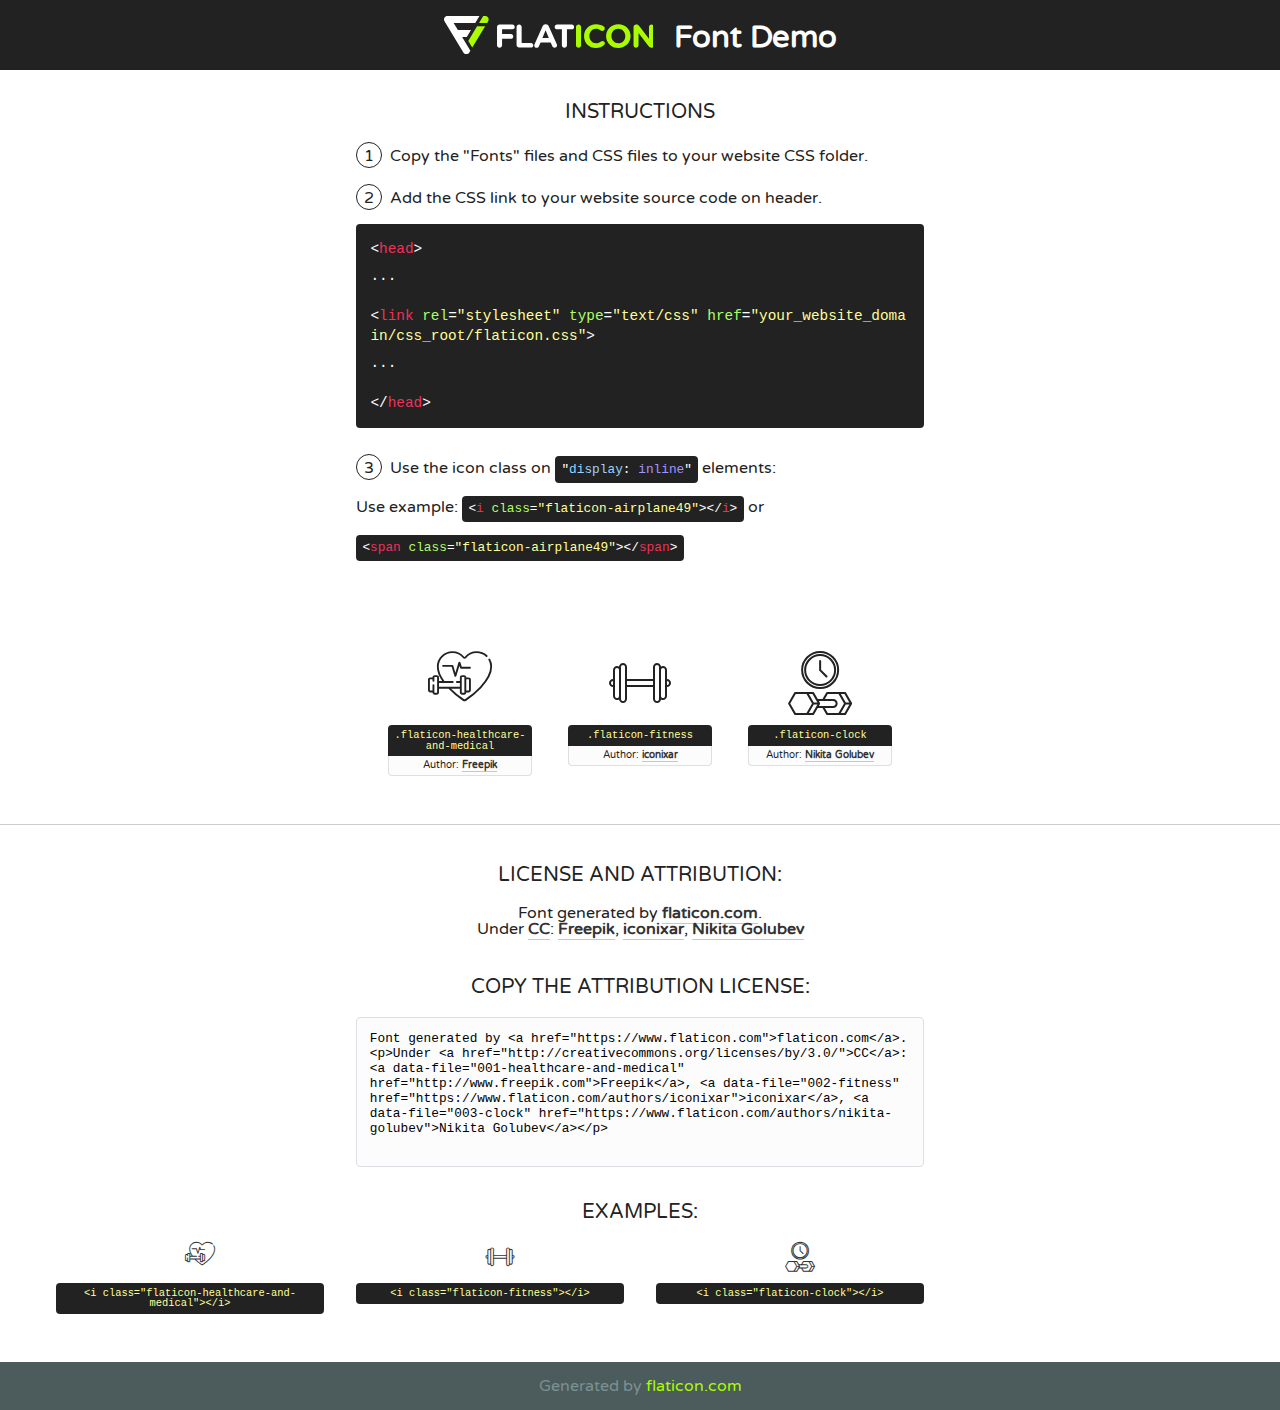
<file: assets/fonts/flaticon.html>
<!DOCTYPE html>
<!--
  Flaticon icon font: Flaticon
  Creation date: 13/05/2020 06:02
-->
<html>
<!DOCTYPE html>
<html>

<head>
    <title>Flaticon WebFont</title>
    <link href="http://fonts.googleapis.com/css?family=Varela+Round" rel="stylesheet" type="text/css" />
    <link rel="stylesheet" type="text/css" href="flaticon.css">
    <meta charset="UTF-8">
    <style>
    html, body, div, span, applet, object, iframe,
    h1, h2, h3, h4, h5, h6, p, blockquote, pre,
    a, abbr, acronym, address, big, cite, code,
    del, dfn, em, img, ins, kbd, q, s, samp,
    small, strike, strong, sub, sup, tt, var,
    b, u, i, center,
    dl, dt, dd, ol, ul, li,
    fieldset, form, label, legend,
    table, caption, tbody, tfoot, thead, tr, th, td,
    article, aside, canvas, details, embed, 
    figure, figcaption, footer, header, hgroup, 
    menu, nav, output, ruby, section, summary,
    time, mark, audio, video {
        margin: 0;
        padding: 0;
        border: 0;
        font-size: 100%;
        font: inherit;
        vertical-align: baseline;
    }
    /* HTML5 display-role reset for older browsers */
    article, aside, details, figcaption, figure, 
    footer, header, hgroup, menu, nav, section {
        display: block;
    }
    body {
        line-height: 1;
    }
    ol, ul {
        list-style: none;
    }
    blockquote, q {
        quotes: none;
    }
    blockquote:before, blockquote:after,
    q:before, q:after {
        content: '';
        content: none;
    }
    table {
        border-collapse: collapse;
        border-spacing: 0;
    }
    body {
        font-family: 'Varela Round', Helvetica, Arial, sans-serif;
        font-size: 16px;
        color: #222;
    }
    a {
        color: #333;
        border-bottom: 1px solid #a9fd00;
        font-weight: bold;
        text-decoration: none;
    }
    * {
        -moz-box-sizing: border-box;
        -webkit-box-sizing: border-box;
        box-sizing: border-box;
        margin: 0;
        padding: 0;
    }
    [class^="flaticon-"]:before, [class*=" flaticon-"]:before, [class^="flaticon-"]:after, [class*=" flaticon-"]:after {
        font-family: Flaticon;
        font-size: 30px;
        font-style: normal;
        margin-left: 20px;
        color: #333;
    }
    .wrapper {
        max-width: 600px;
        margin: auto;
        padding: 0 1em;
    }
    .title {
        font-size: 1.25em;
        text-align: center;
        margin-bottom: 1em;
        text-transform: uppercase;
    }
    header {
        text-align: center;
        background-color: #222;
        color: #fff;
        padding: 1em;
    }
    header .logo {
        width: 210px;
        height: 38px;
        display: inline-block;
        vertical-align: middle;
        margin-right: 1em;
        border: none;
    }
    header strong {
        font-size: 1.95em;
        font-weight: bold;
        vertical-align: middle;
        margin-top: 5px;
        display: inline-block;
    }
    .demo {
        margin: 2em auto;
        line-height: 1.25em;
    }
    .demo ul li {
        margin-bottom: 1em;
    }
    .demo ul li .num {
        color: #222;
        border-radius: 20px;
        display: inline-block;
        width: 26px;
        padding: 3px;
        height: 26px;
        text-align: center;
        margin-right: 0.5em;
        border: 1px solid #222;
    }
    .demo ul li code {
        background-color: #222;
        border-radius: 4px;
        padding: 0.25em 0.5em;
        display: inline-block;
        color: #fff;
        font-family: Consolas,Monaco,Lucida Console,Liberation Mono,DejaVu Sans Mono,Bitstream Vera Sans Mono,Courier New, monospace;
        font-weight: lighter;
        margin-top: 1em;
        font-size: 0.8em;
        word-break: break-all;
    }
    .demo ul li code.big {
        padding: 1em;
        font-size: 0.9em;
    }
    .demo ul li code .red {
        color: #EF3159;
    }
    .demo ul li code .green {
        color: #ACFF65;
    }
    .demo ul li code .yellow {
        color: #FFFF99;
    }
    .demo ul li code .blue {
        color: #99D3FF;
    }
    .demo ul li code .purple {
        color: #A295FF;
    }
    .demo ul li code .dots {
        margin-top: 0.5em;
        display: block;
    }
    #glyphs {
        border-bottom: 1px solid #ccc;
        padding: 2em 0;
        text-align: center;
    }
    .glyph {
        display: inline-block;
        width: 9em;
        margin: 1em;
        text-align: center;
        vertical-align: top;
        background: #FFF;
    }
    .glyph .glyph-icon {
        padding: 10px;
        display: block;
        font-family:"Flaticon";
        font-size: 64px;
        line-height: 1;
    }
    .glyph .glyph-icon:before {
        font-size: 64px;
        color: #222;
        margin-left: 0;
    }
    .class-name {
        font-size: 0.65em;
        background-color: #222;
        color: #fff;
        border-radius: 4px 4px 0 0;
        padding: 0.5em;
        color: #FFFF99;
        font-family: Consolas,Monaco,Lucida Console,Liberation Mono,DejaVu Sans Mono,Bitstream Vera Sans Mono,Courier New, monospace;
    }
    .author-name {
        font-size: 0.6em;
        background-color: #fcfcfd;
        border: 1px solid #DEDEE4;
        border-top: 0;
        border-radius: 0 0 4px 4px;
        padding: 0.5em;
    }
    .class-name:last-child {
        font-size: 10px;
        color:#888;
    }
    .class-name:last-child a {
        font-size: 10px;
        color:#555;
    }
    .class-name:last-child a:hover {
        color:#a9fd00;
    }
    .glyph > input {
        display: block;
        width: 100px;
        margin: 5px auto;
        text-align: center;
        font-size: 12px;
        cursor: text;
    }
    .glyph > input.icon-input {
        font-family:"Flaticon";
        font-size: 16px;
        margin-bottom: 10px;
    }
    .attribution .title {
        margin-top: 2em;
    }
    .attribution textarea {
        background-color: #fcfcfd;
        padding: 1em;
        border: none;
        box-shadow: none;
        border: 1px solid #DEDEE4;
        border-radius: 4px;
        resize: none;
        width: 100%;
        height: 150px;
        font-size: 0.8em;
        font-family: Consolas,Monaco,Lucida Console,Liberation Mono,DejaVu Sans Mono,Bitstream Vera Sans Mono,Courier New, monospace;
        -webkit-appearance: none;
    }
    .iconsuse {
        margin: 2em auto;
        text-align: center;
        max-width: 1200px;
    }
    .iconsuse:after {
        content: '';
        display: table;
        clear: both;
    }
    .iconsuse .image {
        float: left;
        width: 25%;
        padding: 0 1em;
    }
    .iconsuse .image p {
        margin-bottom: 1em;
    }
    .iconsuse .image span {
        display: block;
        font-size: 0.65em;
        background-color: #222;
        color: #fff;
        border-radius: 4px;
        padding: 0.5em;
        color: #FFFF99;
        margin-top: 1em;
        font-family: Consolas,Monaco,Lucida Console,Liberation Mono,DejaVu Sans Mono,Bitstream Vera Sans Mono,Courier New, monospace;
    }
    #footer {
        text-align: center;
        background-color: #4C5B5C;
        color: #7c9192;
        padding: 1em;
    }
    #footer a {
        border: none;
        color: #a9fd00;
        font-weight: normal;
    }
    @media (max-width: 960px) {
        .iconsuse .image {
            width: 50%;
        }
    }
    @media (max-width: 560px) {
        .iconsuse .image {
            width: 100%;
        }
    }
    </style>
</head>

<body class="characters-off">

    <header>
        <a href="https://www.flaticon.com" target="_blank" class="logo">
            <svg version="1.1" xmlns="http://www.w3.org/2000/svg" xmlns:xlink="http://www.w3.org/1999/xlink" xmlns:a="http://ns.adobe.com/AdobeSVGViewerExtensions/3.0/" viewBox="0 0 560.875 102.036" enable-background="new 0 0 560.875 102.036" xml:space="preserve">
                <defs>
                </defs>
                <g>
                    <g class="letters">
                        <path fill="#ffffff" d="M141.596,29.675c0-3.777,2.985-6.767,6.764-6.767h34.438c3.426,0,6.15,2.728,6.15,6.15
                        c0,3.43-2.724,6.149-6.15,6.149h-27.674v13.091h23.719c3.429,0,6.151,2.724,6.151,6.15c0,3.43-2.723,6.149-6.151,6.149h-23.719
                        v17.574c0,3.773-2.986,6.761-6.764,6.761c-3.779,0-6.764-2.989-6.764-6.761V29.675z"></path>
                        <path fill="#ffffff" d="M193.844,29.149c0-3.781,2.985-6.767,6.764-6.767c3.776,0,6.763,2.985,6.763,6.767v42.957h25.039
                        c3.426,0,6.149,2.726,6.149,6.153c0,3.425-2.723,6.15-6.149,6.15h-31.802c-3.779,0-6.764-2.986-6.764-6.768V29.149z"></path>
                        <path fill="#ffffff" d="M241.891,75.71l21.438-48.407c1.492-3.341,4.215-5.357,7.906-5.357h0.792
                        c3.686,0,6.323,2.017,7.815,5.357l21.439,48.407c0.436,0.967,0.701,1.845,0.701,2.723c0,3.602-2.809,6.501-6.414,6.501
                        c-3.161,0-5.269-1.845-6.499-4.655l-4.132-9.661h-27.059l-4.301,10.102c-1.144,2.631-3.426,4.214-6.237,4.214
                        c-3.517,0-6.24-2.81-6.24-6.325C241.1,77.64,241.451,76.677,241.891,75.71z M279.932,58.666l-8.521-20.297l-8.526,20.297H279.932
                        z"></path>
                        <path fill="#ffffff" d="M314.864,35.387H301.86c-3.429,0-6.239-2.813-6.239-6.238c0-3.429,2.811-6.24,6.239-6.24h39.533
                        c3.426,0,6.237,2.811,6.237,6.24c0,3.425-2.811,6.238-6.237,6.238h-13.001v42.785c0,3.773-2.99,6.761-6.764,6.761
                        c-3.779,0-6.764-2.989-6.764-6.761V35.387z"></path>
                        <path fill="#A9FD00" d="M352.615,29.149c0-3.781,2.985-6.767,6.767-6.767c3.774,0,6.761,2.985,6.761,6.767v49.024
                        c0,3.773-2.987,6.761-6.761,6.761c-3.781,0-6.767-2.989-6.767-6.761V29.149z"></path>
                        <path fill="#A9FD00" d="M374.132,53.836v-0.179c0-17.481,13.178-31.801,32.065-31.801c9.22,0,15.459,2.458,20.557,6.238
                        c1.402,1.054,2.637,2.985,2.637,5.357c0,3.692-2.985,6.59-6.681,6.59c-1.845,0-3.071-0.702-4.044-1.319
                        c-3.776-2.813-7.729-4.393-12.562-4.393c-10.364,0-17.831,8.611-17.831,19.154v0.173c0,10.542,7.291,19.329,17.831,19.329
                        c5.715,0,9.492-1.756,13.359-4.834c1.049-0.874,2.458-1.491,4.039-1.491c3.429,0,6.325,2.813,6.325,6.236
                        c0,2.106-1.056,3.78-2.282,4.834c-5.539,4.834-12.036,7.733-21.878,7.733C387.572,85.464,374.132,71.493,374.132,53.836z"></path>
                        <path fill="#A9FD00" d="M433.009,53.836v-0.179c0-17.481,13.79-31.801,32.766-31.801c18.981,0,32.592,14.143,32.592,31.628v0.173
                        c0,17.483-13.785,31.807-32.769,31.807C446.625,85.464,433.009,71.32,433.009,53.836z M484.224,53.836v-0.179
                        c0-10.539-7.725-19.326-18.626-19.326c-10.893,0-18.449,8.611-18.449,19.154v0.173c0,10.542,7.73,19.329,18.626,19.329
                        C476.676,72.986,484.224,64.378,484.224,53.836z"></path>
                        <path fill="#A9FD00" d="M506.233,29.321c0-3.774,2.99-6.763,6.767-6.763h1.401c3.252,0,5.183,1.583,7.029,3.953l26.093,34.265
                        V29.059c0-3.692,2.99-6.677,6.681-6.677c3.683,0,6.671,2.985,6.671,6.677v48.934c0,3.78-2.987,6.765-6.764,6.765h-0.436
                        c-3.257,0-5.188-1.581-7.034-3.953l-27.056-35.492v32.944c0,3.687-2.985,6.676-6.678,6.676c-3.683,0-6.673-2.989-6.673-6.676
                        V29.321z"></path>
                    </g>
                    <g class="insignia">
                        <path fill="#ffffff" d="M48.372,56.137h12.517l11.156-18.537H37.186L25.688,18.539h57.825L94.668,0H9.271
                        C5.925,0,2.842,1.801,1.198,4.716c-1.644,2.907-1.593,6.482,0.134,9.343l50.38,83.501c1.678,2.781,4.689,4.476,7.938,4.476
                        c3.246,0,6.257-1.695,7.935-4.476l2.898-4.804L48.372,56.137z"></path>
                        <g class="i">
                            <path fill="#A9FD00" d="M93.575,18.539h0.031v0.004l21.652,0.004l2.705-4.488c1.727-2.861,1.778-6.436,0.133-9.343
                            C116.454,1.801,113.371,0,110.026,0h-5.294L93.575,18.539z"></path>
                            <polygon fill="#A9FD00" points="88.291,27.356 64.725,66.486 75.519,84.404 109.942,27.356"></polygon>
                        </g>
                    </g>
                </g>
            </svg>
        </a>
        <strong>Font Demo</strong>
    </header>


    <section class="demo wrapper">

        <p class="title">Instructions</p>

        <ul>
            <li>
                <span class="num">1</span>Copy the "Fonts" files and CSS files to your website CSS folder.
            </li>
            <li>
                <span class="num">2</span>Add the CSS link to your website source code on header.
                <code class="big">
                    &lt;<span class="red">head</span>&gt;
                    <br/><span class="dots">...</span>
                    <br/>&lt;<span class="red">link</span> <span class="green">rel</span>=<span class="yellow">"stylesheet"</span> <span class="green">type</span>=<span class="yellow">"text/css"</span> <span class="green">href</span>=<span class="yellow">"your_website_domain/css_root/flaticon.css"</span>&gt;
                    <br/><span class="dots">...</span>
                    <br/>&lt;/<span class="red">head</span>&gt;
                </code>
            </li>

            <li>
                <p>
                    <span class="num">3</span>Use the icon class on <code>"<span class="blue">display</span>:<span class="purple"> inline</span>"</code> elements:
                    <br />
                    Use example: <code>&lt;<span class="red">i</span> <span class="green">class</span>=<span class="yellow">&quot;flaticon-airplane49&quot;</span>&gt;&lt;/<span class="red">i</span>&gt;</code> or <code>&lt;<span class="red">span</span> <span class="green">class</span>=<span class="yellow">&quot;flaticon-airplane49&quot;</span>&gt;&lt;/<span class="red">span</span>&gt;</code>
            </li>
        </ul>

    </section>




   <section id="glyphs">          
    
      
        <div class="glyph"><div class="glyph-icon flaticon-healthcare-and-medical"></div>
            <div class="class-name">.flaticon-healthcare-and-medical</div>
            <div class="author-name">Author: <a data-file="001-healthcare-and-medical" href="http://www.freepik.com">Freepik</a> </div> 
        </div>        
        
        <div class="glyph"><div class="glyph-icon flaticon-fitness"></div>
            <div class="class-name">.flaticon-fitness</div>
            <div class="author-name">Author: <a data-file="002-fitness" href="https://www.flaticon.com/authors/iconixar">iconixar</a> </div> 
        </div>        
        
        <div class="glyph"><div class="glyph-icon flaticon-clock"></div>
            <div class="class-name">.flaticon-clock</div>
            <div class="author-name">Author: <a data-file="003-clock" href="https://www.flaticon.com/authors/nikita-golubev">Nikita Golubev</a> </div> 
        </div>        
        

    </section>



    <section class="attribution wrapper"   style="text-align:center;">

      <div class="title">License and attribution:</div><div class="attrDiv">Font generated by <a href="https://www.flaticon.com">flaticon.com</a>. <div><p>Under <a href="http://creativecommons.org/licenses/by/3.0/">CC</a>: <a data-file="001-healthcare-and-medical" href="http://www.freepik.com">Freepik</a>, <a data-file="002-fitness" href="https://www.flaticon.com/authors/iconixar">iconixar</a>, <a data-file="003-clock" href="https://www.flaticon.com/authors/nikita-golubev">Nikita Golubev</a></p>  </div>
      </div>
      <div class="title">Copy the Attribution License:</div>

    <textarea onclick="this.focus();this.select();">Font generated by &lt;a href=&quot;https://www.flaticon.com&quot;&gt;flaticon.com&lt;/a&gt;. <p>Under <a href="http://creativecommons.org/licenses/by/3.0/">CC</a>: <a data-file="001-healthcare-and-medical" href="http://www.freepik.com">Freepik</a>, <a data-file="002-fitness" href="https://www.flaticon.com/authors/iconixar">iconixar</a>, <a data-file="003-clock" href="https://www.flaticon.com/authors/nikita-golubev">Nikita Golubev</a></p>  
     </textarea>

    </section>

    <section class="iconsuse">

          <div class="title">Examples:</div>            
             
            <div class="image">
                <p>
                    <i class="glyph-icon flaticon-healthcare-and-medical"></i> 
                    <span>&lt;i class=&quot;flaticon-healthcare-and-medical&quot;&gt;&lt;/i&gt;</span>
                </p>
            </div>
            
            <div class="image">
                <p>
                    <i class="glyph-icon flaticon-fitness"></i> 
                    <span>&lt;i class=&quot;flaticon-fitness&quot;&gt;&lt;/i&gt;</span>
                </p>
            </div>
            
            <div class="image">
                <p>
                    <i class="glyph-icon flaticon-clock"></i> 
                    <span>&lt;i class=&quot;flaticon-clock&quot;&gt;&lt;/i&gt;</span>
                </p>
            </div>
                       
        </div>
                            
    </section>

<div id="footer">
    <div>Generated by <a href="https://www.flaticon.com">flaticon.com</a>
    </div>
</div>



</body>
</html>
</file>
<file: assets/css/flaticon.css>
/*
  	Flaticon icon font: Flaticon
  	Creation date: 13/05/2020 06:02
  	*/

@font-face {
  font-family: "Flaticon";
  src: url("../fonts/Flaticon.eot");
  src: url("../fonts/Flaticon.eot?#iefix") format("embedded-opentype"),
       url("../fonts/Flaticon.woff2") format("woff2"),
       url("../fonts/Flaticon.woff") format("woff"),
       url("../fonts/Flaticon.ttf") format("truetype"),
       url("../fonts/Flaticon.svg#Flaticon") format("svg");
  font-weight: normal;
  font-style: normal;
}

@media screen and (-webkit-min-device-pixel-ratio:0) {
  @font-face {
    font-family: "Flaticon";
    src: url("../fonts/Flaticon.svg#Flaticon") format("svg");
  }
}

[class^="flaticon-"]:before, [class*=" flaticon-"]:before,
[class^="flaticon-"]:after, [class*=" flaticon-"]:after {   
  font-family: Flaticon;
font-style: normal;
}

.flaticon-healthcare-and-medical:before { content: "\f100"; }
.flaticon-fitness:before { content: "\f101"; }
.flaticon-clock:before { content: "\f102"; }
</file>
<file: assets/css/gijgo.css>
.gj-button {
    background-color: #f5f5f5;
    border: 1px solid #ddd;
    color: #000;
    border-radius: 3px;
    padding: 6px 10px;
    cursor: pointer;
}

.gj-unselectable {
    -webkit-touch-callout: none;
    -webkit-user-select: none;
    -khtml-user-select: none;
    -moz-user-select: none;
    -ms-user-select: none;
    user-select: none;
}

.gj-row {
    display: -webkit-box;
    display: -ms-flexbox;
    display: flex;
    -ms-flex-wrap: wrap;
    flex-wrap: wrap;
}

.gj-margin-left-5 {
    margin-left: 5px;
}

.gj-margin-left-10 {
    margin-left: 10px;
}

.gj-width-full {
    width: 100%;
}

.gj-cursor-pointer {
    cursor: pointer;
}

.gj-text-align-center {
    text-align: center;
}

.gj-font-size-16 {
    font-size: 16px;
}

.gj-hidden {
    display: none;
}

/** Material Design */
.gj-button-md {
    background: 0 0;
    border: none;
    border-radius: 2px;
    color: rgba(0, 0, 0, 0.87);
    position: relative;
    height: 36px;
    margin: 0;
    min-width: 64px;
    padding: 0 16px;
    display: inline-block;
    font-family: "Roboto","Helvetica","Arial",sans-serif;
    font-size: 1rem;
    font-weight: 500;
    text-transform: uppercase;
    letter-spacing: 0;
    overflow: hidden;
    will-change: box-shadow;
    transition: box-shadow .2s cubic-bezier(.4,0,1,1),background-color .2s cubic-bezier(.4,0,.2,1),color .2s cubic-bezier(.4,0,.2,1);
    outline: none;
    cursor: pointer;
    text-decoration: none;
    text-align: center;
    line-height: 36px;
    vertical-align: middle;
    overflow: hidden;
    -webkit-user-select: none;
    -moz-user-select: none;
    -ms-user-select: none;
    user-select: none;
}

.gj-button-md:hover {
    background-color: rgba(158,158,158,.2);
}

.gj-button-md:disabled {
    color: rgba(0,0,0,.26);
    background: 0 0;
}

.gj-button-md .material-icons,
.gj-button-md .gj-icon {
    vertical-align: middle;
    /*font-size: 1.3rem;
    margin-right: 4px;*/
}

.gj-button-md.gj-button-md-icon {
    width: 24px;
    height: 31px;
    min-width: 24px;
    padding: 0px;
    display: table;
}

.gj-button-md.gj-button-md-icon .material-icons,
.gj-button-md.gj-button-md-icon .gj-icon {
    display: table-cell;
    margin-right: 0px;
    width: 24px;
    height: 24px;
}

.gj-button-md.active {
    background-color: rgba(158,158,158,.4);
}

.gj-button-md-group {
    position: relative;
    display: inline-block;
    vertical-align: middle;
}
.gj-textbox-md {
	/* border: none; */
	/* border-bottom: 1px solid rgba(0,0,0,.42); */
	display: block;
	font-family: "Helvetica","Arial",sans-serif;
	font-size: 16px;
	line-height: 16px;
	/* padding: 4px 0px; */
	margin: 0;
	/* width: 100%; */
	background: 0 0;
	/* text-align: ; */
	color: rgba(0,0,0,.87);
	padding-left: 44px;
	border: 1px solid #dca73a;
	/* padding: 15px 15px; */
	/* text-align: center; */
	width: 177px;
	height: 55px;
	border-radius: 5px;
}
.gj-textbox-md:focus,
.gj-textbox-md:active {
    /* border-bottom: 2px solid rgba(0,0,0,.42); */
    outline: none;
}

.gj-textbox-md::placeholder {
    color: #8e8e8e;
}

.gj-textbox-md:-ms-input-placeholder {
    color: #8e8e8e;
}

.gj-textbox-md::-ms-input-placeholder {
    color: #8e8e8e;
}

.gj-md-spacer-24 {
    min-width: 24px;
    width: 24px;
    display: inline-block;
}

.gj-md-spacer-32 {
    min-width: 32px;
    width: 32px;
    display: inline-block;
}

.gj-modal {
    position: fixed;
    top: 0;
    right: 0;
    bottom: 0;
    left: 0;
    z-index: 1203;
    display: none;
    overflow: hidden;
    -webkit-overflow-scrolling: touch;
    outline: 0;
    background-color: rgba(0, 0, 0, 0.54118);
    transition: 200ms ease opacity;
    will-change: opacity;
}

/* List */
ul.gj-list li [data-role="wrapper"] {
    display: table;
    width: 100%;
}

ul.gj-list li [data-role="checkbox"] {
    display: table-cell;
    vertical-align:middle;
    text-align:center;
}

ul.gj-list li [data-role="image"] {
    display: table-cell;
    vertical-align:middle;
    text-align:center;
}

ul.gj-list li [data-role="display"] {
    display: table-cell;
    vertical-align:middle;
    cursor: pointer;
}

ul.gj-list li [data-role="display"]:empty:before {
  content: "\200b"; /* unicode zero width space character */
}

/* List - Bootstrap */
ul.gj-list-bootstrap {
    padding-left: 0px;
    margin-bottom: 0px;
}

ul.gj-list-bootstrap li {
    padding: 0px;
}

ul.gj-list-bootstrap li [data-role="wrapper"] {
    padding: 0px 10px;
}

ul.gj-list-bootstrap li [data-role="checkbox"] {
    width: 24px;
    padding: 3px;
}

ul.gj-list-bootstrap li [data-role="image"] {
    width: 24px;
    height: 24px;
}

ul.gj-list-bootstrap li [data-role="display"] {
    padding: 8px 0px 8px 4px;
}

.list-group-item.active ul li, .list-group-item.active:focus ul li, .list-group-item.active:hover ul li {
    text-shadow: none;
    color:initial;
}

/* List - Material Design */
ul.gj-list-md {
    padding: 0px;
    list-style: none;
    list-style-type: none;
    line-height: 24px;
    letter-spacing: 0;
    color: #616161; /* Gray 700 */
}

ul.gj-list-md li {
    display: list-item;
    list-style-type: none;
    padding: 0px;
    min-height: unset;
    box-sizing: border-box;
    align-items: center;
    cursor: default;
    overflow: hidden;

    font-family: "Roboto","Helvetica","Arial",sans-serif;
    font-size: 16px;
    font-weight: 400;
    letter-spacing: .04em;
    line-height: 1;
    
    -webkit-flex-direction: row;
    -ms-flex-direction: row;
    flex-direction: row;
    -webkit-flex-wrap: nowrap;
    -ms-flex-wrap: nowrap;
    flex-wrap: nowrap;
}

ul.gj-list-md li [data-role="checkbox"] {
    height: 24px;
    width: 24px;
}

ul.gj-list-md li [data-role="image"] {
    height: 24px;
    width: 24px;
}

ul.gj-list-md li [data-role="display"] {
    padding: 8px 0px 8px 5px;
    order: 0;
    flex-grow: 2;
    text-decoration: none;
    box-sizing: border-box;
    align-items: center;
    text-align: left;
    color: rgba(0,0,0,.87);
}

ul.gj-list-md li.disabled>[data-role="wrapper"]>[data-role="display"] {
    color: #9E9E9E; /* Gray 500 */
}

.gj-list-md-active {
    background: #e0e0e0;
    color: #3f51b5;
}


/* Picker */
.gj-picker {
    position: absolute;
    z-index: 1203;
    background-color: #fff;
}

.gj-picker .selected {
    color: #fff;
}

/* Material Design */
.gj-picker-md {
    font-family: "Roboto","Helvetica","Arial",sans-serif;
    font-size: 16px;
    font-weight: 400;
    letter-spacing: .04em;
    line-height: 1;
    color: rgba(0,0,0,.87);
    border: 1px solid #E0E0E0;
}

.gj-modal .gj-picker-md {
    border: 0px;
}

.gj-picker-md [role="header"] {
    color: rgba(255, 255, 255, 0.54);
    display: flex;
    background: #2196f3;
    align-items: baseline;
    user-select: none;
    justify-content: center;
}

.gj-picker-md [role="footer"] {
    float: right;
    padding: 10px;
}

.gj-picker-md [role="footer"] button.gj-button-md {
    color: #2196f3;
    font-weight: bold;
    font-size: 13px;
}

/* Bootstrap */
.gj-picker-bootstrap {
    border-radius: 4px;
    border: 1px solid #E0E0E0;
}

.gj-picker-bootstrap .selected {
    color: #888;
}

.gj-picker-bootstrap [role="header"] {
    background: #eee;
    color: #AAA;
}
@font-face {
    font-family: 'gijgo-material';
    src: url('../fonts/gijgo-material.eot?235541');
    src: url('../fonts/gijgo-material.eot?235541#iefix') format('embedded-opentype'), url('../fonts/gijgo-material.ttf?235541') format('truetype'), url('../fonts/gijgo-material.woff?235541') format('woff'), url('../fonts/gijgo-material.svg?235541#gijgo-material') format('svg');
    font-weight: normal;
    font-style: normal;
}

.gj-icon {
    /* use !important to prevent issues with browser extensions that change fonts */
    font-family: 'gijgo-material' !important;
    font-size: 24px;
    speak: none;
    font-style: normal;
    font-weight: normal;
    font-variant: normal;
    text-transform: none;
    line-height: 1;
    /* Enable Ligatures ================ */
    letter-spacing: 0;
    -webkit-font-feature-settings: "liga";
    -moz-font-feature-settings: "liga=1";
    -moz-font-feature-settings: "liga";
    -ms-font-feature-settings: "liga" 1;
    font-feature-settings: "liga";
    -webkit-font-variant-ligatures: discretionary-ligatures;
    font-variant-ligatures: discretionary-ligatures;
    /* Better Font Rendering =========== */
    -webkit-font-smoothing: antialiased;
    -moz-osx-font-smoothing: grayscale;
}

.gj-icon.undo:before {
    content: "\e900";
}

.gj-icon.vertical-align-top:before {
    content: "\e901";
}

.gj-icon.vertical-align-center:before {
    content: "\e902";
}

.gj-icon.vertical-align-bottom:before {
    content: "\e903";
}

.gj-icon.arrow-dropup:before {
    content: "\e904";
}

.gj-icon.clock:before {
    content: "\e905";
}

.gj-icon.refresh:before {
    content: "\e906";
}

.gj-icon.last-page:before {
    content: "\e907";
}

.gj-icon.first-page:before {
    content: "\e908";
}

.gj-icon.cancel:before {
    content: "\e909";
}

.gj-icon.clear:before {
    content: "\e90a";
}

.gj-icon.check-circle:before {
    content: "\e90b";
}

.gj-icon.delete:before {
    content: "\e90c";
}

.gj-icon.arrow-upward:before {
    content: "\e90d";
}

.gj-icon.arrow-forward:before {
    content: "\e90e";
}

.gj-icon.arrow-downward:before {
    content: "\e90f";
}

.gj-icon.arrow-back:before {
    content: "\e910";
}

.gj-icon.list-numbered:before {
    content: "\e911";
}

.gj-icon.list-bulleted:before {
    content: "\e912";
}

.gj-icon.indent-increase:before {
    content: "\e913";
}

.gj-icon.indent-decrease:before {
    content: "\e914";
}

.gj-icon.redo:before {
    content: "\e915";
}

.gj-icon.align-right:before {
    content: "\e916";
}

.gj-icon.align-left:before {
    content: "\e917";
}

.gj-icon.align-justify:before {
    content: "\e918";
}

.gj-icon.align-center:before {
    content: "\e919";
}

.gj-icon.strikethrough:before {
    content: "\e91a";
}

.gj-icon.italic:before {
    content: "\e91b";
}

.gj-icon.underlined:before {
    content: "\e91c";
}

.gj-icon.bold:before {
    content: "\e91d";
}

.gj-icon.arrow-dropdown:before {
    content: "\e91e";
}

.gj-icon.done:before {
    content: "\e91f";
}

.gj-icon.pencil:before {
    content: "\e920";
}

.gj-icon.minus:before {
    content: "\e921";
}

.gj-icon.plus:before {
    content: "\e922";
}

.gj-icon.chevron-up:before {
    content: "\e923";
}

.gj-icon.chevron-right:before {
    content: "\e924";
}

.gj-icon.chevron-down:before {
    content: "\e925";
}

.gj-icon.chevron-left:before {
    content: "\e926";
}

.gj-icon.event:before {
    content: "\e927";
}
.gj-draggable {
    cursor: move;
}
.gj-resizable-handle {
    position: absolute;
    font-size: 0.1px;
    display: block;
    -ms-touch-action: none;
    touch-action: none;
    z-index: 1203;
}

.gj-resizable-n {
    cursor: n-resize;
    height: 7px;
    width: 100%;
    top: -5px;
    left: 0;
}
.gj-resizable-e {
    cursor: e-resize;
    width: 7px;
    right: -5px;
    top: 0;
    height: 100%;
}
.gj-resizable-s {
    cursor: s-resize;
    height: 7px;
    width: 100%;
    bottom: -5px;
    left: 0;
}
.gj-resizable-w {
	cursor: w-resize;
	width: 7px;
	left: -5px;
	top: 0;
	height: 100%;
}
.gj-resizable-se {
	cursor: se-resize;
	width: 12px;
	height: 12px;
	right: 1px;
	bottom: 1px;
}
.gj-resizable-sw {
	cursor: sw-resize;
	width: 9px;
	height: 9px;
	left: -5px;
	bottom: -5px;
}
.gj-resizable-nw {
	cursor: nw-resize;
	width: 9px;
	height: 9px;
	left: -5px;
	top: -5px;
}
.gj-resizable-ne {
	cursor: ne-resize;
	width: 9px;
	height: 9px;
	right: -5px;
	top: -5px;
}

.gj-dialog-footer {
    position: absolute;
    bottom: 0px;
    width: 100%;
    margin-top: 0px;
}

.gj-dialog-scrollable [data-role="body"] {
    overflow-x: hidden;
    overflow-y: scroll;
}

/** Bootstrap 3 **/
.gj-dialog-bootstrap {
    overflow: hidden;
    z-index: 1202;
}

.gj-dialog-bootstrap [data-role="title"] {
    display: inline;
}
.gj-dialog-bootstrap [data-role="close"] {
    line-height: 1.42857143;
}

/** Bootstrap 4 **/
.gj-dialog-bootstrap4 {
    overflow: hidden;
    z-index: 1202;
}

.gj-dialog-bootstrap4 [data-role="title"] {
    display: inline;
}
.gj-dialog-bootstrap4 [data-role="close"] {
    line-height: 1.5;
}

/** Material Design **/
.gj-dialog-md {
    background-color: #FFF;
    overflow: hidden;
    border: none;
    box-shadow: 0 11px 15px -7px rgba(0,0,0,.2), 0 24px 38px 3px rgba(0,0,0,.14), 0 9px 46px 8px rgba(0,0,0,.12);
    box-sizing: border-box;
    position: relative;
    display: -webkit-box;
    display: -webkit-flex;
    display: -ms-flexbox;
    display: flex;
    -webkit-box-orient: vertical;
    -webkit-box-direction: normal;
    -webkit-flex-direction: column;
    -ms-flex-direction: column;
    flex-direction: column;
    -webkit-background-clip: padding-box;
    background-clip: padding-box;
    outline: 0;
    z-index: 1202;
}

.gj-dialog-md-header {
    padding: 24px 24px 0px 24px;
    font-family: "Roboto","Helvetica","Arial",sans-serif;
}

.gj-dialog-md-title {
    margin: 0;
    font-weight: 400;
    display: inline;
    line-height: 28px;
    font-size: 20px;
}

.gj-dialog-md-close {
    -webkit-appearance: none;
    padding: 0;
    cursor: pointer;
    background: 0 0;
    border: 0;
    float: right;
    line-height: 28px;
    font-size: 28px;
}

.gj-dialog-md-body {
    padding: 20px 24px 24px 24px;
    color: rgba(0,0,0,.54);
    font-family: "Helvetica","Arial",sans-serif;
    font-size: 14px;
    font-weight: 400;
    line-height: 20px;
}

.gj-dialog-md-footer {
    padding: 8px 8px 8px 24px;
    display: -webkit-flex;
    display: -ms-flexbox;
    display: flex;
    -webkit-flex-direction: row-reverse;
    -ms-flex-direction: row-reverse;
    flex-direction: row-reverse;
    -webkit-flex-wrap: wrap;
    -ms-flex-wrap: wrap;
    flex-wrap: wrap;

    box-sizing: border-box;
}

.gj-dialog-md-footer>*:first-child {
    margin-right: 0;
}

.gj-dialog-md-footer>* {
    margin-right: 8px;
    height: 36px;
}
DIV.gj-grid-wrapper {
    margin: auto;
    position: relative;
    clear:both;
    z-index: 1;
}

TABLE.gj-grid {
    margin: auto;    
    border-collapse: collapse;
    width: 100%;
    table-layout: fixed;
}

TABLE.gj-grid THEAD TH [data-role="selectAll"] {
    margin: auto;
}

TABLE.gj-grid THEAD TH [data-role="title"] {
    display: inline-block;
}

TABLE.gj-grid THEAD TH [data-role="sorticon"] {
    display: inline-block;
}

TABLE.gj-grid THEAD TH {
    overflow: hidden;
    text-overflow: ellipsis;
}

TABLE.gj-grid.autogrow-header-row THEAD TH {
    overflow: auto;
    text-overflow: initial;
    white-space: pre-wrap;
    -ms-word-break: break-word;
    word-break: break-word;
}

TABLE.gj-grid > tbody > tr > td {
    overflow: hidden;
    position: relative;
}

table.gj-grid tbody div[data-role="display"] {
    vertical-align: middle;
    text-indent: 0;
    white-space: pre-wrap;
    -ms-word-break: break-word;
    word-break: break-word;
}

table.gj-grid.fixed-body-rows tbody div[data-role="display"] {
    overflow: hidden;
    text-overflow: ellipsis;
    white-space: nowrap;
    -ms-word-break: initial;
    word-break: initial;
}

table.gj-grid tfoot DIV[data-role="display"] {
    vertical-align: middle;
    text-indent: 0;
    display: flex;
}

TABLE.gj-grid .fa {
    padding: 2px;
}

TABLE.gj-grid > tbody > tr > td > div {
    padding: 2px;
    overflow: hidden;
}

DIV.gj-grid-wrapper DIV.gj-grid-loading-cover
{
    background: #BBBBBB;
    opacity: 0.5;
    position: absolute;
    vertical-align: middle;
}

DIV.gj-grid-wrapper DIV.gj-grid-loading-text
{
    position: absolute;
    font-weight: bold;
}

/* Bootstrap Theme */
table.gj-grid-bootstrap thead th {
    background-color: #f5f5f5;
    vertical-align:middle;
}

table.gj-grid-bootstrap thead th [data-role="sorticon"] {
    margin-left: 5px;
}

table.gj-grid-bootstrap thead th [data-role="sorticon"] i.gj-icon,
table.gj-grid-bootstrap thead th [data-role="sorticon"] i.material-icons {
    position: absolute;
    font-size: 20px;
    top: 15px;
}

table.gj-grid-bootstrap tbody tr td div[data-role="display"] {
    padding: 0px;
}

.gj-grid-bootstrap-4 .gj-checkbox-bootstrap {
    display: inline-block;
    padding-top: 2px;
}

.gj-grid-bootstrap-4 tbody tr.active {
    background-color: rgba(0,0,0,.075);
}

/* Material Design Theme */
.gj-grid-md {
    position: relative;
    border: 1px solid #e0e0e0;
    border-collapse: collapse;
    white-space: nowrap;
    font-size: 13px;
    font-family: "Roboto","Helvetica","Arial",sans-serif;
    background-color: #fff;
}

.gj-grid-md td:first-of-type, .gj-grid-md th:first-of-type {
    padding-left: 24px;
}

.gj-grid-md th {
    position: relative;
    vertical-align: bottom;
    font-weight: 700;
    line-height: 31px;
    letter-spacing: 0;
    height: 56px;
    font-size: 12px;
    color: rgba(0,0,0,.54);
    padding-bottom: 8px;
    box-sizing: border-box;
    padding: 12px 18px;
    text-align: right;
}

.gj-grid-md td {
    position: relative;
    height: 48px;
    border-top: 1px solid #e0e0e0;
    border-bottom: 1px solid #e0e0e0;
    padding: 12px 18px;
    box-sizing: border-box;
    text-align: left;
    color: rgba(0,0,0,.87);
}

.gj-grid-md tbody tr {
    position: relative;
    height: 48px;
    transition-duration: .28s;
    transition-timing-function: cubic-bezier(.4,0,.2,1);
    transition-property: background-color;
}

.gj-grid-md tbody tr:hover {
    background-color: #EEEEEE; /* Gray 200 */
}

.gj-grid-md tbody tr.gj-grid-md-select {
    background-color: #F5F5F5; /* Grey 100 */
}


table.gj-grid-md thead th [data-role="sorticon"] {
    margin-left: 5px;
}

table.gj-grid-md thead th [data-role="sorticon"] i.gj-icon,
table.gj-grid-md thead th [data-role="sorticon"] i.material-icons {
    position: absolute;
    font-size: 16px;
    top: 19px;
}

table.gj-grid-md thead th.gj-grid-select-all {
    padding-bottom: 3px;
}
/* Hide all prioritized columns by default */
@media only all {
	th.display-1120,
	td.display-1120,
	th.display-960,
	td.display-960,
	th.display-800,
	td.display-800,
	th.display-640,
	td.display-640,
	th.display-480,
	td.display-480,
	th.display-320,
	td.display-320 {
		display: none;
	}
}

/* Show at 320px (20em x 16px) */
@media screen and (min-width: 20em) {
	TABLE.gj-grid-bootstrap th.display-320,
	TABLE.gj-grid-bootstrap td.display-320 {
		display: table-cell;
	}
}
/* Show at 480px (30em x 16px) */
@media screen and (min-width: 30em) {
	TABLE.gj-grid-bootstrap th.display-480,
	TABLE.gj-grid-bootstrap td.display-480 {
		display: table-cell;
	}
}
/* Show at 640px (40em x 16px) */
@media screen and (min-width: 40em) {
	TABLE.gj-grid-bootstrap th.display-640,
	TABLE.gj-grid-bootstrap td.display-640 {
		display: table-cell;
	}
}
/* Show at 800px (50em x 16px) */
@media screen and (min-width: 50em) {
	TABLE.gj-grid-bootstrap th.display-800,
	TABLE.gj-grid-bootstrap td.display-800 {
		display: table-cell;
	}
}
/* Show at 960px (60em x 16px) */
@media screen and (min-width: 60em) {
	TABLE.gj-grid-bootstrap th.display-960,
	TABLE.gj-grid-bootstrap td.display-960 {
		display: table-cell;
	}
}
/* Show at 1,120px (70em x 16px) */
@media screen and (min-width: 70em) {
	TABLE.gj-grid-bootstrap th.display-1120,
	TABLE.gj-grid-bootstrap td.display-1120 {
		display: table-cell;
	}
}

/* Material Design Theme */
.gj-grid-md tfoot tr th {
    padding-right: 14px;
}

.gj-grid-md tfoot tr[data-role="pager"] .gj-grid-mdl-pager-label {
    padding-left: 5px;
    padding-right: 5px;
}

.gj-grid-md tfoot tr[data-role="pager"] .gj-dropdown-md {
    margin-left: 12px;
}

.gj-grid-md tfoot tr[data-role="pager"] .gj-dropdown-md [role="presenter"] {
    font-size: 12px;
    font-weight: bold;
    color: rgba(0,0,0,.54);
}

.gj-grid-md tfoot tr[data-role="pager"] .gj-dropdown-md [role="presenter"] [role="display"] {
    text-align: right;
}

.gj-grid-md tfoot tr[data-role="pager"] .gj-grid-md-limit-select {
    margin-left: 10px;
    font-size: 12px;
    font-weight: bold;
    color: rgba(0,0,0,.54);
}

/* Bootstrap */
.gj-grid-bootstrap tfoot tr[data-role="pager"] th {
    line-height: 30px;
    background-color: #f5f5f5;
}

.gj-grid-bootstrap tfoot tr[data-role="pager"] th > div > div {
    margin-right: 5px;
}

.gj-grid-bootstrap tfoot tr[data-role="pager"] th > div > button {
    margin-right: 5px;
}

.gj-grid-bootstrap-4 tfoot tr[data-role="pager"] th > div button {
    height: 34px;
}

.gj-grid-bootstrap-4 tfoot tr[data-role="pager"] th div .gj-dropdown-bootstrap-4 .gj-dropdown-expander-mi .gj-icon {
    top: 5px;
}

.gj-grid-bootstrap-3 tfoot tr[data-role="pager"] th > div > input {
    margin-right: 5px;
    width: 40px;
    text-align: right;
    display: inline-block;
    font-weight: bold;
}

.gj-grid-bootstrap-4 tfoot tr[data-role="pager"] th > div > div.input-group {
    width: 40px;
}

.gj-grid-bootstrap-4 tfoot tr[data-role="pager"] th > div > div.input-group input {
    text-align: right;
    font-weight: bold;
    height: 34px;
    padding-top: 2px;
    padding-bottom: 6px;
}

.gj-grid-bootstrap tfoot tr[data-role="pager"] th > div > select {
    display: inline-block;
    margin-right: 5px;
    width: 60px;
}

.gj-grid-bootstrap tfoot tr[data-role="pager"] th .gj-dropdown-bootstrap .gj-list-bootstrap [data-role="display"] {
    line-height: 14px;
}

.gj-grid-bootstrap tfoot tr[data-role="pager"] th .gj-dropdown-bootstrap [role="presenter"] [role="display"] {
    font-weight: bold;
}

.gj-grid-bootstrap tfoot tr[data-role="pager"] th .gj-dropdown-bootstrap-3 [role="presenter"] {
    padding: 2px 8px;
}

.gj-grid-bootstrap tfoot tr[data-role="pager"] th .gj-dropdown-bootstrap-4 [role="presenter"] {
    padding: 1px 8px;
}
.gj-grid thead tr th div.gj-grid-column-resizer-wrapper {
    position: relative;
    width: 100%;
    height: 0px; 
    top: 0px; 
    left: 0px; 
    padding: 0px;
}

span.gj-grid-column-resizer {
    position: absolute;
    right: 0px;
    width: 10px;
    top: -100px;
    height: 300px;
    z-index: 1203;
    cursor: e-resize;
}

.gj-grid-resize-cursor {
    cursor: e-resize;
}
.gj-grid-md tbody tr.gj-grid-top-border td {
  border-top: 2px solid #777;
}
.gj-grid-md tbody tr.gj-grid-bottom-border td {
  border-bottom: 2px solid #777;
}

.gj-grid-bootstrap tbody tr.gj-grid-top-border td {
  border-top: 2px solid #777;
}
.gj-grid-bootstrap tbody tr.gj-grid-bottom-border td {
  border-bottom: 2px solid #777;
}
.gj-grid-md thead tr th.gj-grid-left-border,
.gj-grid-md tbody tr td.gj-grid-left-border
{
    border-left: 3px solid #777;
}
.gj-grid-md thead tr th.gj-grid-right-border,
.gj-grid-md tbody tr td.gj-grid-right-border
{
    border-right: 3px solid #777;
}

.gj-grid-bootstrap thead tr th.gj-grid-left-border,
.gj-grid-bootstrap tbody tr td.gj-grid-left-border
{
    border-left: 5px solid #ddd;
}
.gj-grid-bootstrap thead tr th.gj-grid-right-border,
.gj-grid-bootstrap tbody tr td.gj-grid-right-border
{
    border-right: 5px solid #ddd;
}
.gj-dirty {
    position: absolute;
    top: 0px;
    left: 0px;
    border-style: solid;
    border-width: 3px;
    border-color: #f00 transparent transparent #f00;
    padding: 0;
    overflow: hidden;
    vertical-align: top;
}

/* Material Design */
.gj-grid-md tbody tr td.gj-grid-management-column {
    padding: 3px;
}

.gj-grid-md tbody tr td[data-mode="edit"] {
    padding: 0px 18px;
}

.gj-grid-md tbody .gj-dropdown-md [role="presenter"] [role="display"] {
    padding: 0px;
}

/* Bootstrap */
.gj-grid-bootstrap tbody tr td[data-mode="edit"] {
    padding: 0px;
}

.gj-grid-bootstrap tbody tr td[data-mode="edit"] [data-role="edit"] {
    padding: 0px;
}

/* Bootstrap 3 */
.gj-grid-bootstrap-3 tbody tr td.gj-grid-management-column {
    padding: 3px;
}

.gj-grid-bootstrap-3 tbody tr td[data-mode="edit"] {
    height: 38px;
}

.gj-grid-bootstrap-3 tbody tr td[data-mode="edit"] [data-role="edit"] input[type="text"] {
    height: 37px;
    padding: 8px;
}

.gj-grid-bootstrap-3 tbody tr td[data-mode="edit"] .gj-dropdown-bootstrap [role="presenter"] {
    border: 0px;
    border-radius: 0px;
    height: 37px;
    padding-left: 8px;
}

.gj-grid-bootstrap-3 tbody tr td[data-mode="edit"] .gj-datepicker-bootstrap {
    height: 37px;
}

.gj-grid-bootstrap-3 tbody tr td[data-mode="edit"] .gj-datepicker-bootstrap [role="input"] {
    height: 37px;
    border:0px;
    border-radius: 0px;
}

.gj-grid-bootstrap-3 tbody tr td[data-mode="edit"] .gj-datepicker-bootstrap [role="right-icon"] {
    border:0px;
    border-radius: 0px;
}

.gj-grid-bootstrap-3 tbody tr td[data-mode="edit"] .gj-checkbox-bootstrap {
    display: inline-block;
    padding-top: 10px;
    height: 32px;
}

/* Bootstrap 4 */
.gj-grid-bootstrap-4 tbody tr td.gj-grid-management-column {
    padding: 6px;
}

.gj-grid-bootstrap-4 tbody tr td[data-mode="edit"] [data-role="edit"] input[type="text"] {
    height: 48px;
    padding-left: 12px;
}

.gj-grid-bootstrap-4 tbody tr td[data-mode="edit"] .gj-dropdown-bootstrap [role="presenter"] {
    border: 0px;
    border-radius: 0px;
    height: 48px;
    padding-left: 12px;
    font-family: -apple-system,system-ui,BlinkMacSystemFont,"Segoe UI",Roboto,"Helvetica Neue",Arial,sans-serif;
}

.gj-grid-bootstrap-4 tbody tr td[data-mode="edit"] .gj-dropdown-bootstrap-4 [role="expander"].gj-dropdown-expander-mi .gj-icon,
.gj-grid-bootstrap-4 tbody tr td[data-mode="edit"] .gj-dropdown-bootstrap-4 [role="expander"].gj-dropdown-expander-mi .material-icons {
    top: 13px;
}

.gj-grid-bootstrap-4 tbody tr td[data-mode="edit"] .gj-datepicker-bootstrap {
    height: 48px;
}

.gj-grid-bootstrap-4 tbody tr td[data-mode="edit"] .gj-datepicker-bootstrap [role="input"] {
    height: 48px;
    border:0px;
    border-radius: 0px;
}

.gj-grid-bootstrap-4 tbody tr td[data-mode="edit"] .gj-datepicker-bootstrap [role="right-icon"] {
    background-color: #fff;
}

.gj-grid-bootstrap-4 tbody tr td[data-mode="edit"] .gj-datepicker-bootstrap [role="right-icon"] button {
    border: 0px;
    border-radius: 0px;
    width: 43px;
    position: relative;
}

.gj-grid-bootstrap-4 tbody tr td[data-mode="edit"] .gj-datepicker-bootstrap [role="right-icon"] .gj-icon,
.gj-grid-bootstrap-4 tbody tr td[data-mode="edit"] .gj-datepicker-bootstrap [role="right-icon"] .material-icons {
    top: 13px;
    left: 10px;
    font-size: 24px;
}

.gj-grid-bootstrap-4 tbody tr td[data-mode="edit"] .gj-checkbox-bootstrap {
    display: inline-block;
    padding-top: 15px;
    height: 42px;
}
.gj-grid-md thead tr[data-role="filter"] th {
    border-top: 1px solid #e0e0e0;
}

div.gj-grid-wrapper div.gj-grid-bootstrap-toolbar {
    background-color: #f5f5f5;
    padding: 8px;
    font-weight: bold;
    border: 1px solid #ddd;
}

div.gj-grid-wrapper div.gj-grid-bootstrap-4-toolbar {
    background-color: #f5f5f5;
    padding: 12px;
    font-weight: bold;
    border: 1px solid #ddd;
}

div.gj-grid-wrapper div.gj-grid-md-toolbar {
    font-weight: bold;
    font-size: 24px;
    font-family: "Helvetica","Arial",sans-serif;
    background-color: rgb(255, 255, 255);
    
    border-top: 1px solid #e0e0e0;
    border-left: 1px solid #e0e0e0;
    border-right: 1px solid #e0e0e0;
    border-bottom: 0px;
    border-collapse: collapse;

    padding: 0 18px 0px 18px;
    line-height: 56px;
}
table.gj-grid-scrollable tbody {
    overflow-y: auto;
    overflow-x: hidden;
    display: block;
}

/* Material Design */
table.gj-grid-md.gj-grid-scrollable {
    border-bottom: 0px;
}

table.gj-grid-md.gj-grid-scrollable tbody {
    border-right: 1px solid #e0e0e0;
    border-bottom: 1px solid #e0e0e0;
}

table.gj-grid-md.gj-grid-scrollable tfoot {
    border-bottom: 1px solid #e0e0e0;
}

/* Bootstrap 3 */
table.gj-grid-bootstrap.gj-grid-scrollable {
    border-bottom: 0px;
}

table.gj-grid-bootstrap.gj-grid-scrollable tbody {
    border-right: 1px solid #ddd;
    border-bottom: 1px solid #ddd;
}

table.gj-grid-bootstrap.gj-grid-scrollable tbody tr[data-role="row"]:first-child td {
    border-top: 0px;
}

table.gj-grid-bootstrap.gj-grid-scrollable tbody tr[data-role="row"] td:first-child {
    border-left: 0px;
}

table.gj-grid-bootstrap.gj-grid-scrollable tbody tr[data-role="row"] td:last-child {
    border-right: 0px;
}

table.gj-grid-bootstrap.gj-grid-scrollable tfoot {
    border-bottom: 1px solid #ddd;
}

ul.gj-list li [data-role="spacer"] {
    display: table-cell;
}

ul.gj-list li [data-role="expander"] {
    display: table-cell;
    vertical-align:middle;
    text-align:center;
    cursor: pointer;
}

[data-type="tree"] ul li [data-role="expander"].gj-tree-material-icons-expander {
    width: 24px;
}

[data-type="tree"] ul li [data-role="expander"].gj-tree-font-awesome-expander {
    width: 24px;
}

[data-type="tree"] ul li [data-role="expander"].gj-tree-glyphicons-expander {
    width: 24px;
}

[data-type="tree"] ul li [data-role="expander"].gj-tree-glyphicons-expander .glyphicon {
    top: 4px;
    height: 24px;
}

/* Bootstrap Theme */
.gj-tree-bootstrap-3 ul.gj-list-bootstrap li {
    border: 0px;
    border-radius: 0px;
    color: #333;
}

.gj-tree-bootstrap-3 ul.gj-list-bootstrap li.active {
    color: #fff;
}

.gj-tree-bootstrap-3 ul.gj-list-bootstrap li.disabled {
    color: #777;
    background-color: #eee;
}

.gj-tree-bootstrap-4 ul.gj-list-bootstrap li {
    border: 0px;
    border-radius: 0px;
    color: #212529;
}

.gj-tree-bootstrap-4 ul.gj-list-bootstrap li.active {
    color: #fff;
}

.gj-tree-bootstrap-4 ul.gj-list-bootstrap li.disabled {
    color: #868e96;
}

.gj-tree-bootstrap-4 ul.gj-list-bootstrap li ul.gj-list-bootstrap {
    width: 100%;
}

.gj-tree-bootstrap-border ul.gj-list-bootstrap li {
    border: 1px solid #ddd;
}

.gj-tree-bootstrap-border ul.gj-list-bootstrap li ul.gj-list-bootstrap li {
    border-left: 0px;
    border-right: 0px;
}

.gj-tree-bootstrap-border ul.gj-list-bootstrap li:first-child {
    border-top-left-radius: 4px;
    border-top-right-radius: 4px;
}

.gj-tree-bootstrap-border ul.gj-list-bootstrap li:last-child {
    border-bottom-left-radius: 4px;
    border-bottom-right-radius: 4px;
}

.gj-tree-bootstrap-border ul.gj-list-bootstrap li ul.gj-list-bootstrap li:first-child {
    border-top-left-radius: 0px;
    border-top-right-radius: 0px;
}

.gj-tree-bootstrap-border ul.gj-list-bootstrap li ul.gj-list-bootstrap li:last-child {
    border-bottom: 0px;
    border-bottom-left-radius: 0px;
    border-bottom-right-radius: 0px;
}

ul.gj-list-bootstrap li [data-role="expander"].gj-tree-material-icons-expander {
    padding-top: 8px;
    padding-bottom: 4px;
}

ul.gj-list-bootstrap li [data-role="expander"].gj-tree-material-icons-expander .gj-icon {
    width: 24px;
    height: 24px;
}

/* Material Design Theme */
ul.gj-list-md li.disabled > [data-role="wrapper"] > [data-role="expander"] {
    color: #9E9E9E; /* Gray 500 */
}

.gj-tree-md-border ul.gj-list-md li {
    border: 1px solid #616161; /* Gray 700 */
    margin-bottom: -1px;
}

.gj-tree-md-border ul.gj-list-md li ul.gj-list-md li {
    border-left: 0px;
    border-right: 0px;
}

.gj-tree-md-border ul.gj-list-md li ul.gj-list-md li:last-child {
    border-bottom: 0px;
}
.gj-tree-drop-above {    
    border-top: 1px solid #000;
}

.gj-tree-drop-below {
    border-bottom: 1px solid #000;
}

.gj-tree-bootstrap-3 ul.gj-list-bootstrap li [data-role="wrapper"].drop-above {
    border-top: 2px solid #000;
}

.gj-tree-bootstrap-3 ul.gj-list-bootstrap li [data-role="wrapper"].drop-below {
    border-bottom: 2px solid #000;
}

.gj-tree-bootstrap-4 ul.gj-list-bootstrap li [data-role="wrapper"].drop-above {
    border-top: 2px solid #000;
}

.gj-tree-bootstrap-4 ul.gj-list-bootstrap li [data-role="wrapper"].drop-below {
    border-bottom: 2px solid #000;
}

.gj-tree-drag-el {
    padding: 0px;
    margin: 0px;
    z-index: 1203;
}

.gj-tree-drag-el li {
    padding: 0px;
    margin: 0px;
}

.gj-tree-drag-el [data-role="wrapper"] {
    cursor: move;
    display: table;
}

.gj-tree-drag-el [data-role="indicator"] {
    width: 14px;
    padding: 0px 3px;
    display: table-cell;
    vertical-align: middle;
    text-align: center;
}

.gj-tree-bootstrap-drag-el li.list-group-item {
    border: 0px;
    background: unset;
}

.gj-tree-bootstrap-drag-el [data-role="indicator"] {
    width: 24px;
    height: 24px;
    padding: 0px;
}

.gj-tree-md-drag-el [data-role="indicator"] {
    width: 24px;
    height: 24px;
    padding: 0px;
}
/* Bootstrap */
.gj-checkbox-bootstrap {
    min-width: 0;
    font-size: 0;
    font-weight: normal;
    margin: 0px;
    text-align: center;
    width: 18px;
    height: 18px;
    position: relative;
    display: inline;
}

.gj-checkbox-bootstrap input[type="checkbox"] {
    display: none;
    margin-bottom: -12px;
}

.gj-checkbox-bootstrap span {
    background: #fff;
    display: block;
    content: " ";
    width: 18px;
    height: 18px;
    line-height: 11px;
    font-size: 11px;
    padding: 2px;
    color: #555555;
    border: 1px solid #CCCCCC;
    border-radius: 3px;
    transition: box-shadow 0.2s linear, border-color 0.2s linear;
    cursor: pointer;
    margin: auto;
}

.gj-checkbox-bootstrap input[type="checkbox"]:focus + span:before {
    outline: 0;
    box-shadow: 0 0 0 0 #66afe9, 0 0 6px rgba(102, 175, 233, .6);
    border-color: #66afe9;
}

.gj-checkbox-bootstrap input[type="checkbox"][disabled] + span {
    opacity: 0.6;
    cursor: not-allowed;
}

/* Bootstrap 4 */
.gj-checkbox-bootstrap.gj-checkbox-bootstrap-4 span {
    line-height: 16px;
    padding: 0px;
}

.gj-checkbox-bootstrap-4.gj-checkbox-material-icons input[type="checkbox"]:checked + span:after {
    font-size: 16px;
}

.gj-checkbox-bootstrap-4.gj-checkbox-material-icons input[type="checkbox"]:indeterminate + span:after {
    font-size: 16px;
}

/* Material Design */
.gj-checkbox-md {
    min-width: 0;
    font-size: 0;
    font-weight: normal;
    margin: 0px;
    text-align: center;
    width: 16px;
    height: 16px;
    position: relative;
}

.gj-checkbox-md input[type="checkbox"] {
    display: none;
    margin-bottom: -12px;
}

.gj-checkbox-md span {
    display: inline-block;
    box-sizing: border-box;
    width: 16px;
    height: 16px;
    margin: 0;
    cursor: pointer;
    overflow: hidden;
    border: 2px solid #616161; /* Gray 700 */
    border-radius: 2px;
    z-index: 2;
}

.gj-checkbox-md input[type="checkbox"]:checked + span {
    border: 2px solid #536DFE; /* Indigo A200 */
}

.gj-checkbox-md input[type="checkbox"]:checked + span:after {
    color: #FFF;
    background-color: #536DFE; /* Indigo A200 */
    position: absolute;
    left: 1px;
    top: -15px;
}

.gj-checkbox-md input[type="checkbox"]:indeterminate + span {
    border: 2px solid #616161; /* Gray 700 */
}

.gj-checkbox-md input[type="checkbox"]:indeterminate + span:after {    
    color: #616161;/*color: rgba(0, 0, 0, 1);*/
    position: absolute;
    left: 1px;
    top: -15px;
}

.gj-checkbox-md input[type="checkbox"][disabled] + span {
    border: 2px solid #9E9E9E;
}

.gj-checkbox-md input[type="checkbox"][disabled] + span:after {
    background-color: #9E9E9E;
}

.gj-checkbox-md input[type="checkbox"][disabled]:indeterminate + span:after {
    color: #FFFFFF;
}

/* Material Icons */
.gj-checkbox-material-icons input[type="checkbox"]:checked + span:after {
    content: "\e91f";
    font-size: 14px;
    font-weight: bold;
    white-space: pre;
}

.gj-checkbox-material-icons input[type="checkbox"]:indeterminate + span:after {
    content: "\e921";
    font-size: 14px;
    font-weight: bold;
    white-space: pre;
}

/* Glyphicons */
.gj-checkbox-glyphicons input[type="checkbox"]:checked + span:after {
    display: inline-block;
    font-family: 'Glyphicons Halflings';
    content: "\e013 ";
}

.gj-checkbox-glyphicons input[type="checkbox"]:indeterminate + span:after {
    display: inline-block;
    font-family: 'Glyphicons Halflings';
    content: "\2212 ";
    padding-right: 1px;
}

/* fontawesome */
.gj-checkbox-fontawesome .fa {
    font-size: 14px;
}
.gj-checkbox-bootstrap.gj-checkbox-fontawesome .fa {
    line-height: 18px;
}

.gj-checkbox-fontawesome input[type="checkbox"]:checked + span:before {
    content: "\f00c ";
}

.gj-checkbox-fontawesome input[type="checkbox"]:indeterminate + span:before {
    content: "\f068 ";
}
.gj-editor [role="body"] {
    overflow: auto;
    outline: 0px solid transparent;
    box-sizing: border-box;
}

/* Material Design */
.gj-editor-md {
    padding: 7px;
    font-family: "Roboto","Helvetica","Arial",sans-serif;
    font-size: 14px;
    font-weight: 500;
    letter-spacing: 0;
    border: 1px solid rgba(158,158,158,.2);
}

.gj-editor-md [role="toolbar"] {
    margin-bottom: 7px;
}

.gj-editor-md [role="toolbar"] .gj-button-md {
    min-width: 54px;
    margin-right: 5px;
}

.gj-editor-md [role="toolbar"] .gj-button-md .gj-icon {
    width: 24px;
    height: 24px;
}

.gj-editor-md [role="body"] {
    border: 1px solid rgba(158,158,158,.2);
}

.gj-editor-md p {
    margin: 0;
    padding: 0;
}

.gj-editor-md blockquote {
    font-size: 14px;
}

/* Bootstrap */
.gj-editor-bootstrap {
    padding: 7px;
    border: 1px solid #eceeef;
}

.gj-editor-bootstrap [role="toolbar"] {
    margin-bottom: 7px;
}

.gj-editor-bootstrap [role="toolbar"] .btn-group {
    margin-right: 10px;
}

.gj-editor-bootstrap [role="toolbar"] button {
    height: 36px;
}

.gj-editor-bootstrap [role="body"] {
    border: 1px solid #eceeef;
}

.gj-editor-bootstrap p {
    margin: 0;
    padding: 0;
}

.gj-editor-bootstrap blockquote {
    font-size: 14px;
}
.gj-dropdown {
    position: relative;
    border-collapse: separate;
}

.gj-dropdown [role="presenter"] {
    display: table;
    cursor: pointer;
    outline: none;
    position: relative;
}

.gj-dropdown [role="presenter"] [role="display"] {
    display: table-cell;
    text-align: left;
    width: 100%;
}

.gj-dropdown [role="presenter"] [role="expander"] {
    display: table-cell;
    vertical-align:middle;
    text-align:center;
    width: 24px;
    height: 24px;
}

/* Material Design */
.gj-dropdown-md [role="presenter"] {
    font-family: "Roboto","Helvetica","Arial",sans-serif;
    font-size: 16px;
    font-weight: 400;
    letter-spacing: .04em;
    line-height: 1;
    color: rgba(0,0,0,.87);
    padding: 0px;
    border: 0px;
    border-bottom: 1px solid rgba(0,0,0,.42);
    background: transparent;
}

.gj-dropdown-md [role="presenter"]:focus,
.gj-dropdown-md [role="presenter"]:active {
    border-bottom: 2px solid rgba(0,0,0,.42);
}

.gj-dropdown-md [role="presenter"] [role="display"] {
    padding: 4px 0px;
    line-height: 18px;
}

.gj-dropdown-md [role="presenter"] [role="display"] .placeholder {
    color: #8e8e8e;
}

.gj-dropdown-list-md {
    position: absolute;
    top: 0px;
    left: 0px;
    background-color: #f5f5f5;
    color: #000;
    margin: 0px;
    z-index: 1203;
}

.gj-dropdown-list-md li:hover, .gj-dropdown-list-md li.active {
    background-color: #eee;
}

/* Bootstrap */
.gj-dropdown-bootstrap [role="presenter"] [role="display"] {
    padding-right: 5px;
}

.gj-dropdown-bootstrap [role="presenter"] [role="expander"] {
    padding-left: 5px;
}

.gj-dropdown-bootstrap [role="presenter"] [role="expander"].gj-dropdown-expander-mi {
    width: 24px;
}

.gj-dropdown-bootstrap-3 [role="presenter"] [role="display"] {
    line-height: 20px;
}

.gj-dropdown-bootstrap-3 [role="presenter"] [role="display"] .placeholder {
    color: #9999b3;
}

.gj-dropdown-bootstrap-3 [role="presenter"] [role="expander"] {
    width: 20px;
    height: 20px;
}

.gj-dropdown-bootstrap-3 [role="presenter"] [role="expander"].gj-dropdown-expander-mi .gj-icon,
.gj-dropdown-bootstrap-3 [role="presenter"] [role="expander"].gj-dropdown-expander-mi .material-icons {
    top: 5px;
    right: 10px;
    position: absolute;
}

.gj-dropdown-bootstrap-4 [role="presenter"] {
    border: 1px solid #ced4da;
}

.gj-dropdown-bootstrap-4 [role="presenter"] [role="display"] {
    line-height: 24px;
}

.gj-dropdown-bootstrap-4 [role="presenter"] [role="expander"].gj-dropdown-expander-mi .gj-icon,
.gj-dropdown-bootstrap-4 [role="presenter"] [role="expander"].gj-dropdown-expander-mi .material-icons {
    top: 7px;
    right: 10px;
    position: absolute;
}

.gj-dropdown-list-bootstrap {
    position: absolute;
    top: 32px;
    left: 0px;
    margin: 0px;
    z-index: 1203;
}
.gj-datepicker [role="input"]::-ms-clear {
    display: none;
}

.gj-datepicker [role="right-icon"] {
    cursor: pointer;
}

.gj-picker div[role="navigator"] {
    display: -webkit-box;
    display: -ms-flexbox;
    display: flex;
    -ms-flex-wrap: wrap;
    flex-wrap: wrap;
}

.gj-picker div[role="navigator"] div {
    cursor: pointer;
    position: relative;
    flex-basis: 0;
    -webkit-box-flex: 1;
    -ms-flex-positive: 1;
    flex-grow: 1;
    max-width: 100%;
}

.gj-picker div[role="navigator"] div[role="period"] {
    width: 100%;
    text-align: center;
}

/* Material Design */
.gj-datepicker-md {
	font-family: "Roboto","Helvetica","Arial",sans-serif;
	font-size: 16px;
	font-weight: 400;
	letter-spacing: .04em;
	line-height: 1;
	color: #9d9d9d;
    position: relative;
    /* background-image: url(../img/logo/date-picker-icon.png); */
}
.gj-datepicker-md [role="right-icon"] {
	position: absolute;
	left: 13px;
	top: 16px;
	font-size: 24px;
}

.gj-datepicker-md.small .gj-textbox-md {
    font-size: 14px;
}

.gj-datepicker-md.small .gj-icon {
    font-size: 22px;
}

.gj-datepicker-md.large .gj-textbox-md {
    font-size: 18px;
}

.gj-datepicker-md.large .gj-icon {
    font-size: 28px;
}

.gj-picker-md.datepicker [role="header"] {
    padding: 20px 20px;
    display: block;
}

.gj-picker-md.datepicker [role="header"] [role="year"] {
    font-size: 17px;
    padding-bottom: 5px;
    cursor: pointer;
}

.gj-picker-md.datepicker [role="header"] [role="date"] {
    font-size: 36px;
    cursor: pointer;
}

.gj-picker-md div[role="navigator"] {
    height: 42px;
    line-height: 42px;
}

.gj-picker div[role="navigator"] div[role="period"] {
    font-weight: bold;
    font-size: 15px;
}

.gj-picker-md div[role="navigator"] div:first-child {
    max-width: 42px;
}

.gj-picker-md div[role="navigator"] div:last-child {
    max-width: 42px;
}

.gj-picker-md div[role="navigator"] div i.gj-icon,
.gj-picker-md div[role="navigator"] div i.material-icons {
    position: absolute;
    top: 8px;
}

.gj-picker-md div[role="navigator"] div:first-child i.gj-icon,
.gj-picker-md div[role="navigator"] div:first-child i.material-icons {
    left: 10px;
}

.gj-picker-md div[role="navigator"] div:last-child i.gj-icon,
.gj-picker-md div[role="navigator"] div:last-child i.material-icons {
    right: 11px;
}

.gj-picker-md table thead {
    color: #9E9E9E; /* Gray 500 */
}

.gj-picker-md table tr th div,
.gj-picker-md table tr td div {
    display: block;
    width: 40px;
    height: 40px;
    line-height: 40px;
    font-size: 13px;
    text-align: center;
    vertical-align: middle;
}

[type="year"].gj-picker-md table tr td div,
[type="decade"].gj-picker-md table tr td div,
[type="century"].gj-picker-md table tr td div {
    width: 73px;
    height: 73px;
    line-height: 73px;
    cursor: pointer;
}

.gj-picker-md table tr td.gj-cursor-pointer div:hover {
    background: #EEEEEE;
    border-radius: 50%;
    color: rgba(0,0,0,.87);
}

.gj-picker-md table tr td.other-month div,
.gj-picker-md table tr td.disabled div {
    color: #BDBDBD; /* Gray 400 */
}

.gj-picker-md table tr td.focused div {
    background: #E0E0E0; /* Gray 300 */
    border-radius: 50%;
}

.gj-picker-md table tr td.today div {
    color: #1976D2;
}

.gj-picker-md table tr td.selected.gj-cursor-pointer div {
    color: #FFFFFF;
    background: #1976D2; /* Blue 700 */
    border-radius: 50%;
}

.gj-picker-md table tr td.calendar-week div {
    font-weight: bold;
}

/* Bootstrap */
.gj-datepicker-bootstrap :focus,
.gj-datepicker-bootstrap :active {
    box-shadow: none;
}

.gj-picker-bootstrap {
    border: 1px solid rgba(0,0,0,0.15);
    border-radius: 4px;
    padding: 4px;
}

.gj-modal .gj-picker-bootstrap {
    padding: 0px;
}

.gj-picker-bootstrap.datepicker [role="header"] {
    padding: 10px 20px;
    display: block;
}

.gj-picker-bootstrap.datepicker [role="header"] [role="year"] {
    font-size: 15px;
    cursor: pointer;
}

.gj-picker-bootstrap [role="header"] [role="date"] {
    font-size: 24px;
    cursor: pointer;
}

.gj-modal .gj-picker-bootstrap.datepicker [role="body"] {
    padding: 15px;
}

.gj-picker-bootstrap div[role="navigator"] {
    height: 30px;
    line-height: 30px;
    text-align: center;
}

.gj-picker-bootstrap div[role="navigator"] div:first-child {
    max-width: 30px;
}

.gj-picker-bootstrap div[role="navigator"] div:last-child {
    max-width: 30px;
}

.gj-picker-bootstrap table tr td div,
.gj-picker-bootstrap table tr th div {
    display: block;
    width: 30px;
    height: 30px;
    line-height: 30px;
    text-align: center;
    vertical-align: middle;
}

[type="year"].gj-picker-bootstrap table tr td div,
[type="decade"].gj-picker-bootstrap table tr td div,
[type="century"].gj-picker-bootstrap table tr td div {
    width: 53px;
    height: 53px;
    line-height: 53px;
    cursor: pointer;
}

.gj-picker-bootstrap table tr th div i,
.gj-picker-bootstrap table tr th div span {
    line-height: 30px;
}

.gj-picker-bootstrap div[role="navigator"] .gj-icon,
.gj-picker-bootstrap div[role="navigator"] .material-icons {
    margin: 3px;
}

.gj-picker-bootstrap table tr td.focused div,
.gj-picker-bootstrap table tr td.gj-cursor-pointer div:hover {
    background: #EEEEEE;
    border-radius: 4px;
    color: #212529;
}

.gj-picker-bootstrap table tr td.today div {
    color: #204d74;
    font-weight: bold;
}

.gj-picker-bootstrap table tr td.selected.gj-cursor-pointer div {
    color: #fff;
    background-color: #204d74;
    border-color: #122b40;
    border-radius: 4px;
}

.gj-picker-bootstrap table tr td.other-month div,
.gj-picker-bootstrap table tr td.disabled div {
    color: #777;
}

/* Bootstrap 3 */
.gj-datepicker-bootstrap span[role="right-icon"].input-group-addon {
    border-top-left-radius: 0px;
    border-bottom-left-radius: 0px;
    border-top-right-radius: 4px;
    border-bottom-right-radius: 4px;
    border-left: 0px;
    position: relative;
    /*width: 38px;*/
}

.gj-datepicker-bootstrap span[role="right-icon"].input-group-addon .gj-icon,
.gj-datepicker-bootstrap span[role="right-icon"].input-group-addon .material-icons {
    position: absolute;
    top: 7px;
    left: 7px;
}

/* Bootstrap 4 */
.gj-datepicker-bootstrap [role="right-icon"] button {
    width: 38px;
    position: relative;
    border: 1px solid #ced4da;
}

.gj-datepicker-bootstrap [role="right-icon"] button:hover {
    color: #6c757d;
    background-color: transparent;
}

.gj-datepicker-bootstrap.input-group-sm [role="right-icon"] button {
    width: 30px;
}

.gj-datepicker-bootstrap.input-group-lg [role="right-icon"] button {
    width: 48px;
}

.gj-datepicker-bootstrap [role="right-icon"] button .gj-icon,
.gj-datepicker-bootstrap [role="right-icon"] button .material-icons {
    position: absolute;
    font-size: 21px;
    top: 9px;
    left: 9px;
}

.gj-datepicker-bootstrap.input-group-sm [role="right-icon"] button .gj-icon,
.gj-datepicker-bootstrap.input-group-sm [role="right-icon"] button .material-icons {
    top: 6px;
    left: 6px;
    font-size: 19px;
}

.gj-datepicker-bootstrap.input-group-lg [role="right-icon"] button .gj-icon,
.gj-datepicker-bootstrap.input-group-lg [role="right-icon"] button .material-icons {
    font-size: 27px;
    top: 10px;
    left: 10px;
}
.gj-timepicker [role="input"]::-ms-clear {
    display: none;
}

.gj-timepicker [role="right-icon"] {
    cursor: pointer;
}

.gj-picker.timepicker [role="header"] {
    font-size: 58px;
    padding: 20px 0;
    line-height: 58px;

    display: flex;
    align-items: baseline;
    user-select: none;
    justify-content: center;
}

.gj-picker.timepicker [role="header"] div {
    cursor: pointer;
    width: 66px;
    text-align: right;
}

.gj-picker [role="header"] [role="mode"] {
    position: relative;
    width: 0px;
}

.gj-picker [role="header"] [role="mode"] span {
    position: absolute;
    left: 7px;
    line-height: 18px;
    font-size: 18px;
}

.gj-picker [role="header"] [role="mode"] span[role="am"] {
    top: 7px;
}

.gj-picker [role="header"] [role="mode"] span[role="pm"] {
    bottom: 7px;
}

.gj-picker [role="body"] [role="dial"] {
    width: 256px;
    color: rgba(0, 0, 0, 0.87);
    height: 256px;
    position: relative;
    background: #eeeeee;
    border-radius: 50%;
    margin: 10px;
}

.gj-picker [role="body"] [role="hour"] {
    top: calc(50% - 16px);
    left: calc(50% - 16px);
    width: 32px;
    height: 32px;
    cursor: pointer;
    position: absolute;
    font-size: 14px;
    text-align: center;
    line-height: 32px;
    user-select: none;
    pointer-events: none;
}

.gj-picker [role="body"] [role="hour"].selected {
    color: rgba(255, 255, 255, 1);
}

.gj-picker [role="body"] [role="arrow"] {
    top: calc(50% - 1px);
    left: 50%;
    width: calc(50% - 20px);
    height: 2px;
    position: absolute;
    pointer-events: none;
    transform-origin: left center;
    transition: all 250ms cubic-bezier(0.4, 0, 0.2, 1);
    width: calc(50% - 52px);
}

.gj-picker .arrow-begin {
    top: -3px;
    left: -4px;
    width: 8px;
    height: 8px;
    position: absolute;
    border-radius: 50%;
}

.gj-picker .arrow-end {
    top: -15px;
    right: -16px;
    width: 0;
    height: 0;
    position: absolute;
    box-sizing: content-box;
    border-width: 16px;
    border-radius: 50%;
}

/* Material Design */
.gj-timepicker-md {
    font-family: "Roboto","Helvetica","Arial",sans-serif;
    font-size: 16px;
    font-weight: 400;
    letter-spacing: .04em;
    line-height: 1;
    color: rgba(0,0,0,.87);
    position: relative;
}

.gj-timepicker-md.small .gj-textbox-md {
    font-size: 14px;
}

.gj-timepicker-md.small .gj-icon {
    font-size: 22px;
}

.gj-timepicker-md.large .gj-textbox-md {
    font-size: 18px;
}

.gj-timepicker-md.large .gj-icon {
    font-size: 28px;
}

.gj-timepicker-md [role="right-icon"] {
    cursor: pointer;
    position: absolute;
    right: 0px;
    top: 0px;
    font-size: 24px;
}

.gj-picker-md .arrow-begin {
    background-color: #2196f3;
}
.gj-picker-md .arrow-end {
    border: 16px solid #2196f3;
}

.gj-picker-md [role="body"] [role="arrow"] {
    background-color: #2196f3;
}

/* Bootstrap */
.gj-timepicker-bootstrap :focus,
.gj-timepicker-bootstrap :active {
    box-shadow: none;
}

.gj-picker-bootstrap [role="body"] [role="arrow"] {
    background-color: #888;
}

.gj-picker-bootstrap .arrow-begin {
    background-color: #888;
}

.gj-picker-bootstrap .arrow-end {
    border: 16px solid #888;
}

/* Bootstrap 3 */
.gj-timepicker-bootstrap .input-group-addon {
    border-top-left-radius: 0px;
    border-bottom-left-radius: 0px;
    border-top-right-radius: 4px;
    border-bottom-right-radius: 4px;
    border-left: 0px;
    position: relative;
    width: 38px;
}

.gj-timepicker-bootstrap.input-group-sm .input-group-addon {
    width: 30px;
}

.gj-timepicker-bootstrap.input-group-lg .input-group-addon {
    width: 46px;
}

.gj-timepicker-bootstrap .input-group-addon .gj-icon,
.gj-timepicker-bootstrap .input-group-addon .material-icons {
    position: absolute;
    font-size: 21px;
    top: 6px;
    left: 8px;
}

.gj-timepicker-bootstrap.input-group-sm .input-group-addon .gj-icon,
.gj-timepicker-bootstrap.input-group-sm .input-group-addon .material-icons {
    font-size: 19px;
    top: 5px;
    left: 5px;
}

.gj-timepicker-bootstrap.input-group-lg .input-group-addon .gj-icon,
.gj-timepicker-bootstrap.input-group-lg .input-group-addon .material-icons {
    font-size: 27px;
    top: 10px;
    left: 10px;
}

/* Bootstrap 4 */
.gj-timepicker-bootstrap [role="right-icon"] button {
    width: 38px;
    position: relative;
}

.gj-timepicker-bootstrap.input-group-sm [role="right-icon"] button {
    width: 30px;
}

.gj-timepicker-bootstrap.input-group-lg [role="right-icon"] button {
    width: 48px;
}

.gj-timepicker-bootstrap [role="right-icon"] button .gj-icon,
.gj-timepicker-bootstrap [role="right-icon"] button .material-icons {
    position: absolute;
    font-size: 21px;
    top: 7px;
    left: 9px;
}

.gj-timepicker-bootstrap.input-group-sm [role="right-icon"] button .gj-icon,
.gj-timepicker-bootstrap.input-group-sm [role="right-icon"] button .material-icons {
    top: 4px;
    left: 6px;
    font-size: 19px;
}

.gj-timepicker-bootstrap.input-group-lg [role="right-icon"] button .gj-icon,
.gj-timepicker-bootstrap.input-group-lg [role="right-icon"] button .material-icons {
    font-size: 27px;
    top: 8px;
    left: 10px;
}
.gj-picker.datetimepicker [role="header"] [role="date"] {
    padding-bottom: 5px;
    text-align: center;
    cursor: pointer;
}

.gj-picker [role="switch"] {
    align-items: baseline;
    user-select: none;
    position: relative;
}

.gj-picker [role="switch"] [role="calendarMode"] {
    cursor: pointer;
    position: absolute;
    bottom: 2px;
    left: 0px;
}

.gj-picker [role="switch"] [role="time"] {
    width: 100%;
    text-align: center;
}

.gj-picker [role="switch"] [role="time"] div {
    display: inline;
    cursor: pointer;
}

.gj-picker [role="switch"] [role="calendarMode"] {
    cursor: pointer;
}

.gj-picker [role="switch"] [role="clockMode"] {
    position: absolute;
    right: 0px;
    bottom: 3px;
    cursor: pointer;
}

/* Material Design */
.gj-picker-md.datetimepicker [role="header"] {
    font-size: 36px;
    padding: 10px 20px;
    display: block;
}

.gj-picker-md [role="switch"] {
    color: rgba(255, 255, 255, 0.54);
    background: #2196f3;
    font-size: 32px;
}

/* Bootstrap */
.gj-picker-bootstrap.datetimepicker [role="header"] {
    font-size: 36px;
    padding: 10px 20px;
    display: block;
}

.gj-picker-bootstrap.datetimepicker [role="header"] [role="time"] {
    font-size: 22px;
}

.gj-slider {
    position: relative;
    padding: 8px 6px;
}

.gj-slider [role="track"] {
    width: 100%;
}

.gj-slider [role="progress"] {
    position: absolute;
    z-index: 1203;
}

.gj-slider [role="handle"] {
    position: absolute;
}

.gj-slider-md [role="track"] {
    display: -webkit-box;
    display: -ms-flexbox;
    display: flex;
    -webkit-box-orient: vertical;
    -webkit-box-direction: normal;
    -ms-flex-direction: column;
    flex-direction: column;
    -webkit-box-pack: center;
    -ms-flex-pack: center;
    justify-content: center;
    color: #fff;
    text-align: center;
    background-color: #e9ecef;
    height: 2px;
    background-color: rgba(0,0,0,.26);
}

.gj-slider-md [role="progress"] {
    display: -webkit-box;
    display: -ms-flexbox;
    display: flex;
    -webkit-box-orient: vertical;
    -webkit-box-direction: normal;
    -ms-flex-direction: column;
    flex-direction: column;
    -webkit-box-pack: center;
    -ms-flex-pack: center;
    justify-content: center;
    color: #fff;
    text-align: center;
    height: 2px;
    background-color: #536DFE; /* Indigo A200 */
    top: 8px;
    left: 6px;
}

.gj-slider-md [role="handle"] {
    top: 3px;
    left: 0px;
    width: 12px;
    height: 12px;
    background-color: #536DFE; /* Indigo A200 */
    filter: progid:DXImageTransform.Microsoft.gradient(startColorstr='#ff337ab7', endColorstr='#ff2e6da4', GradientType=0);
    filter: none;
    -webkit-box-shadow: inset 0 1px 0 rgba(255,255,255,.2), 0 1px 2px rgba(0,0,0,.05);
    box-shadow: inset 0 1px 0 rgba(255,255,255,.2), 0 1px 2px rgba(0,0,0,.05);
    border: 0px solid transparent;
    border-radius: 50%;
    cursor: pointer;
    z-index: 1204;
}

/* Bootstrap */
.gj-slider-bootstrap [role="track"] {
    border-radius: 4px;
    height: 10px;
}

.gj-slider-bootstrap [role="progress"] {
    height: 10px;
    border-radius: 4px;
    top: 8px;
    left: 6px;
    transition: none;
}

.gj-slider-bootstrap [role="handle"] {
    top: 2px;
    left: 0px;
    width: 20px;
    height: 20px;
    filter: progid:DXImageTransform.Microsoft.gradient(startColorstr='#ff337ab7', endColorstr='#ff2e6da4', GradientType=0);
    filter: none;
    -webkit-box-shadow: inset 0 1px 0 rgba(255,255,255,.2), 0 1px 2px rgba(0,0,0,.05);
    box-shadow: inset 0 1px 0 rgba(255,255,255,.2), 0 1px 2px rgba(0,0,0,.05);
    border: 0px solid transparent;
    border-radius: 50%;
    cursor: pointer;
    z-index: 1204;
}

.gj-slider-bootstrap-3 [role="handle"] {
    background-color: #337ab7;
    background-image: -webkit-linear-gradient(top, #337ab7 0%, #2e6da4 100%);
    background-image: -o-linear-gradient(top, #337ab7 0%, #2e6da4 100%);
    background-image: linear-gradient(to bottom, #337ab7 0%, #2e6da4 100%);
    background-repeat: repeat-x;
}

.gj-slider-bootstrap-4 [role="handle"] {
    background-color: #007bff;
    background-image: -webkit-linear-gradient(top, #007bff 0%, #2e6da4 100%);
    background-image: -o-linear-gradient(top, #007bff 0%, #2e6da4 100%);
    background-image: linear-gradient(to bottom, #007bff 0%, #2e6da4 100%);
    background-repeat: repeat-x;
}


.gj-colorpicker [role="right-icon"] {
    cursor: pointer;
}


/* Material Design */
.gj-colorpicker-md {
    font-family: "Roboto","Helvetica","Arial",sans-serif;
    font-size: 16px;
    font-weight: 400;
    letter-spacing: .04em;
    line-height: 1;
    color: rgba(0,0,0,.87);
    position: relative;
}

.gj-colorpicker-md [role="right-icon"] {
    position: absolute;
    right: 0px;
    top: 0px;
    font-size: 24px;
}
</file>
<file: assets/css/themify-icons.css>
@font-face {
	font-family: 'themify';
	src:url('../fonts/themify.eot?-fvbane');


	src:url('../fonts/themify.eot?#iefix-fvbane') format('embedded-opentype'),
		url('../fonts/themify.woff?-fvbane') format('woff'),
		url('../fonts/themify.ttf?-fvbane') format('truetype'),
		url('../fonts/themify.svg?-fvbane#themify') format('svg');
	font-weight: normal;
	font-style: normal;
}

[class^="ti-"], [class*=" ti-"] {
	font-family: 'themify';
	speak: none;
	font-style: normal;
	font-weight: normal;
	font-variant: normal;
	text-transform: none;
	line-height: 1;

	/* Better Font Rendering =========== */
	-webkit-font-smoothing: antialiased;
	-moz-osx-font-smoothing: grayscale;
}

.ti-wand:before {
	content: "\e600";
}
.ti-volume:before {
	content: "\e601";
}
.ti-user:before {
	content: "\e602";
}
.ti-unlock:before {
	content: "\e603";
}
.ti-unlink:before {
	content: "\e604";
}
.ti-trash:before {
	content: "\e605";
}
.ti-thought:before {
	content: "\e606";
}
.ti-target:before {
	content: "\e607";
}
.ti-tag:before {
	content: "\e608";
}
.ti-tablet:before {
	content: "\e609";
}
.ti-star:before {
	content: "\e60a";
}
.ti-spray:before {
	content: "\e60b";
}
.ti-signal:before {
	content: "\e60c";
}
.ti-shopping-cart:before {
	content: "\e60d";
}
.ti-shopping-cart-full:before {
	content: "\e60e";
}
.ti-settings:before {
	content: "\e60f";
}
.ti-search:before {
	content: "\e610";
}
.ti-zoom-in:before {
	content: "\e611";
}
.ti-zoom-out:before {
	content: "\e612";
}
.ti-cut:before {
	content: "\e613";
}
.ti-ruler:before {
	content: "\e614";
}
.ti-ruler-pencil:before {
	content: "\e615";
}
.ti-ruler-alt:before {
	content: "\e616";
}
.ti-bookmark:before {
	content: "\e617";
}
.ti-bookmark-alt:before {
	content: "\e618";
}
.ti-reload:before {
	content: "\e619";
}
.ti-plus:before {
	content: "\e61a";
}
.ti-pin:before {
	content: "\e61b";
}
.ti-pencil:before {
	content: "\e61c";
}
.ti-pencil-alt:before {
	content: "\e61d";
}
.ti-paint-roller:before {
	content: "\e61e";
}
.ti-paint-bucket:before {
	content: "\e61f";
}
.ti-na:before {
	content: "\e620";
}
.ti-mobile:before {
	content: "\e621";
}
.ti-minus:before {
	content: "\e622";
}
.ti-medall:before {
	content: "\e623";
}
.ti-medall-alt:before {
	content: "\e624";
}
.ti-marker:before {
	content: "\e625";
}
.ti-marker-alt:before {
	content: "\e626";
}
.ti-arrow-up:before {
	content: "\e627";
}
.ti-arrow-right:before {
	content: "\e628";
}
.ti-arrow-left:before {
	content: "\e629";
}
.ti-arrow-down:before {
	content: "\e62a";
}
.ti-lock:before {
	content: "\e62b";
}
.ti-location-arrow:before {
	content: "\e62c";
}
.ti-link:before {
	content: "\e62d";
}
.ti-layout:before {
	content: "\e62e";
}
.ti-layers:before {
	content: "\e62f";
}
.ti-layers-alt:before {
	content: "\e630";
}
.ti-key:before {
	content: "\e631";
}
.ti-import:before {
	content: "\e632";
}
.ti-image:before {
	content: "\e633";
}
.ti-heart:before {
	content: "\e634";
}
.ti-heart-broken:before {
	content: "\e635";
}
.ti-hand-stop:before {
	content: "\e636";
}
.ti-hand-open:before {
	content: "\e637";
}
.ti-hand-drag:before {
	content: "\e638";
}
.ti-folder:before {
	content: "\e639";
}
.ti-flag:before {
	content: "\e63a";
}
.ti-flag-alt:before {
	content: "\e63b";
}
.ti-flag-alt-2:before {
	content: "\e63c";
}
.ti-eye:before {
	content: "\e63d";
}
.ti-export:before {
	content: "\e63e";
}
.ti-exchange-vertical:before {
	content: "\e63f";
}
.ti-desktop:before {
	content: "\e640";
}
.ti-cup:before {
	content: "\e641";
}
.ti-crown:before {
	content: "\e642";
}
.ti-comments:before {
	content: "\e643";
}
.ti-comment:before {
	content: "\e644";
}
.ti-comment-alt:before {
	content: "\e645";
}
.ti-close:before {
	content: "\e646";
}
.ti-clip:before {
	content: "\e647";
}
.ti-angle-up:before {
	content: "\e648";
}
.ti-angle-right:before {
	content: "\e649";
}
.ti-angle-left:before {
	content: "\e64a";
}
.ti-angle-down:before {
	content: "\e64b";
}
.ti-check:before {
	content: "\e64c";
}
.ti-check-box:before {
	content: "\e64d";
}
.ti-camera:before {
	content: "\e64e";
}
.ti-announcement:before {
	content: "\e64f";
}
.ti-brush:before {
	content: "\e650";
}
.ti-briefcase:before {
	content: "\e651";
}
.ti-bolt:before {
	content: "\e652";
}
.ti-bolt-alt:before {
	content: "\e653";
}
.ti-blackboard:before {
	content: "\e654";
}
.ti-bag:before {
	content: "\e655";
}
.ti-move:before {
	content: "\e656";
}
.ti-arrows-vertical:before {
	content: "\e657";
}
.ti-arrows-horizontal:before {
	content: "\e658";
}
.ti-fullscreen:before {
	content: "\e659";
}
.ti-arrow-top-right:before {
	content: "\e65a";
}
.ti-arrow-top-left:before {
	content: "\e65b";
}
.ti-arrow-circle-up:before {
	content: "\e65c";
}
.ti-arrow-circle-right:before {
	content: "\e65d";
}
.ti-arrow-circle-left:before {
	content: "\e65e";
}
.ti-arrow-circle-down:before {
	content: "\e65f";
}
.ti-angle-double-up:before {
	content: "\e660";
}
.ti-angle-double-right:before {
	content: "\e661";
}
.ti-angle-double-left:before {
	content: "\e662";
}
.ti-angle-double-down:before {
	content: "\e663";
}
.ti-zip:before {
	content: "\e664";
}
.ti-world:before {
	content: "\e665";
}
.ti-wheelchair:before {
	content: "\e666";
}
.ti-view-list:before {
	content: "\e667";
}
.ti-view-list-alt:before {
	content: "\e668";
}
.ti-view-grid:before {
	content: "\e669";
}
.ti-uppercase:before {
	content: "\e66a";
}
.ti-upload:before {
	content: "\e66b";
}
.ti-underline:before {
	content: "\e66c";
}
.ti-truck:before {
	content: "\e66d";
}
.ti-timer:before {
	content: "\e66e";
}
.ti-ticket:before {
	content: "\e66f";
}
.ti-thumb-up:before {
	content: "\e670";
}
.ti-thumb-down:before {
	content: "\e671";
}
.ti-text:before {
	content: "\e672";
}
.ti-stats-up:before {
	content: "\e673";
}
.ti-stats-down:before {
	content: "\e674";
}
.ti-split-v:before {
	content: "\e675";
}
.ti-split-h:before {
	content: "\e676";
}
.ti-smallcap:before {
	content: "\e677";
}
.ti-shine:before {
	content: "\e678";
}
.ti-shift-right:before {
	content: "\e679";
}
.ti-shift-left:before {
	content: "\e67a";
}
.ti-shield:before {
	content: "\e67b";
}
.ti-notepad:before {
	content: "\e67c";
}
.ti-server:before {
	content: "\e67d";
}
.ti-quote-right:before {
	content: "\e67e";
}
.ti-quote-left:before {
	content: "\e67f";
}
.ti-pulse:before {
	content: "\e680";
}
.ti-printer:before {
	content: "\e681";
}
.ti-power-off:before {
	content: "\e682";
}
.ti-plug:before {
	content: "\e683";
}
.ti-pie-chart:before {
	content: "\e684";
}
.ti-paragraph:before {
	content: "\e685";
}
.ti-panel:before {
	content: "\e686";
}
.ti-package:before {
	content: "\e687";
}
.ti-music:before {
	content: "\e688";
}
.ti-music-alt:before {
	content: "\e689";
}
.ti-mouse:before {
	content: "\e68a";
}
.ti-mouse-alt:before {
	content: "\e68b";
}
.ti-money:before {
	content: "\e68c";
}
.ti-microphone:before {
	content: "\e68d";
}
.ti-menu:before {
	content: "\e68e";
}
.ti-menu-alt:before {
	content: "\e68f";
}
.ti-map:before {
	content: "\e690";
}
.ti-map-alt:before {
	content: "\e691";
}
.ti-loop:before {
	content: "\e692";
}
.ti-location-pin:before {
	content: "\e693";
}
.ti-list:before {
	content: "\e694";
}
.ti-light-bulb:before {
	content: "\e695";
}
.ti-Italic:before {
	content: "\e696";
}
.ti-info:before {
	content: "\e697";
}
.ti-infinite:before {
	content: "\e698";
}
.ti-id-badge:before {
	content: "\e699";
}
.ti-hummer:before {
	content: "\e69a";
}
.ti-home:before {
	content: "\e69b";
}
.ti-help:before {
	content: "\e69c";
}
.ti-headphone:before {
	content: "\e69d";
}
.ti-harddrives:before {
	content: "\e69e";
}
.ti-harddrive:before {
	content: "\e69f";
}
.ti-gift:before {
	content: "\e6a0";
}
.ti-game:before {
	content: "\e6a1";
}
.ti-filter:before {
	content: "\e6a2";
}
.ti-files:before {
	content: "\e6a3";
}
.ti-file:before {
	content: "\e6a4";
}
.ti-eraser:before {
	content: "\e6a5";
}
.ti-envelope:before {
	content: "\e6a6";
}
.ti-download:before {
	content: "\e6a7";
}
.ti-direction:before {
	content: "\e6a8";
}
.ti-direction-alt:before {
	content: "\e6a9";
}
.ti-dashboard:before {
	content: "\e6aa";
}
.ti-control-stop:before {
	content: "\e6ab";
}
.ti-control-shuffle:before {
	content: "\e6ac";
}
.ti-control-play:before {
	content: "\e6ad";
}
.ti-control-pause:before {
	content: "\e6ae";
}
.ti-control-forward:before {
	content: "\e6af";
}
.ti-control-backward:before {
	content: "\e6b0";
}
.ti-cloud:before {
	content: "\e6b1";
}
.ti-cloud-up:before {
	content: "\e6b2";
}
.ti-cloud-down:before {
	content: "\e6b3";
}
.ti-clipboard:before {
	content: "\e6b4";
}
.ti-car:before {
	content: "\e6b5";
}
.ti-calendar:before {
	content: "\e6b6";
}
.ti-book:before {
	content: "\e6b7";
}
.ti-bell:before {
	content: "\e6b8";
}
.ti-basketball:before {
	content: "\e6b9";
}
.ti-bar-chart:before {
	content: "\e6ba";
}
.ti-bar-chart-alt:before {
	content: "\e6bb";
}
.ti-back-right:before {
	content: "\e6bc";
}
.ti-back-left:before {
	content: "\e6bd";
}
.ti-arrows-corner:before {
	content: "\e6be";
}
.ti-archive:before {
	content: "\e6bf";
}
.ti-anchor:before {
	content: "\e6c0";
}
.ti-align-right:before {
	content: "\e6c1";
}
.ti-align-left:before {
	content: "\e6c2";
}
.ti-align-justify:before {
	content: "\e6c3";
}
.ti-align-center:before {
	content: "\e6c4";
}
.ti-alert:before {
	content: "\e6c5";
}
.ti-alarm-clock:before {
	content: "\e6c6";
}
.ti-agenda:before {
	content: "\e6c7";
}
.ti-write:before {
	content: "\e6c8";
}
.ti-window:before {
	content: "\e6c9";
}
.ti-widgetized:before {
	content: "\e6ca";
}
.ti-widget:before {
	content: "\e6cb";
}
.ti-widget-alt:before {
	content: "\e6cc";
}
.ti-wallet:before {
	content: "\e6cd";
}
.ti-video-clapper:before {
	content: "\e6ce";
}
.ti-video-camera:before {
	content: "\e6cf";
}
.ti-vector:before {
	content: "\e6d0";
}
.ti-themify-logo:before {
	content: "\e6d1";
}
.ti-themify-favicon:before {
	content: "\e6d2";
}
.ti-themify-favicon-alt:before {
	content: "\e6d3";
}
.ti-support:before {
	content: "\e6d4";
}
.ti-stamp:before {
	content: "\e6d5";
}
.ti-split-v-alt:before {
	content: "\e6d6";
}
.ti-slice:before {
	content: "\e6d7";
}
.ti-shortcode:before {
	content: "\e6d8";
}
.ti-shift-right-alt:before {
	content: "\e6d9";
}
.ti-shift-left-alt:before {
	content: "\e6da";
}
.ti-ruler-alt-2:before {
	content: "\e6db";
}
.ti-receipt:before {
	content: "\e6dc";
}
.ti-pin2:before {
	content: "\e6dd";
}
.ti-pin-alt:before {
	content: "\e6de";
}
.ti-pencil-alt2:before {
	content: "\e6df";
}
.ti-palette:before {
	content: "\e6e0";
}
.ti-more:before {
	content: "\e6e1";
}
.ti-more-alt:before {
	content: "\e6e2";
}
.ti-microphone-alt:before {
	content: "\e6e3";
}
.ti-magnet:before {
	content: "\e6e4";
}
.ti-line-double:before {
	content: "\e6e5";
}
.ti-line-dotted:before {
	content: "\e6e6";
}
.ti-line-dashed:before {
	content: "\e6e7";
}
.ti-layout-width-full:before {
	content: "\e6e8";
}
.ti-layout-width-default:before {
	content: "\e6e9";
}
.ti-layout-width-default-alt:before {
	content: "\e6ea";
}
.ti-layout-tab:before {
	content: "\e6eb";
}
.ti-layout-tab-window:before {
	content: "\e6ec";
}
.ti-layout-tab-v:before {
	content: "\e6ed";
}
.ti-layout-tab-min:before {
	content: "\e6ee";
}
.ti-layout-slider:before {
	content: "\e6ef";
}
.ti-layout-slider-alt:before {
	content: "\e6f0";
}
.ti-layout-sidebar-right:before {
	content: "\e6f1";
}
.ti-layout-sidebar-none:before {
	content: "\e6f2";
}
.ti-layout-sidebar-left:before {
	content: "\e6f3";
}
.ti-layout-placeholder:before {
	content: "\e6f4";
}
.ti-layout-menu:before {
	content: "\e6f5";
}
.ti-layout-menu-v:before {
	content: "\e6f6";
}
.ti-layout-menu-separated:before {
	content: "\e6f7";
}
.ti-layout-menu-full:before {
	content: "\e6f8";
}
.ti-layout-media-right-alt:before {
	content: "\e6f9";
}
.ti-layout-media-right:before {
	content: "\e6fa";
}
.ti-layout-media-overlay:before {
	content: "\e6fb";
}
.ti-layout-media-overlay-alt:before {
	content: "\e6fc";
}
.ti-layout-media-overlay-alt-2:before {
	content: "\e6fd";
}
.ti-layout-media-left-alt:before {
	content: "\e6fe";
}
.ti-layout-media-left:before {
	content: "\e6ff";
}
.ti-layout-media-center-alt:before {
	content: "\e700";
}
.ti-layout-media-center:before {
	content: "\e701";
}
.ti-layout-list-thumb:before {
	content: "\e702";
}
.ti-layout-list-thumb-alt:before {
	content: "\e703";
}
.ti-layout-list-post:before {
	content: "\e704";
}
.ti-layout-list-large-image:before {
	content: "\e705";
}
.ti-layout-line-solid:before {
	content: "\e706";
}
.ti-layout-grid4:before {
	content: "\e707";
}
.ti-layout-grid3:before {
	content: "\e708";
}
.ti-layout-grid2:before {
	content: "\e709";
}
.ti-layout-grid2-thumb:before {
	content: "\e70a";
}
.ti-layout-cta-right:before {
	content: "\e70b";
}
.ti-layout-cta-left:before {
	content: "\e70c";
}
.ti-layout-cta-center:before {
	content: "\e70d";
}
.ti-layout-cta-btn-right:before {
	content: "\e70e";
}
.ti-layout-cta-btn-left:before {
	content: "\e70f";
}
.ti-layout-column4:before {
	content: "\e710";
}
.ti-layout-column3:before {
	content: "\e711";
}
.ti-layout-column2:before {
	content: "\e712";
}
.ti-layout-accordion-separated:before {
	content: "\e713";
}
.ti-layout-accordion-merged:before {
	content: "\e714";
}
.ti-layout-accordion-list:before {
	content: "\e715";
}
.ti-ink-pen:before {
	content: "\e716";
}
.ti-info-alt:before {
	content: "\e717";
}
.ti-help-alt:before {
	content: "\e718";
}
.ti-headphone-alt:before {
	content: "\e719";
}
.ti-hand-point-up:before {
	content: "\e71a";
}
.ti-hand-point-right:before {
	content: "\e71b";
}
.ti-hand-point-left:before {
	content: "\e71c";
}
.ti-hand-point-down:before {
	content: "\e71d";
}
.ti-gallery:before {
	content: "\e71e";
}
.ti-face-smile:before {
	content: "\e71f";
}
.ti-face-sad:before {
	content: "\e720";
}
.ti-credit-card:before {
	content: "\e721";
}
.ti-control-skip-forward:before {
	content: "\e722";
}
.ti-control-skip-backward:before {
	content: "\e723";
}
.ti-control-record:before {
	content: "\e724";
}
.ti-control-eject:before {
	content: "\e725";
}
.ti-comments-smiley:before {
	content: "\e726";
}
.ti-brush-alt:before {
	content: "\e727";
}
.ti-youtube:before {
	content: "\e728";
}
.ti-vimeo:before {
	content: "\e729";
}
.ti-twitter:before {
	content: "\e72a";
}
.ti-time:before {
	content: "\e72b";
}
.ti-tumblr:before {
	content: "\e72c";
}
.ti-skype:before {
	content: "\e72d";
}
.ti-share:before {
	content: "\e72e";
}
.ti-share-alt:before {
	content: "\e72f";
}
.ti-rocket:before {
	content: "\e730";
}
.ti-pinterest:before {
	content: "\e731";
}
.ti-new-window:before {
	content: "\e732";
}
.ti-microsoft:before {
	content: "\e733";
}
.ti-list-ol:before {
	content: "\e734";
}
.ti-linkedin:before {
	content: "\e735";
}
.ti-layout-sidebar-2:before {
	content: "\e736";
}
.ti-layout-grid4-alt:before {
	content: "\e737";
}
.ti-layout-grid3-alt:before {
	content: "\e738";
}
.ti-layout-grid2-alt:before {
	content: "\e739";
}
.ti-layout-column4-alt:before {
	content: "\e73a";
}
.ti-layout-column3-alt:before {
	content: "\e73b";
}
.ti-layout-column2-alt:before {
	content: "\e73c";
}
.ti-instagram:before {
	content: "\e73d";
}
.ti-google:before {
	content: "\e73e";
}
.ti-github:before {
	content: "\e73f";
}
.ti-flickr:before {
	content: "\e740";
}
.ti-facebook:before {
	content: "\e741";
}
.ti-dropbox:before {
	content: "\e742";
}
.ti-dribbble:before {
	content: "\e743";
}
.ti-apple:before {
	content: "\e744";
}
.ti-android:before {
	content: "\e745";
}
.ti-save:before {
	content: "\e746";
}
.ti-save-alt:before {
	content: "\e747";
}
.ti-yahoo:before {
	content: "\e748";
}
.ti-wordpress:before {
	content: "\e749";
}
.ti-vimeo-alt:before {
	content: "\e74a";
}
.ti-twitter-alt:before {
	content: "\e74b";
}
.ti-tumblr-alt:before {
	content: "\e74c";
}
.ti-trello:before {
	content: "\e74d";
}
.ti-stack-overflow:before {
	content: "\e74e";
}
.ti-soundcloud:before {
	content: "\e74f";
}
.ti-sharethis:before {
	content: "\e750";
}
.ti-sharethis-alt:before {
	content: "\e751";
}
.ti-reddit:before {
	content: "\e752";
}
.ti-pinterest-alt:before {
	content: "\e753";
}
.ti-microsoft-alt:before {
	content: "\e754";
}
.ti-linux:before {
	content: "\e755";
}
.ti-jsfiddle:before {
	content: "\e756";
}
.ti-joomla:before {
	content: "\e757";
}
.ti-html5:before {
	content: "\e758";
}
.ti-flickr-alt:before {
	content: "\e759";
}
.ti-email:before {
	content: "\e75a";
}
.ti-drupal:before {
	content: "\e75b";
}
.ti-dropbox-alt:before {
	content: "\e75c";
}
.ti-css3:before {
	content: "\e75d";
}
.ti-rss:before {
	content: "\e75e";
}
.ti-rss-alt:before {
	content: "\e75f";
}
</file>
<file: assets/css/nice-select.css>
.nice-select {
  -webkit-tap-highlight-color: transparent;
  background-color: #fff;
  border-radius: 5px;
  border: solid 1px #e8e8e8;
  box-sizing: border-box;
  clear: both;
  cursor: pointer;
  display: block;
  float: left;
  font-family: inherit;
  font-size: 14px;
  font-weight: normal;
  height: 42px;
  line-height: 40px;
  outline: none;
  padding-left: 18px;
  padding-right: 30px;
  position: relative;
  text-align: left !important;
  -webkit-transition: all 0.2s ease-in-out;
  transition: all 0.2s ease-in-out;
  -webkit-user-select: none;
     -moz-user-select: none;
      -ms-user-select: none;
          user-select: none;
  white-space: nowrap;
  width: auto; }
  .nice-select:hover {
    border-color: #dbdbdb; }
  .nice-select:active, .nice-select.open, .nice-select:focus {
    border-color: #999; }
  .nice-select:after {
    border-bottom: 2px solid #999;
    border-right: 2px solid #999;
    content: '';
    display: block;
    height: 5px;
    margin-top: -4px;
    pointer-events: none;
    position: absolute;
    right: 12px;
    top: 50%;
    -webkit-transform-origin: 66% 66%;
        -ms-transform-origin: 66% 66%;
            transform-origin: 66% 66%;
    -webkit-transform: rotate(45deg);
        -ms-transform: rotate(45deg);
            transform: rotate(45deg);
    -webkit-transition: all 0.15s ease-in-out;
    transition: all 0.15s ease-in-out;
    width: 5px; }
  .nice-select.open:after {
    -webkit-transform: rotate(-135deg);
        -ms-transform: rotate(-135deg);
            transform: rotate(-135deg); }
  .nice-select.open .list {
    opacity: 1;
    pointer-events: auto;
    -webkit-transform: scale(1) translateY(0);
        -ms-transform: scale(1) translateY(0);
            transform: scale(1) translateY(0); }
  .nice-select.disabled {
    border-color: #ededed;
    color: #999;
    pointer-events: none; }
    .nice-select.disabled:after {
      border-color: #cccccc; }
  .nice-select.wide {
    width: 100%; }
    .nice-select.wide .list {
      left: 0 !important;
      right: 0 !important; }
  .nice-select.right {
    float: right; }
    .nice-select.right .list {
      left: auto;
      right: 0; }
  .nice-select.small {
    font-size: 12px;
    height: 36px;
    line-height: 34px; }
    .nice-select.small:after {
      height: 4px;
      width: 4px; }
    .nice-select.small .option {
      line-height: 34px;
      min-height: 34px; }
  .nice-select .list {
    background-color: #fff;
    border-radius: 5px;
    box-shadow: 0 0 0 1px rgba(68, 68, 68, 0.11);
    box-sizing: border-box;
    margin-top: 4px;
    opacity: 0;
    overflow: hidden;
    padding: 0;
    pointer-events: none;
    position: absolute;
    top: 100%;
    left: 0;
    -webkit-transform-origin: 50% 0;
        -ms-transform-origin: 50% 0;
            transform-origin: 50% 0;
    -webkit-transform: scale(0.75) translateY(-21px);
        -ms-transform: scale(0.75) translateY(-21px);
            transform: scale(0.75) translateY(-21px);
    -webkit-transition: all 0.2s cubic-bezier(0.5, 0, 0, 1.25), opacity 0.15s ease-out;
    transition: all 0.2s cubic-bezier(0.5, 0, 0, 1.25), opacity 0.15s ease-out;
    z-index: 9; }
    .nice-select .list:hover .option:not(:hover) {
      background-color: transparent !important; }
  .nice-select .option {
    cursor: pointer;
    font-weight: 400;
    line-height: 40px;
    list-style: none;
    min-height: 40px;
    outline: none;
    padding-left: 18px;
    padding-right: 29px;
    text-align: left;
    -webkit-transition: all 0.2s;
    transition: all 0.2s; }
    .nice-select .option:hover, .nice-select .option.focus, .nice-select .option.selected.focus {
      background-color: #f6f6f6; }
    .nice-select .option.selected {
      font-weight: bold; }
    .nice-select .option.disabled {
      background-color: transparent;
      color: #999;
      cursor: default; }

.no-csspointerevents .nice-select .list {
  display: none; }

.no-csspointerevents .nice-select.open .list {
  display: block; }
</file>
<file: assets/css/style.css>
/* Theme Description
-------------------------------------------------

	  Theme Name:
	  Author:
	  Support:
	  Description:
	  Version:
	  
------------------------------------------------- 
*/
/* CSS Index
-------------------------------------------------

	1. Theme default css
	2. header
	3. slider
	4. about-area
	5. features-box
	6. department
	7. team
	8. video-area
	9. counter
	10. footer

-------------------------------------------------
*/
/*--------------- ---- Responsive --------------------------*/
/*-------------   Color Variable  --------------*/
@import url("https://fonts.googleapis.com/css2?family=Oswald:wght@200;300;400;500;600;700&family=Roboto+Condensed:ital,wght@0,300;0,400;1,300;1,400&display=swap");
/* line 30, C:/Users/HP/Desktop/July-HTML/292 Health coach/assets/scss/_color.scss */
.white-bg {
  background: #ffffff;
}

/* line 33, C:/Users/HP/Desktop/July-HTML/292 Health coach/assets/scss/_color.scss */
.gray-bg {
  background: #f5f5f5;
}

/*-------------Color include--------------*/
/*-- Background color---*/
/* line 57, C:/Users/HP/Desktop/July-HTML/292 Health coach/assets/scss/_color.scss */
.gray-bg {
  background: #f7f7fd;
}

/* line 60, C:/Users/HP/Desktop/July-HTML/292 Health coach/assets/scss/_color.scss */
.white-bg {
  background: #ffffff;
}

/* line 63, C:/Users/HP/Desktop/July-HTML/292 Health coach/assets/scss/_color.scss */
.black-bg {
  background: #000;
}

/* line 66, C:/Users/HP/Desktop/July-HTML/292 Health coach/assets/scss/_color.scss */
.theme-bg {
  background: #FF0000;
}

/* line 69, C:/Users/HP/Desktop/July-HTML/292 Health coach/assets/scss/_color.scss */
.brand-bg {
  background: #f1f4fa;
}

/* line 72, C:/Users/HP/Desktop/July-HTML/292 Health coach/assets/scss/_color.scss */
.testimonial-bg {
  background: #f9fafc;
}

/*--- color------*/
/* line 78, C:/Users/HP/Desktop/July-HTML/292 Health coach/assets/scss/_color.scss */
.white-color {
  color: #ffffff;
}

/* line 81, C:/Users/HP/Desktop/July-HTML/292 Health coach/assets/scss/_color.scss */
.black-color {
  color: #000;
}

/* line 84, C:/Users/HP/Desktop/July-HTML/292 Health coach/assets/scss/_color.scss */
.theme-color {
  color: #FF0000;
}

/* line 50, C:/Users/HP/Desktop/July-HTML/292 Health coach/assets/scss/_variables.scss */
.boxed-btn {
  background: #fff;
  color: #FF0000 !important;
  display: inline-block;
  padding: 18px 44px;
  font-family: "Oswald", sans-serif;
  font-size: 14px;
  font-weight: 400;
  border: 0;
  border: 1px solid #FF0000;
  letter-spacing: 3px;
  text-align: center;
  color: #FF0000;
  text-transform: uppercase;
  cursor: pointer;
}

/* line 67, C:/Users/HP/Desktop/July-HTML/292 Health coach/assets/scss/_variables.scss */
.boxed-btn:hover {
  background: #FF0000;
  color: #fff !important;
  border: 1px solid #FF0000;
}

/* line 72, C:/Users/HP/Desktop/July-HTML/292 Health coach/assets/scss/_variables.scss */
.boxed-btn:focus {
  outline: none;
}

/* line 75, C:/Users/HP/Desktop/July-HTML/292 Health coach/assets/scss/_variables.scss */
.boxed-btn.large-width {
  width: 220px;
}

/*--
    - Overlay
------------------------------------------*/
/* line 4, C:/Users/HP/Desktop/July-HTML/292 Health coach/assets/scss/_overlay.scss */
[data-overlay] {
  position: relative;
  background-size: cover;
  background-repeat: no-repeat;
  background-position: center center;
}

/* line 9, C:/Users/HP/Desktop/July-HTML/292 Health coach/assets/scss/_overlay.scss */
[data-overlay]::before {
  position: absolute;
  left: 0;
  top: 0;
  right: 0;
  bottom: 0;
  content: "";
}

/*-- Overlay Opacity --*/
/* line 22, C:/Users/HP/Desktop/July-HTML/292 Health coach/assets/scss/_overlay.scss */
[data-opacity="1"]::before {
  opacity: 0.1;
}

/* line 27, C:/Users/HP/Desktop/July-HTML/292 Health coach/assets/scss/_overlay.scss */
[data-opacity="2"]::before {
  opacity: 0.2;
}

/* line 32, C:/Users/HP/Desktop/July-HTML/292 Health coach/assets/scss/_overlay.scss */
[data-opacity="3"]::before {
  opacity: 0.3;
}

/* line 37, C:/Users/HP/Desktop/July-HTML/292 Health coach/assets/scss/_overlay.scss */
[data-opacity="4"]::before {
  opacity: 0.4;
}

/* line 42, C:/Users/HP/Desktop/July-HTML/292 Health coach/assets/scss/_overlay.scss */
[data-opacity="5"]::before {
  opacity: 0.5;
}

/* line 47, C:/Users/HP/Desktop/July-HTML/292 Health coach/assets/scss/_overlay.scss */
[data-opacity="6"]::before {
  opacity: 0.6;
}

/* line 52, C:/Users/HP/Desktop/July-HTML/292 Health coach/assets/scss/_overlay.scss */
[data-opacity="7"]::before {
  opacity: 0.7;
}

/* line 57, C:/Users/HP/Desktop/July-HTML/292 Health coach/assets/scss/_overlay.scss */
[data-opacity="8"]::before {
  opacity: 0.8;
}

/* line 62, C:/Users/HP/Desktop/July-HTML/292 Health coach/assets/scss/_overlay.scss */
[data-opacity="9"]::before {
  opacity: 0.9;
}

/* 1. Theme default css */
/* line 4, C:/Users/HP/Desktop/July-HTML/292 Health coach/assets/scss/_common.scss */
body {
  font-family: "Roboto Condensed", sans-serif;
  font-weight: normal;
  font-style: normal;
}

/* line 9, C:/Users/HP/Desktop/July-HTML/292 Health coach/assets/scss/_common.scss */
h1,
h2,
h3,
h4,
h5,
h6 {
  font-family: "Oswald", sans-serif;
  color: #2c234d;
  margin-top: 0px;
  font-style: normal;
  font-weight: 500;
  text-transform: normal;
}

/* line 23, C:/Users/HP/Desktop/July-HTML/292 Health coach/assets/scss/_common.scss */
p {
  font-family: "Roboto Condensed", sans-serif;
  color: #10285d;
  font-size: 16px;
  line-height: 30px;
  margin-bottom: 15px;
  font-weight: normal;
}

/* line 34, C:/Users/HP/Desktop/July-HTML/292 Health coach/assets/scss/_common.scss */
.bg-img-1 {
  background-image: url(../img/slider/slider-img-1.jpg);
}

/* line 37, C:/Users/HP/Desktop/July-HTML/292 Health coach/assets/scss/_common.scss */
.bg-img-2 {
  background-image: url(../img/background-img/bg-img-2.jpg);
}

/* line 40, C:/Users/HP/Desktop/July-HTML/292 Health coach/assets/scss/_common.scss */
.cta-bg-1 {
  background-image: url(../img/background-img/bg-img-3.jpg);
}

/* line 45, C:/Users/HP/Desktop/July-HTML/292 Health coach/assets/scss/_common.scss */
.img {
  max-width: 100%;
  -webkit-transition: 0.3s;
  -moz-transition: 0.3s;
  -o-transition: 0.3s;
  transition: 0.3s;
}

/* line 49, C:/Users/HP/Desktop/July-HTML/292 Health coach/assets/scss/_common.scss */
.f-left {
  float: left;
}

/* line 52, C:/Users/HP/Desktop/July-HTML/292 Health coach/assets/scss/_common.scss */
.f-right {
  float: right;
}

/* line 55, C:/Users/HP/Desktop/July-HTML/292 Health coach/assets/scss/_common.scss */
.fix {
  overflow: hidden;
}

/* line 58, C:/Users/HP/Desktop/July-HTML/292 Health coach/assets/scss/_common.scss */
.clear {
  clear: both;
}

/* line 62, C:/Users/HP/Desktop/July-HTML/292 Health coach/assets/scss/_common.scss */
a,
.button {
  -webkit-transition: 0.3s;
  -moz-transition: 0.3s;
  -o-transition: 0.3s;
  transition: 0.3s;
}

/* line 66, C:/Users/HP/Desktop/July-HTML/292 Health coach/assets/scss/_common.scss */
a:focus,
.button:focus {
  text-decoration: none;
  outline: none;
}

/* line 71, C:/Users/HP/Desktop/July-HTML/292 Health coach/assets/scss/_common.scss */
a {
  color: #635c5c;
}

/* line 74, C:/Users/HP/Desktop/July-HTML/292 Health coach/assets/scss/_common.scss */
a:hover {
  color: #fff;
}

/* line 77, C:/Users/HP/Desktop/July-HTML/292 Health coach/assets/scss/_common.scss */
a:focus,
a:hover,
.portfolio-cat a:hover,
.footer -menu li a:hover {
  text-decoration: none;
}

/* line 83, C:/Users/HP/Desktop/July-HTML/292 Health coach/assets/scss/_common.scss */
a,
button {
  color: #fff;
  outline: medium none;
}

/* line 88, C:/Users/HP/Desktop/July-HTML/292 Health coach/assets/scss/_common.scss */
button:focus, input:focus, input:focus, textarea, textarea:focus {
  outline: 0;
}

/* line 89, C:/Users/HP/Desktop/July-HTML/292 Health coach/assets/scss/_common.scss */
.uppercase {
  text-transform: uppercase;
}

/* line 93, C:/Users/HP/Desktop/July-HTML/292 Health coach/assets/scss/_common.scss */
input:focus::-moz-placeholder {
  opacity: 0;
  -webkit-transition: .4s;
  -o-transition: .4s;
  transition: .4s;
}

/* line 100, C:/Users/HP/Desktop/July-HTML/292 Health coach/assets/scss/_common.scss */
.capitalize {
  text-transform: capitalize;
}

/* line 104, C:/Users/HP/Desktop/July-HTML/292 Health coach/assets/scss/_common.scss */
h1 a,
h2 a,
h3 a,
h4 a,
h5 a,
h6 a {
  color: inherit;
}

/* line 113, C:/Users/HP/Desktop/July-HTML/292 Health coach/assets/scss/_common.scss */
ul {
  margin: 0px;
  padding: 0px;
}

/* line 117, C:/Users/HP/Desktop/July-HTML/292 Health coach/assets/scss/_common.scss */
li {
  list-style: none;
}

/* line 121, C:/Users/HP/Desktop/July-HTML/292 Health coach/assets/scss/_common.scss */
hr {
  border-bottom: 1px solid #eceff8;
  border-top: 0 none;
  margin: 30px 0;
  padding: 0;
}

/* Theme-overlay */
/* line 129, C:/Users/HP/Desktop/July-HTML/292 Health coach/assets/scss/_common.scss */
.theme-overlay {
  position: relative;
}

/* line 132, C:/Users/HP/Desktop/July-HTML/292 Health coach/assets/scss/_common.scss */
.theme-overlay::before {
  background: #1696e7 none repeat scroll 0 0;
  content: "";
  height: 100%;
  left: 0;
  opacity: 0.6;
  position: absolute;
  top: 0;
  width: 100%;
}

/* line 142, C:/Users/HP/Desktop/July-HTML/292 Health coach/assets/scss/_common.scss */
.overlay {
  position: relative;
  z-index: 0;
}

/* line 146, C:/Users/HP/Desktop/July-HTML/292 Health coach/assets/scss/_common.scss */
.overlay::before {
  position: absolute;
  content: "";
  top: 0;
  left: 0;
  width: 100%;
  height: 100%;
  z-index: -1;
}

/* line 156, C:/Users/HP/Desktop/July-HTML/292 Health coach/assets/scss/_common.scss */
.overlay2 {
  position: relative;
  z-index: 0;
}

/* line 160, C:/Users/HP/Desktop/July-HTML/292 Health coach/assets/scss/_common.scss */
.overlay2::before {
  position: absolute;
  content: "";
  background-color: #2E2200;
  top: 0;
  left: 0;
  width: 100%;
  height: 100%;
  z-index: -1;
  opacity: 0.5;
}

/* line 173, C:/Users/HP/Desktop/July-HTML/292 Health coach/assets/scss/_common.scss */
.section-padding {
  padding-top: 120px;
  padding-bottom: 120px;
}

/* line 177, C:/Users/HP/Desktop/July-HTML/292 Health coach/assets/scss/_common.scss */
.separator {
  border-top: 1px solid #f2f2f2;
}

/* line 181, C:/Users/HP/Desktop/July-HTML/292 Health coach/assets/scss/_common.scss */
.mb-90 {
  margin-bottom: 90px;
}

@media (max-width: 767px) {
  /* line 181, C:/Users/HP/Desktop/July-HTML/292 Health coach/assets/scss/_common.scss */
  .mb-90 {
    margin-bottom: 30px;
  }
}

@media (min-width: 768px) and (max-width: 991px) {
  /* line 181, C:/Users/HP/Desktop/July-HTML/292 Health coach/assets/scss/_common.scss */
  .mb-90 {
    margin-bottom: 45px;
  }
}

/* owl-carousel button style */
/* line 193, C:/Users/HP/Desktop/July-HTML/292 Health coach/assets/scss/_common.scss */
.owl-carousel .owl-nav div {
  background: rgba(255, 255, 255, 0.8) none repeat scroll 0 0;
  height: 40px;
  left: 20px;
  line-height: 40px;
  font-size: 22px;
  color: #646464;
  opacity: 1;
  visibility: visible;
  position: absolute;
  text-align: center;
  top: 50%;
  transform: translateY(-50%);
  transition: all 0.3s ease 0s;
  width: 40px;
}

/* line 212, C:/Users/HP/Desktop/July-HTML/292 Health coach/assets/scss/_common.scss */
.owl-carousel .owl-nav div.owl-next {
  left: auto;
  right: -30px;
}

/* line 215, C:/Users/HP/Desktop/July-HTML/292 Health coach/assets/scss/_common.scss */
.owl-carousel .owl-nav div.owl-next i {
  position: relative;
  right: 0;
  top: 1px;
}

/* line 222, C:/Users/HP/Desktop/July-HTML/292 Health coach/assets/scss/_common.scss */
.owl-carousel .owl-nav div.owl-prev i {
  position: relative;
  right: 1px;
  top: 0px;
}

/* line 232, C:/Users/HP/Desktop/July-HTML/292 Health coach/assets/scss/_common.scss */
.owl-carousel:hover .owl-nav div {
  opacity: 1;
  visibility: visible;
}

/* line 235, C:/Users/HP/Desktop/July-HTML/292 Health coach/assets/scss/_common.scss */
.owl-carousel:hover .owl-nav div:hover {
  color: #fff;
  background: #ff3500;
}

/* line 244, C:/Users/HP/Desktop/July-HTML/292 Health coach/assets/scss/_common.scss */
.btn {
  background: #ff1313;
  font-family: "Oswald", sans-serif;
  text-transform: uppercase;
  padding: 27px 44px;
  color: #fff;
  cursor: pointer;
  display: inline-block;
  font-size: 18px;
  font-weight: 600;
  border-radius: 0px;
  line-height: 1;
  border: 2px solid #fff;
  -moz-user-select: none;
  letter-spacing: 1px;
  line-height: 0;
  margin-bottom: 0;
  margin: 10px;
  cursor: pointer;
  transition: color 0.4s linear;
  position: relative;
  z-index: 1;
  overflow: hidden;
  margin: 0;
}

/* line 272, C:/Users/HP/Desktop/July-HTML/292 Health coach/assets/scss/_common.scss */
.btn::before {
  content: "";
  position: absolute;
  left: 0;
  top: 0;
  width: 101%;
  height: 101%;
  background: #c20505;
  z-index: 1;
  border-radius: 5px;
  transition: transform 0.5s;
  transition-timing-function: ease;
  transform-origin: 0 0;
  transition-timing-function: cubic-bezier(0.5, 1.6, 0.4, 0.7);
  transform: scaleX(0);
  border-radius: 0px;
}

/* line 291, C:/Users/HP/Desktop/July-HTML/292 Health coach/assets/scss/_common.scss */
.btn:hover::before {
  transform: scaleX(1);
  color: #fff !important;
  z-index: -1;
}

/* line 296, C:/Users/HP/Desktop/July-HTML/292 Health coach/assets/scss/_common.scss */
.btn:hover {
  background-position: right;
}

/* line 299, C:/Users/HP/Desktop/July-HTML/292 Health coach/assets/scss/_common.scss */
.btn.focus, .btn:focus {
  outline: 0;
  box-shadow: none;
}

/* line 303, C:/Users/HP/Desktop/July-HTML/292 Health coach/assets/scss/_common.scss */
.about-btn {
  padding: 19px 97px 19px 20px;
}

/* line 308, C:/Users/HP/Desktop/July-HTML/292 Health coach/assets/scss/_common.scss */
.header-btn {
  padding: 30px 43px;
}

/* line 311, C:/Users/HP/Desktop/July-HTML/292 Health coach/assets/scss/_common.scss */
.hero-btn {
  padding: 32px 41px;
}

/* line 314, C:/Users/HP/Desktop/July-HTML/292 Health coach/assets/scss/_common.scss */
.white-btn {
  padding: 30px 39px;
  background: #fff;
  color: #331391 !important;
}

/* line 319, C:/Users/HP/Desktop/July-HTML/292 Health coach/assets/scss/_common.scss */
.black-btn {
  padding: 14px 35px;
  background: #000;
}

/* line 322, C:/Users/HP/Desktop/July-HTML/292 Health coach/assets/scss/_common.scss */
.black-btn::before {
  background: #331391;
}

/* line 329, C:/Users/HP/Desktop/July-HTML/292 Health coach/assets/scss/_common.scss */
.submit-btn2 {
  background: #ec5b53;
  width: 100%;
  height: 60px;
  padding: 10px 20px;
  border: 0;
  color: #fff;
  text-transform: capitalize;
  cursor: pointer;
  font-size: 16px;
  border-radius: 0px;
}

/* line 341, C:/Users/HP/Desktop/July-HTML/292 Health coach/assets/scss/_common.scss */
.white-btn {
  background: #fff;
  color: #000;
}

/* line 344, C:/Users/HP/Desktop/July-HTML/292 Health coach/assets/scss/_common.scss */
.white-btn::before {
  background: #000;
  color: #fff;
}

/* line 349, C:/Users/HP/Desktop/July-HTML/292 Health coach/assets/scss/_common.scss */
.border-btn {
  font-size: 18px;
  font-weight: 600;
  border: 2px solid #fff;
  color: #fff;
  background: none;
  border-radius: 0px;
  text-transform: uppercase;
  padding: 14px 43px;
  -moz-user-select: none;
  cursor: pointer;
  display: inline-block;
  letter-spacing: 1px;
  margin-bottom: 0;
  position: relative;
  transition: color 0.4s linear;
  position: relative;
  overflow: hidden;
  margin: 0;
}

/* line 371, C:/Users/HP/Desktop/July-HTML/292 Health coach/assets/scss/_common.scss */
.border-btn::before {
  border: 1px solid transparent;
  content: "";
  position: absolute;
  left: 0;
  top: 0;
  width: 101%;
  height: 101%;
  background: #FF0000;
  z-index: -1;
  transition: transform 0.5s;
  transition-timing-function: ease;
  transform-origin: 0 0;
  transition-timing-function: cubic-bezier(0.5, 1.6, 0.4, 0.7);
  transform: scaleY(0);
  border-radius: 0;
}

/* line 390, C:/Users/HP/Desktop/July-HTML/292 Health coach/assets/scss/_common.scss */
.border-btn:hover::before {
  transform: scaleY(1);
  border: 1px solid transparent;
}

/* button style */
/* line 398, C:/Users/HP/Desktop/July-HTML/292 Health coach/assets/scss/_common.scss */
.breadcrumb > .active {
  color: #888;
}

/* scrollUp */
/* line 402, C:/Users/HP/Desktop/July-HTML/292 Health coach/assets/scss/_common.scss */
#scrollUp, #back-top {
  background: #FF0000;
  height: 50px;
  width: 50px;
  right: 31px;
  bottom: 18px;
  position: fixed;
  color: #fff;
  font-size: 20px;
  text-align: center;
  border-radius: 50%;
  line-height: 48px;
  border: 2px solid transparent;
  box-shadow: 0 0 10px 3px rgba(108, 98, 98, 0.2);
}

@media (max-width: 575px) {
  /* line 402, C:/Users/HP/Desktop/July-HTML/292 Health coach/assets/scss/_common.scss */
  #scrollUp, #back-top {
    right: 16px;
  }
}

/* line 419, C:/Users/HP/Desktop/July-HTML/292 Health coach/assets/scss/_common.scss */
#scrollUp a i, #back-top a i {
  display: block;
  line-height: 50px;
}

/* line 426, C:/Users/HP/Desktop/July-HTML/292 Health coach/assets/scss/_common.scss */
#scrollUp:hover {
  color: #fff;
}

/* Sticky*/
/* line 431, C:/Users/HP/Desktop/July-HTML/292 Health coach/assets/scss/_common.scss */
.sticky-bar {
  left: 0;
  margin: auto;
  position: fixed;
  top: 0;
  width: 100%;
  -webkit-box-shadow: 0 10px 15px rgba(25, 25, 25, 0.1);
  box-shadow: 0 10px 15px rgba(25, 25, 25, 0.1);
  z-index: 9999;
  -webkit-animation: 300ms ease-in-out 0s normal none 1 running fadeInDown;
  animation: 300ms ease-in-out 0s normal none 1 running fadeInDown;
  -webkit-box-shadow: 0 10px 15px rgba(25, 25, 25, 0.1);
  background: #fff;
}

/* Sticky end */
/*--- Margin & Padding --*/
/*-- Margin Top --*/
/* line 456, C:/Users/HP/Desktop/July-HTML/292 Health coach/assets/scss/_common.scss */
.mt-5 {
  margin-top: 5px;
}

/* line 456, C:/Users/HP/Desktop/July-HTML/292 Health coach/assets/scss/_common.scss */
.mt-10 {
  margin-top: 10px;
}

/* line 456, C:/Users/HP/Desktop/July-HTML/292 Health coach/assets/scss/_common.scss */
.mt-15 {
  margin-top: 15px;
}

/* line 456, C:/Users/HP/Desktop/July-HTML/292 Health coach/assets/scss/_common.scss */
.mt-20 {
  margin-top: 20px;
}

/* line 456, C:/Users/HP/Desktop/July-HTML/292 Health coach/assets/scss/_common.scss */
.mt-25 {
  margin-top: 25px;
}

/* line 456, C:/Users/HP/Desktop/July-HTML/292 Health coach/assets/scss/_common.scss */
.mt-30 {
  margin-top: 30px;
}

/* line 456, C:/Users/HP/Desktop/July-HTML/292 Health coach/assets/scss/_common.scss */
.mt-35 {
  margin-top: 35px;
}

/* line 456, C:/Users/HP/Desktop/July-HTML/292 Health coach/assets/scss/_common.scss */
.mt-40 {
  margin-top: 40px;
}

/* line 456, C:/Users/HP/Desktop/July-HTML/292 Health coach/assets/scss/_common.scss */
.mt-45 {
  margin-top: 45px;
}

/* line 456, C:/Users/HP/Desktop/July-HTML/292 Health coach/assets/scss/_common.scss */
.mt-50 {
  margin-top: 50px;
}

/* line 456, C:/Users/HP/Desktop/July-HTML/292 Health coach/assets/scss/_common.scss */
.mt-55 {
  margin-top: 55px;
}

/* line 456, C:/Users/HP/Desktop/July-HTML/292 Health coach/assets/scss/_common.scss */
.mt-60 {
  margin-top: 60px;
}

/* line 456, C:/Users/HP/Desktop/July-HTML/292 Health coach/assets/scss/_common.scss */
.mt-65 {
  margin-top: 65px;
}

/* line 456, C:/Users/HP/Desktop/July-HTML/292 Health coach/assets/scss/_common.scss */
.mt-70 {
  margin-top: 70px;
}

/* line 456, C:/Users/HP/Desktop/July-HTML/292 Health coach/assets/scss/_common.scss */
.mt-75 {
  margin-top: 75px;
}

/* line 456, C:/Users/HP/Desktop/July-HTML/292 Health coach/assets/scss/_common.scss */
.mt-80 {
  margin-top: 80px;
}

/* line 456, C:/Users/HP/Desktop/July-HTML/292 Health coach/assets/scss/_common.scss */
.mt-85 {
  margin-top: 85px;
}

/* line 456, C:/Users/HP/Desktop/July-HTML/292 Health coach/assets/scss/_common.scss */
.mt-90 {
  margin-top: 90px;
}

/* line 456, C:/Users/HP/Desktop/July-HTML/292 Health coach/assets/scss/_common.scss */
.mt-95 {
  margin-top: 95px;
}

/* line 456, C:/Users/HP/Desktop/July-HTML/292 Health coach/assets/scss/_common.scss */
.mt-100 {
  margin-top: 100px;
}

/* line 456, C:/Users/HP/Desktop/July-HTML/292 Health coach/assets/scss/_common.scss */
.mt-105 {
  margin-top: 105px;
}

/* line 456, C:/Users/HP/Desktop/July-HTML/292 Health coach/assets/scss/_common.scss */
.mt-110 {
  margin-top: 110px;
}

/* line 456, C:/Users/HP/Desktop/July-HTML/292 Health coach/assets/scss/_common.scss */
.mt-115 {
  margin-top: 115px;
}

/* line 456, C:/Users/HP/Desktop/July-HTML/292 Health coach/assets/scss/_common.scss */
.mt-120 {
  margin-top: 120px;
}

/* line 456, C:/Users/HP/Desktop/July-HTML/292 Health coach/assets/scss/_common.scss */
.mt-125 {
  margin-top: 125px;
}

/* line 456, C:/Users/HP/Desktop/July-HTML/292 Health coach/assets/scss/_common.scss */
.mt-130 {
  margin-top: 130px;
}

/* line 456, C:/Users/HP/Desktop/July-HTML/292 Health coach/assets/scss/_common.scss */
.mt-135 {
  margin-top: 135px;
}

/* line 456, C:/Users/HP/Desktop/July-HTML/292 Health coach/assets/scss/_common.scss */
.mt-140 {
  margin-top: 140px;
}

/* line 456, C:/Users/HP/Desktop/July-HTML/292 Health coach/assets/scss/_common.scss */
.mt-145 {
  margin-top: 145px;
}

/* line 456, C:/Users/HP/Desktop/July-HTML/292 Health coach/assets/scss/_common.scss */
.mt-150 {
  margin-top: 150px;
}

/* line 456, C:/Users/HP/Desktop/July-HTML/292 Health coach/assets/scss/_common.scss */
.mt-155 {
  margin-top: 155px;
}

/* line 456, C:/Users/HP/Desktop/July-HTML/292 Health coach/assets/scss/_common.scss */
.mt-160 {
  margin-top: 160px;
}

/* line 456, C:/Users/HP/Desktop/July-HTML/292 Health coach/assets/scss/_common.scss */
.mt-165 {
  margin-top: 165px;
}

/* line 456, C:/Users/HP/Desktop/July-HTML/292 Health coach/assets/scss/_common.scss */
.mt-170 {
  margin-top: 170px;
}

/* line 456, C:/Users/HP/Desktop/July-HTML/292 Health coach/assets/scss/_common.scss */
.mt-175 {
  margin-top: 175px;
}

/* line 456, C:/Users/HP/Desktop/July-HTML/292 Health coach/assets/scss/_common.scss */
.mt-180 {
  margin-top: 180px;
}

/* line 456, C:/Users/HP/Desktop/July-HTML/292 Health coach/assets/scss/_common.scss */
.mt-185 {
  margin-top: 185px;
}

/* line 456, C:/Users/HP/Desktop/July-HTML/292 Health coach/assets/scss/_common.scss */
.mt-190 {
  margin-top: 190px;
}

/* line 456, C:/Users/HP/Desktop/July-HTML/292 Health coach/assets/scss/_common.scss */
.mt-195 {
  margin-top: 195px;
}

/* line 456, C:/Users/HP/Desktop/July-HTML/292 Health coach/assets/scss/_common.scss */
.mt-200 {
  margin-top: 200px;
}

/*-- Margin Bottom --*/
/* line 461, C:/Users/HP/Desktop/July-HTML/292 Health coach/assets/scss/_common.scss */
.mb-5 {
  margin-bottom: 5px;
}

/* line 461, C:/Users/HP/Desktop/July-HTML/292 Health coach/assets/scss/_common.scss */
.mb-10 {
  margin-bottom: 10px;
}

/* line 461, C:/Users/HP/Desktop/July-HTML/292 Health coach/assets/scss/_common.scss */
.mb-15 {
  margin-bottom: 15px;
}

/* line 461, C:/Users/HP/Desktop/July-HTML/292 Health coach/assets/scss/_common.scss */
.mb-20 {
  margin-bottom: 20px;
}

/* line 461, C:/Users/HP/Desktop/July-HTML/292 Health coach/assets/scss/_common.scss */
.mb-25 {
  margin-bottom: 25px;
}

/* line 461, C:/Users/HP/Desktop/July-HTML/292 Health coach/assets/scss/_common.scss */
.mb-30 {
  margin-bottom: 30px;
}

/* line 461, C:/Users/HP/Desktop/July-HTML/292 Health coach/assets/scss/_common.scss */
.mb-35 {
  margin-bottom: 35px;
}

/* line 461, C:/Users/HP/Desktop/July-HTML/292 Health coach/assets/scss/_common.scss */
.mb-40 {
  margin-bottom: 40px;
}

/* line 461, C:/Users/HP/Desktop/July-HTML/292 Health coach/assets/scss/_common.scss */
.mb-45 {
  margin-bottom: 45px;
}

/* line 461, C:/Users/HP/Desktop/July-HTML/292 Health coach/assets/scss/_common.scss */
.mb-50 {
  margin-bottom: 50px;
}

/* line 461, C:/Users/HP/Desktop/July-HTML/292 Health coach/assets/scss/_common.scss */
.mb-55 {
  margin-bottom: 55px;
}

/* line 461, C:/Users/HP/Desktop/July-HTML/292 Health coach/assets/scss/_common.scss */
.mb-60 {
  margin-bottom: 60px;
}

/* line 461, C:/Users/HP/Desktop/July-HTML/292 Health coach/assets/scss/_common.scss */
.mb-65 {
  margin-bottom: 65px;
}

/* line 461, C:/Users/HP/Desktop/July-HTML/292 Health coach/assets/scss/_common.scss */
.mb-70 {
  margin-bottom: 70px;
}

/* line 461, C:/Users/HP/Desktop/July-HTML/292 Health coach/assets/scss/_common.scss */
.mb-75 {
  margin-bottom: 75px;
}

/* line 461, C:/Users/HP/Desktop/July-HTML/292 Health coach/assets/scss/_common.scss */
.mb-80 {
  margin-bottom: 80px;
}

/* line 461, C:/Users/HP/Desktop/July-HTML/292 Health coach/assets/scss/_common.scss */
.mb-85 {
  margin-bottom: 85px;
}

/* line 461, C:/Users/HP/Desktop/July-HTML/292 Health coach/assets/scss/_common.scss */
.mb-90 {
  margin-bottom: 90px;
}

/* line 461, C:/Users/HP/Desktop/July-HTML/292 Health coach/assets/scss/_common.scss */
.mb-95 {
  margin-bottom: 95px;
}

/* line 461, C:/Users/HP/Desktop/July-HTML/292 Health coach/assets/scss/_common.scss */
.mb-100 {
  margin-bottom: 100px;
}

/* line 461, C:/Users/HP/Desktop/July-HTML/292 Health coach/assets/scss/_common.scss */
.mb-105 {
  margin-bottom: 105px;
}

/* line 461, C:/Users/HP/Desktop/July-HTML/292 Health coach/assets/scss/_common.scss */
.mb-110 {
  margin-bottom: 110px;
}

/* line 461, C:/Users/HP/Desktop/July-HTML/292 Health coach/assets/scss/_common.scss */
.mb-115 {
  margin-bottom: 115px;
}

/* line 461, C:/Users/HP/Desktop/July-HTML/292 Health coach/assets/scss/_common.scss */
.mb-120 {
  margin-bottom: 120px;
}

/* line 461, C:/Users/HP/Desktop/July-HTML/292 Health coach/assets/scss/_common.scss */
.mb-125 {
  margin-bottom: 125px;
}

/* line 461, C:/Users/HP/Desktop/July-HTML/292 Health coach/assets/scss/_common.scss */
.mb-130 {
  margin-bottom: 130px;
}

/* line 461, C:/Users/HP/Desktop/July-HTML/292 Health coach/assets/scss/_common.scss */
.mb-135 {
  margin-bottom: 135px;
}

/* line 461, C:/Users/HP/Desktop/July-HTML/292 Health coach/assets/scss/_common.scss */
.mb-140 {
  margin-bottom: 140px;
}

/* line 461, C:/Users/HP/Desktop/July-HTML/292 Health coach/assets/scss/_common.scss */
.mb-145 {
  margin-bottom: 145px;
}

/* line 461, C:/Users/HP/Desktop/July-HTML/292 Health coach/assets/scss/_common.scss */
.mb-150 {
  margin-bottom: 150px;
}

/* line 461, C:/Users/HP/Desktop/July-HTML/292 Health coach/assets/scss/_common.scss */
.mb-155 {
  margin-bottom: 155px;
}

/* line 461, C:/Users/HP/Desktop/July-HTML/292 Health coach/assets/scss/_common.scss */
.mb-160 {
  margin-bottom: 160px;
}

/* line 461, C:/Users/HP/Desktop/July-HTML/292 Health coach/assets/scss/_common.scss */
.mb-165 {
  margin-bottom: 165px;
}

/* line 461, C:/Users/HP/Desktop/July-HTML/292 Health coach/assets/scss/_common.scss */
.mb-170 {
  margin-bottom: 170px;
}

/* line 461, C:/Users/HP/Desktop/July-HTML/292 Health coach/assets/scss/_common.scss */
.mb-175 {
  margin-bottom: 175px;
}

/* line 461, C:/Users/HP/Desktop/July-HTML/292 Health coach/assets/scss/_common.scss */
.mb-180 {
  margin-bottom: 180px;
}

/* line 461, C:/Users/HP/Desktop/July-HTML/292 Health coach/assets/scss/_common.scss */
.mb-185 {
  margin-bottom: 185px;
}

/* line 461, C:/Users/HP/Desktop/July-HTML/292 Health coach/assets/scss/_common.scss */
.mb-190 {
  margin-bottom: 190px;
}

/* line 461, C:/Users/HP/Desktop/July-HTML/292 Health coach/assets/scss/_common.scss */
.mb-195 {
  margin-bottom: 195px;
}

/* line 461, C:/Users/HP/Desktop/July-HTML/292 Health coach/assets/scss/_common.scss */
.mb-200 {
  margin-bottom: 200px;
}

/*-- Margin Left --*/
/* line 465, C:/Users/HP/Desktop/July-HTML/292 Health coach/assets/scss/_common.scss */
.ml-5 {
  margin-left: 5px;
}

/* line 465, C:/Users/HP/Desktop/July-HTML/292 Health coach/assets/scss/_common.scss */
.ml-10 {
  margin-left: 10px;
}

/* line 465, C:/Users/HP/Desktop/July-HTML/292 Health coach/assets/scss/_common.scss */
.ml-15 {
  margin-left: 15px;
}

/* line 465, C:/Users/HP/Desktop/July-HTML/292 Health coach/assets/scss/_common.scss */
.ml-20 {
  margin-left: 20px;
}

/* line 465, C:/Users/HP/Desktop/July-HTML/292 Health coach/assets/scss/_common.scss */
.ml-25 {
  margin-left: 25px;
}

/* line 465, C:/Users/HP/Desktop/July-HTML/292 Health coach/assets/scss/_common.scss */
.ml-30 {
  margin-left: 30px;
}

/* line 465, C:/Users/HP/Desktop/July-HTML/292 Health coach/assets/scss/_common.scss */
.ml-35 {
  margin-left: 35px;
}

/* line 465, C:/Users/HP/Desktop/July-HTML/292 Health coach/assets/scss/_common.scss */
.ml-40 {
  margin-left: 40px;
}

/* line 465, C:/Users/HP/Desktop/July-HTML/292 Health coach/assets/scss/_common.scss */
.ml-45 {
  margin-left: 45px;
}

/* line 465, C:/Users/HP/Desktop/July-HTML/292 Health coach/assets/scss/_common.scss */
.ml-50 {
  margin-left: 50px;
}

/* line 465, C:/Users/HP/Desktop/July-HTML/292 Health coach/assets/scss/_common.scss */
.ml-55 {
  margin-left: 55px;
}

/* line 465, C:/Users/HP/Desktop/July-HTML/292 Health coach/assets/scss/_common.scss */
.ml-60 {
  margin-left: 60px;
}

/* line 465, C:/Users/HP/Desktop/July-HTML/292 Health coach/assets/scss/_common.scss */
.ml-65 {
  margin-left: 65px;
}

/* line 465, C:/Users/HP/Desktop/July-HTML/292 Health coach/assets/scss/_common.scss */
.ml-70 {
  margin-left: 70px;
}

/* line 465, C:/Users/HP/Desktop/July-HTML/292 Health coach/assets/scss/_common.scss */
.ml-75 {
  margin-left: 75px;
}

/* line 465, C:/Users/HP/Desktop/July-HTML/292 Health coach/assets/scss/_common.scss */
.ml-80 {
  margin-left: 80px;
}

/* line 465, C:/Users/HP/Desktop/July-HTML/292 Health coach/assets/scss/_common.scss */
.ml-85 {
  margin-left: 85px;
}

/* line 465, C:/Users/HP/Desktop/July-HTML/292 Health coach/assets/scss/_common.scss */
.ml-90 {
  margin-left: 90px;
}

/* line 465, C:/Users/HP/Desktop/July-HTML/292 Health coach/assets/scss/_common.scss */
.ml-95 {
  margin-left: 95px;
}

/* line 465, C:/Users/HP/Desktop/July-HTML/292 Health coach/assets/scss/_common.scss */
.ml-100 {
  margin-left: 100px;
}

/* line 465, C:/Users/HP/Desktop/July-HTML/292 Health coach/assets/scss/_common.scss */
.ml-105 {
  margin-left: 105px;
}

/* line 465, C:/Users/HP/Desktop/July-HTML/292 Health coach/assets/scss/_common.scss */
.ml-110 {
  margin-left: 110px;
}

/* line 465, C:/Users/HP/Desktop/July-HTML/292 Health coach/assets/scss/_common.scss */
.ml-115 {
  margin-left: 115px;
}

/* line 465, C:/Users/HP/Desktop/July-HTML/292 Health coach/assets/scss/_common.scss */
.ml-120 {
  margin-left: 120px;
}

/* line 465, C:/Users/HP/Desktop/July-HTML/292 Health coach/assets/scss/_common.scss */
.ml-125 {
  margin-left: 125px;
}

/* line 465, C:/Users/HP/Desktop/July-HTML/292 Health coach/assets/scss/_common.scss */
.ml-130 {
  margin-left: 130px;
}

/* line 465, C:/Users/HP/Desktop/July-HTML/292 Health coach/assets/scss/_common.scss */
.ml-135 {
  margin-left: 135px;
}

/* line 465, C:/Users/HP/Desktop/July-HTML/292 Health coach/assets/scss/_common.scss */
.ml-140 {
  margin-left: 140px;
}

/* line 465, C:/Users/HP/Desktop/July-HTML/292 Health coach/assets/scss/_common.scss */
.ml-145 {
  margin-left: 145px;
}

/* line 465, C:/Users/HP/Desktop/July-HTML/292 Health coach/assets/scss/_common.scss */
.ml-150 {
  margin-left: 150px;
}

/* line 465, C:/Users/HP/Desktop/July-HTML/292 Health coach/assets/scss/_common.scss */
.ml-155 {
  margin-left: 155px;
}

/* line 465, C:/Users/HP/Desktop/July-HTML/292 Health coach/assets/scss/_common.scss */
.ml-160 {
  margin-left: 160px;
}

/* line 465, C:/Users/HP/Desktop/July-HTML/292 Health coach/assets/scss/_common.scss */
.ml-165 {
  margin-left: 165px;
}

/* line 465, C:/Users/HP/Desktop/July-HTML/292 Health coach/assets/scss/_common.scss */
.ml-170 {
  margin-left: 170px;
}

/* line 465, C:/Users/HP/Desktop/July-HTML/292 Health coach/assets/scss/_common.scss */
.ml-175 {
  margin-left: 175px;
}

/* line 465, C:/Users/HP/Desktop/July-HTML/292 Health coach/assets/scss/_common.scss */
.ml-180 {
  margin-left: 180px;
}

/* line 465, C:/Users/HP/Desktop/July-HTML/292 Health coach/assets/scss/_common.scss */
.ml-185 {
  margin-left: 185px;
}

/* line 465, C:/Users/HP/Desktop/July-HTML/292 Health coach/assets/scss/_common.scss */
.ml-190 {
  margin-left: 190px;
}

/* line 465, C:/Users/HP/Desktop/July-HTML/292 Health coach/assets/scss/_common.scss */
.ml-195 {
  margin-left: 195px;
}

/* line 465, C:/Users/HP/Desktop/July-HTML/292 Health coach/assets/scss/_common.scss */
.ml-200 {
  margin-left: 200px;
}

/*-- Margin Right --*/
/* line 470, C:/Users/HP/Desktop/July-HTML/292 Health coach/assets/scss/_common.scss */
.mr-5 {
  margin-right: 5px;
}

/* line 470, C:/Users/HP/Desktop/July-HTML/292 Health coach/assets/scss/_common.scss */
.mr-10 {
  margin-right: 10px;
}

/* line 470, C:/Users/HP/Desktop/July-HTML/292 Health coach/assets/scss/_common.scss */
.mr-15 {
  margin-right: 15px;
}

/* line 470, C:/Users/HP/Desktop/July-HTML/292 Health coach/assets/scss/_common.scss */
.mr-20 {
  margin-right: 20px;
}

/* line 470, C:/Users/HP/Desktop/July-HTML/292 Health coach/assets/scss/_common.scss */
.mr-25 {
  margin-right: 25px;
}

/* line 470, C:/Users/HP/Desktop/July-HTML/292 Health coach/assets/scss/_common.scss */
.mr-30 {
  margin-right: 30px;
}

/* line 470, C:/Users/HP/Desktop/July-HTML/292 Health coach/assets/scss/_common.scss */
.mr-35 {
  margin-right: 35px;
}

/* line 470, C:/Users/HP/Desktop/July-HTML/292 Health coach/assets/scss/_common.scss */
.mr-40 {
  margin-right: 40px;
}

/* line 470, C:/Users/HP/Desktop/July-HTML/292 Health coach/assets/scss/_common.scss */
.mr-45 {
  margin-right: 45px;
}

/* line 470, C:/Users/HP/Desktop/July-HTML/292 Health coach/assets/scss/_common.scss */
.mr-50 {
  margin-right: 50px;
}

/* line 470, C:/Users/HP/Desktop/July-HTML/292 Health coach/assets/scss/_common.scss */
.mr-55 {
  margin-right: 55px;
}

/* line 470, C:/Users/HP/Desktop/July-HTML/292 Health coach/assets/scss/_common.scss */
.mr-60 {
  margin-right: 60px;
}

/* line 470, C:/Users/HP/Desktop/July-HTML/292 Health coach/assets/scss/_common.scss */
.mr-65 {
  margin-right: 65px;
}

/* line 470, C:/Users/HP/Desktop/July-HTML/292 Health coach/assets/scss/_common.scss */
.mr-70 {
  margin-right: 70px;
}

/* line 470, C:/Users/HP/Desktop/July-HTML/292 Health coach/assets/scss/_common.scss */
.mr-75 {
  margin-right: 75px;
}

/* line 470, C:/Users/HP/Desktop/July-HTML/292 Health coach/assets/scss/_common.scss */
.mr-80 {
  margin-right: 80px;
}

/* line 470, C:/Users/HP/Desktop/July-HTML/292 Health coach/assets/scss/_common.scss */
.mr-85 {
  margin-right: 85px;
}

/* line 470, C:/Users/HP/Desktop/July-HTML/292 Health coach/assets/scss/_common.scss */
.mr-90 {
  margin-right: 90px;
}

/* line 470, C:/Users/HP/Desktop/July-HTML/292 Health coach/assets/scss/_common.scss */
.mr-95 {
  margin-right: 95px;
}

/* line 470, C:/Users/HP/Desktop/July-HTML/292 Health coach/assets/scss/_common.scss */
.mr-100 {
  margin-right: 100px;
}

/* line 470, C:/Users/HP/Desktop/July-HTML/292 Health coach/assets/scss/_common.scss */
.mr-105 {
  margin-right: 105px;
}

/* line 470, C:/Users/HP/Desktop/July-HTML/292 Health coach/assets/scss/_common.scss */
.mr-110 {
  margin-right: 110px;
}

/* line 470, C:/Users/HP/Desktop/July-HTML/292 Health coach/assets/scss/_common.scss */
.mr-115 {
  margin-right: 115px;
}

/* line 470, C:/Users/HP/Desktop/July-HTML/292 Health coach/assets/scss/_common.scss */
.mr-120 {
  margin-right: 120px;
}

/* line 470, C:/Users/HP/Desktop/July-HTML/292 Health coach/assets/scss/_common.scss */
.mr-125 {
  margin-right: 125px;
}

/* line 470, C:/Users/HP/Desktop/July-HTML/292 Health coach/assets/scss/_common.scss */
.mr-130 {
  margin-right: 130px;
}

/* line 470, C:/Users/HP/Desktop/July-HTML/292 Health coach/assets/scss/_common.scss */
.mr-135 {
  margin-right: 135px;
}

/* line 470, C:/Users/HP/Desktop/July-HTML/292 Health coach/assets/scss/_common.scss */
.mr-140 {
  margin-right: 140px;
}

/* line 470, C:/Users/HP/Desktop/July-HTML/292 Health coach/assets/scss/_common.scss */
.mr-145 {
  margin-right: 145px;
}

/* line 470, C:/Users/HP/Desktop/July-HTML/292 Health coach/assets/scss/_common.scss */
.mr-150 {
  margin-right: 150px;
}

/* line 470, C:/Users/HP/Desktop/July-HTML/292 Health coach/assets/scss/_common.scss */
.mr-155 {
  margin-right: 155px;
}

/* line 470, C:/Users/HP/Desktop/July-HTML/292 Health coach/assets/scss/_common.scss */
.mr-160 {
  margin-right: 160px;
}

/* line 470, C:/Users/HP/Desktop/July-HTML/292 Health coach/assets/scss/_common.scss */
.mr-165 {
  margin-right: 165px;
}

/* line 470, C:/Users/HP/Desktop/July-HTML/292 Health coach/assets/scss/_common.scss */
.mr-170 {
  margin-right: 170px;
}

/* line 470, C:/Users/HP/Desktop/July-HTML/292 Health coach/assets/scss/_common.scss */
.mr-175 {
  margin-right: 175px;
}

/* line 470, C:/Users/HP/Desktop/July-HTML/292 Health coach/assets/scss/_common.scss */
.mr-180 {
  margin-right: 180px;
}

/* line 470, C:/Users/HP/Desktop/July-HTML/292 Health coach/assets/scss/_common.scss */
.mr-185 {
  margin-right: 185px;
}

/* line 470, C:/Users/HP/Desktop/July-HTML/292 Health coach/assets/scss/_common.scss */
.mr-190 {
  margin-right: 190px;
}

/* line 470, C:/Users/HP/Desktop/July-HTML/292 Health coach/assets/scss/_common.scss */
.mr-195 {
  margin-right: 195px;
}

/* line 470, C:/Users/HP/Desktop/July-HTML/292 Health coach/assets/scss/_common.scss */
.mr-200 {
  margin-right: 200px;
}

/*-- Padding Top --*/
/* line 475, C:/Users/HP/Desktop/July-HTML/292 Health coach/assets/scss/_common.scss */
.pt-5 {
  padding-top: 5px;
}

/* line 475, C:/Users/HP/Desktop/July-HTML/292 Health coach/assets/scss/_common.scss */
.pt-10 {
  padding-top: 10px;
}

/* line 475, C:/Users/HP/Desktop/July-HTML/292 Health coach/assets/scss/_common.scss */
.pt-15 {
  padding-top: 15px;
}

/* line 475, C:/Users/HP/Desktop/July-HTML/292 Health coach/assets/scss/_common.scss */
.pt-20 {
  padding-top: 20px;
}

/* line 475, C:/Users/HP/Desktop/July-HTML/292 Health coach/assets/scss/_common.scss */
.pt-25 {
  padding-top: 25px;
}

/* line 475, C:/Users/HP/Desktop/July-HTML/292 Health coach/assets/scss/_common.scss */
.pt-30 {
  padding-top: 30px;
}

/* line 475, C:/Users/HP/Desktop/July-HTML/292 Health coach/assets/scss/_common.scss */
.pt-35 {
  padding-top: 35px;
}

/* line 475, C:/Users/HP/Desktop/July-HTML/292 Health coach/assets/scss/_common.scss */
.pt-40 {
  padding-top: 40px;
}

/* line 475, C:/Users/HP/Desktop/July-HTML/292 Health coach/assets/scss/_common.scss */
.pt-45 {
  padding-top: 45px;
}

/* line 475, C:/Users/HP/Desktop/July-HTML/292 Health coach/assets/scss/_common.scss */
.pt-50 {
  padding-top: 50px;
}

/* line 475, C:/Users/HP/Desktop/July-HTML/292 Health coach/assets/scss/_common.scss */
.pt-55 {
  padding-top: 55px;
}

/* line 475, C:/Users/HP/Desktop/July-HTML/292 Health coach/assets/scss/_common.scss */
.pt-60 {
  padding-top: 60px;
}

/* line 475, C:/Users/HP/Desktop/July-HTML/292 Health coach/assets/scss/_common.scss */
.pt-65 {
  padding-top: 65px;
}

/* line 475, C:/Users/HP/Desktop/July-HTML/292 Health coach/assets/scss/_common.scss */
.pt-70 {
  padding-top: 70px;
}

/* line 475, C:/Users/HP/Desktop/July-HTML/292 Health coach/assets/scss/_common.scss */
.pt-75 {
  padding-top: 75px;
}

/* line 475, C:/Users/HP/Desktop/July-HTML/292 Health coach/assets/scss/_common.scss */
.pt-80 {
  padding-top: 80px;
}

/* line 475, C:/Users/HP/Desktop/July-HTML/292 Health coach/assets/scss/_common.scss */
.pt-85 {
  padding-top: 85px;
}

/* line 475, C:/Users/HP/Desktop/July-HTML/292 Health coach/assets/scss/_common.scss */
.pt-90 {
  padding-top: 90px;
}

/* line 475, C:/Users/HP/Desktop/July-HTML/292 Health coach/assets/scss/_common.scss */
.pt-95 {
  padding-top: 95px;
}

/* line 475, C:/Users/HP/Desktop/July-HTML/292 Health coach/assets/scss/_common.scss */
.pt-100 {
  padding-top: 100px;
}

/* line 475, C:/Users/HP/Desktop/July-HTML/292 Health coach/assets/scss/_common.scss */
.pt-105 {
  padding-top: 105px;
}

/* line 475, C:/Users/HP/Desktop/July-HTML/292 Health coach/assets/scss/_common.scss */
.pt-110 {
  padding-top: 110px;
}

/* line 475, C:/Users/HP/Desktop/July-HTML/292 Health coach/assets/scss/_common.scss */
.pt-115 {
  padding-top: 115px;
}

/* line 475, C:/Users/HP/Desktop/July-HTML/292 Health coach/assets/scss/_common.scss */
.pt-120 {
  padding-top: 120px;
}

/* line 475, C:/Users/HP/Desktop/July-HTML/292 Health coach/assets/scss/_common.scss */
.pt-125 {
  padding-top: 125px;
}

/* line 475, C:/Users/HP/Desktop/July-HTML/292 Health coach/assets/scss/_common.scss */
.pt-130 {
  padding-top: 130px;
}

/* line 475, C:/Users/HP/Desktop/July-HTML/292 Health coach/assets/scss/_common.scss */
.pt-135 {
  padding-top: 135px;
}

/* line 475, C:/Users/HP/Desktop/July-HTML/292 Health coach/assets/scss/_common.scss */
.pt-140 {
  padding-top: 140px;
}

/* line 475, C:/Users/HP/Desktop/July-HTML/292 Health coach/assets/scss/_common.scss */
.pt-145 {
  padding-top: 145px;
}

/* line 475, C:/Users/HP/Desktop/July-HTML/292 Health coach/assets/scss/_common.scss */
.pt-150 {
  padding-top: 150px;
}

/* line 475, C:/Users/HP/Desktop/July-HTML/292 Health coach/assets/scss/_common.scss */
.pt-155 {
  padding-top: 155px;
}

/* line 475, C:/Users/HP/Desktop/July-HTML/292 Health coach/assets/scss/_common.scss */
.pt-160 {
  padding-top: 160px;
}

/* line 475, C:/Users/HP/Desktop/July-HTML/292 Health coach/assets/scss/_common.scss */
.pt-165 {
  padding-top: 165px;
}

/* line 475, C:/Users/HP/Desktop/July-HTML/292 Health coach/assets/scss/_common.scss */
.pt-170 {
  padding-top: 170px;
}

/* line 475, C:/Users/HP/Desktop/July-HTML/292 Health coach/assets/scss/_common.scss */
.pt-175 {
  padding-top: 175px;
}

/* line 475, C:/Users/HP/Desktop/July-HTML/292 Health coach/assets/scss/_common.scss */
.pt-180 {
  padding-top: 180px;
}

/* line 475, C:/Users/HP/Desktop/July-HTML/292 Health coach/assets/scss/_common.scss */
.pt-185 {
  padding-top: 185px;
}

/* line 475, C:/Users/HP/Desktop/July-HTML/292 Health coach/assets/scss/_common.scss */
.pt-190 {
  padding-top: 190px;
}

/* line 475, C:/Users/HP/Desktop/July-HTML/292 Health coach/assets/scss/_common.scss */
.pt-195 {
  padding-top: 195px;
}

/* line 475, C:/Users/HP/Desktop/July-HTML/292 Health coach/assets/scss/_common.scss */
.pt-200 {
  padding-top: 200px;
}

/* line 477, C:/Users/HP/Desktop/July-HTML/292 Health coach/assets/scss/_common.scss */
.pt-260 {
  padding-top: 260px;
}

/*-- Padding Bottom --*/
/* line 482, C:/Users/HP/Desktop/July-HTML/292 Health coach/assets/scss/_common.scss */
.pb-5 {
  padding-bottom: 5px;
}

/* line 482, C:/Users/HP/Desktop/July-HTML/292 Health coach/assets/scss/_common.scss */
.pb-10 {
  padding-bottom: 10px;
}

/* line 482, C:/Users/HP/Desktop/July-HTML/292 Health coach/assets/scss/_common.scss */
.pb-15 {
  padding-bottom: 15px;
}

/* line 482, C:/Users/HP/Desktop/July-HTML/292 Health coach/assets/scss/_common.scss */
.pb-20 {
  padding-bottom: 20px;
}

/* line 482, C:/Users/HP/Desktop/July-HTML/292 Health coach/assets/scss/_common.scss */
.pb-25 {
  padding-bottom: 25px;
}

/* line 482, C:/Users/HP/Desktop/July-HTML/292 Health coach/assets/scss/_common.scss */
.pb-30 {
  padding-bottom: 30px;
}

/* line 482, C:/Users/HP/Desktop/July-HTML/292 Health coach/assets/scss/_common.scss */
.pb-35 {
  padding-bottom: 35px;
}

/* line 482, C:/Users/HP/Desktop/July-HTML/292 Health coach/assets/scss/_common.scss */
.pb-40 {
  padding-bottom: 40px;
}

/* line 482, C:/Users/HP/Desktop/July-HTML/292 Health coach/assets/scss/_common.scss */
.pb-45 {
  padding-bottom: 45px;
}

/* line 482, C:/Users/HP/Desktop/July-HTML/292 Health coach/assets/scss/_common.scss */
.pb-50 {
  padding-bottom: 50px;
}

/* line 482, C:/Users/HP/Desktop/July-HTML/292 Health coach/assets/scss/_common.scss */
.pb-55 {
  padding-bottom: 55px;
}

/* line 482, C:/Users/HP/Desktop/July-HTML/292 Health coach/assets/scss/_common.scss */
.pb-60 {
  padding-bottom: 60px;
}

/* line 482, C:/Users/HP/Desktop/July-HTML/292 Health coach/assets/scss/_common.scss */
.pb-65 {
  padding-bottom: 65px;
}

/* line 482, C:/Users/HP/Desktop/July-HTML/292 Health coach/assets/scss/_common.scss */
.pb-70 {
  padding-bottom: 70px;
}

/* line 482, C:/Users/HP/Desktop/July-HTML/292 Health coach/assets/scss/_common.scss */
.pb-75 {
  padding-bottom: 75px;
}

/* line 482, C:/Users/HP/Desktop/July-HTML/292 Health coach/assets/scss/_common.scss */
.pb-80 {
  padding-bottom: 80px;
}

/* line 482, C:/Users/HP/Desktop/July-HTML/292 Health coach/assets/scss/_common.scss */
.pb-85 {
  padding-bottom: 85px;
}

/* line 482, C:/Users/HP/Desktop/July-HTML/292 Health coach/assets/scss/_common.scss */
.pb-90 {
  padding-bottom: 90px;
}

/* line 482, C:/Users/HP/Desktop/July-HTML/292 Health coach/assets/scss/_common.scss */
.pb-95 {
  padding-bottom: 95px;
}

/* line 482, C:/Users/HP/Desktop/July-HTML/292 Health coach/assets/scss/_common.scss */
.pb-100 {
  padding-bottom: 100px;
}

/* line 482, C:/Users/HP/Desktop/July-HTML/292 Health coach/assets/scss/_common.scss */
.pb-105 {
  padding-bottom: 105px;
}

/* line 482, C:/Users/HP/Desktop/July-HTML/292 Health coach/assets/scss/_common.scss */
.pb-110 {
  padding-bottom: 110px;
}

/* line 482, C:/Users/HP/Desktop/July-HTML/292 Health coach/assets/scss/_common.scss */
.pb-115 {
  padding-bottom: 115px;
}

/* line 482, C:/Users/HP/Desktop/July-HTML/292 Health coach/assets/scss/_common.scss */
.pb-120 {
  padding-bottom: 120px;
}

/* line 482, C:/Users/HP/Desktop/July-HTML/292 Health coach/assets/scss/_common.scss */
.pb-125 {
  padding-bottom: 125px;
}

/* line 482, C:/Users/HP/Desktop/July-HTML/292 Health coach/assets/scss/_common.scss */
.pb-130 {
  padding-bottom: 130px;
}

/* line 482, C:/Users/HP/Desktop/July-HTML/292 Health coach/assets/scss/_common.scss */
.pb-135 {
  padding-bottom: 135px;
}

/* line 482, C:/Users/HP/Desktop/July-HTML/292 Health coach/assets/scss/_common.scss */
.pb-140 {
  padding-bottom: 140px;
}

/* line 482, C:/Users/HP/Desktop/July-HTML/292 Health coach/assets/scss/_common.scss */
.pb-145 {
  padding-bottom: 145px;
}

/* line 482, C:/Users/HP/Desktop/July-HTML/292 Health coach/assets/scss/_common.scss */
.pb-150 {
  padding-bottom: 150px;
}

/* line 482, C:/Users/HP/Desktop/July-HTML/292 Health coach/assets/scss/_common.scss */
.pb-155 {
  padding-bottom: 155px;
}

/* line 482, C:/Users/HP/Desktop/July-HTML/292 Health coach/assets/scss/_common.scss */
.pb-160 {
  padding-bottom: 160px;
}

/* line 482, C:/Users/HP/Desktop/July-HTML/292 Health coach/assets/scss/_common.scss */
.pb-165 {
  padding-bottom: 165px;
}

/* line 482, C:/Users/HP/Desktop/July-HTML/292 Health coach/assets/scss/_common.scss */
.pb-170 {
  padding-bottom: 170px;
}

/* line 482, C:/Users/HP/Desktop/July-HTML/292 Health coach/assets/scss/_common.scss */
.pb-175 {
  padding-bottom: 175px;
}

/* line 482, C:/Users/HP/Desktop/July-HTML/292 Health coach/assets/scss/_common.scss */
.pb-180 {
  padding-bottom: 180px;
}

/* line 482, C:/Users/HP/Desktop/July-HTML/292 Health coach/assets/scss/_common.scss */
.pb-185 {
  padding-bottom: 185px;
}

/* line 482, C:/Users/HP/Desktop/July-HTML/292 Health coach/assets/scss/_common.scss */
.pb-190 {
  padding-bottom: 190px;
}

/* line 482, C:/Users/HP/Desktop/July-HTML/292 Health coach/assets/scss/_common.scss */
.pb-195 {
  padding-bottom: 195px;
}

/* line 482, C:/Users/HP/Desktop/July-HTML/292 Health coach/assets/scss/_common.scss */
.pb-200 {
  padding-bottom: 200px;
}

/*-- Padding Left --*/
/* line 487, C:/Users/HP/Desktop/July-HTML/292 Health coach/assets/scss/_common.scss */
.pl-5 {
  padding-left: 5px;
}

/* line 487, C:/Users/HP/Desktop/July-HTML/292 Health coach/assets/scss/_common.scss */
.pl-10 {
  padding-left: 10px;
}

/* line 487, C:/Users/HP/Desktop/July-HTML/292 Health coach/assets/scss/_common.scss */
.pl-15 {
  padding-left: 15px;
}

/* line 487, C:/Users/HP/Desktop/July-HTML/292 Health coach/assets/scss/_common.scss */
.pl-20 {
  padding-left: 20px;
}

/* line 487, C:/Users/HP/Desktop/July-HTML/292 Health coach/assets/scss/_common.scss */
.pl-25 {
  padding-left: 25px;
}

/* line 487, C:/Users/HP/Desktop/July-HTML/292 Health coach/assets/scss/_common.scss */
.pl-30 {
  padding-left: 30px;
}

/* line 487, C:/Users/HP/Desktop/July-HTML/292 Health coach/assets/scss/_common.scss */
.pl-35 {
  padding-left: 35px;
}

/* line 487, C:/Users/HP/Desktop/July-HTML/292 Health coach/assets/scss/_common.scss */
.pl-40 {
  padding-left: 40px;
}

/* line 487, C:/Users/HP/Desktop/July-HTML/292 Health coach/assets/scss/_common.scss */
.pl-45 {
  padding-left: 45px;
}

/* line 487, C:/Users/HP/Desktop/July-HTML/292 Health coach/assets/scss/_common.scss */
.pl-50 {
  padding-left: 50px;
}

/* line 487, C:/Users/HP/Desktop/July-HTML/292 Health coach/assets/scss/_common.scss */
.pl-55 {
  padding-left: 55px;
}

/* line 487, C:/Users/HP/Desktop/July-HTML/292 Health coach/assets/scss/_common.scss */
.pl-60 {
  padding-left: 60px;
}

/* line 487, C:/Users/HP/Desktop/July-HTML/292 Health coach/assets/scss/_common.scss */
.pl-65 {
  padding-left: 65px;
}

/* line 487, C:/Users/HP/Desktop/July-HTML/292 Health coach/assets/scss/_common.scss */
.pl-70 {
  padding-left: 70px;
}

/* line 487, C:/Users/HP/Desktop/July-HTML/292 Health coach/assets/scss/_common.scss */
.pl-75 {
  padding-left: 75px;
}

/* line 487, C:/Users/HP/Desktop/July-HTML/292 Health coach/assets/scss/_common.scss */
.pl-80 {
  padding-left: 80px;
}

/* line 487, C:/Users/HP/Desktop/July-HTML/292 Health coach/assets/scss/_common.scss */
.pl-85 {
  padding-left: 85px;
}

/* line 487, C:/Users/HP/Desktop/July-HTML/292 Health coach/assets/scss/_common.scss */
.pl-90 {
  padding-left: 90px;
}

/* line 487, C:/Users/HP/Desktop/July-HTML/292 Health coach/assets/scss/_common.scss */
.pl-95 {
  padding-left: 95px;
}

/* line 487, C:/Users/HP/Desktop/July-HTML/292 Health coach/assets/scss/_common.scss */
.pl-100 {
  padding-left: 100px;
}

/* line 487, C:/Users/HP/Desktop/July-HTML/292 Health coach/assets/scss/_common.scss */
.pl-105 {
  padding-left: 105px;
}

/* line 487, C:/Users/HP/Desktop/July-HTML/292 Health coach/assets/scss/_common.scss */
.pl-110 {
  padding-left: 110px;
}

/* line 487, C:/Users/HP/Desktop/July-HTML/292 Health coach/assets/scss/_common.scss */
.pl-115 {
  padding-left: 115px;
}

/* line 487, C:/Users/HP/Desktop/July-HTML/292 Health coach/assets/scss/_common.scss */
.pl-120 {
  padding-left: 120px;
}

/* line 487, C:/Users/HP/Desktop/July-HTML/292 Health coach/assets/scss/_common.scss */
.pl-125 {
  padding-left: 125px;
}

/* line 487, C:/Users/HP/Desktop/July-HTML/292 Health coach/assets/scss/_common.scss */
.pl-130 {
  padding-left: 130px;
}

/* line 487, C:/Users/HP/Desktop/July-HTML/292 Health coach/assets/scss/_common.scss */
.pl-135 {
  padding-left: 135px;
}

/* line 487, C:/Users/HP/Desktop/July-HTML/292 Health coach/assets/scss/_common.scss */
.pl-140 {
  padding-left: 140px;
}

/* line 487, C:/Users/HP/Desktop/July-HTML/292 Health coach/assets/scss/_common.scss */
.pl-145 {
  padding-left: 145px;
}

/* line 487, C:/Users/HP/Desktop/July-HTML/292 Health coach/assets/scss/_common.scss */
.pl-150 {
  padding-left: 150px;
}

/* line 487, C:/Users/HP/Desktop/July-HTML/292 Health coach/assets/scss/_common.scss */
.pl-155 {
  padding-left: 155px;
}

/* line 487, C:/Users/HP/Desktop/July-HTML/292 Health coach/assets/scss/_common.scss */
.pl-160 {
  padding-left: 160px;
}

/* line 487, C:/Users/HP/Desktop/July-HTML/292 Health coach/assets/scss/_common.scss */
.pl-165 {
  padding-left: 165px;
}

/* line 487, C:/Users/HP/Desktop/July-HTML/292 Health coach/assets/scss/_common.scss */
.pl-170 {
  padding-left: 170px;
}

/* line 487, C:/Users/HP/Desktop/July-HTML/292 Health coach/assets/scss/_common.scss */
.pl-175 {
  padding-left: 175px;
}

/* line 487, C:/Users/HP/Desktop/July-HTML/292 Health coach/assets/scss/_common.scss */
.pl-180 {
  padding-left: 180px;
}

/* line 487, C:/Users/HP/Desktop/July-HTML/292 Health coach/assets/scss/_common.scss */
.pl-185 {
  padding-left: 185px;
}

/* line 487, C:/Users/HP/Desktop/July-HTML/292 Health coach/assets/scss/_common.scss */
.pl-190 {
  padding-left: 190px;
}

/* line 487, C:/Users/HP/Desktop/July-HTML/292 Health coach/assets/scss/_common.scss */
.pl-195 {
  padding-left: 195px;
}

/* line 487, C:/Users/HP/Desktop/July-HTML/292 Health coach/assets/scss/_common.scss */
.pl-200 {
  padding-left: 200px;
}

/*-- Padding Right --*/
/* line 492, C:/Users/HP/Desktop/July-HTML/292 Health coach/assets/scss/_common.scss */
.pr-5 {
  padding-right: 5px;
}

/* line 492, C:/Users/HP/Desktop/July-HTML/292 Health coach/assets/scss/_common.scss */
.pr-10 {
  padding-right: 10px;
}

/* line 492, C:/Users/HP/Desktop/July-HTML/292 Health coach/assets/scss/_common.scss */
.pr-15 {
  padding-right: 15px;
}

/* line 492, C:/Users/HP/Desktop/July-HTML/292 Health coach/assets/scss/_common.scss */
.pr-20 {
  padding-right: 20px;
}

/* line 492, C:/Users/HP/Desktop/July-HTML/292 Health coach/assets/scss/_common.scss */
.pr-25 {
  padding-right: 25px;
}

/* line 492, C:/Users/HP/Desktop/July-HTML/292 Health coach/assets/scss/_common.scss */
.pr-30 {
  padding-right: 30px;
}

/* line 492, C:/Users/HP/Desktop/July-HTML/292 Health coach/assets/scss/_common.scss */
.pr-35 {
  padding-right: 35px;
}

/* line 492, C:/Users/HP/Desktop/July-HTML/292 Health coach/assets/scss/_common.scss */
.pr-40 {
  padding-right: 40px;
}

/* line 492, C:/Users/HP/Desktop/July-HTML/292 Health coach/assets/scss/_common.scss */
.pr-45 {
  padding-right: 45px;
}

/* line 492, C:/Users/HP/Desktop/July-HTML/292 Health coach/assets/scss/_common.scss */
.pr-50 {
  padding-right: 50px;
}

/* line 492, C:/Users/HP/Desktop/July-HTML/292 Health coach/assets/scss/_common.scss */
.pr-55 {
  padding-right: 55px;
}

/* line 492, C:/Users/HP/Desktop/July-HTML/292 Health coach/assets/scss/_common.scss */
.pr-60 {
  padding-right: 60px;
}

/* line 492, C:/Users/HP/Desktop/July-HTML/292 Health coach/assets/scss/_common.scss */
.pr-65 {
  padding-right: 65px;
}

/* line 492, C:/Users/HP/Desktop/July-HTML/292 Health coach/assets/scss/_common.scss */
.pr-70 {
  padding-right: 70px;
}

/* line 492, C:/Users/HP/Desktop/July-HTML/292 Health coach/assets/scss/_common.scss */
.pr-75 {
  padding-right: 75px;
}

/* line 492, C:/Users/HP/Desktop/July-HTML/292 Health coach/assets/scss/_common.scss */
.pr-80 {
  padding-right: 80px;
}

/* line 492, C:/Users/HP/Desktop/July-HTML/292 Health coach/assets/scss/_common.scss */
.pr-85 {
  padding-right: 85px;
}

/* line 492, C:/Users/HP/Desktop/July-HTML/292 Health coach/assets/scss/_common.scss */
.pr-90 {
  padding-right: 90px;
}

/* line 492, C:/Users/HP/Desktop/July-HTML/292 Health coach/assets/scss/_common.scss */
.pr-95 {
  padding-right: 95px;
}

/* line 492, C:/Users/HP/Desktop/July-HTML/292 Health coach/assets/scss/_common.scss */
.pr-100 {
  padding-right: 100px;
}

/* line 492, C:/Users/HP/Desktop/July-HTML/292 Health coach/assets/scss/_common.scss */
.pr-105 {
  padding-right: 105px;
}

/* line 492, C:/Users/HP/Desktop/July-HTML/292 Health coach/assets/scss/_common.scss */
.pr-110 {
  padding-right: 110px;
}

/* line 492, C:/Users/HP/Desktop/July-HTML/292 Health coach/assets/scss/_common.scss */
.pr-115 {
  padding-right: 115px;
}

/* line 492, C:/Users/HP/Desktop/July-HTML/292 Health coach/assets/scss/_common.scss */
.pr-120 {
  padding-right: 120px;
}

/* line 492, C:/Users/HP/Desktop/July-HTML/292 Health coach/assets/scss/_common.scss */
.pr-125 {
  padding-right: 125px;
}

/* line 492, C:/Users/HP/Desktop/July-HTML/292 Health coach/assets/scss/_common.scss */
.pr-130 {
  padding-right: 130px;
}

/* line 492, C:/Users/HP/Desktop/July-HTML/292 Health coach/assets/scss/_common.scss */
.pr-135 {
  padding-right: 135px;
}

/* line 492, C:/Users/HP/Desktop/July-HTML/292 Health coach/assets/scss/_common.scss */
.pr-140 {
  padding-right: 140px;
}

/* line 492, C:/Users/HP/Desktop/July-HTML/292 Health coach/assets/scss/_common.scss */
.pr-145 {
  padding-right: 145px;
}

/* line 492, C:/Users/HP/Desktop/July-HTML/292 Health coach/assets/scss/_common.scss */
.pr-150 {
  padding-right: 150px;
}

/* line 492, C:/Users/HP/Desktop/July-HTML/292 Health coach/assets/scss/_common.scss */
.pr-155 {
  padding-right: 155px;
}

/* line 492, C:/Users/HP/Desktop/July-HTML/292 Health coach/assets/scss/_common.scss */
.pr-160 {
  padding-right: 160px;
}

/* line 492, C:/Users/HP/Desktop/July-HTML/292 Health coach/assets/scss/_common.scss */
.pr-165 {
  padding-right: 165px;
}

/* line 492, C:/Users/HP/Desktop/July-HTML/292 Health coach/assets/scss/_common.scss */
.pr-170 {
  padding-right: 170px;
}

/* line 492, C:/Users/HP/Desktop/July-HTML/292 Health coach/assets/scss/_common.scss */
.pr-175 {
  padding-right: 175px;
}

/* line 492, C:/Users/HP/Desktop/July-HTML/292 Health coach/assets/scss/_common.scss */
.pr-180 {
  padding-right: 180px;
}

/* line 492, C:/Users/HP/Desktop/July-HTML/292 Health coach/assets/scss/_common.scss */
.pr-185 {
  padding-right: 185px;
}

/* line 492, C:/Users/HP/Desktop/July-HTML/292 Health coach/assets/scss/_common.scss */
.pr-190 {
  padding-right: 190px;
}

/* line 492, C:/Users/HP/Desktop/July-HTML/292 Health coach/assets/scss/_common.scss */
.pr-195 {
  padding-right: 195px;
}

/* line 492, C:/Users/HP/Desktop/July-HTML/292 Health coach/assets/scss/_common.scss */
.pr-200 {
  padding-right: 200px;
}

/*-- Some Animated CSS -- */
/* bounce-animate */
/* line 503, C:/Users/HP/Desktop/July-HTML/292 Health coach/assets/scss/_common.scss */
.bounce-animate {
  animation-name: float-bob;
  animation-duration: 2s;
  animation-iteration-count: infinite;
  /* animation-timing-function: linear; */
  -moz-animation-name: float-bob;
  -moz-animation-duration: 2s;
  -moz-animation-iteration-count: infinite;
  -moz-animation-timing-function: linear;
  -ms-animation-name: float-bob;
  -ms-animation-duration: 2s;
  -ms-animation-iteration-count: infinite;
  -ms-animation-timing-function: linear;
  -o-animation-name: float-bob;
  -o-animation-duration: 2s;
  -o-animation-iteration-count: infinite;
  -o-animation-timing-function: linear;
}

@-webkit-keyframes float-bob {
  0% {
    -webkit-transform: translateY(-20px);
    transform: translateY(-20px);
  }
  50% {
    -webkit-transform: translateY(-10px);
    transform: translateY(-10px);
  }
  100% {
    -webkit-transform: translateY(-20px);
    transform: translateY(-20px);
  }
}

/* heartbeat */
/* line 533, C:/Users/HP/Desktop/July-HTML/292 Health coach/assets/scss/_common.scss */
.heartbeat {
  animation: heartbeat 1s infinite alternate;
}

@-webkit-keyframes heartbeat {
  to {
    -webkit-transform: scale(1.03);
    transform: scale(1.03);
  }
}

/* rotateme */
/* line 545, C:/Users/HP/Desktop/July-HTML/292 Health coach/assets/scss/_common.scss */
.rotateme {
  -webkit-animation-name: rotateme;
  animation-name: rotateme;
  -webkit-animation-duration: 30s;
  animation-duration: 30s;
  -webkit-animation-iteration-count: infinite;
  animation-iteration-count: infinite;
  -webkit-animation-timing-function: linear;
  animation-timing-function: linear;
}

@keyframes rotateme {
  from {
    -webkit-transform: rotate(0deg);
    transform: rotate(0deg);
  }
  to {
    -webkit-transform: rotate(360deg);
    transform: rotate(360deg);
  }
}

@-webkit-keyframes rotateme {
  from {
    -webkit-transform: rotate(0deg);
  }
  to {
    -webkit-transform: rotate(360deg);
  }
}

/* 20. preloader */
/* line 577, C:/Users/HP/Desktop/July-HTML/292 Health coach/assets/scss/_common.scss */
.preloader {
  background-color: #f7f7f7;
  width: 100%;
  height: 100%;
  position: fixed;
  top: 0;
  left: 0;
  right: 0;
  bottom: 0;
  z-index: 999999;
  -webkit-transition: .6s;
  -o-transition: .6s;
  transition: .6s;
  margin: 0 auto;
}

/* line 593, C:/Users/HP/Desktop/July-HTML/292 Health coach/assets/scss/_common.scss */
.preloader .preloader-circle {
  width: 100px;
  height: 100px;
  position: relative;
  border-style: solid;
  border-width: 5px;
  border-top-color: #FF0000;
  border-bottom-color: transparent;
  border-left-color: transparent;
  border-right-color: transparent;
  z-index: 10;
  border-radius: 50%;
  -webkit-box-shadow: 0 1px 5px 0 rgba(35, 181, 185, 0.15);
  box-shadow: 0 1px 5px 0 rgba(35, 181, 185, 0.15);
  background-color: #000000;
  -webkit-animation: zoom 2000ms infinite ease;
  animation: zoom 2000ms infinite ease;
  -webkit-transition: .6s;
  -o-transition: .6s;
  transition: .6s;
  /* border: 3px solid white; */
}

/* line 615, C:/Users/HP/Desktop/July-HTML/292 Health coach/assets/scss/_common.scss */
.preloader .preloader-circle2 {
  border-top-color: #0078ff;
}

/* line 618, C:/Users/HP/Desktop/July-HTML/292 Health coach/assets/scss/_common.scss */
.preloader .preloader-img {
  position: absolute;
  top: 50%;
  z-index: 200;
  left: 0;
  right: 0;
  margin: 0 auto;
  text-align: center;
  display: inline-block;
  -webkit-transform: translateY(-50%);
  -ms-transform: translateY(-50%);
  transform: translateY(-50%);
  padding-top: 6px;
  -webkit-transition: .6s;
  -o-transition: .6s;
  transition: .6s;
}

/* line 636, C:/Users/HP/Desktop/July-HTML/292 Health coach/assets/scss/_common.scss */
.preloader .preloader-img img {
  max-width: 55px;
}

/* line 639, C:/Users/HP/Desktop/July-HTML/292 Health coach/assets/scss/_common.scss */
.preloader .pere-text strong {
  font-weight: 800;
  color: #dca73a;
  text-transform: uppercase;
}

@-webkit-keyframes zoom {
  0% {
    -webkit-transform: rotate(0deg);
    transform: rotate(0deg);
    -webkit-transition: .6s;
    -o-transition: .6s;
    transition: .6s;
  }
  100% {
    -webkit-transform: rotate(360deg);
    transform: rotate(360deg);
    -webkit-transition: .6s;
    -o-transition: .6s;
    transition: .6s;
  }
}

@keyframes zoom {
  0% {
    -webkit-transform: rotate(0deg);
    transform: rotate(0deg);
    -webkit-transition: .6s;
    -o-transition: .6s;
    transition: .6s;
  }
  100% {
    -webkit-transform: rotate(360deg);
    transform: rotate(360deg);
    -webkit-transition: .6s;
    -o-transition: .6s;
    transition: .6s;
  }
}

/*-- Section Padding -- */
/* line 683, C:/Users/HP/Desktop/July-HTML/292 Health coach/assets/scss/_common.scss */
.section-padding2 {
  padding-top: 200px;
  padding-bottom: 200px;
}

@media only screen and (min-width: 1200px) and (max-width: 1600px) {
  /* line 683, C:/Users/HP/Desktop/July-HTML/292 Health coach/assets/scss/_common.scss */
  .section-padding2 {
    padding-top: 200px;
    padding-bottom: 200px;
  }
}

@media only screen and (min-width: 992px) and (max-width: 1199px) {
  /* line 683, C:/Users/HP/Desktop/July-HTML/292 Health coach/assets/scss/_common.scss */
  .section-padding2 {
    padding-top: 200px;
    padding-bottom: 200px;
  }
}

@media only screen and (min-width: 768px) and (max-width: 991px) {
  /* line 683, C:/Users/HP/Desktop/July-HTML/292 Health coach/assets/scss/_common.scss */
  .section-padding2 {
    padding-top: 100px;
    padding-bottom: 100px;
  }
}

@media only screen and (min-width: 576px) and (max-width: 767px) {
  /* line 683, C:/Users/HP/Desktop/July-HTML/292 Health coach/assets/scss/_common.scss */
  .section-padding2 {
    padding-top: 70px;
    padding-bottom: 70px;
  }
}

@media (max-width: 575px) {
  /* line 683, C:/Users/HP/Desktop/July-HTML/292 Health coach/assets/scss/_common.scss */
  .section-padding2 {
    padding-top: 70px;
    padding-bottom: 70px;
  }
}

/* line 708, C:/Users/HP/Desktop/July-HTML/292 Health coach/assets/scss/_common.scss */
.pb-bottom {
  padding-bottom: 200px;
}

@media only screen and (min-width: 992px) and (max-width: 1199px) {
  /* line 708, C:/Users/HP/Desktop/July-HTML/292 Health coach/assets/scss/_common.scss */
  .pb-bottom {
    padding-bottom: 200px;
  }
}

@media only screen and (min-width: 768px) and (max-width: 991px) {
  /* line 708, C:/Users/HP/Desktop/July-HTML/292 Health coach/assets/scss/_common.scss */
  .pb-bottom {
    padding-bottom: 50px;
  }
}

@media only screen and (min-width: 576px) and (max-width: 767px) {
  /* line 708, C:/Users/HP/Desktop/July-HTML/292 Health coach/assets/scss/_common.scss */
  .pb-bottom {
    padding-bottom: 10px;
  }
}

@media (max-width: 575px) {
  /* line 708, C:/Users/HP/Desktop/July-HTML/292 Health coach/assets/scss/_common.scss */
  .pb-bottom {
    padding-bottom: 10px;
  }
}

/* line 723, C:/Users/HP/Desktop/July-HTML/292 Health coach/assets/scss/_common.scss */
.pb-top {
  padding-top: 200px;
}

@media only screen and (min-width: 768px) and (max-width: 991px) {
  /* line 723, C:/Users/HP/Desktop/July-HTML/292 Health coach/assets/scss/_common.scss */
  .pb-top {
    padding-top: 70px;
  }
}

@media only screen and (min-width: 576px) and (max-width: 767px) {
  /* line 723, C:/Users/HP/Desktop/July-HTML/292 Health coach/assets/scss/_common.scss */
  .pb-top {
    padding-top: 70px;
  }
}

@media (max-width: 575px) {
  /* line 723, C:/Users/HP/Desktop/July-HTML/292 Health coach/assets/scss/_common.scss */
  .pb-top {
    padding-top: 70px;
  }
}

/* line 735, C:/Users/HP/Desktop/July-HTML/292 Health coach/assets/scss/_common.scss */
.testimonial-padding {
  padding-top: 190px;
  padding-bottom: 170px;
}

@media only screen and (min-width: 992px) and (max-width: 1199px) {
  /* line 735, C:/Users/HP/Desktop/July-HTML/292 Health coach/assets/scss/_common.scss */
  .testimonial-padding {
    padding-top: 190px;
    padding-bottom: 170px;
  }
}

@media only screen and (min-width: 768px) and (max-width: 991px) {
  /* line 735, C:/Users/HP/Desktop/July-HTML/292 Health coach/assets/scss/_common.scss */
  .testimonial-padding {
    padding-top: 70px;
    padding-bottom: 60px;
  }
}

@media only screen and (min-width: 576px) and (max-width: 767px) {
  /* line 735, C:/Users/HP/Desktop/July-HTML/292 Health coach/assets/scss/_common.scss */
  .testimonial-padding {
    padding-top: 60px;
    padding-bottom: 40px;
  }
}

@media (max-width: 575px) {
  /* line 735, C:/Users/HP/Desktop/July-HTML/292 Health coach/assets/scss/_common.scss */
  .testimonial-padding {
    padding-top: 60px;
    padding-bottom: 40px;
  }
}

/* line 755, C:/Users/HP/Desktop/July-HTML/292 Health coach/assets/scss/_common.scss */
.w-padding {
  padding-top: 100px;
  padding-bottom: 95px;
}

@media only screen and (min-width: 576px) and (max-width: 767px) {
  /* line 755, C:/Users/HP/Desktop/July-HTML/292 Health coach/assets/scss/_common.scss */
  .w-padding {
    padding-top: 70px;
    padding-bottom: 70px;
  }
}

@media (max-width: 575px) {
  /* line 755, C:/Users/HP/Desktop/July-HTML/292 Health coach/assets/scss/_common.scss */
  .w-padding {
    padding-top: 70px;
    padding-bottom: 70px;
  }
}

/* line 767, C:/Users/HP/Desktop/July-HTML/292 Health coach/assets/scss/_common.scss */
.section-padding30 {
  padding-top: 100px;
  padding-bottom: 100px;
}

@media only screen and (min-width: 576px) and (max-width: 767px) {
  /* line 767, C:/Users/HP/Desktop/July-HTML/292 Health coach/assets/scss/_common.scss */
  .section-padding30 {
    padding-top: 65px;
    padding-bottom: 70px;
  }
}

@media (max-width: 575px) {
  /* line 767, C:/Users/HP/Desktop/July-HTML/292 Health coach/assets/scss/_common.scss */
  .section-padding30 {
    padding-top: 65px;
    padding-bottom: 70px;
  }
}

/* line 779, C:/Users/HP/Desktop/July-HTML/292 Health coach/assets/scss/_common.scss */
.services-padding {
  padding-top: 145px;
  padding-bottom: 170px;
}

@media only screen and (min-width: 992px) and (max-width: 1199px) {
  /* line 779, C:/Users/HP/Desktop/July-HTML/292 Health coach/assets/scss/_common.scss */
  .services-padding {
    padding-top: 145px;
    padding-bottom: 170px;
  }
}

@media only screen and (min-width: 768px) and (max-width: 991px) {
  /* line 779, C:/Users/HP/Desktop/July-HTML/292 Health coach/assets/scss/_common.scss */
  .services-padding {
    padding-top: 100px;
    padding-bottom: 70px;
  }
}

@media only screen and (min-width: 576px) and (max-width: 767px) {
  /* line 779, C:/Users/HP/Desktop/July-HTML/292 Health coach/assets/scss/_common.scss */
  .services-padding {
    padding-top: 65px;
    padding-bottom: 70px;
  }
}

@media (max-width: 575px) {
  /* line 779, C:/Users/HP/Desktop/July-HTML/292 Health coach/assets/scss/_common.scss */
  .services-padding {
    padding-top: 65px;
    padding-bottom: 70px;
  }
}

/* line 799, C:/Users/HP/Desktop/July-HTML/292 Health coach/assets/scss/_common.scss */
.section-paddingt30 {
  padding-top: 195px;
  padding-bottom: 90px;
}

@media only screen and (min-width: 992px) and (max-width: 1199px) {
  /* line 799, C:/Users/HP/Desktop/July-HTML/292 Health coach/assets/scss/_common.scss */
  .section-paddingt30 {
    padding-top: 150px;
    padding-bottom: 90px;
  }
}

@media only screen and (min-width: 768px) and (max-width: 991px) {
  /* line 799, C:/Users/HP/Desktop/July-HTML/292 Health coach/assets/scss/_common.scss */
  .section-paddingt30 {
    padding-top: 100px;
    padding-bottom: 40px;
  }
}

@media only screen and (min-width: 576px) and (max-width: 767px) {
  /* line 799, C:/Users/HP/Desktop/July-HTML/292 Health coach/assets/scss/_common.scss */
  .section-paddingt30 {
    padding-top: 65px;
    padding-bottom: 10px;
  }
}

@media (max-width: 575px) {
  /* line 799, C:/Users/HP/Desktop/July-HTML/292 Health coach/assets/scss/_common.scss */
  .section-paddingt30 {
    padding-top: 65px;
    padding-bottom: 10px;
  }
}

/* line 821, C:/Users/HP/Desktop/July-HTML/292 Health coach/assets/scss/_common.scss */
.section-padding3 {
  padding-top: 150px;
  padding-bottom: 0;
}

@media only screen and (min-width: 992px) and (max-width: 1199px) {
  /* line 821, C:/Users/HP/Desktop/July-HTML/292 Health coach/assets/scss/_common.scss */
  .section-padding3 {
    padding-top: 150px;
    padding-bottom: 0;
  }
}

@media only screen and (min-width: 768px) and (max-width: 991px) {
  /* line 821, C:/Users/HP/Desktop/July-HTML/292 Health coach/assets/scss/_common.scss */
  .section-padding3 {
    padding-top: 60px;
    padding-bottom: 0;
  }
}

@media only screen and (min-width: 576px) and (max-width: 767px) {
  /* line 821, C:/Users/HP/Desktop/July-HTML/292 Health coach/assets/scss/_common.scss */
  .section-padding3 {
    padding-top: 60px;
    padding-bottom: 0;
  }
}

@media (max-width: 575px) {
  /* line 821, C:/Users/HP/Desktop/July-HTML/292 Health coach/assets/scss/_common.scss */
  .section-padding3 {
    padding-top: 60px;
    padding-bottom: 0;
  }
}

/* line 842, C:/Users/HP/Desktop/July-HTML/292 Health coach/assets/scss/_common.scss */
.footer-padding {
  padding-top: 110px;
  padding-bottom: 70px;
}

@media only screen and (min-width: 992px) and (max-width: 1199px) {
  /* line 842, C:/Users/HP/Desktop/July-HTML/292 Health coach/assets/scss/_common.scss */
  .footer-padding {
    padding-top: 110px;
    padding-bottom: 70px;
  }
}

@media only screen and (min-width: 768px) and (max-width: 991px) {
  /* line 842, C:/Users/HP/Desktop/July-HTML/292 Health coach/assets/scss/_common.scss */
  .footer-padding {
    padding-top: 100px;
    padding-bottom: 50px;
  }
}

@media only screen and (min-width: 576px) and (max-width: 767px) {
  /* line 842, C:/Users/HP/Desktop/July-HTML/292 Health coach/assets/scss/_common.scss */
  .footer-padding {
    padding-top: 80px;
    padding-bottom: 50px;
  }
}

@media (max-width: 575px) {
  /* line 842, C:/Users/HP/Desktop/July-HTML/292 Health coach/assets/scss/_common.scss */
  .footer-padding {
    padding-top: 80px;
    padding-bottom: 0px;
  }
}

@media (max-width: 575px) {
  /* line 867, C:/Users/HP/Desktop/July-HTML/292 Health coach/assets/scss/_common.scss */
  .section-tittle {
    margin-bottom: 50px;
  }
}

@media only screen and (min-width: 576px) and (max-width: 767px) {
  /* line 867, C:/Users/HP/Desktop/July-HTML/292 Health coach/assets/scss/_common.scss */
  .section-tittle {
    margin-bottom: 50px;
  }
}

/* line 874, C:/Users/HP/Desktop/July-HTML/292 Health coach/assets/scss/_common.scss */
.section-tittle span {
  font-family: "Oswald", sans-serif;
  font-size: 24px;
  font-weight: 300;
  margin-left: 72px;
  margin-bottom: 22px;
  color: #f04e3c;
  text-transform: uppercase;
  display: inline-block;
  position: relative;
}

@media (max-width: 575px) {
  /* line 874, C:/Users/HP/Desktop/July-HTML/292 Health coach/assets/scss/_common.scss */
  .section-tittle span {
    font-size: 14px;
  }
}

/* line 887, C:/Users/HP/Desktop/July-HTML/292 Health coach/assets/scss/_common.scss */
.section-tittle span::before {
  position: absolute;
  content: "";
  width: 50px;
  height: 2px;
  background: #f04e3c;
  top: 0;
  left: -67px;
  top: 50%;
  transform: translateY(-50%);
}

/* line 899, C:/Users/HP/Desktop/July-HTML/292 Health coach/assets/scss/_common.scss */
.section-tittle h2 {
  font-size: 140px;
  display: block;
  color: #2c234d;
  font-weight: 700;
  text-transform: uppercase;
  color: #fff;
  -webkit-text-stroke: 1px #f6f7f8;
  -webkit-text-fill-color: transparent;
}

@media only screen and (min-width: 992px) and (max-width: 1199px) {
  /* line 899, C:/Users/HP/Desktop/July-HTML/292 Health coach/assets/scss/_common.scss */
  .section-tittle h2 {
    font-size: 50px;
  }
}

@media only screen and (min-width: 768px) and (max-width: 991px) {
  /* line 899, C:/Users/HP/Desktop/July-HTML/292 Health coach/assets/scss/_common.scss */
  .section-tittle h2 {
    font-size: 50px;
  }
}

@media only screen and (min-width: 576px) and (max-width: 767px) {
  /* line 899, C:/Users/HP/Desktop/July-HTML/292 Health coach/assets/scss/_common.scss */
  .section-tittle h2 {
    font-size: 58px;
  }
}

@media (max-width: 575px) {
  /* line 899, C:/Users/HP/Desktop/July-HTML/292 Health coach/assets/scss/_common.scss */
  .section-tittle h2 {
    font-size: 45px;
  }
}

/* line 924, C:/Users/HP/Desktop/July-HTML/292 Health coach/assets/scss/_common.scss */
.section-tittle2 h2 {
  font-size: 70px;
  display: block;
  color: #2c234d;
  font-weight: 700;
  text-transform: uppercase;
  color: #fff;
  margin-bottom: 25px;
}

@media only screen and (min-width: 992px) and (max-width: 1199px) {
  /* line 924, C:/Users/HP/Desktop/July-HTML/292 Health coach/assets/scss/_common.scss */
  .section-tittle2 h2 {
    font-size: 50px;
  }
}

@media only screen and (min-width: 768px) and (max-width: 991px) {
  /* line 924, C:/Users/HP/Desktop/July-HTML/292 Health coach/assets/scss/_common.scss */
  .section-tittle2 h2 {
    font-size: 50px;
  }
}

@media only screen and (min-width: 576px) and (max-width: 767px) {
  /* line 924, C:/Users/HP/Desktop/July-HTML/292 Health coach/assets/scss/_common.scss */
  .section-tittle2 h2 {
    font-size: 58px;
  }
}

@media (max-width: 575px) {
  /* line 924, C:/Users/HP/Desktop/July-HTML/292 Health coach/assets/scss/_common.scss */
  .section-tittle2 h2 {
    font-size: 45px;
  }
}

/* line 945, C:/Users/HP/Desktop/July-HTML/292 Health coach/assets/scss/_common.scss */
.section-tittle2 p {
  color: #fff;
  font-size: 18px;
}

/* line 951, C:/Users/HP/Desktop/July-HTML/292 Health coach/assets/scss/_common.scss */
.section-bg {
  background-size: cover;
  background-repeat: no-repeat;
  background-position: center center;
  background-attachment: fixed;
}

/* line 958, C:/Users/HP/Desktop/July-HTML/292 Health coach/assets/scss/_common.scss */
.section-bg2 {
  background-size: cover;
  background-repeat: no-repeat;
  background-position: center center;
}

/*-------------   Color Variable  --------------*/
/* line 30, C:/Users/HP/Desktop/July-HTML/292 Health coach/assets/scss/_color.scss */
.white-bg {
  background: #ffffff;
}

/* line 33, C:/Users/HP/Desktop/July-HTML/292 Health coach/assets/scss/_color.scss */
.gray-bg {
  background: #f5f5f5;
}

/*-------------Color include--------------*/
/*-- Background color---*/
/* line 57, C:/Users/HP/Desktop/July-HTML/292 Health coach/assets/scss/_color.scss */
.gray-bg {
  background: #f7f7fd;
}

/* line 60, C:/Users/HP/Desktop/July-HTML/292 Health coach/assets/scss/_color.scss */
.white-bg {
  background: #ffffff;
}

/* line 63, C:/Users/HP/Desktop/July-HTML/292 Health coach/assets/scss/_color.scss */
.black-bg {
  background: #000;
}

/* line 66, C:/Users/HP/Desktop/July-HTML/292 Health coach/assets/scss/_color.scss */
.theme-bg {
  background: #FF0000;
}

/* line 69, C:/Users/HP/Desktop/July-HTML/292 Health coach/assets/scss/_color.scss */
.brand-bg {
  background: #f1f4fa;
}

/* line 72, C:/Users/HP/Desktop/July-HTML/292 Health coach/assets/scss/_color.scss */
.testimonial-bg {
  background: #f9fafc;
}

/*--- color------*/
/* line 78, C:/Users/HP/Desktop/July-HTML/292 Health coach/assets/scss/_color.scss */
.white-color {
  color: #ffffff;
}

/* line 81, C:/Users/HP/Desktop/July-HTML/292 Health coach/assets/scss/_color.scss */
.black-color {
  color: #000;
}

/* line 84, C:/Users/HP/Desktop/July-HTML/292 Health coach/assets/scss/_color.scss */
.theme-color {
  color: #FF0000;
}

/* line 5, C:/Users/HP/Desktop/July-HTML/292 Health coach/assets/scss/_headerMenu.scss */
.header-area .main-header {
  padding: 0 85px;
}

@media only screen and (min-width: 1200px) and (max-width: 1600px) {
  /* line 5, C:/Users/HP/Desktop/July-HTML/292 Health coach/assets/scss/_headerMenu.scss */
  .header-area .main-header {
    padding: 0 15px;
  }
}

@media only screen and (min-width: 992px) and (max-width: 1199px) {
  /* line 5, C:/Users/HP/Desktop/July-HTML/292 Health coach/assets/scss/_headerMenu.scss */
  .header-area .main-header {
    padding: 0 20px;
  }
}

@media only screen and (min-width: 768px) and (max-width: 991px) {
  /* line 5, C:/Users/HP/Desktop/July-HTML/292 Health coach/assets/scss/_headerMenu.scss */
  .header-area .main-header {
    padding: 0 20px;
  }
}

@media only screen and (min-width: 576px) and (max-width: 767px) {
  /* line 5, C:/Users/HP/Desktop/July-HTML/292 Health coach/assets/scss/_headerMenu.scss */
  .header-area .main-header {
    padding: 0 20px;
  }
}

@media (max-width: 575px) {
  /* line 5, C:/Users/HP/Desktop/July-HTML/292 Health coach/assets/scss/_headerMenu.scss */
  .header-area .main-header {
    padding: 0 15px;
  }
}

@media only screen and (min-width: 768px) and (max-width: 991px) {
  /* line 5, C:/Users/HP/Desktop/July-HTML/292 Health coach/assets/scss/_headerMenu.scss */
  .header-area .main-header {
    padding-top: 16px;
    padding-bottom: 21px;
  }
}

@media only screen and (min-width: 576px) and (max-width: 767px) {
  /* line 5, C:/Users/HP/Desktop/July-HTML/292 Health coach/assets/scss/_headerMenu.scss */
  .header-area .main-header {
    padding-top: 16px;
    padding-bottom: 21px;
  }
}

@media (max-width: 575px) {
  /* line 5, C:/Users/HP/Desktop/July-HTML/292 Health coach/assets/scss/_headerMenu.scss */
  .header-area .main-header {
    padding-top: 16px;
    padding-bottom: 21px;
  }
}

/* line 36, C:/Users/HP/Desktop/July-HTML/292 Health coach/assets/scss/_headerMenu.scss */
.header-area .main-header.main-header2 {
  padding: 0;
}

/* line 40, C:/Users/HP/Desktop/July-HTML/292 Health coach/assets/scss/_headerMenu.scss */
.header-area .menu-wrapper {
  display: flex;
  align-content: center;
  justify-content: space-between;
  flex-wrap: wrap;
  align-items: center;
}

/* line 46, C:/Users/HP/Desktop/July-HTML/292 Health coach/assets/scss/_headerMenu.scss */
.header-area .menu-wrapper.menu-wrapper2 {
  justify-content: center;
}

@media only screen and (min-width: 1200px) and (max-width: 1600px) {
  /* line 50, C:/Users/HP/Desktop/July-HTML/292 Health coach/assets/scss/_headerMenu.scss */
  .header-area .menu-wrapper .main-menu {
    margin-right: 30px;
  }
}

/* line 54, C:/Users/HP/Desktop/July-HTML/292 Health coach/assets/scss/_headerMenu.scss */
.header-area .menu-wrapper .main-menu.main-header2 {
  padding: 0;
}

/* line 58, C:/Users/HP/Desktop/July-HTML/292 Health coach/assets/scss/_headerMenu.scss */
.header-area .menu-wrapper .main-menu ul li {
  display: inline-block;
  position: relative;
  z-index: 1;
}

/* line 62, C:/Users/HP/Desktop/July-HTML/292 Health coach/assets/scss/_headerMenu.scss */
.header-area .menu-wrapper .main-menu ul li a {
  color: #fff;
  font-weight: 500;
  padding: 39px 21px;
  display: block;
  font-size: 18px;
  font-family: "Oswald", sans-serif;
  -webkit-transition: 0.3s;
  -moz-transition: 0.3s;
  -o-transition: 0.3s;
  transition: 0.3s;
  text-transform: uppercase;
  text-decoration: underline transparent;
}

@media only screen and (min-width: 992px) and (max-width: 1199px) {
  /* line 62, C:/Users/HP/Desktop/July-HTML/292 Health coach/assets/scss/_headerMenu.scss */
  .header-area .menu-wrapper .main-menu ul li a {
    padding: 39px 9px;
  }
}

/* line 78, C:/Users/HP/Desktop/July-HTML/292 Health coach/assets/scss/_headerMenu.scss */
.header-area .menu-wrapper .main-menu ul li:hover > a {
  color: #fff;
  text-decoration: underline;
}

/* line 83, C:/Users/HP/Desktop/July-HTML/292 Health coach/assets/scss/_headerMenu.scss */
.header-area .menu-wrapper .main-menu ul li:hover > ul.submenu {
  visibility: visible;
  opacity: 1;
  top: 100%;
}

/* line 89, C:/Users/HP/Desktop/July-HTML/292 Health coach/assets/scss/_headerMenu.scss */
.header-area .menu-wrapper .main-menu ul ul.submenu {
  position: absolute;
  width: 170px;
  left: 0;
  top: 90%;
  visibility: hidden;
  opacity: 0;
  box-shadow: 0 0 10px 3px rgba(0, 0, 0, 0.05);
  padding: 17px 0;
  -webkit-transition: 0.3s;
  -moz-transition: 0.3s;
  -o-transition: 0.3s;
  transition: 0.3s;
}

/* line 101, C:/Users/HP/Desktop/July-HTML/292 Health coach/assets/scss/_headerMenu.scss */
.header-area .menu-wrapper .main-menu ul ul.submenu > li {
  margin-left: 7px;
  display: block;
}

/* line 104, C:/Users/HP/Desktop/July-HTML/292 Health coach/assets/scss/_headerMenu.scss */
.header-area .menu-wrapper .main-menu ul ul.submenu > li > a {
  padding: 6px 10px !important;
  font-size: 16px;
  color: #fdfdfd;
}

/* line 108, C:/Users/HP/Desktop/July-HTML/292 Health coach/assets/scss/_headerMenu.scss */
.header-area .menu-wrapper .main-menu ul ul.submenu > li > a:hover {
  color: #fff;
  background: none;
  padding-left: 13px !important;
}

/* line 124, C:/Users/HP/Desktop/July-HTML/292 Health coach/assets/scss/_headerMenu.scss */
.main-header .menu-wrapper2 .main-menu2 ul li a {
  padding: 5px 11px;
}

/* line 137, C:/Users/HP/Desktop/July-HTML/292 Health coach/assets/scss/_headerMenu.scss */
.header-sticky.sticky-bar.sticky .main-menu ul li a {
  padding: 20px 20px !important;
}

@media only screen and (min-width: 768px) and (max-width: 991px) {
  /* line 133, C:/Users/HP/Desktop/July-HTML/292 Health coach/assets/scss/_headerMenu.scss */
  .header-sticky.sticky-bar.sticky {
    padding: 15px 0px;
  }
}

@media only screen and (min-width: 576px) and (max-width: 767px) {
  /* line 133, C:/Users/HP/Desktop/July-HTML/292 Health coach/assets/scss/_headerMenu.scss */
  .header-sticky.sticky-bar.sticky {
    padding: 15px 0px;
  }
}

@media (max-width: 575px) {
  /* line 133, C:/Users/HP/Desktop/July-HTML/292 Health coach/assets/scss/_headerMenu.scss */
  .header-sticky.sticky-bar.sticky {
    padding: 15px 0px;
  }
}

/* line 158, C:/Users/HP/Desktop/July-HTML/292 Health coach/assets/scss/_headerMenu.scss */
.mobile_menu {
  position: absolute;
  right: 0px;
  width: 100%;
  z-index: 99;
}

/* line 163, C:/Users/HP/Desktop/July-HTML/292 Health coach/assets/scss/_headerMenu.scss */
.mobile_menu .slicknav_menu {
  background: transparent;
  margin-top: 0px !important;
}

/* line 166, C:/Users/HP/Desktop/July-HTML/292 Health coach/assets/scss/_headerMenu.scss */
.mobile_menu .slicknav_menu .slicknav_btn {
  top: -29px;
}

/* line 169, C:/Users/HP/Desktop/July-HTML/292 Health coach/assets/scss/_headerMenu.scss */
.mobile_menu .slicknav_menu .slicknav_btn .slicknav_icon-bar {
  background-color: #FF0000 !important;
}

/* line 173, C:/Users/HP/Desktop/July-HTML/292 Health coach/assets/scss/_headerMenu.scss */
.mobile_menu .slicknav_menu .slicknav_nav {
  margin-top: 15px !important;
}

/* line 176, C:/Users/HP/Desktop/July-HTML/292 Health coach/assets/scss/_headerMenu.scss */
.mobile_menu .slicknav_menu .slicknav_nav a:hover {
  background: transparent;
  color: #FF0000;
}

/* line 180, C:/Users/HP/Desktop/July-HTML/292 Health coach/assets/scss/_headerMenu.scss */
.mobile_menu .slicknav_menu .slicknav_nav a {
  font-size: 15px;
  padding: 7px 10px;
}

/* line 185, C:/Users/HP/Desktop/July-HTML/292 Health coach/assets/scss/_headerMenu.scss */
.mobile_menu .slicknav_menu .slicknav_nav .slicknav_item a {
  padding: 0 !important;
}

/* line 1, C:/Users/HP/Desktop/July-HTML/292 Health coach/assets/scss/_h1-hero.scss */
.slider-height {
  height: 900px;
}

@media only screen and (min-width: 992px) and (max-width: 1199px) {
  /* line 1, C:/Users/HP/Desktop/July-HTML/292 Health coach/assets/scss/_h1-hero.scss */
  .slider-height {
    height: 800px;
  }
}

@media only screen and (min-width: 768px) and (max-width: 991px) {
  /* line 1, C:/Users/HP/Desktop/July-HTML/292 Health coach/assets/scss/_h1-hero.scss */
  .slider-height {
    height: 650px;
  }
}

@media only screen and (min-width: 576px) and (max-width: 767px) {
  /* line 1, C:/Users/HP/Desktop/July-HTML/292 Health coach/assets/scss/_h1-hero.scss */
  .slider-height {
    height: 600px;
  }
}

@media (max-width: 575px) {
  /* line 1, C:/Users/HP/Desktop/July-HTML/292 Health coach/assets/scss/_h1-hero.scss */
  .slider-height {
    height: 400px;
  }
}

/* line 18, C:/Users/HP/Desktop/July-HTML/292 Health coach/assets/scss/_h1-hero.scss */
.slider-height2 {
  height: 450px;
  background-size: cover;
}

@media only screen and (min-width: 768px) and (max-width: 991px) {
  /* line 18, C:/Users/HP/Desktop/July-HTML/292 Health coach/assets/scss/_h1-hero.scss */
  .slider-height2 {
    height: 350px;
  }
}

@media only screen and (min-width: 576px) and (max-width: 767px) {
  /* line 18, C:/Users/HP/Desktop/July-HTML/292 Health coach/assets/scss/_h1-hero.scss */
  .slider-height2 {
    height: 260px;
  }
}

@media (max-width: 575px) {
  /* line 18, C:/Users/HP/Desktop/July-HTML/292 Health coach/assets/scss/_h1-hero.scss */
  .slider-height2 {
    height: 260px;
  }
}

/* line 31, C:/Users/HP/Desktop/July-HTML/292 Health coach/assets/scss/_h1-hero.scss */
.slider-area2 {
  background-image: url(../img/hero/hero2.png);
  background-repeat: no-repeat;
  background-size: cover;
}

/* line 37, C:/Users/HP/Desktop/July-HTML/292 Health coach/assets/scss/_h1-hero.scss */
.slider-area {
  margin-top: -1px;
  background-image: url(../img/hero/h1_hero.png);
  background-repeat: no-repeat;
  background-position: top center;
  background-size: cover;
  background-attachment: fixed;
}

/* line 44, C:/Users/HP/Desktop/July-HTML/292 Health coach/assets/scss/_h1-hero.scss */
.slider-area .hero__caption {
  overflow: hidden;
}

@media only screen and (min-width: 992px) and (max-width: 1199px) {
  /* line 44, C:/Users/HP/Desktop/July-HTML/292 Health coach/assets/scss/_h1-hero.scss */
  .slider-area .hero__caption {
    padding-top: 80px;
  }
}

@media only screen and (min-width: 768px) and (max-width: 991px) {
  /* line 44, C:/Users/HP/Desktop/July-HTML/292 Health coach/assets/scss/_h1-hero.scss */
  .slider-area .hero__caption {
    padding-top: 80px;
  }
}

@media only screen and (min-width: 576px) and (max-width: 767px) {
  /* line 44, C:/Users/HP/Desktop/July-HTML/292 Health coach/assets/scss/_h1-hero.scss */
  .slider-area .hero__caption {
    padding-top: 80px;
  }
}

@media (max-width: 575px) {
  /* line 44, C:/Users/HP/Desktop/July-HTML/292 Health coach/assets/scss/_h1-hero.scss */
  .slider-area .hero__caption {
    padding-top: 80px;
  }
}

/* line 58, C:/Users/HP/Desktop/July-HTML/292 Health coach/assets/scss/_h1-hero.scss */
.slider-area .hero__caption span {
  font-size: 70px;
  font-family: "Oswald", sans-serif;
  font-weight: 700;
  display: inline-block;
  position: relative;
  text-transform: uppercase;
  -webkit-text-stroke: 1px #f6f7f8;
  -webkit-text-fill-color: transparent;
  line-height: 1.2;
}

@media only screen and (min-width: 576px) and (max-width: 767px) {
  /* line 58, C:/Users/HP/Desktop/July-HTML/292 Health coach/assets/scss/_h1-hero.scss */
  .slider-area .hero__caption span {
    font-size: 53px;
  }
}

@media (max-width: 575px) {
  /* line 58, C:/Users/HP/Desktop/July-HTML/292 Health coach/assets/scss/_h1-hero.scss */
  .slider-area .hero__caption span {
    font-size: 33px;
  }
}

/* line 75, C:/Users/HP/Desktop/July-HTML/292 Health coach/assets/scss/_h1-hero.scss */
.slider-area .hero__caption h1 {
  font-size: 140px;
  font-weight: 700;
  margin-bottom: 14px;
  color: #fff;
  line-height: 1.2;
  margin-bottom: 40px;
  text-transform: uppercase;
}

@media only screen and (min-width: 992px) and (max-width: 1199px) {
  /* line 75, C:/Users/HP/Desktop/July-HTML/292 Health coach/assets/scss/_h1-hero.scss */
  .slider-area .hero__caption h1 {
    font-size: 70px;
  }
}

@media only screen and (min-width: 768px) and (max-width: 991px) {
  /* line 75, C:/Users/HP/Desktop/July-HTML/292 Health coach/assets/scss/_h1-hero.scss */
  .slider-area .hero__caption h1 {
    font-size: 50px;
  }
}

@media only screen and (min-width: 576px) and (max-width: 767px) {
  /* line 75, C:/Users/HP/Desktop/July-HTML/292 Health coach/assets/scss/_h1-hero.scss */
  .slider-area .hero__caption h1 {
    font-size: 84px;
    line-height: 1.4;
  }
}

@media (max-width: 575px) {
  /* line 75, C:/Users/HP/Desktop/July-HTML/292 Health coach/assets/scss/_h1-hero.scss */
  .slider-area .hero__caption h1 {
    font-size: 44px;
    line-height: 1.4;
  }
}

/* line 98, C:/Users/HP/Desktop/July-HTML/292 Health coach/assets/scss/_h1-hero.scss */
.slider-area .hero__caption p {
  font-size: 18px;
  color: #fff;
  font-family: "Roboto Condensed", sans-serif;
  margin-bottom: 50px;
  padding-right: 35px;
}

@media only screen and (min-width: 768px) and (max-width: 991px) {
  /* line 98, C:/Users/HP/Desktop/July-HTML/292 Health coach/assets/scss/_h1-hero.scss */
  .slider-area .hero__caption p {
    padding-right: 13px;
  }
}

@media only screen and (min-width: 576px) and (max-width: 767px) {
  /* line 98, C:/Users/HP/Desktop/July-HTML/292 Health coach/assets/scss/_h1-hero.scss */
  .slider-area .hero__caption p {
    padding-right: 0px;
  }
}

@media (max-width: 575px) {
  /* line 98, C:/Users/HP/Desktop/July-HTML/292 Health coach/assets/scss/_h1-hero.scss */
  .slider-area .hero__caption p {
    padding-right: 0px;
    font-size: 15px;
  }
}

/* line 117, C:/Users/HP/Desktop/July-HTML/292 Health coach/assets/scss/_h1-hero.scss */
.slider-area .video-icon {
  position: absolute;
  right: 160px;
  bottom: 160px;
}

@media only screen and (min-width: 992px) and (max-width: 1199px) {
  /* line 117, C:/Users/HP/Desktop/July-HTML/292 Health coach/assets/scss/_h1-hero.scss */
  .slider-area .video-icon {
    right: 48px;
  }
}

@media only screen and (min-width: 768px) and (max-width: 991px) {
  /* line 117, C:/Users/HP/Desktop/July-HTML/292 Health coach/assets/scss/_h1-hero.scss */
  .slider-area .video-icon {
    right: 63px;
  }
}

@media only screen and (min-width: 576px) and (max-width: 767px) {
  /* line 117, C:/Users/HP/Desktop/July-HTML/292 Health coach/assets/scss/_h1-hero.scss */
  .slider-area .video-icon {
    right: 82px;
    bottom: 61px;
  }
}

@media (max-width: 575px) {
  /* line 117, C:/Users/HP/Desktop/July-HTML/292 Health coach/assets/scss/_h1-hero.scss */
  .slider-area .video-icon {
    right: 27px;
    bottom: 27px;
  }
}

/* line 135, C:/Users/HP/Desktop/July-HTML/292 Health coach/assets/scss/_h1-hero.scss */
.slider-area .video-icon a {
  background: #ff1313;
  color: #fff;
  width: 80px;
  height: 80px;
  display: inline-block;
  text-align: center;
  line-height: 80px;
  border-radius: 50%;
}

@media only screen and (min-width: 576px) and (max-width: 767px) {
  /* line 135, C:/Users/HP/Desktop/July-HTML/292 Health coach/assets/scss/_h1-hero.scss */
  .slider-area .video-icon a {
    width: 60px;
    height: 60px;
    line-height: 60px;
  }
}

@media (max-width: 575px) {
  /* line 135, C:/Users/HP/Desktop/July-HTML/292 Health coach/assets/scss/_h1-hero.scss */
  .slider-area .video-icon a {
    width: 60px;
    height: 60px;
    line-height: 60px;
  }
}

/* line 156, C:/Users/HP/Desktop/July-HTML/292 Health coach/assets/scss/_h1-hero.scss */
.slider-area .video-icon a.btn-icon {
  position: relative;
  /* Animations */
  /* End Animated */
}

/* line 158, C:/Users/HP/Desktop/July-HTML/292 Health coach/assets/scss/_h1-hero.scss */
.slider-area .video-icon a.btn-icon::before {
  content: '';
  display: inline-block;
  position: absolute;
  top: -2px;
  left: -2px;
  bottom: -2px;
  right: -2px;
  border-radius: inherit;
  border: 1px solid #ff1313;
  -webkit-animation: btnIconRipple 2s cubic-bezier(0.23, 1, 0.32, 1) both infinite;
  animation: btnIconRipple 2s cubic-bezier(0.23, 1, 0.32, 1) both infinite;
}

@-webkit-keyframes btnIconRipple {
  0% {
    border-width: 4px;
    -webkit-transform: scale(1);
    transform: scale(1);
  }
  50% {
    border-width: 1px;
    -webkit-transform: scale(1.5);
    transform: scale(1.5);
  }
  80% {
    border-width: 1px;
    -webkit-transform: scale(1.9);
    transform: scale(1.9);
  }
  100% {
    opacity: 0;
  }
}

/* line 190, C:/Users/HP/Desktop/July-HTML/292 Health coach/assets/scss/_h1-hero.scss */
.slider-area .video-icon a.btn-icon:hover {
  background: #fff;
  color: #ff1313;
}

/* line 200, C:/Users/HP/Desktop/July-HTML/292 Health coach/assets/scss/_h1-hero.scss */
.hero-overly {
  position: relative;
  z-index: 1;
}

/* line 203, C:/Users/HP/Desktop/July-HTML/292 Health coach/assets/scss/_h1-hero.scss */
.hero-overly::before {
  position: absolute;
  content: "";
  background-color: rgba(1, 10, 28, 0.3);
  width: 100%;
  height: 100%;
  left: 0;
  top: 0;
  bottom: 0;
  right: 0;
  z-index: -1;
  background-repeat: no-repeat;
}

/* line 219, C:/Users/HP/Desktop/July-HTML/292 Health coach/assets/scss/_h1-hero.scss */
.header-transparent {
  position: absolute;
  top: 0;
  right: 0;
  left: 0;
  z-index: 9;
}

/* line 230, C:/Users/HP/Desktop/July-HTML/292 Health coach/assets/scss/_h1-hero.scss */
.slider-area2 .hero-cap h2 {
  color: #fff;
  font-size: 70px;
  font-weight: 700;
  text-transform: uppercase;
  line-height: 1;
}

@media only screen and (min-width: 576px) and (max-width: 767px) {
  /* line 230, C:/Users/HP/Desktop/July-HTML/292 Health coach/assets/scss/_h1-hero.scss */
  .slider-area2 .hero-cap h2 {
    font-size: 50px;
  }
}

@media (max-width: 575px) {
  /* line 230, C:/Users/HP/Desktop/July-HTML/292 Health coach/assets/scss/_h1-hero.scss */
  .slider-area2 .hero-cap h2 {
    font-size: 35px;
  }
}

/* line 3, C:/Users/HP/Desktop/July-HTML/292 Health coach/assets/scss/_traning-cat.scss */
.traning-categories .single-topic {
  position: relative;
}

/* line 5, C:/Users/HP/Desktop/July-HTML/292 Health coach/assets/scss/_traning-cat.scss */
.traning-categories .single-topic::before {
  position: absolute;
  top: 0;
  left: 0;
  right: 0;
  height: 100%;
  width: 100%;
  content: "";
  background-color: rgba(0, 0, 0, 0.5);
  z-index: 1;
}

/* line 17, C:/Users/HP/Desktop/July-HTML/292 Health coach/assets/scss/_traning-cat.scss */
.traning-categories .single-topic .topic-img {
  border-radius: 12px;
}

@media (max-width: 575px) {
  /* line 17, C:/Users/HP/Desktop/July-HTML/292 Health coach/assets/scss/_traning-cat.scss */
  .traning-categories .single-topic .topic-img {
    margin-top: 67px;
    margin-bottom: 61px;
  }
}

/* line 22, C:/Users/HP/Desktop/July-HTML/292 Health coach/assets/scss/_traning-cat.scss */
.traning-categories .single-topic .topic-img img {
  width: 100%;
}

/* line 29, C:/Users/HP/Desktop/July-HTML/292 Health coach/assets/scss/_traning-cat.scss */
.traning-categories .single-topic .topic-content-box {
  position: absolute;
  top: 50%;
  left: 0;
  right: 0;
  margin: 0 auto;
  transform: translateY(-50%);
  height: 100%;
  width: 100%;
  transition: .4s;
  z-index: 2;
}

/* line 40, C:/Users/HP/Desktop/July-HTML/292 Health coach/assets/scss/_traning-cat.scss */
.traning-categories .single-topic .topic-content-box .topic-content {
  position: absolute;
  top: 53%;
  transform: translateY(-47%);
  left: 0;
  right: 0;
  text-align: center;
}

/* line 47, C:/Users/HP/Desktop/July-HTML/292 Health coach/assets/scss/_traning-cat.scss */
.traning-categories .single-topic .topic-content-box .topic-content h3 {
  color: #ffffff;
  font-weight: 500;
  font-size: 50px;
  margin-bottom: 0px;
  text-transform: uppercase;
  -webkit-transition: 0.4s;
  -moz-transition: 0.4s;
  -o-transition: 0.4s;
  transition: 0.4s;
  margin-bottom: 17px;
}

@media only screen and (min-width: 992px) and (max-width: 1199px) {
  /* line 47, C:/Users/HP/Desktop/July-HTML/292 Health coach/assets/scss/_traning-cat.scss */
  .traning-categories .single-topic .topic-content-box .topic-content h3 {
    font-size: 41px;
  }
}

@media (max-width: 575px) {
  /* line 47, C:/Users/HP/Desktop/July-HTML/292 Health coach/assets/scss/_traning-cat.scss */
  .traning-categories .single-topic .topic-content-box .topic-content h3 {
    font-size: 28px;
  }
}

/* line 66, C:/Users/HP/Desktop/July-HTML/292 Health coach/assets/scss/_traning-cat.scss */
.traning-categories .single-topic .topic-content-box .topic-content p {
  font-size: 16px;
  color: #ffff;
  padding: 0 82px;
  line-height: 1.6;
  margin-bottom: 30px;
}

@media (max-width: 575px) {
  /* line 66, C:/Users/HP/Desktop/July-HTML/292 Health coach/assets/scss/_traning-cat.scss */
  .traning-categories .single-topic .topic-content-box .topic-content p {
    padding: 0 18px;
  }
  /* line 74, C:/Users/HP/Desktop/July-HTML/292 Health coach/assets/scss/_traning-cat.scss */
  .traning-categories .single-topic .topic-content-box .topic-content p br {
    display: none;
  }
}

@media only screen and (min-width: 576px) and (max-width: 767px) {
  /* line 79, C:/Users/HP/Desktop/July-HTML/292 Health coach/assets/scss/_traning-cat.scss */
  .traning-categories .single-topic .topic-content-box .topic-content p br {
    display: none;
  }
}

/* line 3, C:/Users/HP/Desktop/July-HTML/292 Health coach/assets/scss/_pricing.scss */
.pricing-area .properties .about-icon {
  width: 80px;
  height: 80px;
  background: red;
  border-radius: 50px;
  display: inline-block;
  position: relative;
  margin-bottom: 31px;
  line-height: 80px;
  text-align: center;
  box-shadow: 0px 15px 25px rgba(66, 85, 164, 0.08);
}

/* line 16, C:/Users/HP/Desktop/July-HTML/292 Health coach/assets/scss/_pricing.scss */
.pricing-area .properties__caption span.month {
  font-size: 30px;
  font-weight: 500;
  color: #fff;
  text-transform: uppercase;
}

/* line 22, C:/Users/HP/Desktop/July-HTML/292 Health coach/assets/scss/_pricing.scss */
.pricing-area .properties__caption P {
  color: #FF0000;
  font-size: 30px;
  font-weight: 500;
  text-transform: uppercase;
}

/* line 27, C:/Users/HP/Desktop/July-HTML/292 Health coach/assets/scss/_pricing.scss */
.pricing-area .properties__caption P > span {
  color: #fff;
  font-size: 14px;
  font-weight: 500;
}

/* line 35, C:/Users/HP/Desktop/July-HTML/292 Health coach/assets/scss/_pricing.scss */
.pricing-area .properties:hover .border-btn2 {
  color: #fff;
  background: #ff1313;
  -webkit-transition: 0.4s;
  -moz-transition: 0.4s;
  -o-transition: 0.4s;
  transition: 0.4s;
}

/* line 41, C:/Users/HP/Desktop/July-HTML/292 Health coach/assets/scss/_pricing.scss */
.pricing-area .properties .single-features {
  display: flex;
}

/* line 43, C:/Users/HP/Desktop/July-HTML/292 Health coach/assets/scss/_pricing.scss */
.pricing-area .properties .single-features .features-icon {
  position: relative;
  top: 8px;
}

/* line 46, C:/Users/HP/Desktop/July-HTML/292 Health coach/assets/scss/_pricing.scss */
.pricing-area .properties .single-features .features-icon img {
  display: block;
}

/* line 50, C:/Users/HP/Desktop/July-HTML/292 Health coach/assets/scss/_pricing.scss */
.pricing-area .properties .single-features .features-caption {
  padding-left: 19px;
}

/* line 52, C:/Users/HP/Desktop/July-HTML/292 Health coach/assets/scss/_pricing.scss */
.pricing-area .properties .single-features .features-caption p {
  font-size: 16px;
  line-height: 1.7;
  color: #fff;
  text-transform: capitalize;
}

/* line 61, C:/Users/HP/Desktop/July-HTML/292 Health coach/assets/scss/_pricing.scss */
.pricing-area .properties__card {
  box-shadow: 0px 6px 6px 0px rgba(2, 25, 65, 0.08);
  -webkit-transition: 0.4s;
  -moz-transition: 0.4s;
  -o-transition: 0.4s;
  transition: 0.4s;
  border: 1px solid rgba(255, 255, 255, 0.2);
  padding: 36px 24px 25px 24px;
}

/* line 66, C:/Users/HP/Desktop/July-HTML/292 Health coach/assets/scss/_pricing.scss */
.pricing-area .properties__card:hover {
  box-shadow: 0px 8px 8px 0px rgba(2, 25, 65, 0.08);
}

/* line 73, C:/Users/HP/Desktop/July-HTML/292 Health coach/assets/scss/_pricing.scss */
.border-btn2 {
  width: 100%;
  text-align: center;
}

/* line 1, C:/Users/HP/Desktop/July-HTML/292 Health coach/assets/scss/_video-area.scss */
.video-area {
  height: 660px;
}

@media only screen and (min-width: 992px) and (max-width: 1199px) {
  /* line 1, C:/Users/HP/Desktop/July-HTML/292 Health coach/assets/scss/_video-area.scss */
  .video-area {
    height: 400px;
  }
}

@media only screen and (min-width: 768px) and (max-width: 991px) {
  /* line 1, C:/Users/HP/Desktop/July-HTML/292 Health coach/assets/scss/_video-area.scss */
  .video-area {
    height: 400px;
  }
}

@media only screen and (min-width: 576px) and (max-width: 767px) {
  /* line 1, C:/Users/HP/Desktop/July-HTML/292 Health coach/assets/scss/_video-area.scss */
  .video-area {
    height: 400px;
  }
}

@media (max-width: 575px) {
  /* line 1, C:/Users/HP/Desktop/July-HTML/292 Health coach/assets/scss/_video-area.scss */
  .video-area {
    height: 300px;
  }
}

/* line 18, C:/Users/HP/Desktop/July-HTML/292 Health coach/assets/scss/_video-area.scss */
.video-icon {
  position: absolute;
  right: 0;
  top: 50%;
  transform: translateY(-50%);
  left: 0;
  margin: 0 auto;
  text-align: center;
}

/* line 30, C:/Users/HP/Desktop/July-HTML/292 Health coach/assets/scss/_video-area.scss */
.video-icon a {
  background: #fff;
  color: #FF0000;
  width: 110px;
  height: 110px;
  display: inline-block;
  text-align: center;
  line-height: 110px;
  border-radius: 50%;
}

/* line 39, C:/Users/HP/Desktop/July-HTML/292 Health coach/assets/scss/_video-area.scss */
.video-icon a::after {
  position: absolute;
  border: 70px solid inherit !important;
  content: "";
  border-radius: 50%;
  left: -9px;
  top: -12px;
  right: 0;
  z-index: 0;
  background: #0000;
}

@media only screen and (min-width: 576px) and (max-width: 767px) {
  /* line 39, C:/Users/HP/Desktop/July-HTML/292 Health coach/assets/scss/_video-area.scss */
  .video-icon a::after {
    border: 50px solid rgba(241, 65, 5, 0.1);
    left: -19px;
    top: -19px;
    right: 0;
  }
}

@media (max-width: 575px) {
  /* line 39, C:/Users/HP/Desktop/July-HTML/292 Health coach/assets/scss/_video-area.scss */
  .video-icon a::after {
    border: 50px solid rgba(241, 65, 5, 0.1);
    left: -19px;
    top: -19px;
    right: 0;
  }
}

@media only screen and (min-width: 576px) and (max-width: 767px) {
  /* line 30, C:/Users/HP/Desktop/July-HTML/292 Health coach/assets/scss/_video-area.scss */
  .video-icon a {
    width: 60px;
    height: 60px;
    line-height: 60px;
  }
}

@media (max-width: 575px) {
  /* line 30, C:/Users/HP/Desktop/July-HTML/292 Health coach/assets/scss/_video-area.scss */
  .video-icon a {
    width: 60px;
    height: 60px;
    line-height: 60px;
  }
}

/* line 72, C:/Users/HP/Desktop/July-HTML/292 Health coach/assets/scss/_video-area.scss */
.video-icon a i {
  font-size: 31px;
  line-height: 1;
  position: relative;
  right: -4px;
  top: 8px;
}

/* line 82, C:/Users/HP/Desktop/July-HTML/292 Health coach/assets/scss/_video-area.scss */
.video-icon a.btn-icon {
  position: relative;
  /* Animations */
  /* End Animated */
}

/* line 84, C:/Users/HP/Desktop/July-HTML/292 Health coach/assets/scss/_video-area.scss */
.video-icon a.btn-icon::before {
  content: '';
  display: inline-block;
  position: absolute;
  top: -2px;
  left: -2px;
  bottom: -2px;
  right: -2px;
  border-radius: inherit;
  border: 1px solid #FF0000;
  -webkit-animation: btnIconRipple 2s cubic-bezier(0.23, 1, 0.32, 1) both infinite;
  animation: btnIconRipple 2s cubic-bezier(0.23, 1, 0.32, 1) both infinite;
}

@-webkit-keyframes btnIconRipple {
  0% {
    border-width: 4px;
    -webkit-transform: scale(1);
    transform: scale(1);
  }
  50% {
    border-width: 1px;
    -webkit-transform: scale(1.5);
    transform: scale(1.5);
  }
  80% {
    border-width: 1px;
    -webkit-transform: scale(1.9);
    transform: scale(1.9);
  }
  100% {
    opacity: 0;
  }
}

/* line 3, C:/Users/HP/Desktop/July-HTML/292 Health coach/assets/scss/_about.scss */
.about-area2 .support-wrapper {
  display: flex;
  justify-content: start;
  flex-wrap: wrap;
}

@media only screen and (min-width: 992px) and (max-width: 1199px) {
  /* line 3, C:/Users/HP/Desktop/July-HTML/292 Health coach/assets/scss/_about.scss */
  .about-area2 .support-wrapper {
    display: block;
  }
}

/* line 11, C:/Users/HP/Desktop/July-HTML/292 Health coach/assets/scss/_about.scss */
.about-area2 .support-wrapper .left-content2 {
  width: 38%;
  padding-left: 60px;
}

@media only screen and (min-width: 1200px) and (max-width: 1440px) {
  /* line 11, C:/Users/HP/Desktop/July-HTML/292 Health coach/assets/scss/_about.scss */
  .about-area2 .support-wrapper .left-content2 {
    width: 46%;
    padding-left: 60px;
  }
}

@media (min-width: 1200px) and (max-width: 1500px) {
  /* line 11, C:/Users/HP/Desktop/July-HTML/292 Health coach/assets/scss/_about.scss */
  .about-area2 .support-wrapper .left-content2 {
    width: 35%;
    padding-left: 60px;
  }
}

@media only screen and (min-width: 1601px) and (max-width: 1800px) {
  /* line 11, C:/Users/HP/Desktop/July-HTML/292 Health coach/assets/scss/_about.scss */
  .about-area2 .support-wrapper .left-content2 {
    width: 40%;
    padding-left: 60px;
  }
}

@media only screen and (min-width: 992px) and (max-width: 1199px) {
  /* line 11, C:/Users/HP/Desktop/July-HTML/292 Health coach/assets/scss/_about.scss */
  .about-area2 .support-wrapper .left-content2 {
    width: 60%;
    padding-left: 60px;
    padding-right: 60px;
    padding-top: 50px;
  }
}

@media only screen and (min-width: 768px) and (max-width: 991px) {
  /* line 11, C:/Users/HP/Desktop/July-HTML/292 Health coach/assets/scss/_about.scss */
  .about-area2 .support-wrapper .left-content2 {
    width: 82%;
    padding-left: 50px;
    padding-right: 60px;
    padding-top: 50px;
  }
}

@media only screen and (min-width: 576px) and (max-width: 767px) {
  /* line 11, C:/Users/HP/Desktop/July-HTML/292 Health coach/assets/scss/_about.scss */
  .about-area2 .support-wrapper .left-content2 {
    width: 100%;
    padding-left: 30px;
    padding-right: 60px;
    padding-top: 50px;
  }
}

@media (max-width: 575px) {
  /* line 11, C:/Users/HP/Desktop/July-HTML/292 Health coach/assets/scss/_about.scss */
  .about-area2 .support-wrapper .left-content2 {
    width: 100%;
    padding-left: 30px;
    padding-right: 60px;
    padding-top: 50px;
  }
}

/* line 52, C:/Users/HP/Desktop/July-HTML/292 Health coach/assets/scss/_about.scss */
.about-area2 .support-wrapper .right-content2 {
  width: 40%;
  margin-left: 100px;
  position: relative;
}

@media only screen and (min-width: 1200px) and (max-width: 1600px) {
  /* line 52, C:/Users/HP/Desktop/July-HTML/292 Health coach/assets/scss/_about.scss */
  .about-area2 .support-wrapper .right-content2 {
    width: 46%;
    margin-left: 50px;
  }
}

@media only screen and (min-width: 992px) and (max-width: 1199px) {
  /* line 52, C:/Users/HP/Desktop/July-HTML/292 Health coach/assets/scss/_about.scss */
  .about-area2 .support-wrapper .right-content2 {
    width: 78%;
    margin-left: 119px;
    padding-top: 50px;
  }
}

@media only screen and (min-width: 768px) and (max-width: 991px) {
  /* line 52, C:/Users/HP/Desktop/July-HTML/292 Health coach/assets/scss/_about.scss */
  .about-area2 .support-wrapper .right-content2 {
    width: 80%;
    padding-top: 50px;
    margin-left: 50px;
    margin-right: 50px;
  }
}

@media only screen and (min-width: 768px) and (max-width: 991px) {
  /* line 52, C:/Users/HP/Desktop/July-HTML/292 Health coach/assets/scss/_about.scss */
  .about-area2 .support-wrapper .right-content2 {
    width: 100%;
    padding-top: 50px;
    margin-left: 30px;
    margin-right: 30px;
  }
}

@media only screen and (min-width: 576px) and (max-width: 767px) {
  /* line 52, C:/Users/HP/Desktop/July-HTML/292 Health coach/assets/scss/_about.scss */
  .about-area2 .support-wrapper .right-content2 {
    width: 100%;
    padding-top: 50px;
    margin-left: 30px;
    margin-right: 30px;
  }
}

@media (max-width: 575px) {
  /* line 52, C:/Users/HP/Desktop/July-HTML/292 Health coach/assets/scss/_about.scss */
  .about-area2 .support-wrapper .right-content2 {
    width: 100%;
    padding-top: 50px;
    margin-left: 20px;
    margin-right: 20px;
  }
}

/* line 91, C:/Users/HP/Desktop/July-HTML/292 Health coach/assets/scss/_about.scss */
.about-area2 .support-wrapper .right-content2 .right-img img {
  width: 100%;
}

/* line 1, C:/Users/HP/Desktop/July-HTML/292 Health coach/assets/scss/_services_section.scss */
.services-area {
  background: #111111;
  padding-top: 70px;
  padding-bottom: 70px;
}

@media (max-width: 575px) {
  /* line 1, C:/Users/HP/Desktop/July-HTML/292 Health coach/assets/scss/_services_section.scss */
  .services-area {
    padding-top: 60px;
    padding-bottom: 60px;
  }
}

/* line 9, C:/Users/HP/Desktop/July-HTML/292 Health coach/assets/scss/_services_section.scss */
.services-area.services-area2 {
  margin-top: 0;
}

/* line 12, C:/Users/HP/Desktop/July-HTML/292 Health coach/assets/scss/_services_section.scss */
.services-area .single-services {
  display: flex;
}

@media only screen and (min-width: 992px) and (max-width: 1199px) {
  /* line 12, C:/Users/HP/Desktop/July-HTML/292 Health coach/assets/scss/_services_section.scss */
  .services-area .single-services {
    padding: 18px 14px;
  }
}

@media (max-width: 575px) {
  /* line 12, C:/Users/HP/Desktop/July-HTML/292 Health coach/assets/scss/_services_section.scss */
  .services-area .single-services {
    padding: 18px 14px;
  }
}

/* line 20, C:/Users/HP/Desktop/July-HTML/292 Health coach/assets/scss/_services_section.scss */
.services-area .single-services .features-icon {
  position: relative;
  top: 8px;
}

/* line 23, C:/Users/HP/Desktop/July-HTML/292 Health coach/assets/scss/_services_section.scss */
.services-area .single-services .features-icon img {
  display: block;
}

/* line 27, C:/Users/HP/Desktop/July-HTML/292 Health coach/assets/scss/_services_section.scss */
.services-area .single-services .features-caption {
  padding-left: 19px;
}

/* line 29, C:/Users/HP/Desktop/July-HTML/292 Health coach/assets/scss/_services_section.scss */
.services-area .single-services .features-caption h3 {
  font-size: 20px;
  line-height: 1.2;
  margin-bottom: 10px;
  font-weight: 700;
  color: #fff;
}

/* line 36, C:/Users/HP/Desktop/July-HTML/292 Health coach/assets/scss/_services_section.scss */
.services-area .single-services .features-caption p {
  font-size: 17px;
  line-height: 1.5;
  color: #fff;
  margin-bottom: 0;
}

@media only screen and (min-width: 992px) and (max-width: 1199px) {
  /* line 36, C:/Users/HP/Desktop/July-HTML/292 Health coach/assets/scss/_services_section.scss */
  .services-area .single-services .features-caption p {
    font-size: 15px;
  }
}

@media (max-width: 575px) {
  /* line 36, C:/Users/HP/Desktop/July-HTML/292 Health coach/assets/scss/_services_section.scss */
  .services-area .single-services .features-caption p {
    font-size: 15px;
  }
}

/* line 2, C:/Users/HP/Desktop/July-HTML/292 Health coach/assets/scss/_gallery.scss */
.gallery-area {
  padding-top: 100px;
  padding-bottom: 70px;
  padding-left: 45px;
  padding-right: 45px;
}

@media only screen and (min-width: 576px) and (max-width: 767px) {
  /* line 2, C:/Users/HP/Desktop/July-HTML/292 Health coach/assets/scss/_gallery.scss */
  .gallery-area {
    padding-top: 65px;
    padding-bottom: 50px;
    padding-left: 0px;
    padding-right: 0px;
  }
}

@media (max-width: 575px) {
  /* line 2, C:/Users/HP/Desktop/July-HTML/292 Health coach/assets/scss/_gallery.scss */
  .gallery-area {
    padding-top: 65px;
    padding-bottom: 50px;
    padding-left: 0px;
    padding-right: 0px;
  }
}

/* line 19, C:/Users/HP/Desktop/July-HTML/292 Health coach/assets/scss/_gallery.scss */
.gallery-area .box {
  position: relative;
}

/* line 22, C:/Users/HP/Desktop/July-HTML/292 Health coach/assets/scss/_gallery.scss */
.gallery-area .box .gallery-img {
  height: 565px;
  background-size: cover;
  background-repeat: no-repeat;
}

/* line 27, C:/Users/HP/Desktop/July-HTML/292 Health coach/assets/scss/_gallery.scss */
.gallery-area .box .big-img {
  height: 500px;
}

@media only screen and (min-width: 768px) and (max-width: 991px) {
  /* line 27, C:/Users/HP/Desktop/July-HTML/292 Health coach/assets/scss/_gallery.scss */
  .gallery-area .box .big-img {
    height: 435px;
  }
}

@media only screen and (min-width: 576px) and (max-width: 767px) {
  /* line 27, C:/Users/HP/Desktop/July-HTML/292 Health coach/assets/scss/_gallery.scss */
  .gallery-area .box .big-img {
    height: 435px;
  }
}

/* line 36, C:/Users/HP/Desktop/July-HTML/292 Health coach/assets/scss/_gallery.scss */
.gallery-area .box .small-img {
  height: 435px;
}

/* line 40, C:/Users/HP/Desktop/July-HTML/292 Health coach/assets/scss/_gallery.scss */
.gallery-area .box .overlay {
  position: absolute;
  text-align: center;
  width: 100%;
  height: 100%;
  background-color: rgba(255, 0, 0, 0.3);
  top: 0;
  left: 0;
}

/* line 48, C:/Users/HP/Desktop/July-HTML/292 Health coach/assets/scss/_gallery.scss */
.gallery-area .box .overlay .overlay-content {
  position: absolute;
  right: 4%;
  display: flex;
  justify-content: space-between;
  bottom: 7%;
  left: 5%;
}

/* line 55, C:/Users/HP/Desktop/July-HTML/292 Health coach/assets/scss/_gallery.scss */
.gallery-area .box .overlay .overlay-content h3 {
  color: #ffffff;
  font-size: 40px;
  margin: 0;
  text-transform: uppercase;
}

@media only screen and (min-width: 1200px) and (max-width: 1600px) {
  /* line 55, C:/Users/HP/Desktop/July-HTML/292 Health coach/assets/scss/_gallery.scss */
  .gallery-area .box .overlay .overlay-content h3 {
    font-size: 32px;
  }
}

@media only screen and (min-width: 992px) and (max-width: 1199px) {
  /* line 55, C:/Users/HP/Desktop/July-HTML/292 Health coach/assets/scss/_gallery.scss */
  .gallery-area .box .overlay .overlay-content h3 {
    font-size: 32px;
  }
}

@media only screen and (min-width: 576px) and (max-width: 767px) {
  /* line 55, C:/Users/HP/Desktop/July-HTML/292 Health coach/assets/scss/_gallery.scss */
  .gallery-area .box .overlay .overlay-content h3 {
    font-size: 29px;
  }
}

@media (max-width: 575px) {
  /* line 55, C:/Users/HP/Desktop/July-HTML/292 Health coach/assets/scss/_gallery.scss */
  .gallery-area .box .overlay .overlay-content h3 {
    font-size: 32px;
  }
}

/* line 73, C:/Users/HP/Desktop/July-HTML/292 Health coach/assets/scss/_gallery.scss */
.gallery-area .box .overlay .overlay-content a {
  color: #fff;
  font-size: 20px;
  width: 0;
  height: 0;
  border-bottom: 100px solid red;
  border-left: 100px solid transparent;
  text-align: center;
  display: inline-block;
  position: relative;
}

/* line 83, C:/Users/HP/Desktop/July-HTML/292 Health coach/assets/scss/_gallery.scss */
.gallery-area .box .overlay .overlay-content a i {
  position: absolute;
  top: 56px;
  right: 22px;
}

/* line 89, C:/Users/HP/Desktop/July-HTML/292 Health coach/assets/scss/_gallery.scss */
.gallery-area .box .overlay .overlay-content p {
  color: #fff;
}

/* line 94, C:/Users/HP/Desktop/July-HTML/292 Health coach/assets/scss/_gallery.scss */
.gallery-area .box.snake {
  position: relative;
  overflow: hidden;
}

/* line 101, C:/Users/HP/Desktop/July-HTML/292 Health coach/assets/scss/_gallery.scss */
.box {
  position: relative;
}

/* line 103, C:/Users/HP/Desktop/July-HTML/292 Health coach/assets/scss/_gallery.scss */
.box img {
  width: 100%;
}

/* line 106, C:/Users/HP/Desktop/July-HTML/292 Health coach/assets/scss/_gallery.scss */
.box.snake {
  position: relative;
  overflow: hidden;
}

/* line 111, C:/Users/HP/Desktop/July-HTML/292 Health coach/assets/scss/_gallery.scss */
.overlay {
  position: absolute;
  text-align: center;
  width: 100%;
  height: 100%;
  background-color: rgba(0, 0, 0, 0.3);
  top: 0;
  left: 0;
}

@media (max-width: 575px) {
  /* line 1, C:/Users/HP/Desktop/July-HTML/292 Health coach/assets/scss/_team.scss */
  .team-area {
    padding-top: 50px;
  }
}

/* line 5, C:/Users/HP/Desktop/July-HTML/292 Health coach/assets/scss/_team.scss */
.team-area .single-cat {
  -webkit-transition: 0.4s;
  -moz-transition: 0.4s;
  -o-transition: 0.4s;
  transition: 0.4s;
  z-index: 1;
}

/* line 9, C:/Users/HP/Desktop/July-HTML/292 Health coach/assets/scss/_team.scss */
.team-area .single-cat .cat-icon img {
  margin: 0 auto;
  margin-bottom: 30px;
}

/* line 15, C:/Users/HP/Desktop/July-HTML/292 Health coach/assets/scss/_team.scss */
.team-area .single-cat .cat-cap span {
  color: #fff;
  font-size: 46px;
  font-weight: 600;
  margin-bottom: 10px;
  display: block;
}

/* line 23, C:/Users/HP/Desktop/July-HTML/292 Health coach/assets/scss/_team.scss */
.team-area .single-cat .cat-cap h5 > a {
  font-size: 30px;
  font-weight: 500;
  margin-bottom: 14px;
  display: block;
  -webkit-transition: 0.2s;
  -moz-transition: 0.2s;
  -o-transition: 0.2s;
  transition: 0.2s;
  text-transform: uppercase;
  color: #fff;
}

@media only screen and (min-width: 576px) and (max-width: 767px) {
  /* line 23, C:/Users/HP/Desktop/July-HTML/292 Health coach/assets/scss/_team.scss */
  .team-area .single-cat .cat-cap h5 > a {
    font-size: 21px;
  }
}

@media (max-width: 575px) {
  /* line 23, C:/Users/HP/Desktop/July-HTML/292 Health coach/assets/scss/_team.scss */
  .team-area .single-cat .cat-cap h5 > a {
    font-size: 23px;
  }
}

/* line 39, C:/Users/HP/Desktop/July-HTML/292 Health coach/assets/scss/_team.scss */
.team-area .single-cat .cat-cap p {
  color: #fff;
  font-size: 16px;
  -webkit-transition: 0.2s;
  -moz-transition: 0.2s;
  -o-transition: 0.2s;
  transition: 0.2s;
  margin: 0;
}

@media only screen and (min-width: 576px) and (max-width: 767px) {
  /* line 39, C:/Users/HP/Desktop/July-HTML/292 Health coach/assets/scss/_team.scss */
  .team-area .single-cat .cat-cap p {
    font-size: 15px;
  }
}

/* line 49, C:/Users/HP/Desktop/July-HTML/292 Health coach/assets/scss/_team.scss */
.team-area .single-cat .cat-cap a {
  color: #fff;
  font-size: 16px;
  font-weight: 600;
  -webkit-transition: 0.2s;
  -moz-transition: 0.2s;
  -o-transition: 0.2s;
  transition: 0.2s;
}

/* line 59, C:/Users/HP/Desktop/July-HTML/292 Health coach/assets/scss/_team.scss */
.team-area .single-cat:hover .cat-cap h5 {
  color: #000;
}

/* line 5, C:/Users/HP/Desktop/July-HTML/292 Health coach/assets/scss/_footer.scss */
.footer-area .footer-top .single-footer-caption .footer-logo {
  margin-bottom: 30px;
}

/* line 13, C:/Users/HP/Desktop/July-HTML/292 Health coach/assets/scss/_footer.scss */
.footer-area .footer-bottom {
  border-top: 1px solid #1f2024;
  padding-bottom: 50px;
  padding-top: 40px;
}

/* line 18, C:/Users/HP/Desktop/July-HTML/292 Health coach/assets/scss/_footer.scss */
.footer-area .footer-bottom .footer-copy-right p {
  color: #c4c4c4;
  font-weight: 300;
  font-size: 16px;
  line-height: 2;
  margin-bottom: 12px;
}

/* line 24, C:/Users/HP/Desktop/July-HTML/292 Health coach/assets/scss/_footer.scss */
.footer-area .footer-bottom .footer-copy-right p i {
  color: #FF0000;
}

/* line 27, C:/Users/HP/Desktop/July-HTML/292 Health coach/assets/scss/_footer.scss */
.footer-area .footer-bottom .footer-copy-right p a {
  color: #FF0000;
}

/* line 29, C:/Users/HP/Desktop/July-HTML/292 Health coach/assets/scss/_footer.scss */
.footer-area .footer-bottom .footer-copy-right p a:hover {
  color: #fff;
}

/* line 41, C:/Users/HP/Desktop/July-HTML/292 Health coach/assets/scss/_footer.scss */
.footer-area .footer-social a {
  background: rgba(255, 0, 0, 0.1);
  color: #FF0000;
  width: 40px;
  height: 40px;
  border-radius: 50%;
  font-size: 14px;
  line-height: 40px;
  display: inline-block;
  text-align: center;
  margin-right: 8px;
}

/* line 53, C:/Users/HP/Desktop/July-HTML/292 Health coach/assets/scss/_footer.scss */
.footer-area .footer-social a:hover {
  color: #fff;
  background: #FF0000;
}

/* line 57, C:/Users/HP/Desktop/July-HTML/292 Health coach/assets/scss/_footer.scss */
.footer-area .footer-social a i {
  display: inline-block;
}

/* line 3, C:/Users/HP/Desktop/July-HTML/292 Health coach/assets/scss/_blog_page.scss */
.home-blog-area .home-blog-single {
  -webkit-transition: 0.4s;
  -moz-transition: 0.4s;
  -o-transition: 0.4s;
  transition: 0.4s;
}

/* line 6, C:/Users/HP/Desktop/July-HTML/292 Health coach/assets/scss/_blog_page.scss */
.home-blog-area .home-blog-single .blog-img-cap .blog-img {
  overflow: hidden;
  position: relative;
  margin-bottom: 20px;
}

/* line 10, C:/Users/HP/Desktop/July-HTML/292 Health coach/assets/scss/_blog_page.scss */
.home-blog-area .home-blog-single .blog-img-cap .blog-img img {
  width: 100%;
  -webkit-transform: scale 1;
  -moz-transform: scale 1;
  -ms-transform: scale 1;
  transform: scale 1;
  transition: all 0.5s ease-out 0s;
}

/* line 17, C:/Users/HP/Desktop/July-HTML/292 Health coach/assets/scss/_blog_page.scss */
.home-blog-area .home-blog-single .blog-img-cap .blog-cap span {
  color: #fff;
  font-size: 16px;
  margin: 0;
  padding: 0;
  margin-bottom: 13px;
  display: inline-block;
}

/* line 26, C:/Users/HP/Desktop/July-HTML/292 Health coach/assets/scss/_blog_page.scss */
.home-blog-area .home-blog-single .blog-img-cap .blog-cap h3 a {
  color: #fff;
  font-size: 24px;
  font-weight: 700;
  line-height: 1.4;
  margin-bottom: 20px;
  font-family: "Roboto Condensed", sans-serif;
  display: block;
  text-transform: uppercase;
  text-decoration: underline #fff transparent;
}

/* line 36, C:/Users/HP/Desktop/July-HTML/292 Health coach/assets/scss/_blog_page.scss */
.home-blog-area .home-blog-single .blog-img-cap .blog-cap h3 a:hover {
  color: #FF0000;
  text-decoration: underline;
}

@media only screen and (min-width: 768px) and (max-width: 991px) {
  /* line 26, C:/Users/HP/Desktop/July-HTML/292 Health coach/assets/scss/_blog_page.scss */
  .home-blog-area .home-blog-single .blog-img-cap .blog-cap h3 a {
    font-size: 19px;
  }
}

@media only screen and (min-width: 576px) and (max-width: 767px) {
  /* line 26, C:/Users/HP/Desktop/July-HTML/292 Health coach/assets/scss/_blog_page.scss */
  .home-blog-area .home-blog-single .blog-img-cap .blog-cap h3 a {
    font-size: 19px;
  }
}

@media (max-width: 575px) {
  /* line 26, C:/Users/HP/Desktop/July-HTML/292 Health coach/assets/scss/_blog_page.scss */
  .home-blog-area .home-blog-single .blog-img-cap .blog-cap h3 a {
    font-size: 19px;
  }
}

/* line 59, C:/Users/HP/Desktop/July-HTML/292 Health coach/assets/scss/_blog_page.scss */
.home-blog-single:hover .blog-img img {
  -webkit-transform: scale(1.05);
  -moz-transform: scale(1.05);
  -ms-transform: scale(1.05);
  transform: scale(1.05);
}

/* Start Blog Area css
============================================================================================ */
/* line 72, C:/Users/HP/Desktop/July-HTML/292 Health coach/assets/scss/_blog_page.scss */
.latest-blog-area .area-heading {
  margin-bottom: 70px;
}

/* line 77, C:/Users/HP/Desktop/July-HTML/292 Health coach/assets/scss/_blog_page.scss */
.blog_area a {
  color: "Oswald", sans-serif !important;
  text-decoration: none;
  transition: .4s;
}

/* line 81, C:/Users/HP/Desktop/July-HTML/292 Health coach/assets/scss/_blog_page.scss */
.blog_area a:hover, .blog_area a :hover {
  background: -webkit-linear-gradient(131deg, #FF0000 0%, #FF0000 99%);
  -webkit-background-clip: text;
  -webkit-text-fill-color: transparent;
  text-decoration: none;
  transition: .4s;
}

/* line 91, C:/Users/HP/Desktop/July-HTML/292 Health coach/assets/scss/_blog_page.scss */
.single-blog {
  overflow: hidden;
  margin-bottom: 30px;
}

/* line 95, C:/Users/HP/Desktop/July-HTML/292 Health coach/assets/scss/_blog_page.scss */
.single-blog:hover {
  box-shadow: 0px 10px 20px 0px rgba(42, 34, 123, 0.1);
}

/* line 99, C:/Users/HP/Desktop/July-HTML/292 Health coach/assets/scss/_blog_page.scss */
.single-blog .thumb {
  overflow: hidden;
  position: relative;
}

/* line 103, C:/Users/HP/Desktop/July-HTML/292 Health coach/assets/scss/_blog_page.scss */
.single-blog .thumb:after {
  content: '';
  position: absolute;
  left: 0;
  top: 0;
  width: 100%;
  height: 100%;
  background: #000;
  opacity: 0;
  -webkit-transition: 0.3s;
  -moz-transition: 0.3s;
  -o-transition: 0.3s;
  transition: 0.3s;
}

/* line 116, C:/Users/HP/Desktop/July-HTML/292 Health coach/assets/scss/_blog_page.scss */
.single-blog h4 {
  border-bottom: 1px solid #dfdfdf;
  padding-bottom: 34px;
  margin-bottom: 25px;
}

/* line 123, C:/Users/HP/Desktop/July-HTML/292 Health coach/assets/scss/_blog_page.scss */
.single-blog a {
  font-size: 20px;
  font-weight: 600;
}

/* line 133, C:/Users/HP/Desktop/July-HTML/292 Health coach/assets/scss/_blog_page.scss */
.single-blog .date {
  color: #666666;
  text-align: left;
  display: inline-block;
  font-size: 13px;
  font-weight: 300;
}

/* line 141, C:/Users/HP/Desktop/July-HTML/292 Health coach/assets/scss/_blog_page.scss */
.single-blog .tag {
  text-align: left;
  display: inline-block;
  float: left;
  font-size: 13px;
  font-weight: 300;
  margin-right: 22px;
  position: relative;
}

/* line 151, C:/Users/HP/Desktop/July-HTML/292 Health coach/assets/scss/_blog_page.scss */
.single-blog .tag:after {
  content: '';
  position: absolute;
  width: 1px;
  height: 10px;
  background: #acacac;
  right: -12px;
  top: 7px;
}

@media (max-width: 1199px) {
  /* line 141, C:/Users/HP/Desktop/July-HTML/292 Health coach/assets/scss/_blog_page.scss */
  .single-blog .tag {
    margin-right: 8px;
  }
  /* line 165, C:/Users/HP/Desktop/July-HTML/292 Health coach/assets/scss/_blog_page.scss */
  .single-blog .tag:after {
    display: none;
  }
}

/* line 171, C:/Users/HP/Desktop/July-HTML/292 Health coach/assets/scss/_blog_page.scss */
.single-blog .likes {
  margin-right: 16px;
}

@media (max-width: 800px) {
  /* line 91, C:/Users/HP/Desktop/July-HTML/292 Health coach/assets/scss/_blog_page.scss */
  .single-blog {
    margin-bottom: 30px;
  }
}

/* line 179, C:/Users/HP/Desktop/July-HTML/292 Health coach/assets/scss/_blog_page.scss */
.single-blog .single-blog-content {
  padding: 30px;
}

/* line 183, C:/Users/HP/Desktop/July-HTML/292 Health coach/assets/scss/_blog_page.scss */
.single-blog .single-blog-content .meta-bottom p {
  font-size: 13px;
  font-weight: 300;
}

/* line 188, C:/Users/HP/Desktop/July-HTML/292 Health coach/assets/scss/_blog_page.scss */
.single-blog .single-blog-content .meta-bottom i {
  color: #fdcb9e;
  font-size: 13px;
  margin-right: 7px;
}

@media (max-width: 1199px) {
  /* line 179, C:/Users/HP/Desktop/July-HTML/292 Health coach/assets/scss/_blog_page.scss */
  .single-blog .single-blog-content {
    padding: 15px;
  }
}

/* line 202, C:/Users/HP/Desktop/July-HTML/292 Health coach/assets/scss/_blog_page.scss */
.single-blog:hover .thumb:after {
  opacity: .7;
  -webkit-transition: 0.3s;
  -moz-transition: 0.3s;
  -o-transition: 0.3s;
  transition: 0.3s;
}

@media (max-width: 1199px) {
  /* line 210, C:/Users/HP/Desktop/July-HTML/292 Health coach/assets/scss/_blog_page.scss */
  .single-blog h4 {
    transition: all 300ms linear 0s;
    border-bottom: 1px solid #dfdfdf;
    padding-bottom: 14px;
    margin-bottom: 12px;
  }
  /* line 216, C:/Users/HP/Desktop/July-HTML/292 Health coach/assets/scss/_blog_page.scss */
  .single-blog h4 a {
    font-size: 18px;
  }
}

/* line 224, C:/Users/HP/Desktop/July-HTML/292 Health coach/assets/scss/_blog_page.scss */
.full_image.single-blog {
  position: relative;
}

/* line 227, C:/Users/HP/Desktop/July-HTML/292 Health coach/assets/scss/_blog_page.scss */
.full_image.single-blog .single-blog-content {
  position: absolute;
  left: 35px;
  bottom: 0;
  opacity: 0;
  visibility: hidden;
  -webkit-transition: 0.3s;
  -moz-transition: 0.3s;
  -o-transition: 0.3s;
  transition: 0.3s;
}

@media (min-width: 992px) {
  /* line 227, C:/Users/HP/Desktop/July-HTML/292 Health coach/assets/scss/_blog_page.scss */
  .full_image.single-blog .single-blog-content {
    bottom: 100px;
  }
}

/* line 246, C:/Users/HP/Desktop/July-HTML/292 Health coach/assets/scss/_blog_page.scss */
.full_image.single-blog h4 {
  -webkit-transition: 0.3s;
  -moz-transition: 0.3s;
  -o-transition: 0.3s;
  transition: 0.3s;
  border-bottom: none;
  padding-bottom: 5px;
}

/* line 252, C:/Users/HP/Desktop/July-HTML/292 Health coach/assets/scss/_blog_page.scss */
.full_image.single-blog a {
  font-size: 20px;
  font-weight: 600;
}

/* line 262, C:/Users/HP/Desktop/July-HTML/292 Health coach/assets/scss/_blog_page.scss */
.full_image.single-blog .date {
  color: #fff;
}

/* line 267, C:/Users/HP/Desktop/July-HTML/292 Health coach/assets/scss/_blog_page.scss */
.full_image.single-blog:hover .single-blog-content {
  opacity: 1;
  visibility: visible;
  -webkit-transition: 0.3s;
  -moz-transition: 0.3s;
  -o-transition: 0.3s;
  transition: 0.3s;
}

/* End Blog Area css
============================================================================================ */
/* Latest Blog Area css
============================================================================================ */
/* line 291, C:/Users/HP/Desktop/July-HTML/292 Health coach/assets/scss/_blog_page.scss */
.l_blog_item .l_blog_text .date {
  margin-top: 24px;
  margin-bottom: 15px;
}

/* line 295, C:/Users/HP/Desktop/July-HTML/292 Health coach/assets/scss/_blog_page.scss */
.l_blog_item .l_blog_text .date a {
  font-size: 12px;
}

/* line 301, C:/Users/HP/Desktop/July-HTML/292 Health coach/assets/scss/_blog_page.scss */
.l_blog_item .l_blog_text h4 {
  font-size: 18px;
  border-bottom: 1px solid #eeeeee;
  margin-bottom: 0px;
  padding-bottom: 20px;
  -webkit-transition: 0.3s;
  -moz-transition: 0.3s;
  -o-transition: 0.3s;
  transition: 0.3s;
}

/* line 314, C:/Users/HP/Desktop/July-HTML/292 Health coach/assets/scss/_blog_page.scss */
.l_blog_item .l_blog_text p {
  margin-bottom: 0px;
  padding-top: 20px;
}

/* End Latest Blog Area css
============================================================================================ */
/* Causes Area css
============================================================================================ */
/* line 330, C:/Users/HP/Desktop/July-HTML/292 Health coach/assets/scss/_blog_page.scss */
.causes_slider .owl-dots {
  text-align: center;
  margin-top: 80px;
}

/* line 334, C:/Users/HP/Desktop/July-HTML/292 Health coach/assets/scss/_blog_page.scss */
.causes_slider .owl-dots .owl-dot {
  height: 14px;
  width: 14px;
  background: #eeeeee;
  display: inline-block;
  margin-right: 7px;
}

/* line 341, C:/Users/HP/Desktop/July-HTML/292 Health coach/assets/scss/_blog_page.scss */
.causes_slider .owl-dots .owl-dot:last-child {
  margin-right: 0px;
}

/* line 352, C:/Users/HP/Desktop/July-HTML/292 Health coach/assets/scss/_blog_page.scss */
.causes_item {
  background: #fff;
}

/* line 355, C:/Users/HP/Desktop/July-HTML/292 Health coach/assets/scss/_blog_page.scss */
.causes_item .causes_img {
  position: relative;
}

/* line 358, C:/Users/HP/Desktop/July-HTML/292 Health coach/assets/scss/_blog_page.scss */
.causes_item .causes_img .c_parcent {
  position: absolute;
  bottom: 0px;
  width: 100%;
  left: 0px;
  height: 3px;
  background: rgba(255, 255, 255, 0.5);
}

/* line 366, C:/Users/HP/Desktop/July-HTML/292 Health coach/assets/scss/_blog_page.scss */
.causes_item .causes_img .c_parcent span {
  width: 70%;
  height: 3px;
  position: absolute;
  left: 0px;
  bottom: 0px;
}

/* line 374, C:/Users/HP/Desktop/July-HTML/292 Health coach/assets/scss/_blog_page.scss */
.causes_item .causes_img .c_parcent span:before {
  content: "75%";
  position: absolute;
  right: -10px;
  bottom: 0px;
  color: #fff;
  padding: 0px 5px;
}

/* line 387, C:/Users/HP/Desktop/July-HTML/292 Health coach/assets/scss/_blog_page.scss */
.causes_item .causes_text {
  padding: 30px 35px 40px 30px;
}

/* line 390, C:/Users/HP/Desktop/July-HTML/292 Health coach/assets/scss/_blog_page.scss */
.causes_item .causes_text h4 {
  font-size: 18px;
  font-weight: 600;
  margin-bottom: 15px;
  cursor: pointer;
}

/* line 403, C:/Users/HP/Desktop/July-HTML/292 Health coach/assets/scss/_blog_page.scss */
.causes_item .causes_text p {
  font-size: 14px;
  line-height: 24px;
  font-weight: 300;
  margin-bottom: 0px;
}

/* line 413, C:/Users/HP/Desktop/July-HTML/292 Health coach/assets/scss/_blog_page.scss */
.causes_item .causes_bottom a {
  width: 50%;
  border: 1px solid;
  text-align: center;
  float: left;
  line-height: 50px;
  color: #fff;
  font-size: 14px;
  font-weight: 500;
}

/* line 425, C:/Users/HP/Desktop/July-HTML/292 Health coach/assets/scss/_blog_page.scss */
.causes_item .causes_bottom a + a {
  border-color: #eeeeee;
  background: #fff;
  font-size: 14px;
}

/* End Causes Area css
============================================================================================ */
/*================= latest_blog_area css =============*/
/* line 441, C:/Users/HP/Desktop/July-HTML/292 Health coach/assets/scss/_blog_page.scss */
.latest_blog_area {
  background: #f9f9ff;
}

/* line 445, C:/Users/HP/Desktop/July-HTML/292 Health coach/assets/scss/_blog_page.scss */
.single-recent-blog-post {
  margin-bottom: 30px;
}

/* line 448, C:/Users/HP/Desktop/July-HTML/292 Health coach/assets/scss/_blog_page.scss */
.single-recent-blog-post .thumb {
  overflow: hidden;
}

/* line 451, C:/Users/HP/Desktop/July-HTML/292 Health coach/assets/scss/_blog_page.scss */
.single-recent-blog-post .thumb img {
  transition: all 0.7s linear;
}

/* line 456, C:/Users/HP/Desktop/July-HTML/292 Health coach/assets/scss/_blog_page.scss */
.single-recent-blog-post .details {
  padding-top: 30px;
}

/* line 459, C:/Users/HP/Desktop/July-HTML/292 Health coach/assets/scss/_blog_page.scss */
.single-recent-blog-post .details .sec_h4 {
  line-height: 24px;
  padding: 10px 0px 13px;
  transition: all 0.3s linear;
}

/* line 470, C:/Users/HP/Desktop/July-HTML/292 Health coach/assets/scss/_blog_page.scss */
.single-recent-blog-post .date {
  font-size: 14px;
  line-height: 24px;
  font-weight: 400;
}

/* line 477, C:/Users/HP/Desktop/July-HTML/292 Health coach/assets/scss/_blog_page.scss */
.single-recent-blog-post:hover img {
  transform: scale(1.23) rotate(10deg);
}

/* line 484, C:/Users/HP/Desktop/July-HTML/292 Health coach/assets/scss/_blog_page.scss */
.tags .tag_btn {
  font-size: 12px;
  font-weight: 500;
  line-height: 20px;
  border: 1px solid #eeeeee;
  display: inline-block;
  padding: 1px 18px;
  text-align: center;
}

/* line 498, C:/Users/HP/Desktop/July-HTML/292 Health coach/assets/scss/_blog_page.scss */
.tags .tag_btn + .tag_btn {
  margin-left: 2px;
}

/*========= blog_categorie_area css ===========*/
/* line 505, C:/Users/HP/Desktop/July-HTML/292 Health coach/assets/scss/_blog_page.scss */
.blog_categorie_area {
  padding-top: 30px;
  padding-bottom: 30px;
}

@media (min-width: 900px) {
  /* line 505, C:/Users/HP/Desktop/July-HTML/292 Health coach/assets/scss/_blog_page.scss */
  .blog_categorie_area {
    padding-top: 80px;
    padding-bottom: 80px;
  }
}

@media (min-width: 1100px) {
  /* line 505, C:/Users/HP/Desktop/July-HTML/292 Health coach/assets/scss/_blog_page.scss */
  .blog_categorie_area {
    padding-top: 120px;
    padding-bottom: 120px;
  }
}

/* line 521, C:/Users/HP/Desktop/July-HTML/292 Health coach/assets/scss/_blog_page.scss */
.categories_post {
  position: relative;
  text-align: center;
  cursor: pointer;
}

/* line 526, C:/Users/HP/Desktop/July-HTML/292 Health coach/assets/scss/_blog_page.scss */
.categories_post img {
  max-width: 100%;
}

/* line 530, C:/Users/HP/Desktop/July-HTML/292 Health coach/assets/scss/_blog_page.scss */
.categories_post .categories_details {
  position: absolute;
  top: 20px;
  left: 20px;
  right: 20px;
  bottom: 20px;
  background: rgba(34, 34, 34, 0.75);
  color: #fff;
  transition: all 0.3s linear;
  display: flex;
  align-items: center;
  justify-content: center;
}

/* line 543, C:/Users/HP/Desktop/July-HTML/292 Health coach/assets/scss/_blog_page.scss */
.categories_post .categories_details h5 {
  margin-bottom: 0px;
  font-size: 18px;
  line-height: 26px;
  text-transform: uppercase;
  color: #fff;
  position: relative;
}

/* line 561, C:/Users/HP/Desktop/July-HTML/292 Health coach/assets/scss/_blog_page.scss */
.categories_post .categories_details p {
  font-weight: 300;
  font-size: 14px;
  line-height: 26px;
  margin-bottom: 0px;
}

/* line 568, C:/Users/HP/Desktop/July-HTML/292 Health coach/assets/scss/_blog_page.scss */
.categories_post .categories_details .border_line {
  margin: 10px 0px;
  background: #fff;
  width: 100%;
  height: 1px;
}

/* line 577, C:/Users/HP/Desktop/July-HTML/292 Health coach/assets/scss/_blog_page.scss */
.categories_post:hover .categories_details {
  background: rgba(222, 99, 32, 0.85);
}

/*============ blog_left_sidebar css ==============*/
/* line 592, C:/Users/HP/Desktop/July-HTML/292 Health coach/assets/scss/_blog_page.scss */
.blog_item {
  margin-bottom: 50px;
}

/* line 596, C:/Users/HP/Desktop/July-HTML/292 Health coach/assets/scss/_blog_page.scss */
.blog_details {
  padding: 30px 0 20px 10px;
  box-shadow: 0px 10px 20px 0px rgba(221, 221, 221, 0.3);
}

@media (min-width: 768px) {
  /* line 596, C:/Users/HP/Desktop/July-HTML/292 Health coach/assets/scss/_blog_page.scss */
  .blog_details {
    padding: 60px 30px 35px 35px;
  }
}

/* line 604, C:/Users/HP/Desktop/July-HTML/292 Health coach/assets/scss/_blog_page.scss */
.blog_details p {
  margin-bottom: 30px;
}

/* line 608, C:/Users/HP/Desktop/July-HTML/292 Health coach/assets/scss/_blog_page.scss */
.blog_details a {
  color: #242b5e;
}

/* line 611, C:/Users/HP/Desktop/July-HTML/292 Health coach/assets/scss/_blog_page.scss */
.blog_details a:hover {
  color: #ff1313;
}

/* line 616, C:/Users/HP/Desktop/July-HTML/292 Health coach/assets/scss/_blog_page.scss */
.blog_details h2 {
  font-size: 18px;
  font-weight: 600;
  margin-bottom: 8px;
}

@media (min-width: 768px) {
  /* line 616, C:/Users/HP/Desktop/July-HTML/292 Health coach/assets/scss/_blog_page.scss */
  .blog_details h2 {
    font-size: 24px;
    margin-bottom: 15px;
  }
}

/* line 630, C:/Users/HP/Desktop/July-HTML/292 Health coach/assets/scss/_blog_page.scss */
.blog-info-link li {
  float: left;
  font-size: 14px;
}

/* line 634, C:/Users/HP/Desktop/July-HTML/292 Health coach/assets/scss/_blog_page.scss */
.blog-info-link li a {
  color: #999999;
}

/* line 638, C:/Users/HP/Desktop/July-HTML/292 Health coach/assets/scss/_blog_page.scss */
.blog-info-link li i,
.blog-info-link li span {
  font-size: 13px;
  margin-right: 5px;
}

/* line 644, C:/Users/HP/Desktop/July-HTML/292 Health coach/assets/scss/_blog_page.scss */
.blog-info-link li::after {
  content: "|";
  padding-left: 10px;
  padding-right: 10px;
}

/* line 650, C:/Users/HP/Desktop/July-HTML/292 Health coach/assets/scss/_blog_page.scss */
.blog-info-link li:last-child::after {
  display: none;
}

/* line 655, C:/Users/HP/Desktop/July-HTML/292 Health coach/assets/scss/_blog_page.scss */
.blog-info-link::after {
  content: "";
  display: block;
  clear: both;
  display: table;
}

/* line 663, C:/Users/HP/Desktop/July-HTML/292 Health coach/assets/scss/_blog_page.scss */
.blog_item_img {
  position: relative;
}

/* line 666, C:/Users/HP/Desktop/July-HTML/292 Health coach/assets/scss/_blog_page.scss */
.blog_item_img .blog_item_date {
  position: absolute;
  bottom: -10px;
  left: 10px;
  display: block;
  color: #fff;
  background-color: #FF0000;
  padding: 8px 15px;
  border-radius: 5px;
}

@media (min-width: 768px) {
  /* line 666, C:/Users/HP/Desktop/July-HTML/292 Health coach/assets/scss/_blog_page.scss */
  .blog_item_img .blog_item_date {
    bottom: -20px;
    left: 40px;
    padding: 13px 30px;
  }
}

/* line 682, C:/Users/HP/Desktop/July-HTML/292 Health coach/assets/scss/_blog_page.scss */
.blog_item_img .blog_item_date h3 {
  font-size: 22px;
  font-weight: 600;
  color: #fff;
  margin-bottom: 0;
  line-height: 1.2;
}

@media (min-width: 768px) {
  /* line 682, C:/Users/HP/Desktop/July-HTML/292 Health coach/assets/scss/_blog_page.scss */
  .blog_item_img .blog_item_date h3 {
    font-size: 30px;
  }
}

/* line 694, C:/Users/HP/Desktop/July-HTML/292 Health coach/assets/scss/_blog_page.scss */
.blog_item_img .blog_item_date p {
  font-size: 18px;
  margin-bottom: 0;
  color: #fff;
}

@media (min-width: 768px) {
  /* line 694, C:/Users/HP/Desktop/July-HTML/292 Health coach/assets/scss/_blog_page.scss */
  .blog_item_img .blog_item_date p {
    font-size: 18px;
  }
}

/* line 714, C:/Users/HP/Desktop/July-HTML/292 Health coach/assets/scss/_blog_page.scss */
.blog_right_sidebar .widget_title {
  font-size: 20px;
  margin-bottom: 40px;
}

/* line 719, C:/Users/HP/Desktop/July-HTML/292 Health coach/assets/scss/_blog_page.scss */
.blog_right_sidebar .widget_title::after {
  content: "";
  display: block;
  padding-top: 15px;
  border-bottom: 1px solid #f0e9ff;
}

/* line 727, C:/Users/HP/Desktop/July-HTML/292 Health coach/assets/scss/_blog_page.scss */
.blog_right_sidebar .single_sidebar_widget {
  background: #fbf9ff;
  padding: 30px;
  margin-bottom: 30px;
}

/* line 731, C:/Users/HP/Desktop/July-HTML/292 Health coach/assets/scss/_blog_page.scss */
.blog_right_sidebar .single_sidebar_widget .btn_1 {
  margin-top: 0px;
}

/* line 739, C:/Users/HP/Desktop/July-HTML/292 Health coach/assets/scss/_blog_page.scss */
.blog_right_sidebar .search_widget .form-control {
  height: 50px;
  border-color: #f0e9ff;
  font-size: 13px;
  color: #999999;
  padding-left: 20px;
  border-radius: 0;
  border-right: 0;
}

/* line 748, C:/Users/HP/Desktop/July-HTML/292 Health coach/assets/scss/_blog_page.scss */
.blog_right_sidebar .search_widget .form-control::placeholder {
  color: #999999;
}

/* line 752, C:/Users/HP/Desktop/July-HTML/292 Health coach/assets/scss/_blog_page.scss */
.blog_right_sidebar .search_widget .form-control:focus {
  border-color: #f0e9ff;
  outline: 0;
  box-shadow: none;
}

/* line 761, C:/Users/HP/Desktop/July-HTML/292 Health coach/assets/scss/_blog_page.scss */
.blog_right_sidebar .search_widget .input-group button {
  background: #FF0000;
  border-left: 0;
  border: 1px solid #f0e9ff;
  padding: 4px 15px;
  border-left: 0;
  cursor: pointer;
}

/* line 769, C:/Users/HP/Desktop/July-HTML/292 Health coach/assets/scss/_blog_page.scss */
.blog_right_sidebar .search_widget .input-group button i {
  color: #fff;
}

/* line 772, C:/Users/HP/Desktop/July-HTML/292 Health coach/assets/scss/_blog_page.scss */
.blog_right_sidebar .search_widget .input-group button span {
  font-size: 14px;
  color: #999999;
}

/* line 783, C:/Users/HP/Desktop/July-HTML/292 Health coach/assets/scss/_blog_page.scss */
.blog_right_sidebar .newsletter_widget .form-control {
  height: 50px;
  border-color: #f0e9ff;
  font-size: 13px;
  color: #999999;
  padding-left: 20px;
  border-radius: 0;
}

/* line 792, C:/Users/HP/Desktop/July-HTML/292 Health coach/assets/scss/_blog_page.scss */
.blog_right_sidebar .newsletter_widget .form-control::placeholder {
  color: #999999;
}

/* line 796, C:/Users/HP/Desktop/July-HTML/292 Health coach/assets/scss/_blog_page.scss */
.blog_right_sidebar .newsletter_widget .form-control:focus {
  border-color: #f0e9ff;
  outline: 0;
  box-shadow: none;
}

/* line 805, C:/Users/HP/Desktop/July-HTML/292 Health coach/assets/scss/_blog_page.scss */
.blog_right_sidebar .newsletter_widget .input-group button {
  background: #fff;
  border-left: 0;
  border: 1px solid #f0e9ff;
  padding: 4px 15px;
  border-left: 0;
}

/* line 812, C:/Users/HP/Desktop/July-HTML/292 Health coach/assets/scss/_blog_page.scss */
.blog_right_sidebar .newsletter_widget .input-group button i,
.blog_right_sidebar .newsletter_widget .input-group button span {
  font-size: 14px;
  color: #fff;
}

/* line 825, C:/Users/HP/Desktop/July-HTML/292 Health coach/assets/scss/_blog_page.scss */
.blog_right_sidebar .post_category_widget .cat-list li {
  border-bottom: 1px solid #f0e9ff;
  transition: all 0.3s ease 0s;
  padding-bottom: 12px;
}

/* line 830, C:/Users/HP/Desktop/July-HTML/292 Health coach/assets/scss/_blog_page.scss */
.blog_right_sidebar .post_category_widget .cat-list li:last-child {
  border-bottom: 0;
}

/* line 834, C:/Users/HP/Desktop/July-HTML/292 Health coach/assets/scss/_blog_page.scss */
.blog_right_sidebar .post_category_widget .cat-list li a {
  font-size: 14px;
  line-height: 20px;
  color: #888888;
}

/* line 839, C:/Users/HP/Desktop/July-HTML/292 Health coach/assets/scss/_blog_page.scss */
.blog_right_sidebar .post_category_widget .cat-list li a p {
  margin-bottom: 0px;
}

/* line 844, C:/Users/HP/Desktop/July-HTML/292 Health coach/assets/scss/_blog_page.scss */
.blog_right_sidebar .post_category_widget .cat-list li + li {
  padding-top: 15px;
}

/* line 861, C:/Users/HP/Desktop/July-HTML/292 Health coach/assets/scss/_blog_page.scss */
.blog_right_sidebar .popular_post_widget .post_item .media-body {
  justify-content: center;
  align-self: center;
  padding-left: 20px;
}

/* line 866, C:/Users/HP/Desktop/July-HTML/292 Health coach/assets/scss/_blog_page.scss */
.blog_right_sidebar .popular_post_widget .post_item .media-body h3 {
  font-size: 16px;
  line-height: 20px;
  margin-bottom: 6px;
  transition: all 0.3s linear;
}

/* line 877, C:/Users/HP/Desktop/July-HTML/292 Health coach/assets/scss/_blog_page.scss */
.blog_right_sidebar .popular_post_widget .post_item .media-body a:hover {
  color: #fff;
}

/* line 883, C:/Users/HP/Desktop/July-HTML/292 Health coach/assets/scss/_blog_page.scss */
.blog_right_sidebar .popular_post_widget .post_item .media-body p {
  font-size: 14px;
  line-height: 21px;
  margin-bottom: 0px;
}

/* line 890, C:/Users/HP/Desktop/July-HTML/292 Health coach/assets/scss/_blog_page.scss */
.blog_right_sidebar .popular_post_widget .post_item + .post_item {
  margin-top: 20px;
}

/* line 898, C:/Users/HP/Desktop/July-HTML/292 Health coach/assets/scss/_blog_page.scss */
.blog_right_sidebar .tag_cloud_widget ul li {
  display: inline-block;
}

/* line 901, C:/Users/HP/Desktop/July-HTML/292 Health coach/assets/scss/_blog_page.scss */
.blog_right_sidebar .tag_cloud_widget ul li a {
  display: inline-block;
  border: 1px solid #eeeeee;
  background: #fff;
  padding: 4px 20px;
  margin-bottom: 8px;
  margin-right: 3px;
  transition: all 0.3s ease 0s;
  color: #888888;
  font-size: 13px;
}

/* line 912, C:/Users/HP/Desktop/July-HTML/292 Health coach/assets/scss/_blog_page.scss */
.blog_right_sidebar .tag_cloud_widget ul li a:hover {
  background: #FF0000;
  color: #fff !important;
  -webkit-text-fill-color: #fff;
  text-decoration: none;
  -webkit-transition: 0.5s;
  transition: 0.5s;
}

/* line 927, C:/Users/HP/Desktop/July-HTML/292 Health coach/assets/scss/_blog_page.scss */
.blog_right_sidebar .instagram_feeds .instagram_row {
  display: flex;
  margin-right: -6px;
  margin-left: -6px;
}

/* line 933, C:/Users/HP/Desktop/July-HTML/292 Health coach/assets/scss/_blog_page.scss */
.blog_right_sidebar .instagram_feeds .instagram_row li {
  width: 33.33%;
  float: left;
  padding-right: 6px;
  padding-left: 6px;
  margin-bottom: 15px;
}

/* line 1033, C:/Users/HP/Desktop/July-HTML/292 Health coach/assets/scss/_blog_page.scss */
.blog_right_sidebar .br {
  width: 100%;
  height: 1px;
  background: #eeeeee;
  margin: 30px 0px;
}

/* line 1054, C:/Users/HP/Desktop/July-HTML/292 Health coach/assets/scss/_blog_page.scss */
.blog-pagination {
  margin-top: 80px;
}

/* line 1058, C:/Users/HP/Desktop/July-HTML/292 Health coach/assets/scss/_blog_page.scss */
.blog-pagination .page-link {
  font-size: 14px;
  position: relative;
  display: block;
  padding: 0;
  text-align: center;
  margin-left: -1px;
  line-height: 45px;
  width: 45px;
  height: 45px;
  border-radius: 0 !important;
  color: #8a8a8a;
  border: 1px solid #f0e9ff;
  margin-right: 10px;
}

/* line 1075, C:/Users/HP/Desktop/July-HTML/292 Health coach/assets/scss/_blog_page.scss */
.blog-pagination .page-link i,
.blog-pagination .page-link span {
  font-size: 13px;
}

/* line 1087, C:/Users/HP/Desktop/July-HTML/292 Health coach/assets/scss/_blog_page.scss */
.blog-pagination .page-item.active .page-link {
  background-color: #fbf9ff;
  border-color: #f0e9ff;
  color: #888888;
}

/* line 1094, C:/Users/HP/Desktop/July-HTML/292 Health coach/assets/scss/_blog_page.scss */
.blog-pagination .page-item:last-child .page-link {
  margin-right: 0;
}

/*============ Start Blog Single Styles  =============*/
/* line 1119, C:/Users/HP/Desktop/July-HTML/292 Health coach/assets/scss/_blog_page.scss */
.single-post-area .blog_details {
  box-shadow: none;
  padding: 0;
}

/* line 1124, C:/Users/HP/Desktop/July-HTML/292 Health coach/assets/scss/_blog_page.scss */
.single-post-area .social-links {
  padding-top: 10px;
}

/* line 1127, C:/Users/HP/Desktop/July-HTML/292 Health coach/assets/scss/_blog_page.scss */
.single-post-area .social-links li {
  display: inline-block;
  margin-bottom: 10px;
}

/* line 1131, C:/Users/HP/Desktop/July-HTML/292 Health coach/assets/scss/_blog_page.scss */
.single-post-area .social-links li a {
  color: #cccccc;
  padding: 7px;
  font-size: 14px;
  transition: all 0.2s linear;
}

/* line 1144, C:/Users/HP/Desktop/July-HTML/292 Health coach/assets/scss/_blog_page.scss */
.single-post-area .blog_details {
  padding-top: 26px;
}

/* line 1147, C:/Users/HP/Desktop/July-HTML/292 Health coach/assets/scss/_blog_page.scss */
.single-post-area .blog_details p {
  margin-bottom: 20px;
  font-size: 15px;
}

/* line 1157, C:/Users/HP/Desktop/July-HTML/292 Health coach/assets/scss/_blog_page.scss */
.single-post-area .quote-wrapper {
  background: rgba(130, 139, 178, 0.1);
  padding: 15px;
  line-height: 1.733;
  color: #888888;
  font-style: italic;
  margin-top: 25px;
  margin-bottom: 25px;
}

@media (min-width: 768px) {
  /* line 1157, C:/Users/HP/Desktop/July-HTML/292 Health coach/assets/scss/_blog_page.scss */
  .single-post-area .quote-wrapper {
    padding: 30px;
  }
}

/* line 1171, C:/Users/HP/Desktop/July-HTML/292 Health coach/assets/scss/_blog_page.scss */
.single-post-area .quotes {
  background: #fff;
  padding: 15px 15px 15px 20px;
  border-left: 2px solid;
}

@media (min-width: 768px) {
  /* line 1171, C:/Users/HP/Desktop/July-HTML/292 Health coach/assets/scss/_blog_page.scss */
  .single-post-area .quotes {
    padding: 25px 25px 25px 30px;
  }
}

/* line 1181, C:/Users/HP/Desktop/July-HTML/292 Health coach/assets/scss/_blog_page.scss */
.single-post-area .arrow {
  position: absolute;
}

/* line 1184, C:/Users/HP/Desktop/July-HTML/292 Health coach/assets/scss/_blog_page.scss */
.single-post-area .arrow .lnr {
  font-size: 20px;
  font-weight: 600;
}

/* line 1191, C:/Users/HP/Desktop/July-HTML/292 Health coach/assets/scss/_blog_page.scss */
.single-post-area .thumb .overlay-bg {
  background: rgba(0, 0, 0, 0.8);
}

/* line 1196, C:/Users/HP/Desktop/July-HTML/292 Health coach/assets/scss/_blog_page.scss */
.single-post-area .navigation-top {
  padding-top: 15px;
  border-top: 1px solid #f0e9ff;
}

/* line 1200, C:/Users/HP/Desktop/July-HTML/292 Health coach/assets/scss/_blog_page.scss */
.single-post-area .navigation-top p {
  margin-bottom: 0;
}

/* line 1204, C:/Users/HP/Desktop/July-HTML/292 Health coach/assets/scss/_blog_page.scss */
.single-post-area .navigation-top .like-info {
  font-size: 14px;
}

/* line 1207, C:/Users/HP/Desktop/July-HTML/292 Health coach/assets/scss/_blog_page.scss */
.single-post-area .navigation-top .like-info i,
.single-post-area .navigation-top .like-info span {
  font-size: 16px;
  margin-right: 5px;
}

/* line 1214, C:/Users/HP/Desktop/July-HTML/292 Health coach/assets/scss/_blog_page.scss */
.single-post-area .navigation-top .comment-count {
  font-size: 14px;
}

/* line 1217, C:/Users/HP/Desktop/July-HTML/292 Health coach/assets/scss/_blog_page.scss */
.single-post-area .navigation-top .comment-count i,
.single-post-area .navigation-top .comment-count span {
  font-size: 16px;
  margin-right: 5px;
}

/* line 1226, C:/Users/HP/Desktop/July-HTML/292 Health coach/assets/scss/_blog_page.scss */
.single-post-area .navigation-top .social-icons li {
  display: inline-block;
  margin-right: 15px;
}

/* line 1230, C:/Users/HP/Desktop/July-HTML/292 Health coach/assets/scss/_blog_page.scss */
.single-post-area .navigation-top .social-icons li:last-child {
  margin: 0;
}

/* line 1234, C:/Users/HP/Desktop/July-HTML/292 Health coach/assets/scss/_blog_page.scss */
.single-post-area .navigation-top .social-icons li i,
.single-post-area .navigation-top .social-icons li span {
  font-size: 14px;
  color: #999999;
}

/* line 1252, C:/Users/HP/Desktop/July-HTML/292 Health coach/assets/scss/_blog_page.scss */
.single-post-area .blog-author {
  padding: 40px 30px;
  background: #fbf9ff;
  margin-top: 50px;
}

@media (max-width: 600px) {
  /* line 1252, C:/Users/HP/Desktop/July-HTML/292 Health coach/assets/scss/_blog_page.scss */
  .single-post-area .blog-author {
    padding: 20px 8px;
  }
}

/* line 1261, C:/Users/HP/Desktop/July-HTML/292 Health coach/assets/scss/_blog_page.scss */
.single-post-area .blog-author img {
  width: 90px;
  height: 90px;
  border-radius: 50%;
  margin-right: 30px;
}

@media (max-width: 600px) {
  /* line 1261, C:/Users/HP/Desktop/July-HTML/292 Health coach/assets/scss/_blog_page.scss */
  .single-post-area .blog-author img {
    margin-right: 15px;
    width: 45px;
    height: 45px;
  }
}

/* line 1274, C:/Users/HP/Desktop/July-HTML/292 Health coach/assets/scss/_blog_page.scss */
.single-post-area .blog-author a {
  display: inline-block;
}

/* line 1278, C:/Users/HP/Desktop/July-HTML/292 Health coach/assets/scss/_blog_page.scss */
.single-post-area .blog-author a:hover {
  color: #ff1313;
}

/* line 1283, C:/Users/HP/Desktop/July-HTML/292 Health coach/assets/scss/_blog_page.scss */
.single-post-area .blog-author p {
  margin-bottom: 0;
  font-size: 15px;
}

/* line 1288, C:/Users/HP/Desktop/July-HTML/292 Health coach/assets/scss/_blog_page.scss */
.single-post-area .blog-author h4 {
  font-size: 16px;
}

/* line 1295, C:/Users/HP/Desktop/July-HTML/292 Health coach/assets/scss/_blog_page.scss */
.single-post-area .navigation-area {
  border-bottom: 1px solid #eee;
  padding-bottom: 30px;
  margin-top: 55px;
}

/* line 1300, C:/Users/HP/Desktop/July-HTML/292 Health coach/assets/scss/_blog_page.scss */
.single-post-area .navigation-area p {
  margin-bottom: 0px;
}

/* line 1304, C:/Users/HP/Desktop/July-HTML/292 Health coach/assets/scss/_blog_page.scss */
.single-post-area .navigation-area h4 {
  font-size: 18px;
  line-height: 25px;
}

/* line 1310, C:/Users/HP/Desktop/July-HTML/292 Health coach/assets/scss/_blog_page.scss */
.single-post-area .navigation-area .nav-left {
  text-align: left;
}

/* line 1313, C:/Users/HP/Desktop/July-HTML/292 Health coach/assets/scss/_blog_page.scss */
.single-post-area .navigation-area .nav-left .thumb {
  margin-right: 20px;
  background: #000;
}

/* line 1317, C:/Users/HP/Desktop/July-HTML/292 Health coach/assets/scss/_blog_page.scss */
.single-post-area .navigation-area .nav-left .thumb img {
  -webkit-transition: 0.3s;
  -moz-transition: 0.3s;
  -o-transition: 0.3s;
  transition: 0.3s;
}

/* line 1322, C:/Users/HP/Desktop/July-HTML/292 Health coach/assets/scss/_blog_page.scss */
.single-post-area .navigation-area .nav-left .lnr {
  margin-left: 20px;
  opacity: 0;
  -webkit-transition: 0.3s;
  -moz-transition: 0.3s;
  -o-transition: 0.3s;
  transition: 0.3s;
}

/* line 1329, C:/Users/HP/Desktop/July-HTML/292 Health coach/assets/scss/_blog_page.scss */
.single-post-area .navigation-area .nav-left:hover .lnr {
  opacity: 1;
}

/* line 1334, C:/Users/HP/Desktop/July-HTML/292 Health coach/assets/scss/_blog_page.scss */
.single-post-area .navigation-area .nav-left:hover .thumb img {
  opacity: .5;
}

@media (max-width: 767px) {
  /* line 1310, C:/Users/HP/Desktop/July-HTML/292 Health coach/assets/scss/_blog_page.scss */
  .single-post-area .navigation-area .nav-left {
    margin-bottom: 30px;
  }
}

/* line 1345, C:/Users/HP/Desktop/July-HTML/292 Health coach/assets/scss/_blog_page.scss */
.single-post-area .navigation-area .nav-right {
  text-align: right;
}

/* line 1348, C:/Users/HP/Desktop/July-HTML/292 Health coach/assets/scss/_blog_page.scss */
.single-post-area .navigation-area .nav-right .thumb {
  margin-left: 20px;
  background: #000;
}

/* line 1352, C:/Users/HP/Desktop/July-HTML/292 Health coach/assets/scss/_blog_page.scss */
.single-post-area .navigation-area .nav-right .thumb img {
  -webkit-transition: 0.3s;
  -moz-transition: 0.3s;
  -o-transition: 0.3s;
  transition: 0.3s;
}

/* line 1357, C:/Users/HP/Desktop/July-HTML/292 Health coach/assets/scss/_blog_page.scss */
.single-post-area .navigation-area .nav-right .lnr {
  margin-right: 20px;
  opacity: 0;
  -webkit-transition: 0.3s;
  -moz-transition: 0.3s;
  -o-transition: 0.3s;
  transition: 0.3s;
}

/* line 1364, C:/Users/HP/Desktop/July-HTML/292 Health coach/assets/scss/_blog_page.scss */
.single-post-area .navigation-area .nav-right:hover .lnr {
  opacity: 1;
}

/* line 1369, C:/Users/HP/Desktop/July-HTML/292 Health coach/assets/scss/_blog_page.scss */
.single-post-area .navigation-area .nav-right:hover .thumb img {
  opacity: .5;
}

@media (max-width: 991px) {
  /* line 1377, C:/Users/HP/Desktop/July-HTML/292 Health coach/assets/scss/_blog_page.scss */
  .single-post-area .sidebar-widgets {
    padding-bottom: 0px;
  }
}

/* line 1384, C:/Users/HP/Desktop/July-HTML/292 Health coach/assets/scss/_blog_page.scss */
.comments-area {
  background: transparent;
  border-top: 1px solid #eee;
  padding: 45px 0;
  margin-top: 50px;
}

@media (max-width: 414px) {
  /* line 1384, C:/Users/HP/Desktop/July-HTML/292 Health coach/assets/scss/_blog_page.scss */
  .comments-area {
    padding: 50px 8px;
  }
}

/* line 1395, C:/Users/HP/Desktop/July-HTML/292 Health coach/assets/scss/_blog_page.scss */
.comments-area h4 {
  margin-bottom: 35px;
  font-size: 18px;
}

/* line 1402, C:/Users/HP/Desktop/July-HTML/292 Health coach/assets/scss/_blog_page.scss */
.comments-area h5 {
  font-size: 16px;
  margin-bottom: 0px;
}

/* line 1411, C:/Users/HP/Desktop/July-HTML/292 Health coach/assets/scss/_blog_page.scss */
.comments-area .comment-list {
  padding-bottom: 48px;
}

/* line 1414, C:/Users/HP/Desktop/July-HTML/292 Health coach/assets/scss/_blog_page.scss */
.comments-area .comment-list:last-child {
  padding-bottom: 0px;
}

/* line 1418, C:/Users/HP/Desktop/July-HTML/292 Health coach/assets/scss/_blog_page.scss */
.comments-area .comment-list.left-padding {
  padding-left: 25px;
}

@media (max-width: 413px) {
  /* line 1424, C:/Users/HP/Desktop/July-HTML/292 Health coach/assets/scss/_blog_page.scss */
  .comments-area .comment-list .single-comment h5 {
    font-size: 12px;
  }
  /* line 1428, C:/Users/HP/Desktop/July-HTML/292 Health coach/assets/scss/_blog_page.scss */
  .comments-area .comment-list .single-comment .date {
    font-size: 11px;
  }
  /* line 1432, C:/Users/HP/Desktop/July-HTML/292 Health coach/assets/scss/_blog_page.scss */
  .comments-area .comment-list .single-comment .comment {
    font-size: 10px;
  }
}

/* line 1439, C:/Users/HP/Desktop/July-HTML/292 Health coach/assets/scss/_blog_page.scss */
.comments-area .thumb {
  margin-right: 20px;
}

/* line 1442, C:/Users/HP/Desktop/July-HTML/292 Health coach/assets/scss/_blog_page.scss */
.comments-area .thumb img {
  width: 70px;
  border-radius: 50%;
}

/* line 1448, C:/Users/HP/Desktop/July-HTML/292 Health coach/assets/scss/_blog_page.scss */
.comments-area .date {
  font-size: 14px;
  color: #999999;
  margin-bottom: 0;
  margin-left: 20px;
}

/* line 1455, C:/Users/HP/Desktop/July-HTML/292 Health coach/assets/scss/_blog_page.scss */
.comments-area .comment {
  margin-bottom: 10px;
  color: #777777;
  font-size: 15px;
}

/* line 1461, C:/Users/HP/Desktop/July-HTML/292 Health coach/assets/scss/_blog_page.scss */
.comments-area .btn-reply {
  background-color: transparent;
  color: #888888;
  padding: 5px 18px;
  font-size: 14px;
  display: block;
  font-weight: 400;
}

/* line 1478, C:/Users/HP/Desktop/July-HTML/292 Health coach/assets/scss/_blog_page.scss */
.comment-form {
  border-top: 1px solid #eee;
  padding-top: 45px;
  margin-top: 50px;
  margin-bottom: 20px;
}

/* line 1486, C:/Users/HP/Desktop/July-HTML/292 Health coach/assets/scss/_blog_page.scss */
.comment-form .form-group {
  margin-bottom: 30px;
}

/* line 1490, C:/Users/HP/Desktop/July-HTML/292 Health coach/assets/scss/_blog_page.scss */
.comment-form h4 {
  margin-bottom: 40px;
  font-size: 18px;
  line-height: 22px;
}

/* line 1498, C:/Users/HP/Desktop/July-HTML/292 Health coach/assets/scss/_blog_page.scss */
.comment-form .name {
  padding-left: 0px;
}

@media (max-width: 767px) {
  /* line 1498, C:/Users/HP/Desktop/July-HTML/292 Health coach/assets/scss/_blog_page.scss */
  .comment-form .name {
    padding-right: 0px;
    margin-bottom: 1rem;
  }
}

/* line 1507, C:/Users/HP/Desktop/July-HTML/292 Health coach/assets/scss/_blog_page.scss */
.comment-form .email {
  padding-right: 0px;
}

@media (max-width: 991px) {
  /* line 1507, C:/Users/HP/Desktop/July-HTML/292 Health coach/assets/scss/_blog_page.scss */
  .comment-form .email {
    padding-left: 0px;
  }
}

/* line 1515, C:/Users/HP/Desktop/July-HTML/292 Health coach/assets/scss/_blog_page.scss */
.comment-form .form-control {
  border: 1px solid #f0e9ff;
  border-radius: 5px;
  height: 48px;
  padding-left: 18px;
  font-size: 13px;
  background: transparent;
}

/* line 1523, C:/Users/HP/Desktop/July-HTML/292 Health coach/assets/scss/_blog_page.scss */
.comment-form .form-control:focus {
  outline: 0;
  box-shadow: none;
}

/* line 1528, C:/Users/HP/Desktop/July-HTML/292 Health coach/assets/scss/_blog_page.scss */
.comment-form .form-control::placeholder {
  font-weight: 300;
  color: #999999;
}

/* line 1533, C:/Users/HP/Desktop/July-HTML/292 Health coach/assets/scss/_blog_page.scss */
.comment-form .form-control::placeholder {
  color: #777777;
}

/* line 1538, C:/Users/HP/Desktop/July-HTML/292 Health coach/assets/scss/_blog_page.scss */
.comment-form textarea {
  padding-top: 18px;
  border-radius: 12px;
  height: 100% !important;
}

/* line 1544, C:/Users/HP/Desktop/July-HTML/292 Health coach/assets/scss/_blog_page.scss */
.comment-form ::-webkit-input-placeholder {
  /* Chrome/Opera/Safari */
  font-size: 13px;
  color: #777;
}

/* line 1550, C:/Users/HP/Desktop/July-HTML/292 Health coach/assets/scss/_blog_page.scss */
.comment-form ::-moz-placeholder {
  /* Firefox 19+ */
  font-size: 13px;
  color: #777;
}

/* line 1556, C:/Users/HP/Desktop/July-HTML/292 Health coach/assets/scss/_blog_page.scss */
.comment-form :-ms-input-placeholder {
  /* IE 10+ */
  font-size: 13px;
  color: #777;
}

/* line 1562, C:/Users/HP/Desktop/July-HTML/292 Health coach/assets/scss/_blog_page.scss */
.comment-form :-moz-placeholder {
  /* Firefox 18- */
  font-size: 13px;
  color: #777;
}

/*============ End Blog Single Styles  =============*/
/*=================== contact banner start ====================*/
/* line 3, C:/Users/HP/Desktop/July-HTML/292 Health coach/assets/scss/_contact.scss */
.dropdown .dropdown-menu {
  -webkit-transition: all 0.3s;
  -moz-transition: all 0.3s;
  -ms-transition: all 0.3s;
  -o-transition: all 0.3s;
  transition: all 0.3s;
}

/* line 10, C:/Users/HP/Desktop/July-HTML/292 Health coach/assets/scss/_contact.scss */
.contact-info {
  margin-bottom: 25px;
}

/* line 13, C:/Users/HP/Desktop/July-HTML/292 Health coach/assets/scss/_contact.scss */
.contact-info__icon {
  margin-right: 20px;
}

/* line 16, C:/Users/HP/Desktop/July-HTML/292 Health coach/assets/scss/_contact.scss */
.contact-info__icon i, .contact-info__icon span {
  color: #8f9195;
  font-size: 27px;
}

/* line 24, C:/Users/HP/Desktop/July-HTML/292 Health coach/assets/scss/_contact.scss */
.contact-info .media-body h3 {
  font-size: 16px;
  margin-bottom: 0;
  font-size: 16px;
  color: #2a2a2a;
}

/* line 30, C:/Users/HP/Desktop/July-HTML/292 Health coach/assets/scss/_contact.scss */
.contact-info .media-body h3 a:hover {
  color: #1f2b7b;
}

/* line 36, C:/Users/HP/Desktop/July-HTML/292 Health coach/assets/scss/_contact.scss */
.contact-info .media-body p {
  color: #8a8a8a;
}

/*=================== contact banner end ====================*/
/*=================== contact form start ====================*/
/* line 45, C:/Users/HP/Desktop/July-HTML/292 Health coach/assets/scss/_contact.scss */
.contact-title {
  font-size: 27px;
  font-weight: 600;
  margin-bottom: 20px;
}

/* line 53, C:/Users/HP/Desktop/July-HTML/292 Health coach/assets/scss/_contact.scss */
.form-contact label {
  font-size: 14px;
}

/* line 57, C:/Users/HP/Desktop/July-HTML/292 Health coach/assets/scss/_contact.scss */
.form-contact .form-group {
  margin-bottom: 30px;
}

/* line 61, C:/Users/HP/Desktop/July-HTML/292 Health coach/assets/scss/_contact.scss */
.form-contact .form-control {
  border: 1px solid #e5e6e9;
  border-radius: 0px;
  height: 48px;
  padding-left: 18px;
  font-size: 13px;
  background: transparent;
}

/* line 69, C:/Users/HP/Desktop/July-HTML/292 Health coach/assets/scss/_contact.scss */
.form-contact .form-control:focus {
  outline: 0;
  box-shadow: none;
}

/* line 74, C:/Users/HP/Desktop/July-HTML/292 Health coach/assets/scss/_contact.scss */
.form-contact .form-control::placeholder {
  font-weight: 300;
  color: #999999;
}

/* line 80, C:/Users/HP/Desktop/July-HTML/292 Health coach/assets/scss/_contact.scss */
.form-contact textarea {
  border-radius: 0px;
  height: 100% !important;
}

/*=================== contact form end ====================*/
/* Contact Success and error Area css
============================================================================================ */
/* line 97, C:/Users/HP/Desktop/July-HTML/292 Health coach/assets/scss/_contact.scss */
.modal-message .modal-dialog {
  position: absolute;
  top: 36%;
  left: 50%;
  transform: translateX(-50%) translateY(-50%) !important;
  margin: 0px;
  max-width: 500px;
  width: 100%;
}

/* line 106, C:/Users/HP/Desktop/July-HTML/292 Health coach/assets/scss/_contact.scss */
.modal-message .modal-dialog .modal-content .modal-header {
  text-align: center;
  display: block;
  border-bottom: none;
  padding-top: 50px;
  padding-bottom: 50px;
}

/* line 112, C:/Users/HP/Desktop/July-HTML/292 Health coach/assets/scss/_contact.scss */
.modal-message .modal-dialog .modal-content .modal-header .close {
  position: absolute;
  right: -15px;
  top: -15px;
  padding: 0px;
  color: #fff;
  opacity: 1;
  cursor: pointer;
}

/* line 121, C:/Users/HP/Desktop/July-HTML/292 Health coach/assets/scss/_contact.scss */
.modal-message .modal-dialog .modal-content .modal-header h2 {
  display: block;
  text-align: center;
  padding-bottom: 10px;
}

/* line 126, C:/Users/HP/Desktop/July-HTML/292 Health coach/assets/scss/_contact.scss */
.modal-message .modal-dialog .modal-content .modal-header p {
  display: block;
}

/* line 133, C:/Users/HP/Desktop/July-HTML/292 Health coach/assets/scss/_contact.scss */
.contact-section {
  padding: 130px 0 100px;
}

@media (max-width: 991px) {
  /* line 133, C:/Users/HP/Desktop/July-HTML/292 Health coach/assets/scss/_contact.scss */
  .contact-section {
    padding: 70px 0 40px;
  }
}

@media only screen and (min-width: 992px) and (max-width: 1200px) {
  /* line 133, C:/Users/HP/Desktop/July-HTML/292 Health coach/assets/scss/_contact.scss */
  .contact-section {
    padding: 80px 0 50px;
  }
}

/* line 141, C:/Users/HP/Desktop/July-HTML/292 Health coach/assets/scss/_contact.scss */
.contact-section .btn_2 {
  background-color: #191d34;
  padding: 18px 60px;
  border-radius: 50px;
  margin-top: 0;
}

/* line 146, C:/Users/HP/Desktop/July-HTML/292 Health coach/assets/scss/_contact.scss */
.contact-section .btn_2:hover {
  background-color: #1f2b7b;
}

/* line 1, C:/Users/HP/Desktop/July-HTML/292 Health coach/assets/scss/_bradcam.scss */
.breadcam_bg {
  background-image: url(../img/banner/bradcam.png);
}

/* line 4, C:/Users/HP/Desktop/July-HTML/292 Health coach/assets/scss/_bradcam.scss */
.breadcam_bg_1 {
  background-image: url(../img/banner/bradcam2.png);
}

/* line 7, C:/Users/HP/Desktop/July-HTML/292 Health coach/assets/scss/_bradcam.scss */
.breadcam_bg_2 {
  background-image: url(../img/banner/bradcam3.png);
}

/* line 10, C:/Users/HP/Desktop/July-HTML/292 Health coach/assets/scss/_bradcam.scss */
.bradcam_area {
  background-size: cover;
  background-position: center center;
  padding: 160px 0;
  background-position: bottom;
  background-repeat: no-repeat;
}

@media (max-width: 767px) {
  /* line 10, C:/Users/HP/Desktop/July-HTML/292 Health coach/assets/scss/_bradcam.scss */
  .bradcam_area {
    padding: 150px 0;
  }
}

@media (min-width: 768px) and (max-width: 991px) {
  /* line 10, C:/Users/HP/Desktop/July-HTML/292 Health coach/assets/scss/_bradcam.scss */
  .bradcam_area {
    padding: 150px 0;
  }
}

/* line 22, C:/Users/HP/Desktop/July-HTML/292 Health coach/assets/scss/_bradcam.scss */
.bradcam_area h3 {
  font-size: 50px;
  color: #fff;
  font-weight: 900;
  margin-bottom: 0;
  font-family: "Oswald", sans-serif;
  text-transform: capitalize;
}

@media (max-width: 767px) {
  /* line 22, C:/Users/HP/Desktop/July-HTML/292 Health coach/assets/scss/_bradcam.scss */
  .bradcam_area h3 {
    font-size: 30px;
  }
}

@media (min-width: 768px) and (max-width: 991px) {
  /* line 22, C:/Users/HP/Desktop/July-HTML/292 Health coach/assets/scss/_bradcam.scss */
  .bradcam_area h3 {
    font-size: 40px;
  }
}

/* line 38, C:/Users/HP/Desktop/July-HTML/292 Health coach/assets/scss/_bradcam.scss */
.popup_box {
  background: #fff;
  display: inline-block;
  z-index: 9;
  width: 681px;
  padding: 60px 40px;
}

@media (max-width: 767px) {
  /* line 38, C:/Users/HP/Desktop/July-HTML/292 Health coach/assets/scss/_bradcam.scss */
  .popup_box {
    width: 320px;
    padding: 45px 30px;
  }
}

@media only screen and (min-width: 480px) and (max-width: 767px) {
  /* line 38, C:/Users/HP/Desktop/July-HTML/292 Health coach/assets/scss/_bradcam.scss */
  .popup_box {
    width: 420px !important;
    padding: 45px 30px;
  }
}

/* line 57, C:/Users/HP/Desktop/July-HTML/292 Health coach/assets/scss/_bradcam.scss */
.popup_box h3 {
  text-align: center;
  font-size: 22px;
  color: #1F1F1F;
  margin-bottom: 46px;
}

/* line 63, C:/Users/HP/Desktop/July-HTML/292 Health coach/assets/scss/_bradcam.scss */
.popup_box .boxed-btn3 {
  width: 100%;
  text-transform: capitalize;
}

/* line 67, C:/Users/HP/Desktop/July-HTML/292 Health coach/assets/scss/_bradcam.scss */
.popup_box .nice-select {
  -webkit-tap-highlight-color: transparent;
  background-color: #fff;
  /* border-radius: 5px; */
  border: solid 1px #E2E2E2;
  box-sizing: border-box;
  clear: both;
  cursor: pointer;
  display: block;
  float: left;
  font-family: "Roboto Condensed", sans-serif;
  font-weight: normal;
  width: 100% !important;
  /* height: 42px; */
  line-height: 50px;
  outline: none;
  padding-left: 18px;
  padding-right: 30px;
  position: relative;
  text-align: left !important;
  -webkit-transition: all 0.2s ease-in-out;
  transition: all 0.2s ease-in-out;
  -webkit-user-select: none;
  -moz-user-select: none;
  -ms-user-select: none;
  user-select: none;
  white-space: nowrap;
  width: auto;
  border-radius: 0;
  margin-bottom: 30px;
  height: 50px !important;
  font-size: 16px;
  font-weight: 400;
  color: #919191;
}

/* line 101, C:/Users/HP/Desktop/July-HTML/292 Health coach/assets/scss/_bradcam.scss */
.popup_box .nice-select::after {
  content: "\f0d7";
  display: block;
  height: 5px;
  margin-top: -5px;
  pointer-events: none;
  position: absolute;
  right: 17px;
  top: 3px;
  transition: all 0.15s ease-in-out;
  width: 5px;
  font-family: fontawesome;
  color: #919191;
  font-size: 15px;
}

/* line 116, C:/Users/HP/Desktop/July-HTML/292 Health coach/assets/scss/_bradcam.scss */
.popup_box .nice-select.open .list {
  opacity: 1;
  pointer-events: auto;
  -webkit-transform: scale(1) translateY(0);
  -ms-transform: scale(1) translateY(0);
  transform: scale(1) translateY(0);
  height: 200px;
  overflow-y: scroll;
}

/* line 125, C:/Users/HP/Desktop/July-HTML/292 Health coach/assets/scss/_bradcam.scss */
.popup_box .nice-select.list {
  height: 200px;
  overflow-y: scroll;
}

/* line 131, C:/Users/HP/Desktop/July-HTML/292 Health coach/assets/scss/_bradcam.scss */
#test-form {
  display: inline-block;
  margin: auto;
  text-align: center;
  position: absolute;
  left: 50%;
  top: 50%;
  -webkit-transform: translate(-50%, -50%);
  -moz-transform: translate(-50%, -50%);
  -ms-transform: translate(-50%, -50%);
  transform: translate(-50%, -50%);
}

@media (max-width: 767px) {
  /* line 131, C:/Users/HP/Desktop/July-HTML/292 Health coach/assets/scss/_bradcam.scss */
  #test-form {
    top: 0;
    left: 0;
    width: 100%;
    height: 100%;
    -webkit-transform: none;
    -moz-transform: none;
    -ms-transform: none;
    transform: none;
  }
}

/* line 146, C:/Users/HP/Desktop/July-HTML/292 Health coach/assets/scss/_bradcam.scss */
#test-form .mfp-close-btn-in .mfp-close {
  color: #333;
  display: none !important;
}

/* line 151, C:/Users/HP/Desktop/July-HTML/292 Health coach/assets/scss/_bradcam.scss */
#test-form button.mfp-close {
  display: none !important;
}

@media (max-width: 767px) {
  /* line 151, C:/Users/HP/Desktop/July-HTML/292 Health coach/assets/scss/_bradcam.scss */
  #test-form button.mfp-close {
    display: block !important;
    position: absolute;
    left: 0;
    right: 0;
    margin: auto;
  }
}

/* line 162, C:/Users/HP/Desktop/July-HTML/292 Health coach/assets/scss/_bradcam.scss */
#test-form button.mfp-close {
  overflow: visible;
  cursor: pointer;
  background: transparent;
  border: 0;
  -webkit-appearance: none;
  display: block;
  outline: none;
  padding: 0;
  z-index: 1046;
  box-shadow: none;
  touch-action: manipulation;
  width: 40px;
  height: 40px;
  background: #4A3600;
  text-align: center;
  line-height: 20px;
  position: absolute;
  right: 0;
  border-bottom-right-radius: 20px;
  border-bottom-left-radius: 20px;
  position: absolute;
  right: -6px;
  color: #fff !important;
}

/* line 189, C:/Users/HP/Desktop/July-HTML/292 Health coach/assets/scss/_bradcam.scss */
.mfp-bg {
  top: 0;
  left: 0;
  width: 100%;
  height: 100%;
  z-index: 1042;
  overflow: hidden;
  position: fixed;
  background: #4A3600;
  opacity: 0.6;
}

@media (max-width: 767px) {
  /* line 208, C:/Users/HP/Desktop/July-HTML/292 Health coach/assets/scss/_bradcam.scss */
  .gj-picker.gj-picker-md.timepicker {
    width: 310px;
    left: 6px !important;
  }
}

@media (max-width: 767px) {
  /* line 215, C:/Users/HP/Desktop/July-HTML/292 Health coach/assets/scss/_bradcam.scss */
  .gj-picker.gj-picker-md.datepicker.gj-unselectable {
    width: 320px;
    left: 0 !important;
  }
}

/* line 1, C:/Users/HP/Desktop/July-HTML/292 Health coach/assets/scss/_extend.scss */
.flex-center-start {
  display: -webkit-box;
  display: -ms-flexbox;
  display: flex;
  -webkit-box-align: center;
  -ms-flex-align: center;
  align-items: center;
  -webkit-box-pack: start;
  -ms-flex-pack: start;
  justify-content: start;
}

/* line 13, C:/Users/HP/Desktop/July-HTML/292 Health coach/assets/scss/_extend.scss */
.overlay::before {
  background-image: -moz-linear-gradient(170deg, rgba(34, 34, 34, 0) 0%, black 100%);
  background-image: -webkit-linear-gradient(170deg, rgba(34, 34, 34, 0) 0%, black 100%);
  background-image: -ms-linear-gradient(170deg, rgba(34, 34, 34, 0) 0%, black 100%);
}

/* line 47, C:/Users/HP/Desktop/July-HTML/292 Health coach/assets/scss/_extend.scss */
.header-area .menu-wrapper .main-menu ul ul.submenu, .header-sticky.sticky-bar {
  /* Permalink - use to edit and share this gradient: https://colorzilla.com/gradient-editor/#950101+0,630102+50,3d0302+100 */
  background: #950101;
  /* Old browsers */
  background: -moz-linear-gradient(top, #950101 0%, #630102 50%, #3d0302 100%);
  /* FF3.6-15 */
  background: -webkit-linear-gradient(top, #950101 0%, #630102 50%, #3d0302 100%);
  /* Chrome10-25,Safari5.1-6 */
  background: linear-gradient(to bottom, #950101 0%, #630102 50%, #3d0302 100%);
  /* W3C, IE10+, FF16+, Chrome26+, Opera12+, Safari7+ */
  filter: progid:DXImageTransform.Microsoft.gradient( startColorstr='#950101', endColorstr='#3d0302',GradientType=0 );
  /* IE6-9 */
}

/* line 76, C:/Users/HP/Desktop/July-HTML/292 Health coach/assets/scss/_elements.scss */
.sample-text-area {
  background: #fff;
  padding: 100px 0 70px 0;
}

/* line 81, C:/Users/HP/Desktop/July-HTML/292 Health coach/assets/scss/_elements.scss */
.text-heading {
  margin-bottom: 30px;
  font-size: 24px;
}

/* line 86, C:/Users/HP/Desktop/July-HTML/292 Health coach/assets/scss/_elements.scss */
b,
sup,
sub,
u,
del {
  color: #1f2b7b;
}

/* line 95, C:/Users/HP/Desktop/July-HTML/292 Health coach/assets/scss/_elements.scss */
.typography h1,
.typography h2,
.typography h3,
.typography h4,
.typography h5,
.typography h6 {
  color: #828bb2;
}

/* line 105, C:/Users/HP/Desktop/July-HTML/292 Health coach/assets/scss/_elements.scss */
.button-area {
  background: #fff;
}

/* line 106, C:/Users/HP/Desktop/July-HTML/292 Health coach/assets/scss/_elements.scss */
.button-area .border-top-generic {
  padding: 70px 15px;
  border-top: 1px dotted #eee;
}

/* line 114, C:/Users/HP/Desktop/July-HTML/292 Health coach/assets/scss/_elements.scss */
.button-group-area .genric-btn {
  margin-right: 10px;
  margin-top: 10px;
}

/* line 117, C:/Users/HP/Desktop/July-HTML/292 Health coach/assets/scss/_elements.scss */
.button-group-area .genric-btn:last-child {
  margin-right: 0;
}

/* line 123, C:/Users/HP/Desktop/July-HTML/292 Health coach/assets/scss/_elements.scss */
.genric-btn {
  display: inline-block;
  outline: none;
  line-height: 40px;
  padding: 0 30px;
  font-size: .8em;
  text-align: center;
  text-decoration: none;
  font-weight: 500;
  cursor: pointer;
  -webkit-transition: all 0.3s ease 0s;
  -moz-transition: all 0.3s ease 0s;
  -o-transition: all 0.3s ease 0s;
  transition: all 0.3s ease 0s;
}

/* line 134, C:/Users/HP/Desktop/July-HTML/292 Health coach/assets/scss/_elements.scss */
.genric-btn:focus {
  outline: none;
}

/* line 137, C:/Users/HP/Desktop/July-HTML/292 Health coach/assets/scss/_elements.scss */
.genric-btn.e-large {
  padding: 0 40px;
  line-height: 50px;
}

/* line 141, C:/Users/HP/Desktop/July-HTML/292 Health coach/assets/scss/_elements.scss */
.genric-btn.large {
  line-height: 45px;
}

/* line 144, C:/Users/HP/Desktop/July-HTML/292 Health coach/assets/scss/_elements.scss */
.genric-btn.medium {
  line-height: 30px;
}

/* line 147, C:/Users/HP/Desktop/July-HTML/292 Health coach/assets/scss/_elements.scss */
.genric-btn.small {
  line-height: 25px;
}

/* line 150, C:/Users/HP/Desktop/July-HTML/292 Health coach/assets/scss/_elements.scss */
.genric-btn.radius {
  border-radius: 3px;
}

/* line 153, C:/Users/HP/Desktop/July-HTML/292 Health coach/assets/scss/_elements.scss */
.genric-btn.circle {
  border-radius: 20px;
}

/* line 156, C:/Users/HP/Desktop/July-HTML/292 Health coach/assets/scss/_elements.scss */
.genric-btn.arrow {
  display: -webkit-inline-box;
  display: -ms-inline-flexbox;
  display: inline-flex;
  -webkit-box-align: center;
  -ms-flex-align: center;
  align-items: center;
}

/* line 163, C:/Users/HP/Desktop/July-HTML/292 Health coach/assets/scss/_elements.scss */
.genric-btn.arrow span {
  margin-left: 10px;
}

/* line 167, C:/Users/HP/Desktop/July-HTML/292 Health coach/assets/scss/_elements.scss */
.genric-btn.default {
  color: #415094;
  background: #f9f9ff;
  border: 1px solid transparent;
}

/* line 171, C:/Users/HP/Desktop/July-HTML/292 Health coach/assets/scss/_elements.scss */
.genric-btn.default:hover {
  border: 1px solid #f9f9ff;
  background: #fff;
}

/* line 176, C:/Users/HP/Desktop/July-HTML/292 Health coach/assets/scss/_elements.scss */
.genric-btn.default-border {
  border: 1px solid #f9f9ff;
  background: #fff;
}

/* line 179, C:/Users/HP/Desktop/July-HTML/292 Health coach/assets/scss/_elements.scss */
.genric-btn.default-border:hover {
  color: #415094;
  background: #f9f9ff;
  border: 1px solid transparent;
}

/* line 185, C:/Users/HP/Desktop/July-HTML/292 Health coach/assets/scss/_elements.scss */
.genric-btn.primary {
  color: #fff;
  background: #1f2b7b;
  border: 1px solid transparent;
}

/* line 189, C:/Users/HP/Desktop/July-HTML/292 Health coach/assets/scss/_elements.scss */
.genric-btn.primary:hover {
  color: #1f2b7b;
  border: 1px solid #1f2b7b;
  background: #fff;
}

/* line 195, C:/Users/HP/Desktop/July-HTML/292 Health coach/assets/scss/_elements.scss */
.genric-btn.primary-border {
  color: #1f2b7b;
  border: 1px solid #1f2b7b;
  background: #fff;
}

/* line 199, C:/Users/HP/Desktop/July-HTML/292 Health coach/assets/scss/_elements.scss */
.genric-btn.primary-border:hover {
  color: #fff;
  background: #1f2b7b;
  border: 1px solid transparent;
}

/* line 205, C:/Users/HP/Desktop/July-HTML/292 Health coach/assets/scss/_elements.scss */
.genric-btn.success {
  color: #fff;
  background: #4cd3e3;
  border: 1px solid transparent;
}

/* line 209, C:/Users/HP/Desktop/July-HTML/292 Health coach/assets/scss/_elements.scss */
.genric-btn.success:hover {
  color: #4cd3e3;
  border: 1px solid #4cd3e3;
  background: #fff;
}

/* line 215, C:/Users/HP/Desktop/July-HTML/292 Health coach/assets/scss/_elements.scss */
.genric-btn.success-border {
  color: #4cd3e3;
  border: 1px solid #4cd3e3;
  background: #fff;
}

/* line 219, C:/Users/HP/Desktop/July-HTML/292 Health coach/assets/scss/_elements.scss */
.genric-btn.success-border:hover {
  color: #fff;
  background: #4cd3e3;
  border: 1px solid transparent;
}

/* line 225, C:/Users/HP/Desktop/July-HTML/292 Health coach/assets/scss/_elements.scss */
.genric-btn.info {
  color: #fff;
  background: #38a4ff;
  border: 1px solid transparent;
}

/* line 229, C:/Users/HP/Desktop/July-HTML/292 Health coach/assets/scss/_elements.scss */
.genric-btn.info:hover {
  color: #38a4ff;
  border: 1px solid #38a4ff;
  background: #fff;
}

/* line 235, C:/Users/HP/Desktop/July-HTML/292 Health coach/assets/scss/_elements.scss */
.genric-btn.info-border {
  color: #38a4ff;
  border: 1px solid #38a4ff;
  background: #fff;
}

/* line 239, C:/Users/HP/Desktop/July-HTML/292 Health coach/assets/scss/_elements.scss */
.genric-btn.info-border:hover {
  color: #fff;
  background: #38a4ff;
  border: 1px solid transparent;
}

/* line 245, C:/Users/HP/Desktop/July-HTML/292 Health coach/assets/scss/_elements.scss */
.genric-btn.warning {
  color: #fff;
  background: #f4e700;
  border: 1px solid transparent;
}

/* line 249, C:/Users/HP/Desktop/July-HTML/292 Health coach/assets/scss/_elements.scss */
.genric-btn.warning:hover {
  color: #f4e700;
  border: 1px solid #f4e700;
  background: #fff;
}

/* line 255, C:/Users/HP/Desktop/July-HTML/292 Health coach/assets/scss/_elements.scss */
.genric-btn.warning-border {
  color: #f4e700;
  border: 1px solid #f4e700;
  background: #fff;
}

/* line 259, C:/Users/HP/Desktop/July-HTML/292 Health coach/assets/scss/_elements.scss */
.genric-btn.warning-border:hover {
  color: #fff;
  background: #f4e700;
  border: 1px solid transparent;
}

/* line 265, C:/Users/HP/Desktop/July-HTML/292 Health coach/assets/scss/_elements.scss */
.genric-btn.danger {
  color: #fff;
  background: #f44a40;
  border: 1px solid transparent;
}

/* line 269, C:/Users/HP/Desktop/July-HTML/292 Health coach/assets/scss/_elements.scss */
.genric-btn.danger:hover {
  color: #f44a40;
  border: 1px solid #f44a40;
  background: #fff;
}

/* line 275, C:/Users/HP/Desktop/July-HTML/292 Health coach/assets/scss/_elements.scss */
.genric-btn.danger-border {
  color: #f44a40;
  border: 1px solid #f44a40;
  background: #fff;
}

/* line 279, C:/Users/HP/Desktop/July-HTML/292 Health coach/assets/scss/_elements.scss */
.genric-btn.danger-border:hover {
  color: #fff;
  background: #f44a40;
  border: 1px solid transparent;
}

/* line 285, C:/Users/HP/Desktop/July-HTML/292 Health coach/assets/scss/_elements.scss */
.genric-btn.link {
  color: #415094;
  background: #f9f9ff;
  text-decoration: underline;
  border: 1px solid transparent;
}

/* line 290, C:/Users/HP/Desktop/July-HTML/292 Health coach/assets/scss/_elements.scss */
.genric-btn.link:hover {
  color: #415094;
  border: 1px solid #f9f9ff;
  background: #fff;
}

/* line 296, C:/Users/HP/Desktop/July-HTML/292 Health coach/assets/scss/_elements.scss */
.genric-btn.link-border {
  color: #415094;
  border: 1px solid #f9f9ff;
  background: #fff;
  text-decoration: underline;
}

/* line 301, C:/Users/HP/Desktop/July-HTML/292 Health coach/assets/scss/_elements.scss */
.genric-btn.link-border:hover {
  color: #415094;
  background: #f9f9ff;
  border: 1px solid transparent;
}

/* line 307, C:/Users/HP/Desktop/July-HTML/292 Health coach/assets/scss/_elements.scss */
.genric-btn.disable {
  color: #222222, 0.3;
  background: #f9f9ff;
  border: 1px solid transparent;
  cursor: not-allowed;
}

/* line 315, C:/Users/HP/Desktop/July-HTML/292 Health coach/assets/scss/_elements.scss */
.generic-blockquote {
  padding: 30px 50px 30px 30px;
  background: #f9f9ff;
  border-left: 2px solid #1f2b7b;
}

/* line 321, C:/Users/HP/Desktop/July-HTML/292 Health coach/assets/scss/_elements.scss */
.progress-table-wrap {
  overflow-x: scroll;
}

/* line 325, C:/Users/HP/Desktop/July-HTML/292 Health coach/assets/scss/_elements.scss */
.progress-table {
  background: #f9f9ff;
  padding: 15px 0px 30px 0px;
  min-width: 800px;
}

/* line 329, C:/Users/HP/Desktop/July-HTML/292 Health coach/assets/scss/_elements.scss */
.progress-table .serial {
  width: 11.83%;
  padding-left: 30px;
}

/* line 333, C:/Users/HP/Desktop/July-HTML/292 Health coach/assets/scss/_elements.scss */
.progress-table .country {
  width: 28.07%;
}

/* line 336, C:/Users/HP/Desktop/July-HTML/292 Health coach/assets/scss/_elements.scss */
.progress-table .visit {
  width: 19.74%;
}

/* line 339, C:/Users/HP/Desktop/July-HTML/292 Health coach/assets/scss/_elements.scss */
.progress-table .percentage {
  width: 40.36%;
  padding-right: 50px;
}

/* line 343, C:/Users/HP/Desktop/July-HTML/292 Health coach/assets/scss/_elements.scss */
.progress-table .table-head {
  display: flex;
}

/* line 345, C:/Users/HP/Desktop/July-HTML/292 Health coach/assets/scss/_elements.scss */
.progress-table .table-head .serial,
.progress-table .table-head .country,
.progress-table .table-head .visit,
.progress-table .table-head .percentage {
  color: #415094;
  line-height: 40px;
  text-transform: uppercase;
  font-weight: 500;
}

/* line 355, C:/Users/HP/Desktop/July-HTML/292 Health coach/assets/scss/_elements.scss */
.progress-table .table-row {
  padding: 15px 0;
  border-top: 1px solid #edf3fd;
  display: flex;
}

/* line 359, C:/Users/HP/Desktop/July-HTML/292 Health coach/assets/scss/_elements.scss */
.progress-table .table-row .serial,
.progress-table .table-row .country,
.progress-table .table-row .visit,
.progress-table .table-row .percentage {
  display: flex;
  align-items: center;
}

/* line 367, C:/Users/HP/Desktop/July-HTML/292 Health coach/assets/scss/_elements.scss */
.progress-table .table-row .country img {
  margin-right: 15px;
}

/* line 372, C:/Users/HP/Desktop/July-HTML/292 Health coach/assets/scss/_elements.scss */
.progress-table .table-row .percentage .progress {
  width: 80%;
  border-radius: 0px;
  background: transparent;
}

/* line 376, C:/Users/HP/Desktop/July-HTML/292 Health coach/assets/scss/_elements.scss */
.progress-table .table-row .percentage .progress .progress-bar {
  height: 5px;
  line-height: 5px;
}

/* line 379, C:/Users/HP/Desktop/July-HTML/292 Health coach/assets/scss/_elements.scss */
.progress-table .table-row .percentage .progress .progress-bar.color-1 {
  background-color: #6382e6;
}

/* line 382, C:/Users/HP/Desktop/July-HTML/292 Health coach/assets/scss/_elements.scss */
.progress-table .table-row .percentage .progress .progress-bar.color-2 {
  background-color: #e66686;
}

/* line 385, C:/Users/HP/Desktop/July-HTML/292 Health coach/assets/scss/_elements.scss */
.progress-table .table-row .percentage .progress .progress-bar.color-3 {
  background-color: #f09359;
}

/* line 388, C:/Users/HP/Desktop/July-HTML/292 Health coach/assets/scss/_elements.scss */
.progress-table .table-row .percentage .progress .progress-bar.color-4 {
  background-color: #73fbaf;
}

/* line 391, C:/Users/HP/Desktop/July-HTML/292 Health coach/assets/scss/_elements.scss */
.progress-table .table-row .percentage .progress .progress-bar.color-5 {
  background-color: #73fbaf;
}

/* line 394, C:/Users/HP/Desktop/July-HTML/292 Health coach/assets/scss/_elements.scss */
.progress-table .table-row .percentage .progress .progress-bar.color-6 {
  background-color: #6382e6;
}

/* line 397, C:/Users/HP/Desktop/July-HTML/292 Health coach/assets/scss/_elements.scss */
.progress-table .table-row .percentage .progress .progress-bar.color-7 {
  background-color: #a367e7;
}

/* line 400, C:/Users/HP/Desktop/July-HTML/292 Health coach/assets/scss/_elements.scss */
.progress-table .table-row .percentage .progress .progress-bar.color-8 {
  background-color: #e66686;
}

/* line 409, C:/Users/HP/Desktop/July-HTML/292 Health coach/assets/scss/_elements.scss */
.single-gallery-image {
  margin-top: 30px;
  background-repeat: no-repeat !important;
  background-position: center center !important;
  background-size: cover !important;
  height: 200px;
}

/* line 417, C:/Users/HP/Desktop/July-HTML/292 Health coach/assets/scss/_elements.scss */
.list-style {
  width: 14px;
  height: 14px;
}

/* line 423, C:/Users/HP/Desktop/July-HTML/292 Health coach/assets/scss/_elements.scss */
.unordered-list li {
  position: relative;
  padding-left: 30px;
  line-height: 1.82em !important;
}

/* line 427, C:/Users/HP/Desktop/July-HTML/292 Health coach/assets/scss/_elements.scss */
.unordered-list li:before {
  content: "";
  position: absolute;
  width: 14px;
  height: 14px;
  border: 3px solid #1f2b7b;
  background: #fff;
  top: 4px;
  left: 0;
  border-radius: 50%;
}

/* line 441, C:/Users/HP/Desktop/July-HTML/292 Health coach/assets/scss/_elements.scss */
.ordered-list {
  margin-left: 30px;
}

/* line 443, C:/Users/HP/Desktop/July-HTML/292 Health coach/assets/scss/_elements.scss */
.ordered-list li {
  list-style-type: decimal-leading-zero;
  color: #1f2b7b;
  font-weight: 500;
  line-height: 1.82em !important;
}

/* line 448, C:/Users/HP/Desktop/July-HTML/292 Health coach/assets/scss/_elements.scss */
.ordered-list li span {
  font-weight: 300;
  color: #828bb2;
}

/* line 456, C:/Users/HP/Desktop/July-HTML/292 Health coach/assets/scss/_elements.scss */
.ordered-list-alpha li {
  margin-left: 30px;
  list-style-type: lower-alpha;
  color: #1f2b7b;
  font-weight: 500;
  line-height: 1.82em !important;
}

/* line 462, C:/Users/HP/Desktop/July-HTML/292 Health coach/assets/scss/_elements.scss */
.ordered-list-alpha li span {
  font-weight: 300;
  color: #828bb2;
}

/* line 470, C:/Users/HP/Desktop/July-HTML/292 Health coach/assets/scss/_elements.scss */
.ordered-list-roman li {
  margin-left: 30px;
  list-style-type: lower-roman;
  color: #1f2b7b;
  font-weight: 500;
  line-height: 1.82em !important;
}

/* line 476, C:/Users/HP/Desktop/July-HTML/292 Health coach/assets/scss/_elements.scss */
.ordered-list-roman li span {
  font-weight: 300;
  color: #828bb2;
}

/* line 483, C:/Users/HP/Desktop/July-HTML/292 Health coach/assets/scss/_elements.scss */
.single-input {
  display: block;
  width: 100%;
  line-height: 40px;
  border: none;
  outline: none;
  background: #f9f9ff;
  padding: 0 20px;
}

/* line 491, C:/Users/HP/Desktop/July-HTML/292 Health coach/assets/scss/_elements.scss */
.single-input:focus {
  outline: none;
}

/* line 496, C:/Users/HP/Desktop/July-HTML/292 Health coach/assets/scss/_elements.scss */
.input-group-icon {
  position: relative;
}

/* line 498, C:/Users/HP/Desktop/July-HTML/292 Health coach/assets/scss/_elements.scss */
.input-group-icon .icon {
  position: absolute;
  left: 20px;
  top: 0;
  line-height: 40px;
  z-index: 3;
}

/* line 503, C:/Users/HP/Desktop/July-HTML/292 Health coach/assets/scss/_elements.scss */
.input-group-icon .icon i {
  color: #797979;
}

/* line 508, C:/Users/HP/Desktop/July-HTML/292 Health coach/assets/scss/_elements.scss */
.input-group-icon .single-input {
  padding-left: 45px;
}

/* line 513, C:/Users/HP/Desktop/July-HTML/292 Health coach/assets/scss/_elements.scss */
.single-textarea {
  display: block;
  width: 100%;
  line-height: 40px;
  border: none;
  outline: none;
  background: #f9f9ff;
  padding: 0 20px;
  height: 100px;
  resize: none;
}

/* line 523, C:/Users/HP/Desktop/July-HTML/292 Health coach/assets/scss/_elements.scss */
.single-textarea:focus {
  outline: none;
}

/* line 528, C:/Users/HP/Desktop/July-HTML/292 Health coach/assets/scss/_elements.scss */
.single-input-primary {
  display: block;
  width: 100%;
  line-height: 40px;
  border: 1px solid transparent;
  outline: none;
  background: #f9f9ff;
  padding: 0 20px;
}

/* line 536, C:/Users/HP/Desktop/July-HTML/292 Health coach/assets/scss/_elements.scss */
.single-input-primary:focus {
  outline: none;
  border: 1px solid #1f2b7b;
}

/* line 542, C:/Users/HP/Desktop/July-HTML/292 Health coach/assets/scss/_elements.scss */
.single-input-accent {
  display: block;
  width: 100%;
  line-height: 40px;
  border: 1px solid transparent;
  outline: none;
  background: #f9f9ff;
  padding: 0 20px;
}

/* line 550, C:/Users/HP/Desktop/July-HTML/292 Health coach/assets/scss/_elements.scss */
.single-input-accent:focus {
  outline: none;
  border: 1px solid #eb6b55;
}

/* line 556, C:/Users/HP/Desktop/July-HTML/292 Health coach/assets/scss/_elements.scss */
.single-input-secondary {
  display: block;
  width: 100%;
  line-height: 40px;
  border: 1px solid transparent;
  outline: none;
  background: #f9f9ff;
  padding: 0 20px;
}

/* line 564, C:/Users/HP/Desktop/July-HTML/292 Health coach/assets/scss/_elements.scss */
.single-input-secondary:focus {
  outline: none;
  border: 1px solid #f09359;
}

/* line 570, C:/Users/HP/Desktop/July-HTML/292 Health coach/assets/scss/_elements.scss */
.default-switch {
  width: 35px;
  height: 17px;
  border-radius: 8.5px;
  background: #f9f9ff;
  position: relative;
  cursor: pointer;
}

/* line 577, C:/Users/HP/Desktop/July-HTML/292 Health coach/assets/scss/_elements.scss */
.default-switch input {
  position: absolute;
  left: 0;
  top: 0;
  right: 0;
  bottom: 0;
  width: 100%;
  height: 100%;
  opacity: 0;
  cursor: pointer;
}

/* line 587, C:/Users/HP/Desktop/July-HTML/292 Health coach/assets/scss/_elements.scss */
.default-switch input + label {
  position: absolute;
  top: 1px;
  left: 1px;
  width: 15px;
  height: 15px;
  border-radius: 50%;
  background: #1f2b7b;
  -webkit-transition: all 0.2s;
  -moz-transition: all 0.2s;
  -o-transition: all 0.2s;
  transition: all 0.2s;
  box-shadow: 0px 4px 5px 0px rgba(0, 0, 0, 0.2);
  cursor: pointer;
}

/* line 600, C:/Users/HP/Desktop/July-HTML/292 Health coach/assets/scss/_elements.scss */
.default-switch input:checked + label {
  left: 19px;
}

/* line 607, C:/Users/HP/Desktop/July-HTML/292 Health coach/assets/scss/_elements.scss */
.primary-switch {
  width: 35px;
  height: 17px;
  border-radius: 8.5px;
  background: #f9f9ff;
  position: relative;
  cursor: pointer;
}

/* line 614, C:/Users/HP/Desktop/July-HTML/292 Health coach/assets/scss/_elements.scss */
.primary-switch input {
  position: absolute;
  left: 0;
  top: 0;
  right: 0;
  bottom: 0;
  width: 100%;
  height: 100%;
  opacity: 0;
}

/* line 623, C:/Users/HP/Desktop/July-HTML/292 Health coach/assets/scss/_elements.scss */
.primary-switch input + label {
  position: absolute;
  left: 0;
  top: 0;
  right: 0;
  bottom: 0;
  width: 100%;
  height: 100%;
}

/* line 631, C:/Users/HP/Desktop/July-HTML/292 Health coach/assets/scss/_elements.scss */
.primary-switch input + label:before {
  content: "";
  position: absolute;
  left: 0;
  top: 0;
  right: 0;
  bottom: 0;
  width: 100%;
  height: 100%;
  background: transparent;
  border-radius: 8.5px;
  cursor: pointer;
  -webkit-transition: all 0.2s;
  -moz-transition: all 0.2s;
  -o-transition: all 0.2s;
  transition: all 0.2s;
}

/* line 645, C:/Users/HP/Desktop/July-HTML/292 Health coach/assets/scss/_elements.scss */
.primary-switch input + label:after {
  content: "";
  position: absolute;
  top: 1px;
  left: 1px;
  width: 15px;
  height: 15px;
  border-radius: 50%;
  background: #fff;
  -webkit-transition: all 0.2s;
  -moz-transition: all 0.2s;
  -o-transition: all 0.2s;
  transition: all 0.2s;
  box-shadow: 0px 4px 5px 0px rgba(0, 0, 0, 0.2);
  cursor: pointer;
}

/* line 661, C:/Users/HP/Desktop/July-HTML/292 Health coach/assets/scss/_elements.scss */
.primary-switch input:checked + label:after {
  left: 19px;
}

/* line 664, C:/Users/HP/Desktop/July-HTML/292 Health coach/assets/scss/_elements.scss */
.primary-switch input:checked + label:before {
  background: #1f2b7b;
}

/* line 672, C:/Users/HP/Desktop/July-HTML/292 Health coach/assets/scss/_elements.scss */
.confirm-switch {
  width: 35px;
  height: 17px;
  border-radius: 8.5px;
  background: #f9f9ff;
  position: relative;
  cursor: pointer;
}

/* line 679, C:/Users/HP/Desktop/July-HTML/292 Health coach/assets/scss/_elements.scss */
.confirm-switch input {
  position: absolute;
  left: 0;
  top: 0;
  right: 0;
  bottom: 0;
  width: 100%;
  height: 100%;
  opacity: 0;
}

/* line 688, C:/Users/HP/Desktop/July-HTML/292 Health coach/assets/scss/_elements.scss */
.confirm-switch input + label {
  position: absolute;
  left: 0;
  top: 0;
  right: 0;
  bottom: 0;
  width: 100%;
  height: 100%;
}

/* line 696, C:/Users/HP/Desktop/July-HTML/292 Health coach/assets/scss/_elements.scss */
.confirm-switch input + label:before {
  content: "";
  position: absolute;
  left: 0;
  top: 0;
  right: 0;
  bottom: 0;
  width: 100%;
  height: 100%;
  background: transparent;
  border-radius: 8.5px;
  -webkit-transition: all 0.2s;
  -moz-transition: all 0.2s;
  -o-transition: all 0.2s;
  transition: all 0.2s;
  cursor: pointer;
}

/* line 710, C:/Users/HP/Desktop/July-HTML/292 Health coach/assets/scss/_elements.scss */
.confirm-switch input + label:after {
  content: "";
  position: absolute;
  top: 1px;
  left: 1px;
  width: 15px;
  height: 15px;
  border-radius: 50%;
  background: #fff;
  -webkit-transition: all 0.2s;
  -moz-transition: all 0.2s;
  -o-transition: all 0.2s;
  transition: all 0.2s;
  box-shadow: 0px 4px 5px 0px rgba(0, 0, 0, 0.2);
  cursor: pointer;
}

/* line 726, C:/Users/HP/Desktop/July-HTML/292 Health coach/assets/scss/_elements.scss */
.confirm-switch input:checked + label:after {
  left: 19px;
}

/* line 729, C:/Users/HP/Desktop/July-HTML/292 Health coach/assets/scss/_elements.scss */
.confirm-switch input:checked + label:before {
  background: #4cd3e3;
}

/* line 737, C:/Users/HP/Desktop/July-HTML/292 Health coach/assets/scss/_elements.scss */
.primary-checkbox {
  width: 16px;
  height: 16px;
  border-radius: 3px;
  background: #f9f9ff;
  position: relative;
  cursor: pointer;
}

/* line 744, C:/Users/HP/Desktop/July-HTML/292 Health coach/assets/scss/_elements.scss */
.primary-checkbox input {
  position: absolute;
  left: 0;
  top: 0;
  right: 0;
  bottom: 0;
  width: 100%;
  height: 100%;
  opacity: 0;
}

/* line 753, C:/Users/HP/Desktop/July-HTML/292 Health coach/assets/scss/_elements.scss */
.primary-checkbox input + label {
  position: absolute;
  left: 0;
  top: 0;
  right: 0;
  bottom: 0;
  width: 100%;
  height: 100%;
  border-radius: 3px;
  cursor: pointer;
  border: 1px solid #f1f1f1;
}

/* line 766, C:/Users/HP/Desktop/July-HTML/292 Health coach/assets/scss/_elements.scss */
.primary-checkbox input:checked + label {
  background: url(../img/elements/primary-check.png) no-repeat center center/cover;
  border: none;
}

/* line 774, C:/Users/HP/Desktop/July-HTML/292 Health coach/assets/scss/_elements.scss */
.confirm-checkbox {
  width: 16px;
  height: 16px;
  border-radius: 3px;
  background: #f9f9ff;
  position: relative;
  cursor: pointer;
}

/* line 781, C:/Users/HP/Desktop/July-HTML/292 Health coach/assets/scss/_elements.scss */
.confirm-checkbox input {
  position: absolute;
  left: 0;
  top: 0;
  right: 0;
  bottom: 0;
  width: 100%;
  height: 100%;
  opacity: 0;
}

/* line 790, C:/Users/HP/Desktop/July-HTML/292 Health coach/assets/scss/_elements.scss */
.confirm-checkbox input + label {
  position: absolute;
  left: 0;
  top: 0;
  right: 0;
  bottom: 0;
  width: 100%;
  height: 100%;
  border-radius: 3px;
  cursor: pointer;
  border: 1px solid #f1f1f1;
}

/* line 803, C:/Users/HP/Desktop/July-HTML/292 Health coach/assets/scss/_elements.scss */
.confirm-checkbox input:checked + label {
  background: url(../img/elements/success-check.png) no-repeat center center/cover;
  border: none;
}

/* line 811, C:/Users/HP/Desktop/July-HTML/292 Health coach/assets/scss/_elements.scss */
.disabled-checkbox {
  width: 16px;
  height: 16px;
  border-radius: 3px;
  background: #f9f9ff;
  position: relative;
  cursor: pointer;
}

/* line 818, C:/Users/HP/Desktop/July-HTML/292 Health coach/assets/scss/_elements.scss */
.disabled-checkbox input {
  position: absolute;
  left: 0;
  top: 0;
  right: 0;
  bottom: 0;
  width: 100%;
  height: 100%;
  opacity: 0;
}

/* line 827, C:/Users/HP/Desktop/July-HTML/292 Health coach/assets/scss/_elements.scss */
.disabled-checkbox input + label {
  position: absolute;
  left: 0;
  top: 0;
  right: 0;
  bottom: 0;
  width: 100%;
  height: 100%;
  border-radius: 3px;
  cursor: pointer;
  border: 1px solid #f1f1f1;
}

/* line 839, C:/Users/HP/Desktop/July-HTML/292 Health coach/assets/scss/_elements.scss */
.disabled-checkbox input:disabled {
  cursor: not-allowed;
  z-index: 3;
}

/* line 844, C:/Users/HP/Desktop/July-HTML/292 Health coach/assets/scss/_elements.scss */
.disabled-checkbox input:checked + label {
  background: url(../img/elements/disabled-check.png) no-repeat center center/cover;
  border: none;
}

/* line 852, C:/Users/HP/Desktop/July-HTML/292 Health coach/assets/scss/_elements.scss */
.primary-radio {
  width: 16px;
  height: 16px;
  border-radius: 8px;
  background: #f9f9ff;
  position: relative;
  cursor: pointer;
}

/* line 859, C:/Users/HP/Desktop/July-HTML/292 Health coach/assets/scss/_elements.scss */
.primary-radio input {
  position: absolute;
  left: 0;
  top: 0;
  right: 0;
  bottom: 0;
  width: 100%;
  height: 100%;
  opacity: 0;
}

/* line 868, C:/Users/HP/Desktop/July-HTML/292 Health coach/assets/scss/_elements.scss */
.primary-radio input + label {
  position: absolute;
  left: 0;
  top: 0;
  right: 0;
  bottom: 0;
  width: 100%;
  height: 100%;
  border-radius: 8px;
  cursor: pointer;
  border: 1px solid #f1f1f1;
}

/* line 881, C:/Users/HP/Desktop/July-HTML/292 Health coach/assets/scss/_elements.scss */
.primary-radio input:checked + label {
  background: url(../img/elements/primary-radio.png) no-repeat center center/cover;
  border: none;
}

/* line 889, C:/Users/HP/Desktop/July-HTML/292 Health coach/assets/scss/_elements.scss */
.confirm-radio {
  width: 16px;
  height: 16px;
  border-radius: 8px;
  background: #f9f9ff;
  position: relative;
  cursor: pointer;
}

/* line 896, C:/Users/HP/Desktop/July-HTML/292 Health coach/assets/scss/_elements.scss */
.confirm-radio input {
  position: absolute;
  left: 0;
  top: 0;
  right: 0;
  bottom: 0;
  width: 100%;
  height: 100%;
  opacity: 0;
}

/* line 905, C:/Users/HP/Desktop/July-HTML/292 Health coach/assets/scss/_elements.scss */
.confirm-radio input + label {
  position: absolute;
  left: 0;
  top: 0;
  right: 0;
  bottom: 0;
  width: 100%;
  height: 100%;
  border-radius: 8px;
  cursor: pointer;
  border: 1px solid #f1f1f1;
}

/* line 918, C:/Users/HP/Desktop/July-HTML/292 Health coach/assets/scss/_elements.scss */
.confirm-radio input:checked + label {
  background: url(../img/elements/success-radio.png) no-repeat center center/cover;
  border: none;
}

/* line 926, C:/Users/HP/Desktop/July-HTML/292 Health coach/assets/scss/_elements.scss */
.disabled-radio {
  width: 16px;
  height: 16px;
  border-radius: 8px;
  background: #f9f9ff;
  position: relative;
  cursor: pointer;
}

/* line 933, C:/Users/HP/Desktop/July-HTML/292 Health coach/assets/scss/_elements.scss */
.disabled-radio input {
  position: absolute;
  left: 0;
  top: 0;
  right: 0;
  bottom: 0;
  width: 100%;
  height: 100%;
  opacity: 0;
}

/* line 942, C:/Users/HP/Desktop/July-HTML/292 Health coach/assets/scss/_elements.scss */
.disabled-radio input + label {
  position: absolute;
  left: 0;
  top: 0;
  right: 0;
  bottom: 0;
  width: 100%;
  height: 100%;
  border-radius: 8px;
  cursor: pointer;
  border: 1px solid #f1f1f1;
}

/* line 954, C:/Users/HP/Desktop/July-HTML/292 Health coach/assets/scss/_elements.scss */
.disabled-radio input:disabled {
  cursor: not-allowed;
  z-index: 3;
}

/* line 959, C:/Users/HP/Desktop/July-HTML/292 Health coach/assets/scss/_elements.scss */
.disabled-radio input:checked + label {
  background: url(../img/elements/disabled-radio.png) no-repeat center center/cover;
  border: none;
}

/* line 967, C:/Users/HP/Desktop/July-HTML/292 Health coach/assets/scss/_elements.scss */
.default-select {
  height: 40px;
}

/* line 969, C:/Users/HP/Desktop/July-HTML/292 Health coach/assets/scss/_elements.scss */
.default-select .nice-select {
  border: none;
  border-radius: 0px;
  height: 40px;
  background: #f9f9ff;
  padding-left: 20px;
  padding-right: 40px;
}

/* line 976, C:/Users/HP/Desktop/July-HTML/292 Health coach/assets/scss/_elements.scss */
.default-select .nice-select .list {
  margin-top: 0;
  border: none;
  border-radius: 0px;
  box-shadow: none;
  width: 100%;
  padding: 10px 0 10px 0px;
}

/* line 983, C:/Users/HP/Desktop/July-HTML/292 Health coach/assets/scss/_elements.scss */
.default-select .nice-select .list .option {
  font-weight: 300;
  -webkit-transition: all 0.3s ease 0s;
  -moz-transition: all 0.3s ease 0s;
  -o-transition: all 0.3s ease 0s;
  transition: all 0.3s ease 0s;
  line-height: 28px;
  min-height: 28px;
  font-size: 12px;
  padding-left: 20px;
}

/* line 990, C:/Users/HP/Desktop/July-HTML/292 Health coach/assets/scss/_elements.scss */
.default-select .nice-select .list .option.selected {
  color: #1f2b7b;
  background: transparent;
}

/* line 994, C:/Users/HP/Desktop/July-HTML/292 Health coach/assets/scss/_elements.scss */
.default-select .nice-select .list .option:hover {
  color: #1f2b7b;
  background: transparent;
}

/* line 1001, C:/Users/HP/Desktop/July-HTML/292 Health coach/assets/scss/_elements.scss */
.default-select .current {
  margin-right: 50px;
  font-weight: 300;
}

/* line 1005, C:/Users/HP/Desktop/July-HTML/292 Health coach/assets/scss/_elements.scss */
.default-select .nice-select::after {
  right: 20px;
}

/* line 1010, C:/Users/HP/Desktop/July-HTML/292 Health coach/assets/scss/_elements.scss */
.form-select {
  height: 40px;
  width: 100%;
}

/* line 1013, C:/Users/HP/Desktop/July-HTML/292 Health coach/assets/scss/_elements.scss */
.form-select .nice-select {
  border: none;
  border-radius: 0px;
  height: 40px;
  background: #f9f9ff;
  padding-left: 45px;
  padding-right: 40px;
  width: 100%;
}

/* line 1021, C:/Users/HP/Desktop/July-HTML/292 Health coach/assets/scss/_elements.scss */
.form-select .nice-select .list {
  margin-top: 0;
  border: none;
  border-radius: 0px;
  box-shadow: none;
  width: 100%;
  padding: 10px 0 10px 0px;
}

/* line 1028, C:/Users/HP/Desktop/July-HTML/292 Health coach/assets/scss/_elements.scss */
.form-select .nice-select .list .option {
  font-weight: 300;
  -webkit-transition: all 0.3s ease 0s;
  -moz-transition: all 0.3s ease 0s;
  -o-transition: all 0.3s ease 0s;
  transition: all 0.3s ease 0s;
  line-height: 28px;
  min-height: 28px;
  font-size: 12px;
  padding-left: 45px;
}

/* line 1035, C:/Users/HP/Desktop/July-HTML/292 Health coach/assets/scss/_elements.scss */
.form-select .nice-select .list .option.selected {
  color: #1f2b7b;
  background: transparent;
}

/* line 1039, C:/Users/HP/Desktop/July-HTML/292 Health coach/assets/scss/_elements.scss */
.form-select .nice-select .list .option:hover {
  color: #1f2b7b;
  background: transparent;
}

/* line 1046, C:/Users/HP/Desktop/July-HTML/292 Health coach/assets/scss/_elements.scss */
.form-select .current {
  margin-right: 50px;
  font-weight: 300;
}

/* line 1050, C:/Users/HP/Desktop/July-HTML/292 Health coach/assets/scss/_elements.scss */
.form-select .nice-select::after {
  right: 20px;
}

/* line 1054, C:/Users/HP/Desktop/July-HTML/292 Health coach/assets/scss/_elements.scss */
.mt-10 {
  margin-top: 10px;
}

/* line 1057, C:/Users/HP/Desktop/July-HTML/292 Health coach/assets/scss/_elements.scss */
.section-top-border {
  padding: 50px 0;
  border-top: 1px dotted #eee;
}

/* line 1061, C:/Users/HP/Desktop/July-HTML/292 Health coach/assets/scss/_elements.scss */
.mb-30 {
  margin-bottom: 30px;
}

/* line 1064, C:/Users/HP/Desktop/July-HTML/292 Health coach/assets/scss/_elements.scss */
.mt-30 {
  margin-top: 30px;
}

/* line 1067, C:/Users/HP/Desktop/July-HTML/292 Health coach/assets/scss/_elements.scss */
.switch-wrap {
  margin-bottom: 10px;
}

/*# sourceMappingURL=style.css.map */


/*# borde logo blanco */
img[alt="logoDmariscal"] {
  border-radius: 60px;
  border: 3px solid white;
}
</file>
<file: assets/css/responsive.css>
/* Normal desktop :1200px. */
@media (min-width: 1200px) and (max-width: 1500px) {


}


/* Normal desktop :992px. */
@media (min-width: 992px) and (max-width: 1200px) {


}

 
/* Tablet desktop :768px. */
@media (min-width: 768px) and (max-width: 991px) {


}

 
/* small mobile :320px. */
@media (max-width: 767px) {

 
}
 
/* Large Mobile :480px. */
@media only screen and (min-width: 480px) and (max-width: 767px) {
.container {width:450px}
 
}
</file>
<file: assets/fonts/flaticon.css>
/*
  	Flaticon icon font: Flaticon
  	Creation date: 13/05/2020 06:02
  	*/

@font-face {
  font-family: "Flaticon";
  src: url("./Flaticon.eot");
  src: url("./Flaticon.eot?#iefix") format("embedded-opentype"),
       url("./Flaticon.woff2") format("woff2"),
       url("./Flaticon.woff") format("woff"),
       url("./Flaticon.ttf") format("truetype"),
       url("./Flaticon.svg#Flaticon") format("svg");
  font-weight: normal;
  font-style: normal;
}

@media screen and (-webkit-min-device-pixel-ratio:0) {
  @font-face {
    font-family: "Flaticon";
    src: url("./Flaticon.svg#Flaticon") format("svg");
  }
}

[class^="flaticon-"]:before, [class*=" flaticon-"]:before,
[class^="flaticon-"]:after, [class*=" flaticon-"]:after {   
  font-family: Flaticon;
        font-size: 20px;
font-style: normal;
margin-left: 20px;
}

.flaticon-healthcare-and-medical:before { content: "\f100"; }
.flaticon-fitness:before { content: "\f101"; }
.flaticon-clock:before { content: "\f102"; }
</file>
<file: assets/css/animated-headline.css>
/* -------------------------------- 

Primary style

-------------------------------- */
*, *::after, *::before {
  -webkit-box-sizing: border-box;
  -moz-box-sizing: border-box;
  box-sizing: border-box;
}

html * {
  -webkit-font-smoothing: antialiased;
  -moz-osx-font-smoothing: grayscale;
}

html {
  font-size: 62.5%;
}


a {
  text-decoration: none;
}

.cd-title {
  position: relative;
  height: 160px;
  line-height: 230px;
  text-align: center;
}
.cd-title h1 {
  font-size: 2.4rem;
  font-weight: 700;
}
@media only screen and (min-width: 768px) {
  .cd-title {
    line-height: 250px;
  }
}
@media only screen and (min-width: 1170px) {
  .cd-title {
    height: 200px;
    line-height: 300px;
  }
  .cd-title h1 {
    font-size: 3rem;
  }
}

.cd-intro {
  width: 90%;
  max-width: 768px;
  text-align: center;
}

.cd-intro {
  margin: 4em auto;
}
@media only screen and (min-width: 768px) {
  .cd-intro {
    margin: 5em auto;
  }
}
@media only screen and (min-width: 1170px) {
  .cd-intro {
    margin: 6em auto;
  }
}

.cd-headline {
  font-size: 3rem;
  line-height: 1.2;
}
@media only screen and (min-width: 768px) {
  .cd-headline {
    font-size: 4.4rem;
    font-weight: 300;
  }
}
@media only screen and (min-width: 1170px) {
  .cd-headline {
    font-size: 6rem;
  }
}

.cd-words-wrapper {
  display: inline-block;
  position: relative;
  text-align: left;
}
.cd-words-wrapper b {
  display: inline-block;
  position: absolute;
  white-space: nowrap;
  left: 0;
  top: 0;
}
.cd-words-wrapper b.is-visible {
  position: relative;
}
.no-js .cd-words-wrapper b {
  opacity: 0;
}
.no-js .cd-words-wrapper b.is-visible {
  opacity: 1;
}

/* -------------------------------- 

xrotate-1 

-------------------------------- */
.cd-headline.rotate-1 .cd-words-wrapper {
  -webkit-perspective: 300px;
  -moz-perspective: 300px;
  perspective: 300px;
}
.cd-headline.rotate-1 b {
  opacity: 0;
  -webkit-transform-origin: 50% 100%;
  -moz-transform-origin: 50% 100%;
  -ms-transform-origin: 50% 100%;
  -o-transform-origin: 50% 100%;
  transform-origin: 50% 100%;
  -webkit-transform: rotateX(180deg);
  -moz-transform: rotateX(180deg);
  -ms-transform: rotateX(180deg);
  -o-transform: rotateX(180deg);
  transform: rotateX(180deg);
}
.cd-headline.rotate-1 b.is-visible {
  opacity: 1;
  -webkit-transform: rotateX(0deg);
  -moz-transform: rotateX(0deg);
  -ms-transform: rotateX(0deg);
  -o-transform: rotateX(0deg);
  transform: rotateX(0deg);
  -webkit-animation: cd-rotate-1-in 1.2s;
  -moz-animation: cd-rotate-1-in 1.2s;
  animation: cd-rotate-1-in 1.2s;
}
.cd-headline.rotate-1 b.is-hidden {
  -webkit-transform: rotateX(180deg);
  -moz-transform: rotateX(180deg);
  -ms-transform: rotateX(180deg);
  -o-transform: rotateX(180deg);
  transform: rotateX(180deg);
  -webkit-animation: cd-rotate-1-out 1.2s;
  -moz-animation: cd-rotate-1-out 1.2s;
  animation: cd-rotate-1-out 1.2s;
}

@-webkit-keyframes cd-rotate-1-in {
  0% {
    -webkit-transform: rotateX(180deg);
    opacity: 0;
  }
  35% {
    -webkit-transform: rotateX(120deg);
    opacity: 0;
  }
  65% {
    opacity: 0;
  }
  100% {
    -webkit-transform: rotateX(360deg);
    opacity: 1;
  }
}
@-moz-keyframes cd-rotate-1-in {
  0% {
    -moz-transform: rotateX(180deg);
    opacity: 0;
  }
  35% {
    -moz-transform: rotateX(120deg);
    opacity: 0;
  }
  65% {
    opacity: 0;
  }
  100% {
    -moz-transform: rotateX(360deg);
    opacity: 1;
  }
}
@keyframes cd-rotate-1-in {
  0% {
    -webkit-transform: rotateX(180deg);
    -moz-transform: rotateX(180deg);
    -ms-transform: rotateX(180deg);
    -o-transform: rotateX(180deg);
    transform: rotateX(180deg);
    opacity: 0;
  }
  35% {
    -webkit-transform: rotateX(120deg);
    -moz-transform: rotateX(120deg);
    -ms-transform: rotateX(120deg);
    -o-transform: rotateX(120deg);
    transform: rotateX(120deg);
    opacity: 0;
  }
  65% {
    opacity: 0;
  }
  100% {
    -webkit-transform: rotateX(360deg);
    -moz-transform: rotateX(360deg);
    -ms-transform: rotateX(360deg);
    -o-transform: rotateX(360deg);
    transform: rotateX(360deg);
    opacity: 1;
  }
}
@-webkit-keyframes cd-rotate-1-out {
  0% {
    -webkit-transform: rotateX(0deg);
    opacity: 1;
  }
  35% {
    -webkit-transform: rotateX(-40deg);
    opacity: 1;
  }
  65% {
    opacity: 0;
  }
  100% {
    -webkit-transform: rotateX(180deg);
    opacity: 0;
  }
}
@-moz-keyframes cd-rotate-1-out {
  0% {
    -moz-transform: rotateX(0deg);
    opacity: 1;
  }
  35% {
    -moz-transform: rotateX(-40deg);
    opacity: 1;
  }
  65% {
    opacity: 0;
  }
  100% {
    -moz-transform: rotateX(180deg);
    opacity: 0;
  }
}
@keyframes cd-rotate-1-out {
  0% {
    -webkit-transform: rotateX(0deg);
    -moz-transform: rotateX(0deg);
    -ms-transform: rotateX(0deg);
    -o-transform: rotateX(0deg);
    transform: rotateX(0deg);
    opacity: 1;
  }
  35% {
    -webkit-transform: rotateX(-40deg);
    -moz-transform: rotateX(-40deg);
    -ms-transform: rotateX(-40deg);
    -o-transform: rotateX(-40deg);
    transform: rotateX(-40deg);
    opacity: 1;
  }
  65% {
    opacity: 0;
  }
  100% {
    -webkit-transform: rotateX(180deg);
    -moz-transform: rotateX(180deg);
    -ms-transform: rotateX(180deg);
    -o-transform: rotateX(180deg);
    transform: rotateX(180deg);
    opacity: 0;
  }
}
/* -------------------------------- 

xtype 

-------------------------------- */
.cd-headline.type .cd-words-wrapper {
  vertical-align: top;
  overflow: hidden;
}
.cd-headline.type .cd-words-wrapper::after {
  /* vertical bar */
  content: '';
  position: absolute;
  right: 0;
  top: 50%;
  bottom: auto;
  -webkit-transform: translateY(-50%);
  -moz-transform: translateY(-50%);
  -ms-transform: translateY(-50%);
  -o-transform: translateY(-50%);
  transform: translateY(-50%);
  height: 90%;
  width: 1px;
  background-color: #aebcb9;
}
.cd-headline.type .cd-words-wrapper.waiting::after {
  -webkit-animation: cd-pulse 1s infinite;
  -moz-animation: cd-pulse 1s infinite;
  animation: cd-pulse 1s infinite;
}
.cd-headline.type .cd-words-wrapper.selected {
  background-color: #aebcb9;
}
.cd-headline.type .cd-words-wrapper.selected::after {
  visibility: hidden;
}
.cd-headline.type .cd-words-wrapper.selected b {
  color: #0d0d0d;
}
.cd-headline.type b {
  visibility: hidden;
}
.cd-headline.type b.is-visible {
  visibility: visible;
}
.cd-headline.type i {
  position: absolute;
  visibility: hidden;
}
.cd-headline.type i.in {
  position: relative;
  visibility: visible;
}

@-webkit-keyframes cd-pulse {
  0% {
    -webkit-transform: translateY(-50%) scale(1);
    opacity: 1;
  }
  40% {
    -webkit-transform: translateY(-50%) scale(0.9);
    opacity: 0;
  }
  100% {
    -webkit-transform: translateY(-50%) scale(0);
    opacity: 0;
  }
}
@-moz-keyframes cd-pulse {
  0% {
    -moz-transform: translateY(-50%) scale(1);
    opacity: 1;
  }
  40% {
    -moz-transform: translateY(-50%) scale(0.9);
    opacity: 0;
  }
  100% {
    -moz-transform: translateY(-50%) scale(0);
    opacity: 0;
  }
}
@keyframes cd-pulse {
  0% {
    -webkit-transform: translateY(-50%) scale(1);
    -moz-transform: translateY(-50%) scale(1);
    -ms-transform: translateY(-50%) scale(1);
    -o-transform: translateY(-50%) scale(1);
    transform: translateY(-50%) scale(1);
    opacity: 1;
  }
  40% {
    -webkit-transform: translateY(-50%) scale(0.9);
    -moz-transform: translateY(-50%) scale(0.9);
    -ms-transform: translateY(-50%) scale(0.9);
    -o-transform: translateY(-50%) scale(0.9);
    transform: translateY(-50%) scale(0.9);
    opacity: 0;
  }
  100% {
    -webkit-transform: translateY(-50%) scale(0);
    -moz-transform: translateY(-50%) scale(0);
    -ms-transform: translateY(-50%) scale(0);
    -o-transform: translateY(-50%) scale(0);
    transform: translateY(-50%) scale(0);
    opacity: 0;
  }
}
/* -------------------------------- 

xrotate-2 

-------------------------------- */
.cd-headline.rotate-2 .cd-words-wrapper {
  -webkit-perspective: 300px;
  -moz-perspective: 300px;
  perspective: 300px;
}
.cd-headline.rotate-2 i, .cd-headline.rotate-2 em {
  display: inline-block;
  -webkit-backface-visibility: hidden;
  backface-visibility: hidden;
}
.cd-headline.rotate-2 b {
  opacity: 0;
}
.cd-headline.rotate-2 i {
  -webkit-transform-style: preserve-3d;
  -moz-transform-style: preserve-3d;
  -ms-transform-style: preserve-3d;
  -o-transform-style: preserve-3d;
  transform-style: preserve-3d;
  -webkit-transform: translateZ(-20px) rotateX(90deg);
  -moz-transform: translateZ(-20px) rotateX(90deg);
  -ms-transform: translateZ(-20px) rotateX(90deg);
  -o-transform: translateZ(-20px) rotateX(90deg);
  transform: translateZ(-20px) rotateX(90deg);
  opacity: 0;
}
.is-visible .cd-headline.rotate-2 i {
  opacity: 1;
}
.cd-headline.rotate-2 i.in {
  -webkit-animation: cd-rotate-2-in 0.4s forwards;
  -moz-animation: cd-rotate-2-in 0.4s forwards;
  animation: cd-rotate-2-in 0.4s forwards;
}
.cd-headline.rotate-2 i.out {
  -webkit-animation: cd-rotate-2-out 0.4s forwards;
  -moz-animation: cd-rotate-2-out 0.4s forwards;
  animation: cd-rotate-2-out 0.4s forwards;
}
.cd-headline.rotate-2 em {
  -webkit-transform: translateZ(20px);
  -moz-transform: translateZ(20px);
  -ms-transform: translateZ(20px);
  -o-transform: translateZ(20px);
  transform: translateZ(20px);
}

.no-csstransitions .cd-headline.rotate-2 i {
  -webkit-transform: rotateX(0deg);
  -moz-transform: rotateX(0deg);
  -ms-transform: rotateX(0deg);
  -o-transform: rotateX(0deg);
  transform: rotateX(0deg);
  opacity: 0;
}
.no-csstransitions .cd-headline.rotate-2 i em {
  -webkit-transform: scale(1);
  -moz-transform: scale(1);
  -ms-transform: scale(1);
  -o-transform: scale(1);
  transform: scale(1);
}

.no-csstransitions .cd-headline.rotate-2 .is-visible i {
  opacity: 1;
}

@-webkit-keyframes cd-rotate-2-in {
  0% {
    opacity: 0;
    -webkit-transform: translateZ(-20px) rotateX(90deg);
  }
  60% {
    opacity: 1;
    -webkit-transform: translateZ(-20px) rotateX(-10deg);
  }
  100% {
    opacity: 1;
    -webkit-transform: translateZ(-20px) rotateX(0deg);
  }
}
@-moz-keyframes cd-rotate-2-in {
  0% {
    opacity: 0;
    -moz-transform: translateZ(-20px) rotateX(90deg);
  }
  60% {
    opacity: 1;
    -moz-transform: translateZ(-20px) rotateX(-10deg);
  }
  100% {
    opacity: 1;
    -moz-transform: translateZ(-20px) rotateX(0deg);
  }
}
@keyframes cd-rotate-2-in {
  0% {
    opacity: 0;
    -webkit-transform: translateZ(-20px) rotateX(90deg);
    -moz-transform: translateZ(-20px) rotateX(90deg);
    -ms-transform: translateZ(-20px) rotateX(90deg);
    -o-transform: translateZ(-20px) rotateX(90deg);
    transform: translateZ(-20px) rotateX(90deg);
  }
  60% {
    opacity: 1;
    -webkit-transform: translateZ(-20px) rotateX(-10deg);
    -moz-transform: translateZ(-20px) rotateX(-10deg);
    -ms-transform: translateZ(-20px) rotateX(-10deg);
    -o-transform: translateZ(-20px) rotateX(-10deg);
    transform: translateZ(-20px) rotateX(-10deg);
  }
  100% {
    opacity: 1;
    -webkit-transform: translateZ(-20px) rotateX(0deg);
    -moz-transform: translateZ(-20px) rotateX(0deg);
    -ms-transform: translateZ(-20px) rotateX(0deg);
    -o-transform: translateZ(-20px) rotateX(0deg);
    transform: translateZ(-20px) rotateX(0deg);
  }
}
@-webkit-keyframes cd-rotate-2-out {
  0% {
    opacity: 1;
    -webkit-transform: translateZ(-20px) rotateX(0);
  }
  60% {
    opacity: 0;
    -webkit-transform: translateZ(-20px) rotateX(-100deg);
  }
  100% {
    opacity: 0;
    -webkit-transform: translateZ(-20px) rotateX(-90deg);
  }
}
@-moz-keyframes cd-rotate-2-out {
  0% {
    opacity: 1;
    -moz-transform: translateZ(-20px) rotateX(0);
  }
  60% {
    opacity: 0;
    -moz-transform: translateZ(-20px) rotateX(-100deg);
  }
  100% {
    opacity: 0;
    -moz-transform: translateZ(-20px) rotateX(-90deg);
  }
}
@keyframes cd-rotate-2-out {
  0% {
    opacity: 1;
    -webkit-transform: translateZ(-20px) rotateX(0);
    -moz-transform: translateZ(-20px) rotateX(0);
    -ms-transform: translateZ(-20px) rotateX(0);
    -o-transform: translateZ(-20px) rotateX(0);
    transform: translateZ(-20px) rotateX(0);
  }
  60% {
    opacity: 0;
    -webkit-transform: translateZ(-20px) rotateX(-100deg);
    -moz-transform: translateZ(-20px) rotateX(-100deg);
    -ms-transform: translateZ(-20px) rotateX(-100deg);
    -o-transform: translateZ(-20px) rotateX(-100deg);
    transform: translateZ(-20px) rotateX(-100deg);
  }
  100% {
    opacity: 0;
    -webkit-transform: translateZ(-20px) rotateX(-90deg);
    -moz-transform: translateZ(-20px) rotateX(-90deg);
    -ms-transform: translateZ(-20px) rotateX(-90deg);
    -o-transform: translateZ(-20px) rotateX(-90deg);
    transform: translateZ(-20px) rotateX(-90deg);
  }
}
/* -------------------------------- 

xloading-bar 

-------------------------------- */
.cd-headline.loading-bar span {
  display: inline-block;
  padding: .2em 0;
}
.cd-headline.loading-bar .cd-words-wrapper {
  overflow: hidden;
  vertical-align: top;
}
.cd-headline.loading-bar .cd-words-wrapper::after {
  /* loading bar */
  content: '';
  position: absolute;
  left: 0;
  bottom: 0;
  height: 3px;
  width: 0;
  background: #0096a7;
  z-index: 2;
  -webkit-transition: width 0.3s -0.1s;
  -moz-transition: width 0.3s -0.1s;
  transition: width 0.3s -0.1s;
}
.cd-headline.loading-bar .cd-words-wrapper.is-loading::after {
  width: 100%;
  -webkit-transition: width 3s;
  -moz-transition: width 3s;
  transition: width 3s;
}
.cd-headline.loading-bar b {
  top: .2em;
  opacity: 0;
  -webkit-transition: opacity 0.3s;
  -moz-transition: opacity 0.3s;
  transition: opacity 0.3s;
}
.cd-headline.loading-bar b.is-visible {
  opacity: 1;
  top: 0;
}

/* -------------------------------- 

xslide 

-------------------------------- */
.cd-headline.slide span {
  display: inline-block;
  padding: .2em 0;
}
.cd-headline.slide .cd-words-wrapper {
  overflow: hidden;
  vertical-align: top;
}
.cd-headline.slide b {
  opacity: 0;
  top: .2em;
}
.cd-headline.slide b.is-visible {
  top: 0;
  opacity: 1;
  -webkit-animation: slide-in 0.6s;
  -moz-animation: slide-in 0.6s;
  animation: slide-in 0.6s;
}
.cd-headline.slide b.is-hidden {
  -webkit-animation: slide-out 0.6s;
  -moz-animation: slide-out 0.6s;
  animation: slide-out 0.6s;
}

@-webkit-keyframes slide-in {
  0% {
    opacity: 0;
    -webkit-transform: translateY(-100%);
  }
  60% {
    opacity: 1;
    -webkit-transform: translateY(20%);
  }
  100% {
    opacity: 1;
    -webkit-transform: translateY(0);
  }
}
@-moz-keyframes slide-in {
  0% {
    opacity: 0;
    -moz-transform: translateY(-100%);
  }
  60% {
    opacity: 1;
    -moz-transform: translateY(20%);
  }
  100% {
    opacity: 1;
    -moz-transform: translateY(0);
  }
}
@keyframes slide-in {
  0% {
    opacity: 0;
    -webkit-transform: translateY(-100%);
    -moz-transform: translateY(-100%);
    -ms-transform: translateY(-100%);
    -o-transform: translateY(-100%);
    transform: translateY(-100%);
  }
  60% {
    opacity: 1;
    -webkit-transform: translateY(20%);
    -moz-transform: translateY(20%);
    -ms-transform: translateY(20%);
    -o-transform: translateY(20%);
    transform: translateY(20%);
  }
  100% {
    opacity: 1;
    -webkit-transform: translateY(0);
    -moz-transform: translateY(0);
    -ms-transform: translateY(0);
    -o-transform: translateY(0);
    transform: translateY(0);
  }
}
@-webkit-keyframes slide-out {
  0% {
    opacity: 1;
    -webkit-transform: translateY(0);
  }
  60% {
    opacity: 0;
    -webkit-transform: translateY(120%);
  }
  100% {
    opacity: 0;
    -webkit-transform: translateY(100%);
  }
}
@-moz-keyframes slide-out {
  0% {
    opacity: 1;
    -moz-transform: translateY(0);
  }
  60% {
    opacity: 0;
    -moz-transform: translateY(120%);
  }
  100% {
    opacity: 0;
    -moz-transform: translateY(100%);
  }
}
@keyframes slide-out {
  0% {
    opacity: 1;
    -webkit-transform: translateY(0);
    -moz-transform: translateY(0);
    -ms-transform: translateY(0);
    -o-transform: translateY(0);
    transform: translateY(0);
  }
  60% {
    opacity: 0;
    -webkit-transform: translateY(120%);
    -moz-transform: translateY(120%);
    -ms-transform: translateY(120%);
    -o-transform: translateY(120%);
    transform: translateY(120%);
  }
  100% {
    opacity: 0;
    -webkit-transform: translateY(100%);
    -moz-transform: translateY(100%);
    -ms-transform: translateY(100%);
    -o-transform: translateY(100%);
    transform: translateY(100%);
  }
}
/* -------------------------------- 

xclip 

-------------------------------- */
.cd-headline.clip span {
  display: inline-block;
  padding: .2em 0;
}
.cd-headline.clip .cd-words-wrapper {
  overflow: hidden;
  vertical-align: top;
}
.cd-headline.clip .cd-words-wrapper::after {
  /* line */
  content: '';
  position: absolute;
  top: 0;
  right: 0;
  width: 2px;
  height: 100%;
  background-color: #aebcb9;
}
.cd-headline.clip b {
  opacity: 0;
}
.cd-headline.clip b.is-visible {
  opacity: 1;
}

/* -------------------------------- 

xzoom 

-------------------------------- */
.cd-headline.zoom .cd-words-wrapper {
  -webkit-perspective: 300px;
  -moz-perspective: 300px;
  perspective: 300px;
}
.cd-headline.zoom b {
  opacity: 0;
}
.cd-headline.zoom b.is-visible {
  opacity: 1;
  -webkit-animation: zoom-in 0.8s;
  -moz-animation: zoom-in 0.8s;
  animation: zoom-in 0.8s;
}
.cd-headline.zoom b.is-hidden {
  -webkit-animation: zoom-out 0.8s;
  -moz-animation: zoom-out 0.8s;
  animation: zoom-out 0.8s;
}

@-webkit-keyframes zoom-in {
  0% {
    opacity: 0;
    -webkit-transform: translateZ(100px);
  }
  100% {
    opacity: 1;
    -webkit-transform: translateZ(0);
  }
}
@-moz-keyframes zoom-in {
  0% {
    opacity: 0;
    -moz-transform: translateZ(100px);
  }
  100% {
    opacity: 1;
    -moz-transform: translateZ(0);
  }
}
@keyframes zoom-in {
  0% {
    opacity: 0;
    -webkit-transform: translateZ(100px);
    -moz-transform: translateZ(100px);
    -ms-transform: translateZ(100px);
    -o-transform: translateZ(100px);
    transform: translateZ(100px);
  }
  100% {
    opacity: 1;
    -webkit-transform: translateZ(0);
    -moz-transform: translateZ(0);
    -ms-transform: translateZ(0);
    -o-transform: translateZ(0);
    transform: translateZ(0);
  }
}
@-webkit-keyframes zoom-out {
  0% {
    opacity: 1;
    -webkit-transform: translateZ(0);
  }
  100% {
    opacity: 0;
    -webkit-transform: translateZ(-100px);
  }
}
@-moz-keyframes zoom-out {
  0% {
    opacity: 1;
    -moz-transform: translateZ(0);
  }
  100% {
    opacity: 0;
    -moz-transform: translateZ(-100px);
  }
}
@keyframes zoom-out {
  0% {
    opacity: 1;
    -webkit-transform: translateZ(0);
    -moz-transform: translateZ(0);
    -ms-transform: translateZ(0);
    -o-transform: translateZ(0);
    transform: translateZ(0);
  }
  100% {
    opacity: 0;
    -webkit-transform: translateZ(-100px);
    -moz-transform: translateZ(-100px);
    -ms-transform: translateZ(-100px);
    -o-transform: translateZ(-100px);
    transform: translateZ(-100px);
  }
}
/* -------------------------------- 

xrotate-3 

-------------------------------- */
.cd-headline.rotate-3 .cd-words-wrapper {
  -webkit-perspective: 300px;
  -moz-perspective: 300px;
  perspective: 300px;
}
.cd-headline.rotate-3 b {
  opacity: 0;
}
.cd-headline.rotate-3 i {
  display: inline-block;
  -webkit-transform: rotateY(180deg);
  -moz-transform: rotateY(180deg);
  -ms-transform: rotateY(180deg);
  -o-transform: rotateY(180deg);
  transform: rotateY(180deg);
  -webkit-backface-visibility: hidden;
  backface-visibility: hidden;
}
.is-visible .cd-headline.rotate-3 i {
  -webkit-transform: rotateY(0deg);
  -moz-transform: rotateY(0deg);
  -ms-transform: rotateY(0deg);
  -o-transform: rotateY(0deg);
  transform: rotateY(0deg);
}
.cd-headline.rotate-3 i.in {
  -webkit-animation: cd-rotate-3-in 0.6s forwards;
  -moz-animation: cd-rotate-3-in 0.6s forwards;
  animation: cd-rotate-3-in 0.6s forwards;
}
.cd-headline.rotate-3 i.out {
  -webkit-animation: cd-rotate-3-out 0.6s forwards;
  -moz-animation: cd-rotate-3-out 0.6s forwards;
  animation: cd-rotate-3-out 0.6s forwards;
}

.no-csstransitions .cd-headline.rotate-3 i {
  -webkit-transform: rotateY(0deg);
  -moz-transform: rotateY(0deg);
  -ms-transform: rotateY(0deg);
  -o-transform: rotateY(0deg);
  transform: rotateY(0deg);
  opacity: 0;
}

.no-csstransitions .cd-headline.rotate-3 .is-visible i {
  opacity: 1;
}

@-webkit-keyframes cd-rotate-3-in {
  0% {
    -webkit-transform: rotateY(180deg);
  }
  100% {
    -webkit-transform: rotateY(0deg);
  }
}
@-moz-keyframes cd-rotate-3-in {
  0% {
    -moz-transform: rotateY(180deg);
  }
  100% {
    -moz-transform: rotateY(0deg);
  }
}
@keyframes cd-rotate-3-in {
  0% {
    -webkit-transform: rotateY(180deg);
    -moz-transform: rotateY(180deg);
    -ms-transform: rotateY(180deg);
    -o-transform: rotateY(180deg);
    transform: rotateY(180deg);
  }
  100% {
    -webkit-transform: rotateY(0deg);
    -moz-transform: rotateY(0deg);
    -ms-transform: rotateY(0deg);
    -o-transform: rotateY(0deg);
    transform: rotateY(0deg);
  }
}
@-webkit-keyframes cd-rotate-3-out {
  0% {
    -webkit-transform: rotateY(0);
  }
  100% {
    -webkit-transform: rotateY(-180deg);
  }
}
@-moz-keyframes cd-rotate-3-out {
  0% {
    -moz-transform: rotateY(0);
  }
  100% {
    -moz-transform: rotateY(-180deg);
  }
}
@keyframes cd-rotate-3-out {
  0% {
    -webkit-transform: rotateY(0);
    -moz-transform: rotateY(0);
    -ms-transform: rotateY(0);
    -o-transform: rotateY(0);
    transform: rotateY(0);
  }
  100% {
    -webkit-transform: rotateY(-180deg);
    -moz-transform: rotateY(-180deg);
    -ms-transform: rotateY(-180deg);
    -o-transform: rotateY(-180deg);
    transform: rotateY(-180deg);
  }
}
/* -------------------------------- 

xscale 

-------------------------------- */
.cd-headline.scale b {
  opacity: 0;
}
.cd-headline.scale i {
  display: inline-block;
  opacity: 0;
  -webkit-transform: scale(0);
  -moz-transform: scale(0);
  -ms-transform: scale(0);
  -o-transform: scale(0);
  transform: scale(0);
  font-style: normal;
}
.is-visible .cd-headline.scale i {
  opacity: 1;
}
.cd-headline.scale i.in {
  -webkit-animation: scale-up 0.6s forwards;
  -moz-animation: scale-up 0.6s forwards;
  animation: scale-up 0.6s forwards;
}
.cd-headline.scale i.out {
  -webkit-animation: scale-down 0.6s forwards;
  -moz-animation: scale-down 0.6s forwards;
  animation: scale-down 0.6s forwards;
}

.no-csstransitions .cd-headline.scale i {
  -webkit-transform: scale(1);
  -moz-transform: scale(1);
  -ms-transform: scale(1);
  -o-transform: scale(1);
  transform: scale(1);
  opacity: 0;
}

.no-csstransitions .cd-headline.scale .is-visible i {
  opacity: 1;
}

@-webkit-keyframes scale-up {
  0% {
    -webkit-transform: scale(0);
    opacity: 0;
  }
  60% {
    -webkit-transform: scale(1.2);
    opacity: 1;
  }
  100% {
    -webkit-transform: scale(1);
    opacity: 1;
  }
}
@-moz-keyframes scale-up {
  0% {
    -moz-transform: scale(0);
    opacity: 0;
  }
  60% {
    -moz-transform: scale(1.2);
    opacity: 1;
  }
  100% {
    -moz-transform: scale(1);
    opacity: 1;
  }
}
@keyframes scale-up {
  0% {
    -webkit-transform: scale(0);
    -moz-transform: scale(0);
    -ms-transform: scale(0);
    -o-transform: scale(0);
    transform: scale(0);
    opacity: 0;
  }
  60% {
    -webkit-transform: scale(1.2);
    -moz-transform: scale(1.2);
    -ms-transform: scale(1.2);
    -o-transform: scale(1.2);
    transform: scale(1.2);
    opacity: 1;
  }
  100% {
    -webkit-transform: scale(1);
    -moz-transform: scale(1);
    -ms-transform: scale(1);
    -o-transform: scale(1);
    transform: scale(1);
    opacity: 1;
  }
}
@-webkit-keyframes scale-down {
  0% {
    -webkit-transform: scale(1);
    opacity: 1;
  }
  60% {
    -webkit-transform: scale(0);
    opacity: 0;
  }
}
@-moz-keyframes scale-down {
  0% {
    -moz-transform: scale(1);
    opacity: 1;
  }
  60% {
    -moz-transform: scale(0);
    opacity: 0;
  }
}
@keyframes scale-down {
  0% {
    -webkit-transform: scale(1);
    -moz-transform: scale(1);
    -ms-transform: scale(1);
    -o-transform: scale(1);
    transform: scale(1);
    opacity: 1;
  }
  60% {
    -webkit-transform: scale(0);
    -moz-transform: scale(0);
    -ms-transform: scale(0);
    -o-transform: scale(0);
    transform: scale(0);
    opacity: 0;
  }
}
/* -------------------------------- 

xpush 

-------------------------------- */
.cd-headline.push b {
  opacity: 0;
}
.cd-headline.push b.is-visible {
  opacity: 1;
  -webkit-animation: push-in 0.6s;
  -moz-animation: push-in 0.6s;
  animation: push-in 0.6s;
}
.cd-headline.push b.is-hidden {
  -webkit-animation: push-out 0.6s;
  -moz-animation: push-out 0.6s;
  animation: push-out 0.6s;
}

@-webkit-keyframes push-in {
  0% {
    opacity: 0;
    -webkit-transform: translateX(-100%);
  }
  60% {
    opacity: 1;
    -webkit-transform: translateX(10%);
  }
  100% {
    opacity: 1;
    -webkit-transform: translateX(0);
  }
}
@-moz-keyframes push-in {
  0% {
    opacity: 0;
    -moz-transform: translateX(-100%);
  }
  60% {
    opacity: 1;
    -moz-transform: translateX(10%);
  }
  100% {
    opacity: 1;
    -moz-transform: translateX(0);
  }
}
@keyframes push-in {
  0% {
    opacity: 0;
    -webkit-transform: translateX(-100%);
    -moz-transform: translateX(-100%);
    -ms-transform: translateX(-100%);
    -o-transform: translateX(-100%);
    transform: translateX(-100%);
  }
  60% {
    opacity: 1;
    -webkit-transform: translateX(10%);
    -moz-transform: translateX(10%);
    -ms-transform: translateX(10%);
    -o-transform: translateX(10%);
    transform: translateX(10%);
  }
  100% {
    opacity: 1;
    -webkit-transform: translateX(0);
    -moz-transform: translateX(0);
    -ms-transform: translateX(0);
    -o-transform: translateX(0);
    transform: translateX(0);
  }
}
@-webkit-keyframes push-out {
  0% {
    opacity: 1;
    -webkit-transform: translateX(0);
  }
  60% {
    opacity: 0;
    -webkit-transform: translateX(110%);
  }
  100% {
    opacity: 0;
    -webkit-transform: translateX(100%);
  }
}
@-moz-keyframes push-out {
  0% {
    opacity: 1;
    -moz-transform: translateX(0);
  }
  60% {
    opacity: 0;
    -moz-transform: translateX(110%);
  }
  100% {
    opacity: 0;
    -moz-transform: translateX(100%);
  }
}
@keyframes push-out {
  0% {
    opacity: 1;
    -webkit-transform: translateX(0);
    -moz-transform: translateX(0);
    -ms-transform: translateX(0);
    -o-transform: translateX(0);
    transform: translateX(0);
  }
  60% {
    opacity: 0;
    -webkit-transform: translateX(110%);
    -moz-transform: translateX(110%);
    -ms-transform: translateX(110%);
    -o-transform: translateX(110%);
    transform: translateX(110%);
  }
  100% {
    opacity: 0;
    -webkit-transform: translateX(100%);
    -moz-transform: translateX(100%);
    -ms-transform: translateX(100%);
    -o-transform: translateX(100%);
    transform: translateX(100%);
  }
}
</file>
